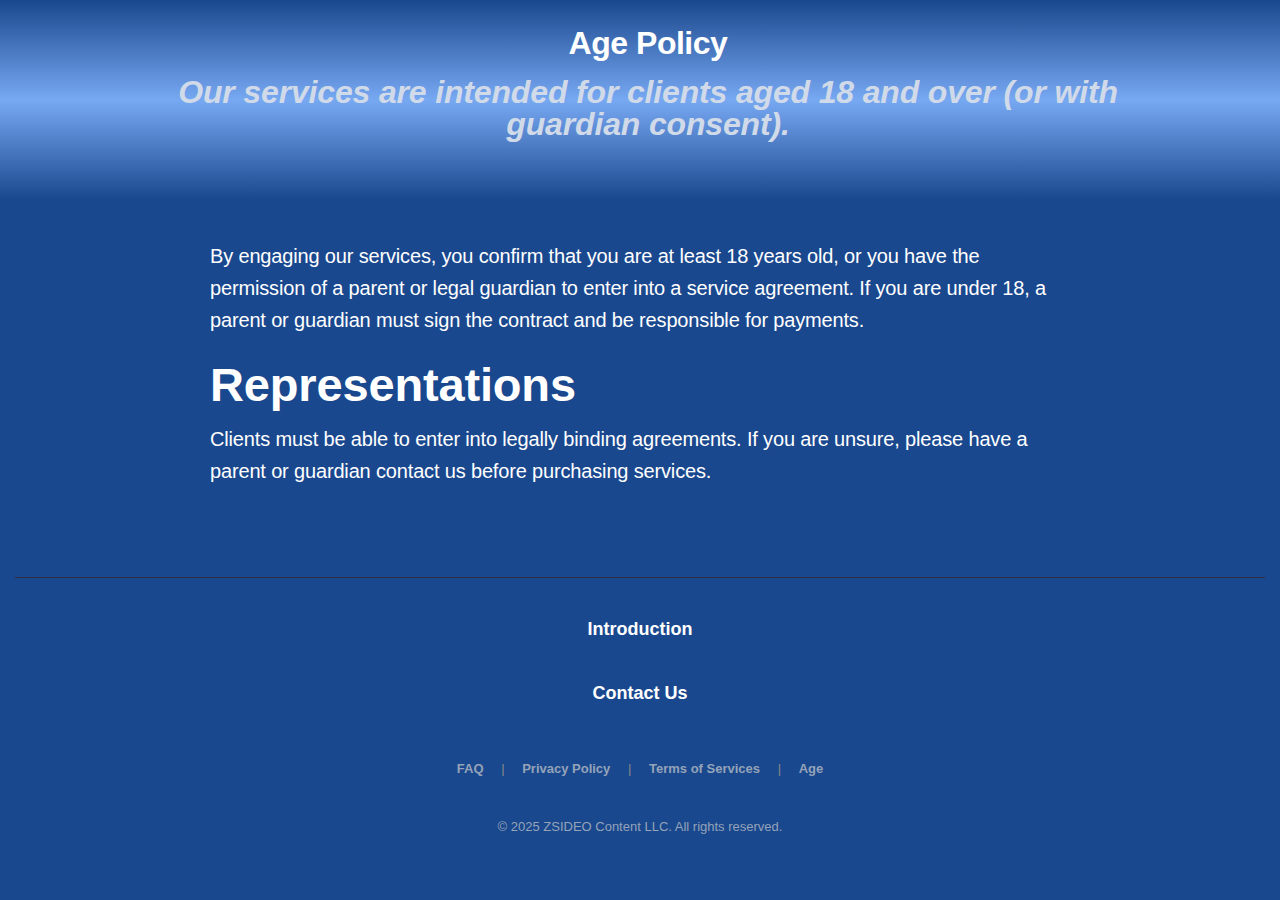
<file: age.html>
<!DOCTYPE html>
<html lang="en">
<head>
  <meta charset="utf-8" />
  <title>Age Policy | zsideocontent</title>
  <meta content="width=device-width, initial-scale=1" name="viewport" />
  <link href="style.css" rel="stylesheet" type="text/css" />
  <link href="custom_styles.css" rel="stylesheet" type="text/css" />
</head>
<body class="age-page">
  <div class="page-content">
    <div data-animation="default" data-collapse="medium" data-duration="400" data-easing="ease" data-easing2="ease" role="banner" class="navbar-2 w-nav">
      <div class="container-3 w-container">
        <a href="/" class="brand-2 w-nav-brand"><img src="imgs/logo.png" width="73" alt=""/></a>
        <nav role="navigation" class="nav-menu-2 w-nav-menu">
          <a href="index.html" class="nav-link w-nav-link">Introduction</a>
          <a href="service.html" class="nav-link w-nav-link">Services</a>
          <a href="contact.html" class="nav-link w-nav-link">Contact Us</a>
        </nav>
      </div>
    </div>

    <section class="section_hero">
      <div class="heading-text">
        <h1 class="text-align-center home-two-heading-max-width centered"><strong>Age Policy</strong></h1>
        <h2 class="header-two text-align-center"><em>Our services are intended for clients aged 18 and over (or with guardian consent).</em></h2>
      </div>
    </section>

    <section class="default-container w-container" style="padding:40px 20px;max-width:900px;margin:0 auto;color:#222;">
      <p>By engaging our services, you confirm that you are at least 18 years old, or you have the permission of a parent or legal guardian to enter into a service agreement. If you are under 18, a parent or guardian must sign the contract and be responsible for payments.</p>

      <h3>Representations</h3>
      <p>Clients must be able to enter into legally binding agreements. If you are unsure, please have a parent or guardian contact us before purchasing services.</p>
    </section>

    <section id="opt-in-form" class="footer-two">
      <div class="footer-two-container w-container">
        <div class="footer-bottom-container w-container">
          <div class="footer-bottom-main-wrapper phone" style="display:flex;flex-direction:column;align-items:center;text-align:center;">
            <div class="quick-links" style="text-align:center;">
              <a href="index.html" class="footer-link">Introduction</a>
              <a href="contact.html" class="footer-link">Contact Us</a>
            </div>
            <div class="footer-lower-links" style="margin-top:12px;text-align:center;">
              <a href="faq.html" class="footer-link">FAQ</a>
              <span style="margin:0 8px;color:#888;">|</span>
              <a href="privacy-policy.html" class="footer-link">Privacy Policy</a>
              <span style="margin:0 8px;color:#888;">|</span>
              <a href="terms-of-services.html" class="footer-link">Terms of Services</a>
              <span style="margin:0 8px;color:#888;">|</span>
              <a href="age.html" class="footer-link">Age</a>
            </div>
            <div class="copyright">© 2025 ZSIDEO Content LLC. All rights reserved.</div>
          </div>
        </div>
      </div>
    </section>
  </div>
</body>
</html>
</file>
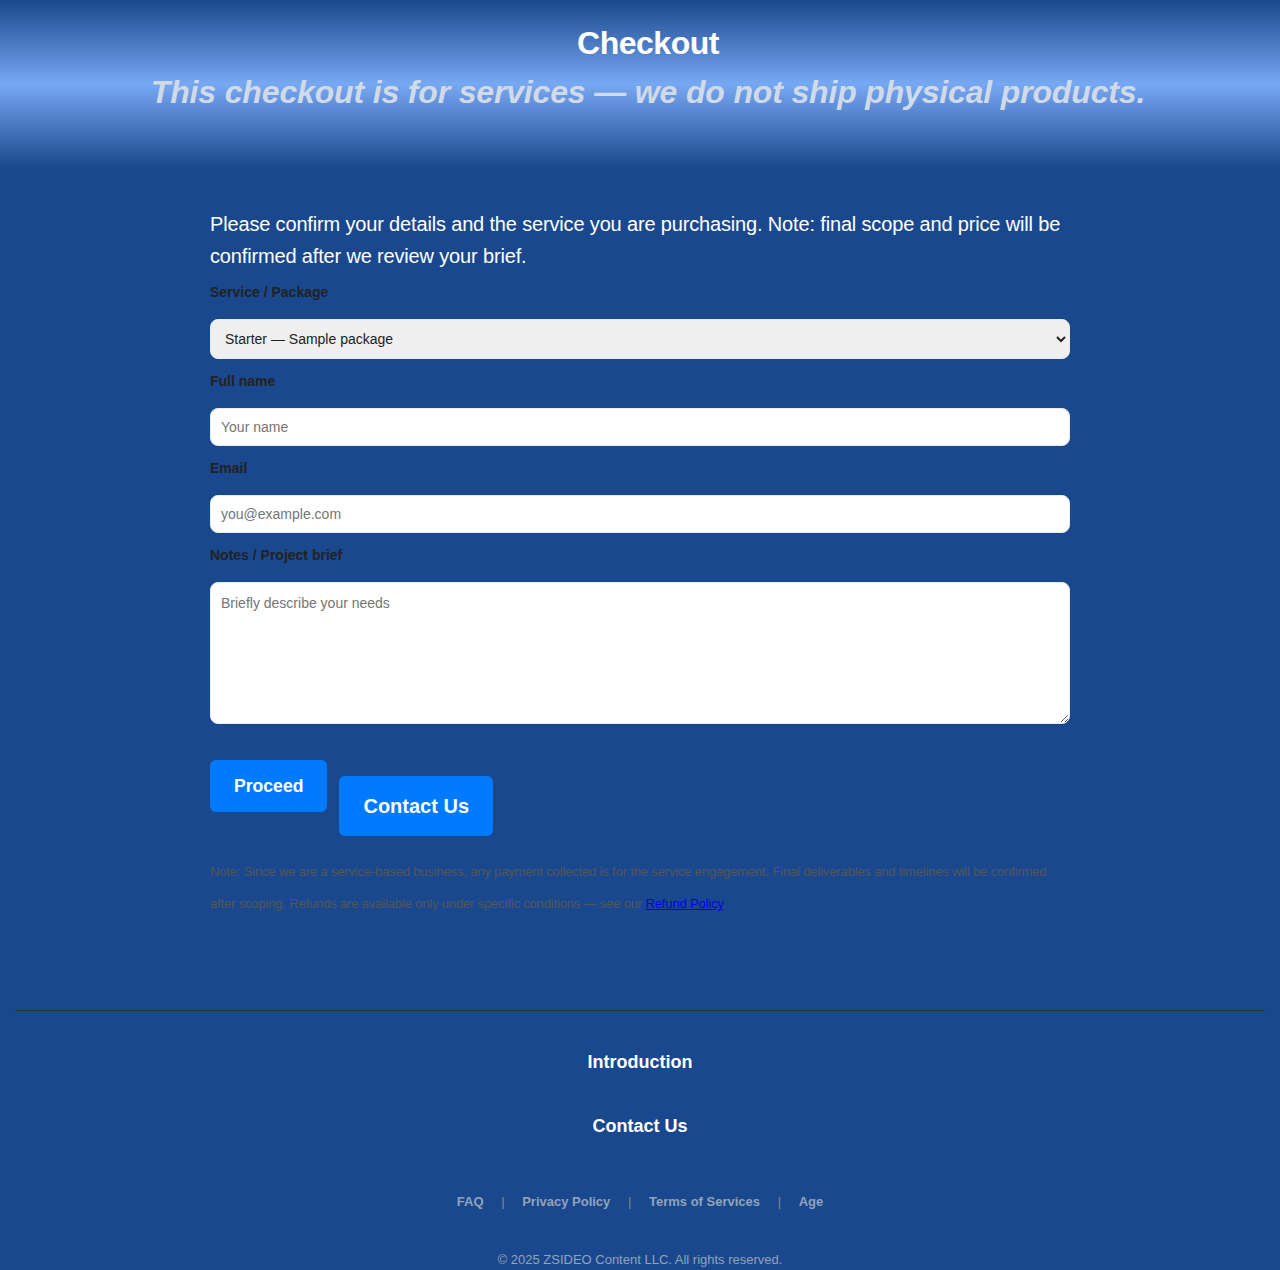
<file: checkout.html>
<!DOCTYPE html>
<html lang="en">
<head>
  <meta charset="utf-8" />
  <title>Checkout | zsideocontent</title>
  <meta content="width=device-width, initial-scale=1" name="viewport" />
  <link href="style.css" rel="stylesheet" type="text/css" />
  <link href="custom_styles.css" rel="stylesheet" type="text/css" />
</head>
<body class="checkout-page">
  <div class="page-content">
    <div data-animation="default" data-collapse="medium" data-duration="400" data-easing="ease" data-easing2="ease" role="banner" class="navbar-2 w-nav">
      <div class="container-3 w-container">
        <a href="/" class="brand-2 w-nav-brand"><img src="imgs/logo.png" width="73" alt=""/></a>
        <nav role="navigation" class="nav-menu-2 w-nav-menu">
          <a href="index.html" class="nav-link w-nav-link">Introduction</a>
          <a href="service.html" class="nav-link w-nav-link">Services</a>
          <a href="contact.html" class="nav-link w-nav-link">Contact Us</a>
        </nav>
      </div>
    </div>

    <section class="section_hero">
      <div class="heading-text">
        <h1 class="text-align-center home-two-heading-max-width centered"><strong>Checkout</strong></h1>
        <h2 class="header-two text-align-center"><em>This checkout is for services — we do not ship physical products.</em></h2>
      </div>
    </section>

    <section class="default-container w-container" style="padding:40px 20px;max-width:900px;margin:0 auto;color:#222;">
      <p>Please confirm your details and the service you are purchasing. Note: final scope and price will be confirmed after we review your brief.</p>

      <form id="checkoutForm" style="display:flex;flex-direction:column;gap:12px;">
        <label for="service">Service / Package</label>
        <select id="service" name="service" required style="padding:10px;border-radius:8px;border:1px solid #e6edf3;">
          <option value="starter">Starter — Sample package</option>
          <option value="pro">Pro — Monthly retainer</option>
          <option value="agency">Agency — Enterprise</option>
        </select>

        <label for="name">Full name</label>
        <input id="name" name="name" type="text" required placeholder="Your name" style="padding:10px;border-radius:8px;border:1px solid #e6edf3;"/>

        <label for="email">Email</label>
        <input id="email" name="email" type="email" required placeholder="you@example.com" style="padding:10px;border-radius:8px;border:1px solid #e6edf3;"/>

        <label for="notes">Notes / Project brief</label>
        <textarea id="notes" name="notes" rows="6" placeholder="Briefly describe your needs" style="padding:10px;border-radius:8px;border:1px solid #e6edf3;"></textarea>

        <div style="display:flex;gap:12px;align-items:center;">
          <button type="submit" class="button-link vsmall w-button">Proceed</button>
          <a href="contact.html" class="button-link vsl w-button">Contact Us</a>
        </div>

        <p style="font-size:13px;color:#555;margin-top:8px;">Note: Since we are a service-based business, any payment collected is for the service engagement. Final deliverables and timelines will be confirmed after scoping. Refunds are available only under specific conditions — see our <a href="refund-policy.html">Refund Policy</a>.</p>
      </form>

    </section>

    <section id="opt-in-form" class="footer-two">
      <div class="footer-two-container w-container">
        <div class="footer-bottom-container w-container">
          <div class="footer-bottom-main-wrapper phone" style="display:flex;flex-direction:column;align-items:center;text-align:center;">
            <div class="quick-links" style="text-align:center;">
              <a href="index.html" class="footer-link">Introduction</a>
              <a href="contact.html" class="footer-link">Contact Us</a>
            </div>
            <div class="footer-lower-links" style="margin-top:12px;text-align:center;">
              <a href="faq.html" class="footer-link">FAQ</a>
              <span style="margin:0 8px;color:#888;">|</span>
              <a href="privacy-policy.html" class="footer-link">Privacy Policy</a>
              <span style="margin:0 8px;color:#888;">|</span>
              <a href="terms-of-services.html" class="footer-link">Terms of Services</a>
              <span style="margin:0 8px;color:#888;">|</span>
              <a href="age.html" class="footer-link">Age</a>
            </div>
            <div class="copyright">© 2025 ZSIDEO Content LLC. All rights reserved.</div>
          </div>
        </div>
      </div>
    </section>

    <script>
      document.getElementById('checkoutForm').addEventListener('submit', function(e){
        e.preventDefault();
        alert('Checkout submitted (mock). We will contact you to confirm scope and payment.');
      });
    </script>
  </div>
</body>
</html>
</file>
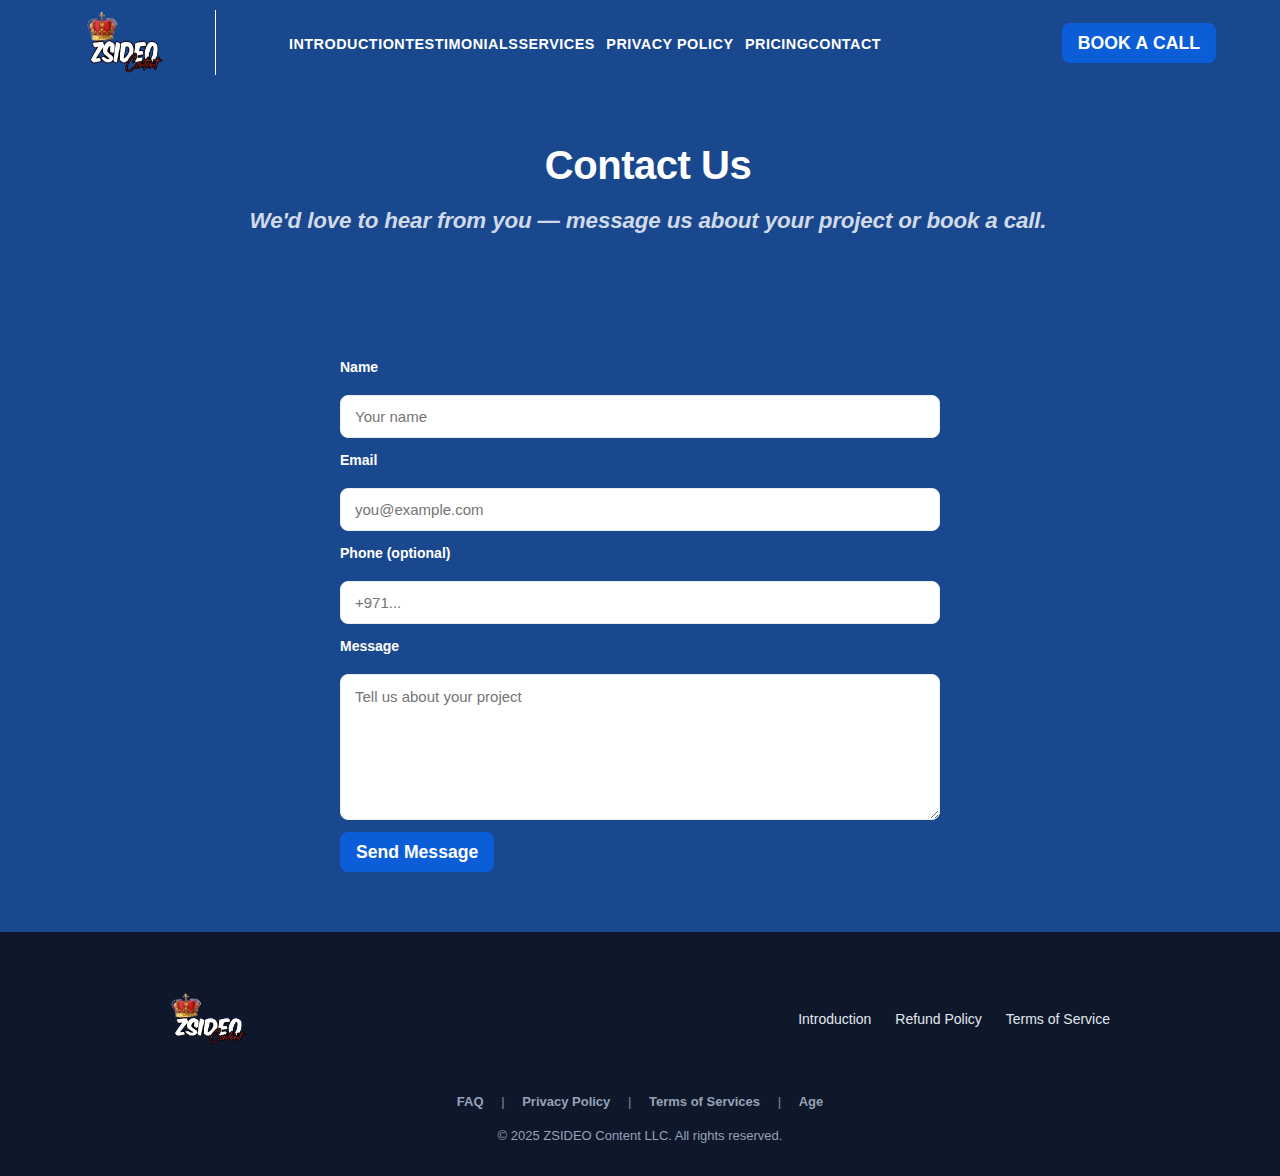
<file: contact.html>
<!DOCTYPE html>
<html lang="en">

<head>
    <meta charset="utf-8" />
    <title>Contact Us | zsideocontent</title>
    <meta content="width=device-width, initial-scale=1" name="viewport" />
    <link href="style.css" rel="stylesheet" type="text/css" />
    <link href="custom_styles.css" rel="stylesheet" type="text/css" />
    <link href="https://fonts.googleapis.com" rel="preconnect" />
    <link href="https://fonts.gstatic.com" rel="preconnect" crossorigin="anonymous" />
    <link href="imgs/logo.png" rel="shortcut icon" type="image/x-icon" />
    <link href="imgs/logo.png" rel="apple-touch-icon" />
</head>

<body class="contact-page">
    <div class="page-content">
        <div data-animation="default" data-collapse="medium" data-duration="400" data-easing="ease" data-easing2="ease"
            role="banner" class="navbar-2 w-nav">
            <div class="container-3 w-container">
                <a href="/" aria-current="page" class="brand-2 w-nav-brand w--current">
                    <img src="imgs/logo.png" loading="lazy" width="73"
                        sizes="(max-width: 479px) 18vw, (max-width: 767px) 73px, 100vw" alt="" />
                </a>
                <nav role="navigation" class="nav-menu-2 w-nav-menu">
                    <a href="index.html" aria-current="page" class="nav-link w-nav-link w--current">Introduction</a>
                    <a href="#testimonials" class="nav-link w-nav-link">Testimonials</a>
                    <a href="service.html" class="nav-link w-nav-link">Services</a>
                    <a href="#our-approach" class="nav-link w-nav-link">Process</a>
                    <a href="/contact.html" class="nav-link w-nav-link">Contact Us</a>
                    <a href="/pricing.html" class="nav-link w-nav-link">Pricing</a>
                </nav>
                <div class="div-block-7">
                    <div class="menu-button w-nav-button">
                        <div class="icon-4 w-icon-nav-menu"><img src="imgs/burger.png" alt="" width="30px"
                                height="30px"></div>
                    </div>
                </div>
            </div>
        </div>
        <section class="navbar-one desktop">
            <div class="navbar-main-wrapper">
                <div class="nav-icon-wrapper">
                    <a href="/" aria-current="page"
                        class="next-cloud margin-left-auto navbar-one-logo w-inline-block w--current">
                        <img src="imgs/logo.png"
                            sizes="(max-width: 767px) 100vw, (max-width: 1279px) 70px, (max-width: 1439px) 5vw, 70px"
                            width="88" height="82" alt="" class="auto-fit sized" />
                    </a>
                </div>
                <div class="navbar-center-content">

                    <ul role="list" style="margin-left: -150px;" class="middle-menu nav-menu-two w-list-unstyled">
                        <li class="list-item">
                            <a href="index.html" aria-current="page" class="link-block w-inline-block w--current">
                                <div class="text-block home-three-dropdown-menu">Introduction</div>
                            </a>
                        </li>
                        <li class="list-item-2">
                            <a href="#testimonials" class="link-block-2 w-inline-block">
                                <div class="text-block home-three-dropdown-menu">Testimonials</div>
                            </a>
                        </li>
                        <li class="list-item-2">
                            <a href="service.html" class="link-block-4 w-inline-block">
                                <div class="text-block home-three-dropdown-menu">Services</div>
                            </a>
                        </li>
                        <li class="list-item-2">
                            <a href="/privacy-policy.html" style="width: 150px;" class="link-block-3 w-inline-block">
                                <div class="text-block home-three-dropdown-menu">Privacy Policy</div>
                            </a>
                        </li>

                        <li class="list-item-2">
                            <a href="/pricing.html" class="link-block-2 w-inline-block">
                                <div class="text-block home-three-dropdown-menu">Pricing</div>
                            </a>
                        </li>
                        <li class="list-item-2">
                            <a href="/contact.html" class="link-block-2 w-inline-block">
                                <div class="text-block home-three-dropdown-menu">Contact</div>
                            </a>
                        </li>
                    </ul>

                </div>
                <a href="#book-a-call" class="button-link vsmall w-button">BOOK A CALL</a>
            </div>
        </section>
        <div class="page-content">
            <!-- Header / Nav -->
            <div data-animation="default" data-collapse="medium" data-duration="400" data-easing="ease"
                data-easing2="ease" role="banner" class="navbar-2 w-nav">
                <div class="container-3 w-container">
                    <a href="/" aria-current="page" class="brand-2 w-nav-brand">
                        <img src="imgs/logo.png" loading="lazy" width="73" alt="" />
                    </a>
                    <nav role="navigation" class="nav-menu-2 w-nav-menu">
                        <a href="index.html" class="nav-link w-nav-link">Introduction</a>
                        <a href="#testimonials" class="nav-link w-nav-link">Testimonials</a>
                        <a href="service.html" class="nav-link w-nav-link">Services</a>
                        <a href="#our-approach" class="nav-link w-nav-link">Process</a>
                        <a href="contact.html" aria-current="page" class="nav-link w-nav-link w--current">Contact Us</a>
                    </nav>
                    <div class="div-block-7">
                        <div class="menu-button w-nav-button">
                            <div class="icon-4 w-icon-nav-menu"><img src="imgs/burger.png" alt="" width="30px"
                                    height="30px"></div>
                        </div>
                    </div>
                </div>
            </div>

            <!-- Page Hero -->
            <section class="section_hero">
                <div class="heading-text">
                    <div class="overflow-hidden">
                        <h1 class="text-align-center home-two-heading-max-width centered">
                            <strong class="bold-text">Contact Us</strong>
                        </h1>
                        <h2 class="header-two text-align-center">
                            <em class="italic-text">We'd love to hear from you — message us about your project or book a
                                call.</em>
                        </h2>
                    </div>
                </div>
            </section>

            <!-- Contact Form Only -->
            <style>
                #contactForm label {
                    color: white;
                }
            </style>

            <section class="default-container w-container"
                style="padding: 60px 20px; display:flex; justify-content:center;">

                <div class="contact-form" style="flex:1 1 600px; max-width:600px;">
                    <form id="contactForm" class="form" method="post" action="#"
                        style="display:flex;flex-direction:column;gap:12px;">
                        <label for="name">Name</label>
                        <input id="name" name="name" type="text" required placeholder="Your name" />

                        <label for="email">Email</label>
                        <input id="email" name="email" type="email" required placeholder="you@example.com" />

                        <label for="phone">Phone (optional)</label>
                        <input id="phone" name="phone" type="tel" placeholder="+971..." />

                        <label for="message">Message</label>
                        <textarea id="message" name="message" rows="6" required
                            placeholder="Tell us about your project"></textarea>

                        <div style="display:flex;gap:12px;align-items:center;">
                            <button type="submit" class="button-link vsmall w-button">Send Message</button>
                        </div>
                        <div id="formStatus" style="margin-top:8px;color:var(--accent-color,#0a0);display:none;">Thanks
                            — we'll get back to you soon.</div>
                    </form>
                </div>
            </section>

            <!-- Footer -->
            <footer class="site-footer">
                <div class="w-container">
                    <div class="footer-top">
                        <div class="footer-brand">
                            <img src="imgs/logo.png" alt="ZSIDEO Logo" width="80">
                        </div>
                        <div class="footer-nav">
                            <a href="index.html">Introduction</a>
                            <a href="refund-policy.html">Refund Policy</a>
                            <a href="terms-of-services.html">Terms of Service</a>
                        </div>
                    </div>
                        <div class="footer-lower-links" style="margin-top:12px;text-align:center;">
                            <a href="faq.html" class="footer-link">FAQ</a>
                            <span style="margin:0 8px;color:#888;">|</span>
                            <a href="privacy-policy.html" class="footer-link">Privacy Policy</a>
                            <span style="margin:0 8px;color:#888;">|</span>
                            <a href="terms-of-services.html" class="footer-link">Terms of Services</a>
                            <span style="margin:0 8px;color:#888;">|</span>
                            <a href="age.html" class="footer-link">Age</a>
                        </div>
                        <div class="copyright">© 2025 ZSIDEO Content LLC. All rights reserved.</div>
                    </div>
            </footer>

            <script>
                // Mock form submit: prevent actual navigation and show a status message.
                document.getElementById('contactForm').addEventListener('submit', function (e) {
                    e.preventDefault();
                    var status = document.getElementById('formStatus');
                    status.style.display = 'block';
                    this.reset();
                });
            </script>

        </div>
</body>

</html>
</file>
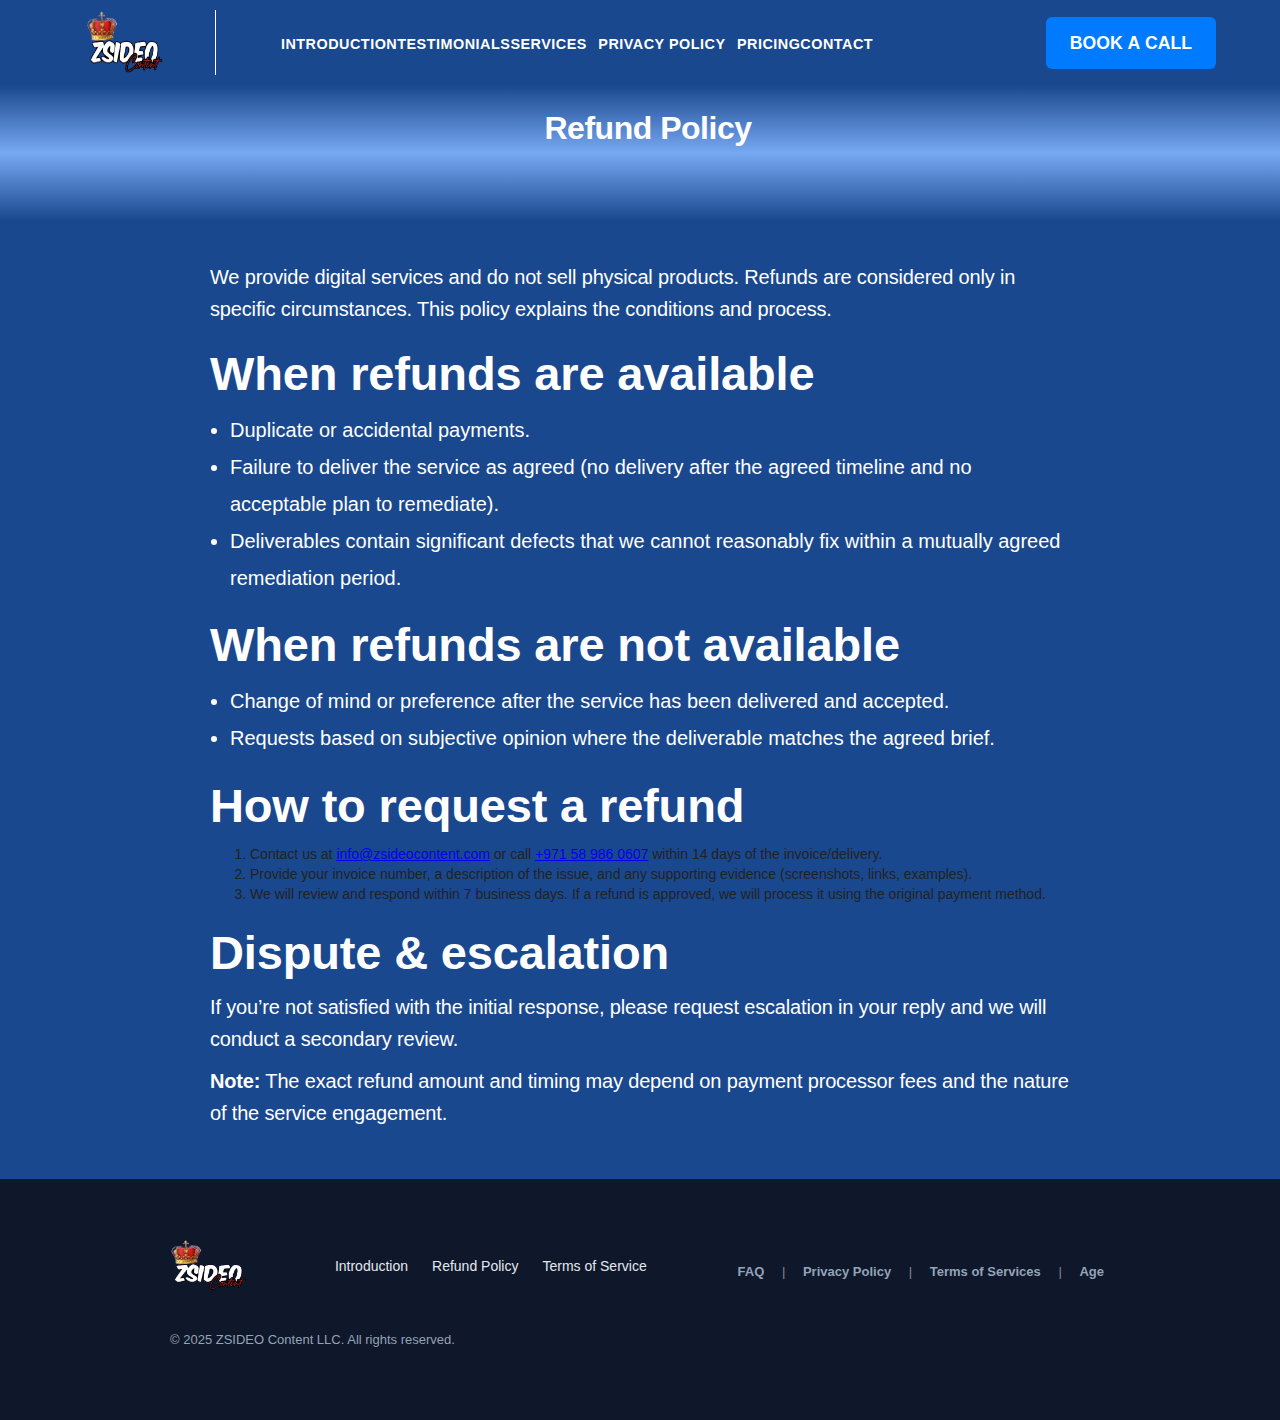
<file: refund-policy.html>
<!DOCTYPE html>
<html lang="en">

<head>
    <meta charset="utf-8" />
    <title>Refund Policy | zsideocontent</title>
    <meta content="width=device-width, initial-scale=1" name="viewport" />
    <link href="style.css" rel="stylesheet" type="text/css" />
    <link href="custom_styles.css" rel="stylesheet" type="text/css" />
</head>

<body class="policy-page">
    <div class="page-content">
        <div data-animation="default" data-collapse="medium" data-duration="400" data-easing="ease" data-easing2="ease"
            role="banner" class="navbar-2 w-nav">
            <div class="container-3 w-container">
                <a href="/" aria-current="page" class="brand-2 w-nav-brand w--current">
                    <img src="imgs/logo.png" loading="lazy" width="73"
                        sizes="(max-width: 479px) 18vw, (max-width: 767px) 73px, 100vw" alt="" />
                </a>
                <nav role="navigation" class="nav-menu-2 w-nav-menu">
                    <a href="index.html" aria-current="page" class="nav-link w-nav-link w--current">Introduction</a>
                    <a href="#testimonials" class="nav-link w-nav-link">Testimonials</a>
                    <a href="service.html" class="nav-link w-nav-link">Services</a>
                    <a href="#our-approach" class="nav-link w-nav-link">Process</a>
                    <a href="#book-a-call" class="nav-link w-nav-link">Contact Us</a>
                    <a href="/pricing.html" class="nav-link w-nav-link">Pricing</a>
                </nav>
                <div class="div-block-7">
                    <div class="menu-button w-nav-button">
                        <div class="icon-4 w-icon-nav-menu"><img src="imgs/burger.png" alt="" width="30px"
                                height="30px"></div>
                    </div>
                </div>
            </div>
        </div>
        <section class="navbar-one desktop">
            <div class="navbar-main-wrapper">
                <div class="nav-icon-wrapper">
                    <a href="/" aria-current="page"
                        class="next-cloud margin-left-auto navbar-one-logo w-inline-block w--current">
                        <img src="imgs/logo.png"
                            sizes="(max-width: 767px) 100vw, (max-width: 1279px) 70px, (max-width: 1439px) 5vw, 70px"
                            width="88" height="82" alt="" class="auto-fit sized" />
                    </a>
                </div>
                <div class="navbar-center-content">

                    <ul role="list" style="margin-left: -150px;" class="middle-menu nav-menu-two w-list-unstyled">
                        <li class="list-item">
                            <a href="index.html" aria-current="page" class="link-block w-inline-block w--current">
                                <div class="text-block home-three-dropdown-menu">Introduction</div>
                            </a>
                        </li>
                        <li class="list-item-2">
                            <a href="#testimonials" class="link-block-2 w-inline-block">
                                <div class="text-block home-three-dropdown-menu">Testimonials</div>
                            </a>
                        </li>
                        <li class="list-item-2">
                            <a href="service.html" class="link-block-4 w-inline-block">
                                <div class="text-block home-three-dropdown-menu">Services</div>
                            </a>
                        </li>
                        <li class="list-item-2">
                            <a href="/privacy-policy.html" style="width: 150px;" class="link-block-3 w-inline-block">
                                <div class="text-block home-three-dropdown-menu">Privacy Policy</div>
                            </a>
                        </li>

                        <li class="list-item-2">
                            <a href="/pricing.html" class="link-block-2 w-inline-block">
                                <div class="text-block home-three-dropdown-menu">Pricing</div>
                            </a>
                        </li>
                        <li class="list-item-2">
                            <a href="#book-a-call" class="link-block-2 w-inline-block">
                                <div class="text-block home-three-dropdown-menu">Contact</div>
                            </a>
                        </li>
                    </ul>

                </div>
                <a href="#book-a-call" class="button-link vsmall w-button">BOOK A CALL</a>
            </div>
        </section>

        <section class="section_hero">
            <div class="heading-text">
                <h1 class="text-align-center home-two-heading-max-width centered"><strong>Refund Policy</strong></h1>
            </div>
        </section>

        <section class="default-container w-container"
            style="padding:40px 20px;max-width:900px;margin:0 auto;color:#222;">
            <p>We provide digital services and do not sell physical products. Refunds are considered only in specific
                circumstances. This policy explains the conditions and process.</p>

            <h3>When refunds are available</h3>
            <ul>
                <li>Duplicate or accidental payments.</li>
                <li>Failure to deliver the service as agreed (no delivery after the agreed timeline and no acceptable
                    plan to remediate).</li>
                <li>Deliverables contain significant defects that we cannot reasonably fix within a mutually agreed
                    remediation period.</li>
            </ul>

            <h3>When refunds are not available</h3>
            <ul>
                <li>Change of mind or preference after the service has been delivered and accepted.</li>
                <li>Requests based on subjective opinion where the deliverable matches the agreed brief.</li>
            </ul>

            <h3>How to request a refund</h3>
            <ol>
                <li>Contact us at <a href="mailto:info@zsideocontent.com">info@zsideocontent.com</a> or call <a
                        href="tel:+971589860607">+971 58 986 0607</a> within 14 days of the invoice/delivery.</li>
                <li>Provide your invoice number, a description of the issue, and any supporting evidence (screenshots,
                    links, examples).</li>
                <li>We will review and respond within 7 business days. If a refund is approved, we will process it using
                    the original payment method.</li>
            </ol>

            <h3>Dispute & escalation</h3>
            <p>If you’re not satisfied with the initial response, please request escalation in your reply and we will
                conduct a secondary review.</p>

            <p><strong>Note:</strong> The exact refund amount and timing may depend on payment processor fees and the
                nature of the service engagement.</p>
        </section>

        <footer class="site-footer">
            <div class="w-container">
                <div class="footer-top">
                    <div class="footer-brand">
                        <img src="imgs/logo.png" alt="ZSIDEO Logo" width="80">
                    </div>
                    <div class="footer-nav">
                        <a href="index.html">Introduction</a>
                        <a href="refund-policy.html">Refund Policy</a>
                        <a href="terms-of-services.html">Terms of Service</a>
                    </div>
                    <div class="footer-lower-links" style="margin-top:12px;text-align:center;">
                        <a href="faq.html" class="footer-link">FAQ</a>
                        <span style="margin:0 8px;color:#888;">|</span>
                        <a href="privacy-policy.html" class="footer-link">Privacy Policy</a>
                        <span style="margin:0 8px;color:#888;">|</span>
                        <a href="terms-of-services.html" class="footer-link">Terms of Services</a>
                        <span style="margin:0 8px;color:#888;">|</span>
                        <a href="age.html" class="footer-link">Age</a>
                    </div>
                    <div class="copyright">© 2025 ZSIDEO Content LLC. All rights reserved.</div>
                    </div>
            </div>
        </footer>
    </div>
</body>

</html>
</file>
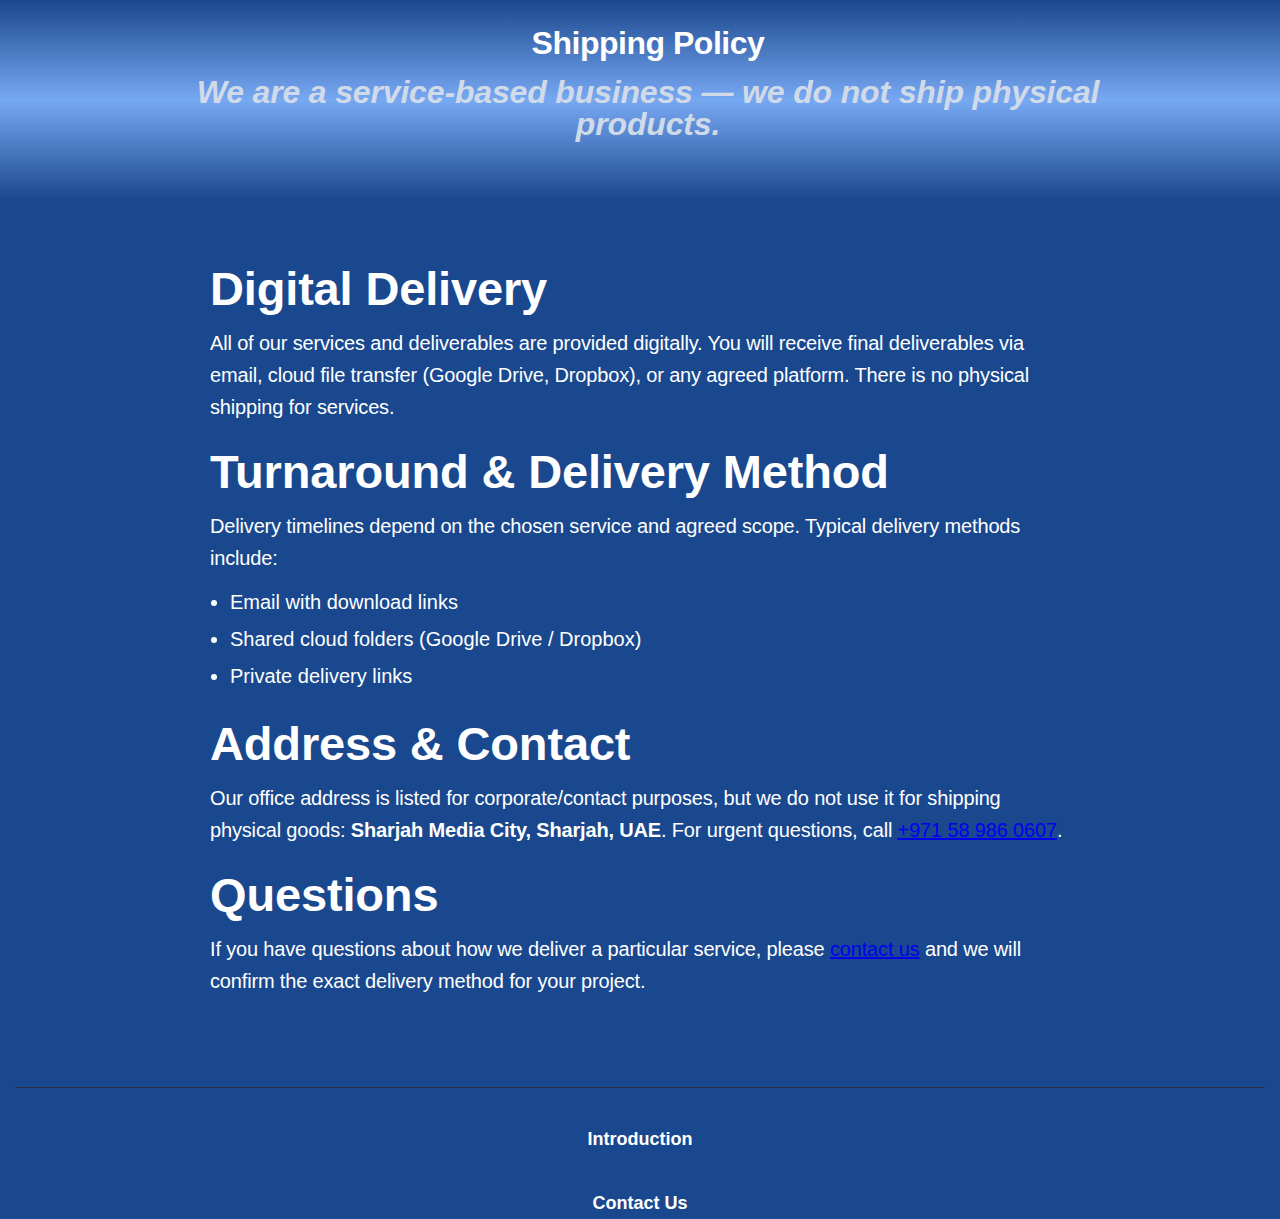
<file: shipping-policy.html>
<!DOCTYPE html>
<html lang="en">
<head>
  <meta charset="utf-8" />
  <title>Shipping Policy | zsideocontent</title>
  <meta content="width=device-width, initial-scale=1" name="viewport" />
  <link href="style.css" rel="stylesheet" type="text/css" />
  <link href="custom_styles.css" rel="stylesheet" type="text/css" />
</head>
<body class="policy-page">
  <div class="page-content">
    <div data-animation="default" data-collapse="medium" data-duration="400" data-easing="ease" data-easing2="ease" role="banner" class="navbar-2 w-nav">
      <div class="container-3 w-container">
        <a href="/" class="brand-2 w-nav-brand"><img src="imgs/logo.png" width="73" alt=""/></a>
        <nav role="navigation" class="nav-menu-2 w-nav-menu">
          <a href="index.html" class="nav-link w-nav-link">Introduction</a>
          <a href="service.html" class="nav-link w-nav-link">Services</a>
          <a href="contact.html" class="nav-link w-nav-link">Contact Us</a>
        </nav>
      </div>
    </div>

    <section class="section_hero">
      <div class="heading-text">
        <h1 class="text-align-center home-two-heading-max-width centered"><strong>Shipping Policy</strong></h1>
        <h2 class="header-two text-align-center"><em>We are a service-based business — we do not ship physical products.</em></h2>
      </div>
    </section>

    <section class="default-container w-container" style="padding:40px 20px;max-width:900px;margin:0 auto;color:#222;">
      <h3>Digital Delivery</h3>
      <p>All of our services and deliverables are provided digitally. You will receive final deliverables via email, cloud file transfer (Google Drive, Dropbox), or any agreed platform. There is no physical shipping for services.</p>

      <h3>Turnaround & Delivery Method</h3>
      <p>Delivery timelines depend on the chosen service and agreed scope. Typical delivery methods include:</p>
      <ul>
        <li>Email with download links</li>
        <li>Shared cloud folders (Google Drive / Dropbox)</li>
        <li>Private delivery links</li>
      </ul>

      <h3>Address & Contact</h3>
      <p>Our office address is listed for corporate/contact purposes, but we do not use it for shipping physical goods: <strong>Sharjah Media City, Sharjah, UAE</strong>. For urgent questions, call <a href="tel:+971589860607">+971 58 986 0607</a>.</p>

      <h3>Questions</h3>
      <p>If you have questions about how we deliver a particular service, please <a href="contact.html">contact us</a> and we will confirm the exact delivery method for your project.</p>
    </section>

    <section id="opt-in-form" class="footer-two">
      <div class="footer-two-container w-container">
        <div class="footer-bottom-container w-container">
          <div class="footer-bottom-main-wrapper phone" style="display:flex;flex-direction:column;align-items:center;text-align:center;">
            <div class="quick-links" style="text-align:center;">
              <a href="index.html" class="footer-link">Introduction</a>
              <a href="contact.html" class="footer-link">Contact Us</a>
            </div>
          </div>
        </div>
      </div>
    </section>
  </div>
</body>
</html>
</file>
<file: style.css>
html {
  -webkit-text-size-adjust: 100%;
  -ms-text-size-adjust: 100%;
  font-family: sans-serif;
}

body {
  margin: 0;
}

article,
aside,
details,
figcaption,
figure,
footer,
header,
hgroup,
main,
menu,
nav,
section,
summary {
  display: block;
}

audio,
canvas,
progress,
video {
  vertical-align: baseline;
  display: inline-block;
}

audio:not([controls]) {
  height: 0;
  display: none;
}

[hidden],
template {
  display: none;
}

a {
  background-color: #0000;
}

a:active,
a:hover {
  outline: 0;
}

abbr[title] {
  border-bottom: 1px dotted;
}

b,
strong {
  font-weight: bold;
}

dfn {
  font-style: italic;
}

h1 {
  margin: .67em 0;
  font-size: 2em;
}

mark {
  color: #000;
  background: #ff0;
}

small {
  font-size: 80%;
}

sub,
sup {
  vertical-align: baseline;
  font-size: 75%;
  line-height: 0;
  position: relative;
}

sup {
  top: -.5em;
}

sub {
  bottom: -.25em;
}

img {
  border: 0;
}

svg:not(:root) {
  overflow: hidden;
}

hr {
  box-sizing: content-box;
  height: 0;
}

pre {
  overflow: auto;
}

code,
kbd,
pre,
samp {
  font-family: monospace;
  font-size: 1em;
}

button,
input,
optgroup,
select,
textarea {
  color: inherit;
  font: inherit;
  margin: 0;
}

button {
  overflow: visible;
}

button,
select {
  text-transform: none;
}

button,
html input[type="button"],
input[type="reset"] {
  -webkit-appearance: button;
  cursor: pointer;
}

button[disabled],
html input[disabled] {
  cursor: default;
}

button::-moz-focus-inner,
input::-moz-focus-inner {
  border: 0;
  padding: 0;
}

input {
  line-height: normal;
}

input[type="checkbox"],
input[type="radio"] {
  box-sizing: border-box;
  padding: 0;
}

input[type="number"]::-webkit-inner-spin-button,
input[type="number"]::-webkit-outer-spin-button {
  height: auto;
}

input[type="search"] {
  -webkit-appearance: none;
}

input[type="search"]::-webkit-search-cancel-button,
input[type="search"]::-webkit-search-decoration {
  -webkit-appearance: none;
}

legend {
  border: 0;
  padding: 0;
}

textarea {
  overflow: auto;
}

optgroup {
  font-weight: bold;
}

table {
  border-collapse: collapse;
  border-spacing: 0;
}

td,
th {
  padding: 0;
}

@font-face {
  font-family: webflow-icons;
  src: url("[data-uri]") format("truetype");
  font-weight: normal;
  font-style: normal;
}

[class^="w-icon-"],
[class*=" w-icon-"] {
  speak: none;
  font-variant: normal;
  text-transform: none;
  -webkit-font-smoothing: antialiased;
  -moz-osx-font-smoothing: grayscale;
  font-style: normal;
  font-weight: normal;
  line-height: 1;
  font-family: webflow-icons !important;
}

.w-icon-slider-right:before {
  content: "î˜€";
}

.w-icon-slider-left:before {
  content: "î˜";
}

.w-icon-nav-menu:before {
  content: "";
}

.w-icon-arrow-down:before,
.w-icon-dropdown-toggle:before {
  content: "î˜ƒ";
}

.w-icon-file-upload-remove:before {
  content: "î¤€";
}

.w-icon-file-upload-icon:before {
  content: "î¤ƒ";
}

* {
  box-sizing: border-box;
}

html {
  height: 100%;
}

body {
  color: #333;
  background-color: #fff;
  min-height: 100%;
  margin: 0;
  font-family: Arial, sans-serif;
  font-size: 14px;
  line-height: 20px;
}

img {
  vertical-align: middle;
  max-width: 100%;
  display: inline-block;
}

html.w-mod-touch * {
  background-attachment: scroll !important;
}

.w-block {
  display: block;
}

.w-inline-block {
  max-width: 100%;
  display: inline-block;
}

.w-clearfix:before,
.w-clearfix:after {
  content: " ";
  grid-area: 1 / 1 / 2 / 2;
  display: table;
}

.w-clearfix:after {
  clear: both;
}

.w-hidden {
  display: none;
}

.w-button {
  color: #fff;
  line-height: inherit;
  cursor: pointer;
  background-color: #3898ec;
  border: 0;
  border-radius: 0;
  padding: 9px 15px;
  text-decoration: none;
  display: inline-block;
}

input.w-button {
  -webkit-appearance: button;
}

html[data-w-dynpage] [data-w-cloak] {
  color: #0000 !important;
}

.w-code-block {
  margin: unset;
}

pre.w-code-block code {
  all: inherit;
}

.w-optimization {
  display: contents;
}

.w-webflow-badge,
.w-webflow-badge>img {
  box-sizing: unset;
  width: unset;
  height: unset;
  max-height: unset;
  max-width: unset;
  min-height: unset;
  min-width: unset;
  margin: unset;
  padding: unset;
  float: unset;
  clear: unset;
  border: unset;
  border-radius: unset;
  background: unset;
  background-image: unset;
  background-position: unset;
  background-size: unset;
  background-repeat: unset;
  background-origin: unset;
  background-clip: unset;
  background-attachment: unset;
  background-color: unset;
  box-shadow: unset;
  transform: unset;
  direction: unset;
  font-family: unset;
  font-weight: unset;
  color: unset;
  font-size: unset;
  line-height: unset;
  font-style: unset;
  font-variant: unset;
  text-align: unset;
  letter-spacing: unset;
  -webkit-text-decoration: unset;
  text-decoration: unset;
  text-indent: unset;
  text-transform: unset;
  list-style-type: unset;
  text-shadow: unset;
  vertical-align: unset;
  cursor: unset;
  white-space: unset;
  word-break: unset;
  word-spacing: unset;
  word-wrap: unset;
  transition: unset;
}

.w-webflow-badge {
  white-space: nowrap;
  cursor: pointer;
  box-shadow: 0 0 0 1px #0000001a, 0 1px 3px #0000001a;
  visibility: visible !important;
  opacity: 1 !important;
  z-index: 2147483647 !important;
  color: #aaadb0 !important;
  overflow: unset !important;
  background-color: #fff !important;
  border-radius: 3px !important;
  width: auto !important;
  height: auto !important;
  margin: 0 !important;
  padding: 6px !important;
  font-size: 12px !important;
  line-height: 14px !important;
  text-decoration: none !important;
  display: inline-block !important;
  position: fixed !important;
  inset: auto 12px 12px auto !important;
  transform: none !important;
}

.w-webflow-badge>img {
  position: unset;
  visibility: unset !important;
  opacity: 1 !important;
  vertical-align: middle !important;
  display: inline-block !important;
}

h1,
h2,
h3,
h4,
h5,
h6 {
  margin-bottom: 10px;
  font-weight: bold;
}

h1 {
  margin-top: 20px;
  font-size: 38px;
  line-height: 44px;
}

h2 {
  margin-top: 20px;
  font-size: 32px;
  line-height: 36px;
}

h3 {
  margin-top: 20px;
  font-size: 24px;
  line-height: 30px;
}

h4 {
  margin-top: 10px;
  font-size: 18px;
  line-height: 24px;
}

h5 {
  margin-top: 10px;
  font-size: 14px;
  line-height: 20px;
}

h6 {
  margin-top: 10px;
  font-size: 12px;
  line-height: 18px;
}

p {
  margin-top: 0;
  margin-bottom: 10px;
}

blockquote {
  border-left: 5px solid #e2e2e2;
  margin: 0 0 10px;
  padding: 10px 20px;
  font-size: 18px;
  line-height: 22px;
}

figure {
  margin: 0 0 10px;
}

figcaption {
  text-align: center;
  margin-top: 5px;
}

ul,
ol {
  margin-top: 0;
  margin-bottom: 10px;
  padding-left: 40px;
}

.w-list-unstyled {
  padding-left: 0;
  list-style: none;
}

.w-embed:before,
.w-embed:after {
  content: " ";
  grid-area: 1 / 1 / 2 / 2;
  display: table;
}

.w-embed:after {
  clear: both;
}

.w-video {
  width: 100%;
  padding: 0;
  position: relative;
}

.w-video iframe,
.w-video object,
.w-video embed {
  border: none;
  width: 100%;
  height: 100%;
  position: absolute;
  top: 0;
  left: 0;
}

fieldset {
  border: 0;
  margin: 0;
  padding: 0;
}

button,
[type="button"],
[type="reset"] {
  cursor: pointer;
  -webkit-appearance: button;
  border: 0;
}

.w-form {
  margin: 0 0 15px;
}

.w-form-done {
  text-align: center;
  background-color: #ddd;
  padding: 20px;
  display: none;
}

.w-form-fail {
  background-color: #ffdede;
  margin-top: 10px;
  padding: 10px;
  display: none;
}

label {
  margin-bottom: 5px;
  font-weight: bold;
  display: block;
}

.w-input,
.w-select {
  color: #333;
  vertical-align: middle;
  background-color: #fff;
  border: 1px solid #ccc;
  width: 100%;
  height: 38px;
  margin-bottom: 10px;
  padding: 8px 12px;
  font-size: 14px;
  line-height: 1.42857;
  display: block;
}

.w-input::placeholder,
.w-select::placeholder {
  color: #999;
}

.w-input:focus,
.w-select:focus {
  border-color: #3898ec;
  outline: 0;
}

.w-input[disabled],
.w-select[disabled],
.w-input[readonly],
.w-select[readonly],
fieldset[disabled] .w-input,
fieldset[disabled] .w-select {
  cursor: not-allowed;
}

.w-input[disabled]:not(.w-input-disabled),
.w-select[disabled]:not(.w-input-disabled),
.w-input[readonly],
.w-select[readonly],
fieldset[disabled]:not(.w-input-disabled) .w-input,
fieldset[disabled]:not(.w-input-disabled) .w-select {
  background-color: #eee;
}

textarea.w-input,
textarea.w-select {
  height: auto;
}

.w-select {
  background-color: #f3f3f3;
}

.w-select[multiple] {
  height: auto;
}

.w-form-label {
  cursor: pointer;
  margin-bottom: 0;
  font-weight: normal;
  display: inline-block;
}

.w-radio {
  margin-bottom: 5px;
  padding-left: 20px;
  display: block;
}

.w-radio:before,
.w-radio:after {
  content: " ";
  grid-area: 1 / 1 / 2 / 2;
  display: table;
}

.w-radio:after {
  clear: both;
}

.w-radio-input {
  float: left;
  margin: 3px 0 0 -20px;
  line-height: normal;
}

.w-file-upload {
  margin-bottom: 10px;
  display: block;
}

.w-file-upload-input {
  opacity: 0;
  z-index: -100;
  width: .1px;
  height: .1px;
  position: absolute;
  overflow: hidden;
}

.w-file-upload-default,
.w-file-upload-uploading,
.w-file-upload-success {
  color: #333;
  display: inline-block;
}

.w-file-upload-error {
  margin-top: 10px;
  display: block;
}

.w-file-upload-default.w-hidden,
.w-file-upload-uploading.w-hidden,
.w-file-upload-error.w-hidden,
.w-file-upload-success.w-hidden {
  display: none;
}

.w-file-upload-uploading-btn {
  cursor: pointer;
  background-color: #fafafa;
  border: 1px solid #ccc;
  margin: 0;
  padding: 8px 12px;
  font-size: 14px;
  font-weight: normal;
  display: flex;
}

.w-file-upload-file {
  background-color: #fafafa;
  border: 1px solid #ccc;
  flex-grow: 1;
  justify-content: space-between;
  margin: 0;
  padding: 8px 9px 8px 11px;
  display: flex;
}

.w-file-upload-file-name {
  font-size: 14px;
  font-weight: normal;
  display: block;
}

.w-file-remove-link {
  cursor: pointer;
  width: auto;
  height: auto;
  margin-top: 3px;
  margin-left: 10px;
  padding: 3px;
  display: block;
}

.w-icon-file-upload-remove {
  margin: auto;
  font-size: 10px;
}

.w-file-upload-error-msg {
  color: #ea384c;
  padding: 2px 0;
  display: inline-block;
}

.w-file-upload-info {
  padding: 0 12px;
  line-height: 38px;
  display: inline-block;
}

.w-file-upload-label {
  cursor: pointer;
  background-color: #fafafa;
  border: 1px solid #ccc;
  margin: 0;
  padding: 8px 12px;
  font-size: 14px;
  font-weight: normal;
  display: inline-block;
}

.w-icon-file-upload-icon,
.w-icon-file-upload-uploading {
  width: 20px;
  margin-right: 8px;
  display: inline-block;
}

.w-icon-file-upload-uploading {
  height: 20px;
}

.w-container {
  max-width: 940px;
  margin-left: auto;
  margin-right: auto;
}

.w-container:before,
.w-container:after {
  content: " ";
  grid-area: 1 / 1 / 2 / 2;
  display: table;
}

.w-container:after {
  clear: both;
}

.w-container .w-row {
  margin-left: -10px;
  margin-right: -10px;
}

.w-row:before,
.w-row:after {
  content: " ";
  grid-area: 1 / 1 / 2 / 2;
  display: table;
}

.w-row:after {
  clear: both;
}

.w-row .w-row {
  margin-left: 0;
  margin-right: 0;
}

.w-col {
  float: left;
  width: 100%;
  min-height: 1px;
  padding-left: 10px;
  padding-right: 10px;
  position: relative;
}

.w-col .w-col {
  padding-left: 0;
  padding-right: 0;
}

.w-col-1 {
  width: 8.33333%;
}

.w-col-2 {
  width: 16.6667%;
}

.w-col-3 {
  width: 25%;
}

.w-col-4 {
  width: 33.3333%;
}

.w-col-5 {
  width: 41.6667%;
}

.w-col-6 {
  width: 50%;
}

.w-col-7 {
  width: 58.3333%;
}

.w-col-8 {
  width: 66.6667%;
}

.w-col-9 {
  width: 75%;
}

.w-col-10 {
  width: 83.3333%;
}

.w-col-11 {
  width: 91.6667%;
}

.w-col-12 {
  width: 100%;
}

.w-hidden-main {
  display: none !important;
}

@media screen and (max-width: 991px) {
  .w-container {
    max-width: 728px;
  }

  .w-hidden-main {
    display: inherit !important;
  }

  .w-hidden-medium {
    display: none !important;
  }

  .w-col-medium-1 {
    width: 8.33333%;
  }

  .w-col-medium-2 {
    width: 16.6667%;
  }

  .w-col-medium-3 {
    width: 25%;
  }

  .w-col-medium-4 {
    width: 33.3333%;
  }

  .w-col-medium-5 {
    width: 41.6667%;
  }

  .w-col-medium-6 {
    width: 50%;
  }

  .w-col-medium-7 {
    width: 58.3333%;
  }

  .w-col-medium-8 {
    width: 66.6667%;
  }

  .w-col-medium-9 {
    width: 75%;
  }

  .w-col-medium-10 {
    width: 83.3333%;
  }

  .w-col-medium-11 {
    width: 91.6667%;
  }

  .w-col-medium-12 {
    width: 100%;
  }

  .w-col-stack {
    width: 100%;
    left: auto;
    right: auto;
  }
}

@media screen and (max-width: 767px) {

  .w-hidden-main,
  .w-hidden-medium {
    display: inherit !important;
  }

  .w-hidden-small {
    display: none !important;
  }

  .w-row,
  .w-container .w-row {
    margin-left: 0;
    margin-right: 0;
  }

  .w-col {
    width: 100%;
    left: auto;
    right: auto;
  }

  .w-col-small-1 {
    width: 8.33333%;
  }

  .w-col-small-2 {
    width: 16.6667%;
  }

  .w-col-small-3 {
    width: 25%;
  }

  .w-col-small-4 {
    width: 33.3333%;
  }

  .w-col-small-5 {
    width: 41.6667%;
  }

  .w-col-small-6 {
    width: 50%;
  }

  .w-col-small-7 {
    width: 58.3333%;
  }

  .w-col-small-8 {
    width: 66.6667%;
  }

  .w-col-small-9 {
    width: 75%;
  }

  .w-col-small-10 {
    width: 83.3333%;
  }

  .w-col-small-11 {
    width: 91.6667%;
  }

  .w-col-small-12 {
    width: 100%;
  }
}

@media screen and (max-width: 479px) {
  .w-container {
    max-width: none;
  }

  .w-hidden-main,
  .w-hidden-medium,
  .w-hidden-small {
    display: inherit !important;
  }

  .w-hidden-tiny {
    display: none !important;
  }

  .w-col {
    width: 100%;
  }

  .w-col-tiny-1 {
    width: 8.33333%;
  }

  .w-col-tiny-2 {
    width: 16.6667%;
  }

  .w-col-tiny-3 {
    width: 25%;
  }

  .w-col-tiny-4 {
    width: 33.3333%;
  }

  .w-col-tiny-5 {
    width: 41.6667%;
  }

  .w-col-tiny-6 {
    width: 50%;
  }

  .w-col-tiny-7 {
    width: 58.3333%;
  }

  .w-col-tiny-8 {
    width: 66.6667%;
  }

  .w-col-tiny-9 {
    width: 75%;
  }

  .w-col-tiny-10 {
    width: 83.3333%;
  }

  .w-col-tiny-11 {
    width: 91.6667%;
  }

  .w-col-tiny-12 {
    width: 100%;
  }
}

.w-widget {
  position: relative;
}

.w-widget-map {
  width: 100%;
  height: 400px;
}

.w-widget-map label {
  width: auto;
  display: inline;
}

.w-widget-map img {
  max-width: inherit;
}

.w-widget-map .gm-style-iw {
  text-align: center;
}

.w-widget-map .gm-style-iw>button {
  display: none !important;
}

.w-widget-twitter {
  overflow: hidden;
}

.w-widget-twitter-count-shim {
  vertical-align: top;
  text-align: center;
  background: #fff;
  border: 1px solid #758696;
  border-radius: 3px;
  width: 28px;
  height: 20px;
  display: inline-block;
  position: relative;
}

.w-widget-twitter-count-shim * {
  pointer-events: none;
  -webkit-user-select: none;
  user-select: none;
}

.w-widget-twitter-count-shim .w-widget-twitter-count-inner {
  text-align: center;
  color: #999;
  font-family: serif;
  font-size: 15px;
  line-height: 12px;
  position: relative;
}

.w-widget-twitter-count-shim .w-widget-twitter-count-clear {
  display: block;
  position: relative;
}

.w-widget-twitter-count-shim.w--large {
  width: 36px;
  height: 28px;
}

.w-widget-twitter-count-shim.w--large .w-widget-twitter-count-inner {
  font-size: 18px;
  line-height: 18px;
}

.w-widget-twitter-count-shim:not(.w--vertical) {
  margin-left: 5px;
  margin-right: 8px;
}

.w-widget-twitter-count-shim:not(.w--vertical).w--large {
  margin-left: 6px;
}

.w-widget-twitter-count-shim:not(.w--vertical):before,
.w-widget-twitter-count-shim:not(.w--vertical):after {
  content: " ";
  pointer-events: none;
  border: solid #0000;
  width: 0;
  height: 0;
  position: absolute;
  top: 50%;
  left: 0;
}

.w-widget-twitter-count-shim:not(.w--vertical):before {
  border-width: 4px;
  border-color: #75869600 #5d6c7b #75869600 #75869600;
  margin-top: -4px;
  margin-left: -9px;
}

.w-widget-twitter-count-shim:not(.w--vertical).w--large:before {
  border-width: 5px;
  margin-top: -5px;
  margin-left: -10px;
}

.w-widget-twitter-count-shim:not(.w--vertical):after {
  border-width: 4px;
  border-color: #fff0 #fff #fff0 #fff0;
  margin-top: -4px;
  margin-left: -8px;
}

.w-widget-twitter-count-shim:not(.w--vertical).w--large:after {
  border-width: 5px;
  margin-top: -5px;
  margin-left: -9px;
}

.w-widget-twitter-count-shim.w--vertical {
  width: 61px;
  height: 33px;
  margin-bottom: 8px;
}

.w-widget-twitter-count-shim.w--vertical:before,
.w-widget-twitter-count-shim.w--vertical:after {
  content: " ";
  pointer-events: none;
  border: solid #0000;
  width: 0;
  height: 0;
  position: absolute;
  top: 100%;
  left: 50%;
}

.w-widget-twitter-count-shim.w--vertical:before {
  border-width: 5px;
  border-color: #5d6c7b #75869600 #75869600;
  margin-left: -5px;
}

.w-widget-twitter-count-shim.w--vertical:after {
  border-width: 4px;
  border-color: #fff #fff0 #fff0;
  margin-left: -4px;
}

.w-widget-twitter-count-shim.w--vertical .w-widget-twitter-count-inner {
  font-size: 18px;
  line-height: 22px;
}

.w-widget-twitter-count-shim.w--vertical.w--large {
  width: 76px;
}

.w-background-video {
  color: #fff;
  height: 500px;
  position: relative;
  overflow: hidden;
}

.w-background-video>video {
  object-fit: cover;
  z-index: -100;
  background-position: 50%;
  background-size: cover;
  width: 100%;
  height: 100%;
  margin: auto;
  position: absolute;
  inset: -100%;
}

.w-background-video>video::-webkit-media-controls-start-playback-button {
  -webkit-appearance: none;
  display: none !important;
}

.w-background-video--control {
  background-color: #0000;
  padding: 0;
  position: absolute;
  bottom: 1em;
  right: 1em;
}

.w-background-video--control>[hidden] {
  display: none !important;
}

.w-slider {
  text-align: center;
  clear: both;
  -webkit-tap-highlight-color: #0000;
  tap-highlight-color: #0000;
  background: #ddd;
  height: 300px;
  position: relative;
}

.w-slider-mask {
  z-index: 1;
  white-space: nowrap;
  height: 100%;
  display: block;
  position: relative;
  left: 0;
  right: 0;
  overflow: hidden;
}

.w-slide {
  vertical-align: top;
  white-space: normal;
  text-align: left;
  width: 100%;
  height: 100%;
  display: inline-block;
  position: relative;
}

.w-slider-nav {
  z-index: 2;
  text-align: center;
  -webkit-tap-highlight-color: #0000;
  tap-highlight-color: #0000;
  height: 40px;
  margin: auto;
  padding-top: 10px;
  position: absolute;
  inset: auto 0 0;
}

.w-slider-nav.w-round>div {
  border-radius: 100%;
}

.w-slider-nav.w-num>div {
  font-size: inherit;
  line-height: inherit;
  width: auto;
  height: auto;
  padding: .2em .5em;
}

.w-slider-nav.w-shadow>div {
  box-shadow: 0 0 3px #3336;
}

.w-slider-nav-invert {
  color: #fff;
}

.w-slider-nav-invert>div {
  background-color: #2226;
}

.w-slider-nav-invert>div.w-active {
  background-color: #222;
}

.w-slider-dot {
  cursor: pointer;
  background-color: #fff6;
  width: 1em;
  height: 1em;
  margin: 0 3px .5em;
  transition: background-color .1s, color .1s;
  display: inline-block;
  position: relative;
}

.w-slider-dot.w-active {
  background-color: #fff;
}

.w-slider-dot:focus {
  outline: none;
  box-shadow: 0 0 0 2px #fff;
}

.w-slider-dot:focus.w-active {
  box-shadow: none;
}

.w-slider-arrow-left,
.w-slider-arrow-right {
  cursor: pointer;
  color: #fff;
  -webkit-tap-highlight-color: #0000;
  tap-highlight-color: #0000;
  -webkit-user-select: none;
  user-select: none;
  width: 80px;
  margin: auto;
  font-size: 40px;
  position: absolute;
  inset: 0;
  overflow: hidden;
}

.w-slider-arrow-left [class^="w-icon-"],
.w-slider-arrow-right [class^="w-icon-"],
.w-slider-arrow-left [class*=" w-icon-"],
.w-slider-arrow-right [class*=" w-icon-"] {
  position: absolute;
}

.w-slider-arrow-left:focus,
.w-slider-arrow-right:focus {
  outline: 0;
}

.w-slider-arrow-left {
  z-index: 3;
  right: auto;
}

.w-slider-arrow-right {
  z-index: 4;
  left: auto;
}

.w-icon-slider-left,
.w-icon-slider-right {
  width: 1em;
  height: 1em;
  margin: auto;
  inset: 0;
}

.w-slider-aria-label {
  clip: rect(0 0 0 0);
  border: 0;
  width: 1px;
  height: 1px;
  margin: -1px;
  padding: 0;
  position: absolute;
  overflow: hidden;
}

.w-slider-force-show {
  display: block !important;
}

.w-dropdown {
  text-align: left;
  z-index: 900;
  margin-left: auto;
  margin-right: auto;
  display: inline-block;
  position: relative;
}

.w-dropdown-btn,
.w-dropdown-toggle,
.w-dropdown-link {
  vertical-align: top;
  color: #222;
  text-align: left;
  white-space: nowrap;
  margin-left: auto;
  margin-right: auto;
  padding: 20px;
  text-decoration: none;
  position: relative;
}

.w-dropdown-toggle {
  -webkit-user-select: none;
  user-select: none;
  cursor: pointer;
  padding-right: 40px;
  display: inline-block;
}

.w-dropdown-toggle:focus {
  outline: 0;
}

.w-icon-dropdown-toggle {
  width: 1em;
  height: 1em;
  margin: auto 20px auto auto;
  position: absolute;
  top: 0;
  bottom: 0;
  right: 0;
}

.w-dropdown-list {
  background: #ddd;
  min-width: 100%;
  display: none;
  position: absolute;
}

.w-dropdown-list.w--open {
  display: block;
}

.w-dropdown-link {
  color: #222;
  padding: 10px 20px;
  display: block;
}

.w-dropdown-link.w--current {
  color: #0082f3;
}

.w-dropdown-link:focus {
  outline: 0;
}

@media screen and (max-width: 767px) {
  .w-nav-brand {
    padding-left: 10px;
  }
}

.w-lightbox-backdrop {
  cursor: auto;
  letter-spacing: normal;
  text-indent: 0;
  text-shadow: none;
  text-transform: none;
  visibility: visible;
  white-space: normal;
  word-break: normal;
  word-spacing: normal;
  word-wrap: normal;
  color: #fff;
  text-align: center;
  z-index: 2000;
  opacity: 0;
  -webkit-user-select: none;
  -moz-user-select: none;
  -webkit-tap-highlight-color: transparent;
  background: #000000e6;
  outline: 0;
  font-family: Helvetica Neue, Helvetica, Ubuntu, Segoe UI, Verdana, sans-serif;
  font-size: 17px;
  font-style: normal;
  font-weight: 300;
  line-height: 1.2;
  list-style: disc;
  position: fixed;
  inset: 0;
  -webkit-transform: translate(0);
}

.w-lightbox-backdrop,
.w-lightbox-container {
  -webkit-overflow-scrolling: touch;
  height: 100%;
  overflow: auto;
}

.w-lightbox-content {
  height: 100vh;
  position: relative;
  overflow: hidden;
}

.w-lightbox-view {
  opacity: 0;
  width: 100vw;
  height: 100vh;
  position: absolute;
}

.w-lightbox-view:before {
  content: "";
  height: 100vh;
}

.w-lightbox-group,
.w-lightbox-group .w-lightbox-view,
.w-lightbox-group .w-lightbox-view:before {
  height: 86vh;
}

.w-lightbox-frame,
.w-lightbox-view:before {
  vertical-align: middle;
  display: inline-block;
}

.w-lightbox-figure {
  margin: 0;
  position: relative;
}

.w-lightbox-group .w-lightbox-figure {
  cursor: pointer;
}

.w-lightbox-img {
  width: auto;
  max-width: none;
  height: auto;
}

.w-lightbox-image {
  float: none;
  max-width: 100vw;
  max-height: 100vh;
  display: block;
}

.w-lightbox-group .w-lightbox-image {
  max-height: 86vh;
}

.w-lightbox-caption {
  text-align: left;
  text-overflow: ellipsis;
  white-space: nowrap;
  background: #0006;
  padding: .5em 1em;
  position: absolute;
  bottom: 0;
  left: 0;
  right: 0;
  overflow: hidden;
}

.w-lightbox-embed {
  width: 100%;
  height: 100%;
  position: absolute;
  inset: 0;
}

.w-lightbox-control {
  cursor: pointer;
  background-position: center;
  background-repeat: no-repeat;
  background-size: 24px;
  width: 4em;
  transition: all .3s;
  position: absolute;
  top: 0;
}

.w-lightbox-left {
  background-image: url("[data-uri]");
  display: none;
  bottom: 0;
  left: 0;
}

.w-lightbox-right {
  background-image: url("[data-uri]");
  display: none;
  bottom: 0;
  right: 0;
}

.w-lightbox-close {
  background-image: url("[data-uri]");
  background-size: 18px;
  height: 2.6em;
  right: 0;
}

.w-lightbox-strip {
  white-space: nowrap;
  padding: 0 1vh;
  line-height: 0;
  position: absolute;
  bottom: 0;
  left: 0;
  right: 0;
  overflow: auto hidden;
}

.w-lightbox-item {
  box-sizing: content-box;
  cursor: pointer;
  width: 10vh;
  padding: 2vh 1vh;
  display: inline-block;
  -webkit-transform: translate3d(0, 0, 0);
}

.w-lightbox-active {
  opacity: .3;
}

.w-lightbox-thumbnail {
  background: #222;
  height: 10vh;
  position: relative;
  overflow: hidden;
}

.w-lightbox-thumbnail-image {
  position: absolute;
  top: 0;
  left: 0;
}

.w-lightbox-thumbnail .w-lightbox-tall {
  width: 100%;
  top: 50%;
  transform: translate(0, -50%);
}

.w-lightbox-thumbnail .w-lightbox-wide {
  height: 100%;
  left: 50%;
  transform: translate(-50%);
}

.w-lightbox-spinner {
  box-sizing: border-box;
  border: 5px solid #0006;
  border-radius: 50%;
  width: 40px;
  height: 40px;
  margin-top: -20px;
  margin-left: -20px;
  animation: .8s linear infinite spin;
  position: absolute;
  top: 50%;
  left: 50%;
}

.w-lightbox-spinner:after {
  content: "";
  border: 3px solid #0000;
  border-bottom-color: #fff;
  border-radius: 50%;
  position: absolute;
  inset: -4px;
}

.w-lightbox-hide {
  display: none;
}

.w-lightbox-noscroll {
  overflow: hidden;
}

@media (min-width: 768px) {
  .w-lightbox-content {
    height: 96vh;
    margin-top: 2vh;
  }

  .w-lightbox-view,
  .w-lightbox-view:before {
    height: 96vh;
  }

  .w-lightbox-group,
  .w-lightbox-group .w-lightbox-view,
  .w-lightbox-group .w-lightbox-view:before {
    height: 84vh;
  }

  .w-lightbox-image {
    max-width: 96vw;
    max-height: 96vh;
  }

  .w-lightbox-group .w-lightbox-image {
    max-width: 82.3vw;
    max-height: 84vh;
  }

  .w-lightbox-left,
  .w-lightbox-right {
    opacity: .5;
    display: block;
  }

  .w-lightbox-close {
    opacity: .8;
  }

  .w-lightbox-control:hover {
    opacity: 1;
  }
}

.w-lightbox-inactive,
.w-lightbox-inactive:hover {
  opacity: 0;
}

.w-richtext:before,
.w-richtext:after {
  content: " ";
  grid-area: 1 / 1 / 2 / 2;
  display: table;
}

.w-richtext:after {
  clear: both;
}

.w-richtext[contenteditable="true"]:before,
.w-richtext[contenteditable="true"]:after {
  white-space: initial;
}

.w-richtext ol,
.w-richtext ul {
  overflow: hidden;
}

.w-richtext .w-richtext-figure-selected.w-richtext-figure-type-video div:after,
.w-richtext .w-richtext-figure-selected[data-rt-type="video"] div:after,
.w-richtext .w-richtext-figure-selected.w-richtext-figure-type-image div,
.w-richtext .w-richtext-figure-selected[data-rt-type="image"] div {
  outline: 2px solid #2895f7;
}

.w-richtext figure.w-richtext-figure-type-video>div:after,
.w-richtext figure[data-rt-type="video"]>div:after {
  content: "";
  display: none;
  position: absolute;
  inset: 0;
}

.w-richtext figure {
  max-width: 60%;
  position: relative;
}

.w-richtext figure>div:before {
  cursor: default !important;
}

.w-richtext figure img {
  width: 100%;
}

.w-richtext figure figcaption.w-richtext-figcaption-placeholder {
  opacity: .6;
}

.w-richtext figure div {
  color: #0000;
  font-size: 0;
}

.w-richtext figure.w-richtext-figure-type-image,
.w-richtext figure[data-rt-type="image"] {
  display: table;
}

.w-richtext figure.w-richtext-figure-type-image>div,
.w-richtext figure[data-rt-type="image"]>div {
  display: inline-block;
}

.w-richtext figure.w-richtext-figure-type-image>figcaption,
.w-richtext figure[data-rt-type="image"]>figcaption {
  caption-side: bottom;
  display: table-caption;
}

.w-richtext figure.w-richtext-figure-type-video,
.w-richtext figure[data-rt-type="video"] {
  width: 60%;
  height: 0;
}

.w-richtext figure.w-richtext-figure-type-video iframe,
.w-richtext figure[data-rt-type="video"] iframe {
  width: 100%;
  height: 100%;
  position: absolute;
  top: 0;
  left: 0;
}

.w-richtext figure.w-richtext-figure-type-video>div,
.w-richtext figure[data-rt-type="video"]>div {
  width: 100%;
}

.w-richtext figure.w-richtext-align-center {
  clear: both;
  margin-left: auto;
  margin-right: auto;
}

.w-richtext figure.w-richtext-align-center.w-richtext-figure-type-image>div,
.w-richtext figure.w-richtext-align-center[data-rt-type="image"]>div {
  max-width: 100%;
}

.w-richtext figure.w-richtext-align-normal {
  clear: both;
}

.w-richtext figure.w-richtext-align-fullwidth {
  text-align: center;
  clear: both;
  width: 100%;
  max-width: 100%;
  margin-left: auto;
  margin-right: auto;
  display: block;
}

.w-richtext figure.w-richtext-align-fullwidth>div {
  padding-bottom: inherit;
  display: inline-block;
}

.w-richtext figure.w-richtext-align-fullwidth>figcaption {
  display: block;
}

.w-richtext figure.w-richtext-align-floatleft {
  float: left;
  clear: none;
  margin-right: 15px;
}

.w-richtext figure.w-richtext-align-floatright {
  float: right;
  clear: none;
  margin-left: 15px;
}

.w-nav {
  z-index: 1000;
  background: #ddd;
  position: relative;
}

.w-nav:before,
.w-nav:after {
  content: " ";
  grid-area: 1 / 1 / 2 / 2;
  display: table;
}

.w-nav:after {
  clear: both;
}

.w-nav-brand {
  float: left;
  color: #333;
  text-decoration: none;
  position: relative;
}

.w-nav-link {
  vertical-align: top;
  color: #222;
  text-align: left;
  margin-left: auto;
  margin-right: auto;
  padding: 20px;
  text-decoration: none;
  display: inline-block;
  position: relative;
}

.w-nav-link.w--current {
  color: #0082f3;
}

.w-nav-menu {
  float: right;
  position: relative;
}

[data-nav-menu-open] {
  text-align: center;
  background: #c8c8c8;
  min-width: 200px;
  position: absolute;
  top: 100%;
  left: 0;
  right: 0;
  overflow: visible;
  display: block !important;
}

.w--nav-link-open {
  display: block;
  position: relative;
}

.w-nav-overlay {
  width: 100%;
  display: none;
  position: absolute;
  top: 100%;
  left: 0;
  right: 0;
  overflow: hidden;
}

.w-nav-overlay [data-nav-menu-open] {
  top: 0;
}

.w-nav[data-animation="over-left"] .w-nav-overlay {
  width: auto;
}

.w-nav[data-animation="over-left"] .w-nav-overlay,
.w-nav[data-animation="over-left"] [data-nav-menu-open] {
  z-index: 1;
  top: 0;
  right: auto;
}

.w-nav[data-animation="over-right"] .w-nav-overlay {
  width: auto;
}

.w-nav[data-animation="over-right"] .w-nav-overlay,
.w-nav[data-animation="over-right"] [data-nav-menu-open] {
  z-index: 1;
  top: 0;
  left: auto;
}

.w-nav-button {
  float: right;
  cursor: pointer;
  -webkit-tap-highlight-color: #0000;
  tap-highlight-color: #0000;
  -webkit-user-select: none;
  user-select: none;
  padding: 18px;
  font-size: 24px;
  display: none;
  position: relative;
}

.w-nav-button:focus {
  outline: 0;
}

.w-nav-button.w--open {
  color: #fff;
  background-color: #c8c8c8;
}

.w-nav[data-collapse="all"] .w-nav-menu {
  display: none;
}

.w-nav[data-collapse="all"] .w-nav-button,
.w--nav-dropdown-open,
.w--nav-dropdown-toggle-open {
  display: block;
}

.w--nav-dropdown-list-open {
  position: static;
}

@media screen and (max-width: 991px) {
  .w-nav[data-collapse="medium"] .w-nav-menu {
    display: none;
  }

  .w-nav[data-collapse="medium"] .w-nav-button {
    display: block;
  }
}

@media screen and (max-width: 767px) {
  .w-nav[data-collapse="small"] .w-nav-menu {
    display: none;
  }

  .w-nav[data-collapse="small"] .w-nav-button {
    display: block;
  }

  .w-nav-brand {
    padding-left: 10px;
  }
}

@media screen and (max-width: 479px) {
  .w-nav[data-collapse="tiny"] .w-nav-menu {
    display: none;
  }

  .w-nav[data-collapse="tiny"] .w-nav-button {
    display: block;
  }
}

.w-tabs {
  position: relative;
}

.w-tabs:before,
.w-tabs:after {
  content: " ";
  grid-area: 1 / 1 / 2 / 2;
  display: table;
}

.w-tabs:after {
  clear: both;
}

.w-tab-menu {
  position: relative;
}

.w-tab-link {
  vertical-align: top;
  text-align: left;
  cursor: pointer;
  color: #222;
  background-color: #ddd;
  padding: 9px 30px;
  text-decoration: none;
  display: inline-block;
  position: relative;
}

.w-tab-link.w--current {
  background-color: #c8c8c8;
}

.w-tab-link:focus {
  outline: 0;
}

.w-tab-content {
  display: block;
  position: relative;
  overflow: hidden;
}

.w-tab-pane {
  display: none;
  position: relative;
}

.w--tab-active {
  display: block;
}

@media screen and (max-width: 479px) {
  .w-tab-link {
    display: block;
  }
}

.w-ix-emptyfix:after {
  content: "";
}

@keyframes spin {
  0% {
    transform: rotate(0);
  }

  100% {
    transform: rotate(360deg);
  }
}

.w-dyn-empty {
  background-color: #ddd;
  padding: 10px;
}

.w-dyn-hide,
.w-dyn-bind-empty,
.w-condition-invisible {
  display: none !important;
}

.wf-layout-layout {
  display: grid;
}

.w-code-component>* {
  width: 100%;
  height: 100%;
  position: absolute;
  top: 0;
  left: 0;
}

:root {
  --body-color: #1A488E;
  --body-font: #fff;
  --dark-slate-blue: #434159;
  --light-grey: #cbcbcb38;
  --deep-pink: #f64986;
  --slate-blue: #5f54f1;
  --border-color-dark: #363447;
}

.w-layout-blockcontainer {
  max-width: 940px;
  margin-left: auto;
  margin-right: auto;
  display: block;
}

.w-layout-grid {
  grid-row-gap: 16px;
  grid-column-gap: 16px;
  grid-template-rows: auto auto;
  grid-template-columns: 1fr 1fr;
  grid-auto-columns: 1fr;
  display: grid;
}

.w-layout-hflex {
  flex-direction: row;
  align-items: flex-start;
  display: flex;
}

.w-layout-vflex {
  flex-direction: column;
  align-items: flex-start;
  display: flex;
}

.w-commerce-commercecartwrapper {
  display: inline-block;
  position: relative;
}

.w-commerce-commercecartopenlink {
  color: #fff;
  cursor: pointer;
  -webkit-appearance: none;
  appearance: none;
  background-color: #3898ec;
  border-width: 0;
  border-radius: 0;
  align-items: center;
  padding: 9px 15px;
  text-decoration: none;
  display: flex;
}

.w-commerce-commercecartopenlinkcount {
  color: #3898ec;
  text-align: center;
  background-color: #fff;
  border-radius: 9px;
  min-width: 18px;
  height: 18px;
  margin-left: 8px;
  padding-left: 6px;
  padding-right: 6px;
  font-size: 11px;
  font-weight: 700;
  line-height: 18px;
  display: inline-block;
}

.w-commerce-commercecartcontainerwrapper {
  z-index: 1001;
  background-color: #000c;
  position: fixed;
  inset: 0;
}

.w-commerce-commercecartcontainerwrapper--cartType-modal {
  flex-direction: column;
  justify-content: center;
  align-items: center;
  display: flex;
}

.w-commerce-commercecartcontainerwrapper--cartType-leftSidebar {
  flex-direction: row;
  justify-content: flex-start;
  align-items: stretch;
  display: flex;
}

.w-commerce-commercecartcontainerwrapper--cartType-rightSidebar {
  flex-direction: row;
  justify-content: flex-end;
  align-items: stretch;
  display: flex;
}

.w-commerce-commercecartcontainerwrapper--cartType-leftDropdown {
  background-color: #0000;
  position: absolute;
  inset: 100% auto auto 0;
}

.w-commerce-commercecartcontainerwrapper--cartType-rightDropdown {
  background-color: #0000;
  position: absolute;
  inset: 100% 0 auto auto;
}

.w-commerce-commercecartcontainer {
  background-color: #fff;
  flex-direction: column;
  width: 100%;
  min-width: 320px;
  max-width: 480px;
  display: flex;
  overflow: auto;
  box-shadow: 0 5px 25px #00000040;
}

.w-commerce-commercecartheader {
  border-bottom: 1px solid #e6e6e6;
  flex: none;
  justify-content: space-between;
  align-items: center;
  padding: 16px 24px;
  display: flex;
  position: relative;
}

.w-commerce-commercecartheading {
  margin-top: 0;
  margin-bottom: 0;
  padding-left: 0;
  padding-right: 0;
}

.w-commerce-commercecartcloselink {
  width: 16px;
  height: 16px;
}

.w-commerce-commercecartformwrapper {
  flex-direction: column;
  flex: 1;
  display: flex;
}

.w-commerce-commercecartform {
  flex-direction: column;
  flex: 1;
  justify-content: flex-start;
  display: flex;
}

.w-commerce-commercecartlist {
  -webkit-overflow-scrolling: touch;
  flex: 1;
  padding: 12px 24px;
  overflow: auto;
}

.w-commerce-commercecartitem {
  align-items: flex-start;
  padding-top: 12px;
  padding-bottom: 12px;
  display: flex;
}

.w-commerce-commercecartitemimage {
  width: 60px;
  height: 0%;
}

.w-commerce-commercecartiteminfo {
  flex-direction: column;
  flex: 1;
  margin-left: 16px;
  margin-right: 16px;
  display: flex;
}

.w-commerce-commercecartproductname {
  font-weight: 700;
}

.w-commerce-commercecartoptionlist {
  margin-bottom: 0;
  padding-left: 0;
  text-decoration: none;
  list-style-type: none;
}

.w-commerce-commercecartquantity {
  -webkit-appearance: none;
  appearance: none;
  background-color: #fafafa;
  border: 1px solid #ddd;
  border-radius: 3px;
  width: 60px;
  height: 38px;
  margin-bottom: 10px;
  padding: 8px 6px 8px 12px;
  line-height: 20px;
  display: block;
}

.w-commerce-commercecartquantity::placeholder {
  color: #999;
}

.w-commerce-commercecartquantity:focus {
  border-color: #3898ec;
  outline-style: none;
}

.w-commerce-commercecartfooter {
  border-top: 1px solid #e6e6e6;
  flex-direction: column;
  flex: none;
  padding: 16px 24px 24px;
  display: flex;
}

.w-commerce-commercecartlineitem {
  flex: none;
  justify-content: space-between;
  align-items: baseline;
  margin-bottom: 16px;
  display: flex;
}

.w-commerce-commercecartordervalue {
  font-weight: 700;
}

.w-commerce-commercecartapplepaybutton {
  color: #fff;
  cursor: pointer;
  -webkit-appearance: none;
  appearance: none;
  background-color: #000;
  border-width: 0;
  border-radius: 2px;
  align-items: center;
  height: 38px;
  min-height: 30px;
  margin-bottom: 8px;
  padding: 0;
  text-decoration: none;
  display: flex;
}

.w-commerce-commercecartapplepayicon {
  width: 100%;
  height: 50%;
  min-height: 20px;
}

.w-commerce-commercecartquickcheckoutbutton {
  color: #fff;
  cursor: pointer;
  -webkit-appearance: none;
  appearance: none;
  background-color: #000;
  border-width: 0;
  border-radius: 2px;
  justify-content: center;
  align-items: center;
  height: 38px;
  margin-bottom: 8px;
  padding: 0 15px;
  text-decoration: none;
  display: flex;
}

.w-commerce-commercequickcheckoutgoogleicon,
.w-commerce-commercequickcheckoutmicrosofticon {
  margin-right: 8px;
  display: block;
}

.w-commerce-commercecartcheckoutbutton {
  color: #fff;
  cursor: pointer;
  -webkit-appearance: none;
  appearance: none;
  text-align: center;
  background-color: #3898ec;
  border-width: 0;
  border-radius: 2px;
  align-items: center;
  padding: 9px 15px;
  text-decoration: none;
  display: block;
}

.w-commerce-commercecartemptystate {
  flex: 1;
  justify-content: center;
  align-items: center;
  padding-top: 100px;
  padding-bottom: 100px;
  display: flex;
}

.w-commerce-commercecarterrorstate {
  background-color: #ffdede;
  flex: none;
  margin: 0 24px 24px;
  padding: 10px;
}

.w-commerce-commercecheckoutformcontainer {
  background-color: #f5f5f5;
  width: 100%;
  min-height: 100vh;
  padding: 20px;
}

.w-commerce-commercelayoutcontainer {
  justify-content: center;
  align-items: flex-start;
  display: flex;
}

.w-commerce-commercelayoutmain {
  flex: 0 800px;
  margin-right: 20px;
}

.w-commerce-commercecheckoutcustomerinfowrapper {
  margin-bottom: 20px;
}

.w-commerce-commercecheckoutblockheader {
  background-color: #fff;
  border: 1px solid #e6e6e6;
  justify-content: space-between;
  align-items: baseline;
  padding: 4px 20px;
  display: flex;
}

.w-commerce-commercecheckoutblockcontent {
  background-color: #fff;
  border-bottom: 1px solid #e6e6e6;
  border-left: 1px solid #e6e6e6;
  border-right: 1px solid #e6e6e6;
  padding: 20px;
}

.w-commerce-commercecheckoutlabel {
  margin-bottom: 8px;
}

.w-commerce-commercecheckoutemailinput {
  -webkit-appearance: none;
  appearance: none;
  background-color: #fafafa;
  border: 1px solid #ddd;
  border-radius: 3px;
  width: 100%;
  height: 38px;
  margin-bottom: 0;
  padding: 8px 12px;
  line-height: 20px;
  display: block;
}

.w-commerce-commercecheckoutemailinput::placeholder {
  color: #999;
}

.w-commerce-commercecheckoutemailinput:focus {
  border-color: #3898ec;
  outline-style: none;
}

.w-commerce-commercecheckoutshippingaddresswrapper {
  margin-bottom: 20px;
}

.w-commerce-commercecheckoutshippingfullname {
  -webkit-appearance: none;
  appearance: none;
  background-color: #fafafa;
  border: 1px solid #ddd;
  border-radius: 3px;
  width: 100%;
  height: 38px;
  margin-bottom: 16px;
  padding: 8px 12px;
  line-height: 20px;
  display: block;
}

.w-commerce-commercecheckoutshippingfullname::placeholder {
  color: #999;
}

.w-commerce-commercecheckoutshippingfullname:focus {
  border-color: #3898ec;
  outline-style: none;
}

.w-commerce-commercecheckoutshippingstreetaddress {
  -webkit-appearance: none;
  appearance: none;
  background-color: #fafafa;
  border: 1px solid #ddd;
  border-radius: 3px;
  width: 100%;
  height: 38px;
  margin-bottom: 16px;
  padding: 8px 12px;
  line-height: 20px;
  display: block;
}

.w-commerce-commercecheckoutshippingstreetaddress::placeholder {
  color: #999;
}

.w-commerce-commercecheckoutshippingstreetaddress:focus {
  border-color: #3898ec;
  outline-style: none;
}

.w-commerce-commercecheckoutshippingstreetaddressoptional {
  -webkit-appearance: none;
  appearance: none;
  background-color: #fafafa;
  border: 1px solid #ddd;
  border-radius: 3px;
  width: 100%;
  height: 38px;
  margin-bottom: 16px;
  padding: 8px 12px;
  line-height: 20px;
  display: block;
}

.w-commerce-commercecheckoutshippingstreetaddressoptional::placeholder {
  color: #999;
}

.w-commerce-commercecheckoutshippingstreetaddressoptional:focus {
  border-color: #3898ec;
  outline-style: none;
}

.w-commerce-commercecheckoutrow {
  margin-left: -8px;
  margin-right: -8px;
  display: flex;
}

.w-commerce-commercecheckoutcolumn {
  flex: 1;
  padding-left: 8px;
  padding-right: 8px;
}

.w-commerce-commercecheckoutshippingcity {
  -webkit-appearance: none;
  appearance: none;
  background-color: #fafafa;
  border: 1px solid #ddd;
  border-radius: 3px;
  width: 100%;
  height: 38px;
  margin-bottom: 16px;
  padding: 8px 12px;
  line-height: 20px;
  display: block;
}

.w-commerce-commercecheckoutshippingcity::placeholder {
  color: #999;
}

.w-commerce-commercecheckoutshippingcity:focus {
  border-color: #3898ec;
  outline-style: none;
}

.w-commerce-commercecheckoutshippingstateprovince {
  -webkit-appearance: none;
  appearance: none;
  background-color: #fafafa;
  border: 1px solid #ddd;
  border-radius: 3px;
  width: 100%;
  height: 38px;
  margin-bottom: 16px;
  padding: 8px 12px;
  line-height: 20px;
  display: block;
}

.w-commerce-commercecheckoutshippingstateprovince::placeholder {
  color: #999;
}

.w-commerce-commercecheckoutshippingstateprovince:focus {
  border-color: #3898ec;
  outline-style: none;
}

.w-commerce-commercecheckoutshippingzippostalcode {
  -webkit-appearance: none;
  appearance: none;
  background-color: #fafafa;
  border: 1px solid #ddd;
  border-radius: 3px;
  width: 100%;
  height: 38px;
  margin-bottom: 16px;
  padding: 8px 12px;
  line-height: 20px;
  display: block;
}

.w-commerce-commercecheckoutshippingzippostalcode::placeholder {
  color: #999;
}

.w-commerce-commercecheckoutshippingzippostalcode:focus {
  border-color: #3898ec;
  outline-style: none;
}

.w-commerce-commercecheckoutshippingcountryselector {
  -webkit-appearance: none;
  appearance: none;
  background-color: #fafafa;
  border: 1px solid #ddd;
  border-radius: 3px;
  width: 100%;
  height: 38px;
  margin-bottom: 0;
  padding: 8px 12px;
  line-height: 20px;
  display: block;
}

.w-commerce-commercecheckoutshippingcountryselector::placeholder {
  color: #999;
}

.w-commerce-commercecheckoutshippingcountryselector:focus {
  border-color: #3898ec;
  outline-style: none;
}

.w-commerce-commercecheckoutshippingmethodswrapper {
  margin-bottom: 20px;
}

.w-commerce-commercecheckoutshippingmethodslist {
  border-left: 1px solid #e6e6e6;
  border-right: 1px solid #e6e6e6;
}

.w-commerce-commercecheckoutshippingmethoditem {
  background-color: #fff;
  border-bottom: 1px solid #e6e6e6;
  flex-direction: row;
  align-items: baseline;
  margin-bottom: 0;
  padding: 16px;
  font-weight: 400;
  display: flex;
}

.w-commerce-commercecheckoutshippingmethoddescriptionblock {
  flex-direction: column;
  flex-grow: 1;
  margin-left: 12px;
  margin-right: 12px;
  display: flex;
}

.w-commerce-commerceboldtextblock {
  font-weight: 700;
}

.w-commerce-commercecheckoutshippingmethodsemptystate {
  text-align: center;
  background-color: #fff;
  border-bottom: 1px solid #e6e6e6;
  border-left: 1px solid #e6e6e6;
  border-right: 1px solid #e6e6e6;
  padding: 64px 16px;
}

.w-commerce-commercecheckoutpaymentinfowrapper {
  margin-bottom: 20px;
}

.w-commerce-commercecheckoutcardnumber {
  -webkit-appearance: none;
  appearance: none;
  cursor: text;
  background-color: #fafafa;
  border: 1px solid #ddd;
  border-radius: 3px;
  width: 100%;
  height: 38px;
  margin-bottom: 16px;
  padding: 8px 12px;
  line-height: 20px;
  display: block;
}

.w-commerce-commercecheckoutcardnumber::placeholder {
  color: #999;
}

.w-commerce-commercecheckoutcardnumber:focus,
.w-commerce-commercecheckoutcardnumber.-wfp-focus {
  border-color: #3898ec;
  outline-style: none;
}

.w-commerce-commercecheckoutcardexpirationdate {
  -webkit-appearance: none;
  appearance: none;
  cursor: text;
  background-color: #fafafa;
  border: 1px solid #ddd;
  border-radius: 3px;
  width: 100%;
  height: 38px;
  margin-bottom: 16px;
  padding: 8px 12px;
  line-height: 20px;
  display: block;
}

.w-commerce-commercecheckoutcardexpirationdate::placeholder {
  color: #999;
}

.w-commerce-commercecheckoutcardexpirationdate:focus,
.w-commerce-commercecheckoutcardexpirationdate.-wfp-focus {
  border-color: #3898ec;
  outline-style: none;
}

.w-commerce-commercecheckoutcardsecuritycode {
  -webkit-appearance: none;
  appearance: none;
  cursor: text;
  background-color: #fafafa;
  border: 1px solid #ddd;
  border-radius: 3px;
  width: 100%;
  height: 38px;
  margin-bottom: 16px;
  padding: 8px 12px;
  line-height: 20px;
  display: block;
}

.w-commerce-commercecheckoutcardsecuritycode::placeholder {
  color: #999;
}

.w-commerce-commercecheckoutcardsecuritycode:focus,
.w-commerce-commercecheckoutcardsecuritycode.-wfp-focus {
  border-color: #3898ec;
  outline-style: none;
}

.w-commerce-commercecheckoutbillingaddresstogglewrapper {
  flex-direction: row;
  display: flex;
}

.w-commerce-commercecheckoutbillingaddresstogglecheckbox {
  margin-top: 4px;
}

.w-commerce-commercecheckoutbillingaddresstogglelabel {
  margin-left: 8px;
  font-weight: 400;
}

.w-commerce-commercecheckoutbillingaddresswrapper {
  margin-top: 16px;
  margin-bottom: 20px;
}

.w-commerce-commercecheckoutbillingfullname {
  -webkit-appearance: none;
  appearance: none;
  background-color: #fafafa;
  border: 1px solid #ddd;
  border-radius: 3px;
  width: 100%;
  height: 38px;
  margin-bottom: 16px;
  padding: 8px 12px;
  line-height: 20px;
  display: block;
}

.w-commerce-commercecheckoutbillingfullname::placeholder {
  color: #999;
}

.w-commerce-commercecheckoutbillingfullname:focus {
  border-color: #3898ec;
  outline-style: none;
}

.w-commerce-commercecheckoutbillingstreetaddress {
  -webkit-appearance: none;
  appearance: none;
  background-color: #fafafa;
  border: 1px solid #ddd;
  border-radius: 3px;
  width: 100%;
  height: 38px;
  margin-bottom: 16px;
  padding: 8px 12px;
  line-height: 20px;
  display: block;
}

.w-commerce-commercecheckoutbillingstreetaddress::placeholder {
  color: #999;
}

.w-commerce-commercecheckoutbillingstreetaddress:focus {
  border-color: #3898ec;
  outline-style: none;
}

.w-commerce-commercecheckoutbillingstreetaddressoptional {
  -webkit-appearance: none;
  appearance: none;
  background-color: #fafafa;
  border: 1px solid #ddd;
  border-radius: 3px;
  width: 100%;
  height: 38px;
  margin-bottom: 16px;
  padding: 8px 12px;
  line-height: 20px;
  display: block;
}

.w-commerce-commercecheckoutbillingstreetaddressoptional::placeholder {
  color: #999;
}

.w-commerce-commercecheckoutbillingstreetaddressoptional:focus {
  border-color: #3898ec;
  outline-style: none;
}

.w-commerce-commercecheckoutbillingcity {
  -webkit-appearance: none;
  appearance: none;
  background-color: #fafafa;
  border: 1px solid #ddd;
  border-radius: 3px;
  width: 100%;
  height: 38px;
  margin-bottom: 16px;
  padding: 8px 12px;
  line-height: 20px;
  display: block;
}

.w-commerce-commercecheckoutbillingcity::placeholder {
  color: #999;
}

.w-commerce-commercecheckoutbillingcity:focus {
  border-color: #3898ec;
  outline-style: none;
}

.w-commerce-commercecheckoutbillingstateprovince {
  -webkit-appearance: none;
  appearance: none;
  background-color: #fafafa;
  border: 1px solid #ddd;
  border-radius: 3px;
  width: 100%;
  height: 38px;
  margin-bottom: 16px;
  padding: 8px 12px;
  line-height: 20px;
  display: block;
}

.w-commerce-commercecheckoutbillingstateprovince::placeholder {
  color: #999;
}

.w-commerce-commercecheckoutbillingstateprovince:focus {
  border-color: #3898ec;
  outline-style: none;
}

.w-commerce-commercecheckoutbillingzippostalcode {
  -webkit-appearance: none;
  appearance: none;
  background-color: #fafafa;
  border: 1px solid #ddd;
  border-radius: 3px;
  width: 100%;
  height: 38px;
  margin-bottom: 16px;
  padding: 8px 12px;
  line-height: 20px;
  display: block;
}

.w-commerce-commercecheckoutbillingzippostalcode::placeholder {
  color: #999;
}

.w-commerce-commercecheckoutbillingzippostalcode:focus {
  border-color: #3898ec;
  outline-style: none;
}

.w-commerce-commercecheckoutbillingcountryselector {
  -webkit-appearance: none;
  appearance: none;
  background-color: #fafafa;
  border: 1px solid #ddd;
  border-radius: 3px;
  width: 100%;
  height: 38px;
  margin-bottom: 0;
  padding: 8px 12px;
  line-height: 20px;
  display: block;
}

.w-commerce-commercecheckoutbillingcountryselector::placeholder {
  color: #999;
}

.w-commerce-commercecheckoutbillingcountryselector:focus {
  border-color: #3898ec;
  outline-style: none;
}

.w-commerce-commercecheckoutorderitemswrapper {
  margin-bottom: 20px;
}

.w-commerce-commercecheckoutsummaryblockheader {
  background-color: #fff;
  border: 1px solid #e6e6e6;
  justify-content: space-between;
  align-items: baseline;
  padding: 4px 20px;
  display: flex;
}

.w-commerce-commercecheckoutorderitemslist {
  margin-bottom: -20px;
}

.w-commerce-commercecheckoutorderitem {
  margin-bottom: 20px;
  display: flex;
}

.w-commerce-commercecheckoutorderitemdescriptionwrapper {
  flex-grow: 1;
  margin-left: 16px;
  margin-right: 16px;
}

.w-commerce-commercecheckoutorderitemquantitywrapper {
  white-space: pre-wrap;
  display: flex;
}

.w-commerce-commercecheckoutorderitemoptionlist {
  margin-bottom: 0;
  padding-left: 0;
  text-decoration: none;
  list-style-type: none;
}

.w-commerce-commercelayoutsidebar {
  flex: 0 0 320px;
  position: sticky;
  top: 20px;
}

.w-commerce-commercecheckoutordersummarywrapper {
  margin-bottom: 20px;
}

.w-commerce-commercecheckoutsummarylineitem,
.w-commerce-commercecheckoutordersummaryextraitemslistitem {
  flex-direction: row;
  justify-content: space-between;
  margin-bottom: 8px;
  display: flex;
}

.w-commerce-commercecheckoutsummarytotal {
  font-weight: 700;
}

.w-commerce-commercecheckoutplaceorderbutton {
  color: #fff;
  cursor: pointer;
  -webkit-appearance: none;
  appearance: none;
  text-align: center;
  background-color: #3898ec;
  border-width: 0;
  border-radius: 3px;
  align-items: center;
  margin-bottom: 20px;
  padding: 9px 15px;
  text-decoration: none;
  display: block;
}

.w-commerce-commercecheckouterrorstate {
  background-color: #ffdede;
  margin-top: 16px;
  margin-bottom: 16px;
  padding: 10px 16px;
}

.w-commerce-commerceaddtocartform {
  margin: 0 0 15px;
}

.w-commerce-commerceaddtocartoptionpillgroup {
  margin-bottom: 10px;
  display: flex;
}

.w-commerce-commerceaddtocartoptionpill {
  color: #000;
  cursor: pointer;
  background-color: #fff;
  border: 1px solid #000;
  margin-right: 10px;
  padding: 8px 15px;
}

.w-commerce-commerceaddtocartoptionpill.w--ecommerce-pill-selected {
  color: #fff;
  background-color: #000;
}

.w-commerce-commerceaddtocartoptionpill.w--ecommerce-pill-disabled {
  color: #666;
  cursor: not-allowed;
  background-color: #e6e6e6;
  border-color: #e6e6e6;
  outline-style: none;
}

.w-commerce-commerceaddtocartquantityinput {
  -webkit-appearance: none;
  appearance: none;
  background-color: #fafafa;
  border: 1px solid #ddd;
  border-radius: 3px;
  width: 60px;
  height: 38px;
  margin-bottom: 10px;
  padding: 8px 6px 8px 12px;
  line-height: 20px;
  display: block;
}

.w-commerce-commerceaddtocartquantityinput::placeholder {
  color: #999;
}

.w-commerce-commerceaddtocartquantityinput:focus {
  border-color: #3898ec;
  outline-style: none;
}

.w-commerce-commerceaddtocartbutton {
  color: #fff;
  cursor: pointer;
  -webkit-appearance: none;
  appearance: none;
  background-color: #3898ec;
  border-width: 0;
  border-radius: 0;
  align-items: center;
  padding: 9px 15px;
  text-decoration: none;
  display: flex;
}

.w-commerce-commerceaddtocartbutton.w--ecommerce-add-to-cart-disabled {
  color: #666;
  cursor: not-allowed;
  background-color: #e6e6e6;
  border-color: #e6e6e6;
  outline-style: none;
}

.w-commerce-commerceaddtocartoutofstock {
  background-color: #ddd;
  margin-top: 10px;
  padding: 10px;
}

.w-commerce-commerceaddtocarterror {
  background-color: #ffdede;
  margin-top: 10px;
  padding: 10px;
}

.w-checkbox {
  margin-bottom: 5px;
  padding-left: 20px;
  display: block;
}

.w-checkbox:before {
  content: " ";
  grid-area: 1 / 1 / 2 / 2;
  display: table;
}

.w-checkbox:after {
  content: " ";
  clear: both;
  grid-area: 1 / 1 / 2 / 2;
  display: table;
}

.w-checkbox-input {
  float: left;
  margin: 4px 0 0 -20px;
  line-height: normal;
}

.w-checkbox-input--inputType-custom {
  border: 1px solid #ccc;
  border-radius: 2px;
  width: 12px;
  height: 12px;
}

.w-checkbox-input--inputType-custom.w--redirected-checked {
  background-color: #3898ec;
  background-image: url("https://d3e54v103j8qbb.cloudfront.net/static/custom-checkbox-checkmark.589d534424.svg");
  background-position: 50%;
  background-repeat: no-repeat;
  background-size: cover;
  border-color: #3898ec;
}

.w-checkbox-input--inputType-custom.w--redirected-focus {
  box-shadow: 0 0 3px 1px #3898ec;
}

.w-commerce-commerceorderconfirmationcontainer {
  background-color: #f5f5f5;
  width: 100%;
  min-height: 100vh;
  padding: 20px;
}

.w-commerce-commercecheckoutcustomerinfosummarywrapper {
  margin-bottom: 20px;
}

.w-commerce-commercecheckoutsummaryitem,
.w-commerce-commercecheckoutsummarylabel {
  margin-bottom: 8px;
}

.w-commerce-commercecheckoutsummaryflexboxdiv {
  flex-direction: row;
  justify-content: flex-start;
  display: flex;
}

.w-commerce-commercecheckoutsummarytextspacingondiv {
  margin-right: .33em;
}

.w-commerce-commercecheckoutshippingsummarywrapper,
.w-commerce-commercecheckoutpaymentsummarywrapper {
  margin-bottom: 20px;
}

.w-commerce-commercepaypalcheckoutformcontainer {
  background-color: #f5f5f5;
  width: 100%;
  min-height: 100vh;
  padding: 20px;
}

.w-commerce-commercepaypalcheckouterrorstate {
  background-color: #ffdede;
  margin-top: 16px;
  margin-bottom: 16px;
  padding: 10px 16px;
}

.w-layout-layout {
  grid-row-gap: 20px;
  grid-column-gap: 20px;
  grid-auto-columns: 1fr;
  justify-content: center;
  padding: 20px;
}

.w-layout-cell {
  flex-direction: column;
  justify-content: flex-start;
  align-items: flex-start;
  display: flex;
}

@media screen and (max-width: 991px) {
  .w-layout-blockcontainer {
    max-width: 728px;
  }
}

@media screen and (max-width: 767px) {
  .w-layout-blockcontainer {
    max-width: none;
  }

  .w-commerce-commercelayoutcontainer {
    flex-direction: column;
    align-items: stretch;
  }

  .w-commerce-commercelayoutmain {
    flex-basis: auto;
    margin-right: 0;
  }

  .w-commerce-commercelayoutsidebar {
    flex-basis: auto;
  }
}

@media screen and (max-width: 479px) {
  .w-commerce-commercecartcontainerwrapper--cartType-modal {
    flex-direction: row;
    justify-content: center;
    align-items: stretch;
  }

  .w-commerce-commercecartcontainerwrapper--cartType-leftDropdown,
  .w-commerce-commercecartcontainerwrapper--cartType-rightDropdown {
    flex-direction: row;
    justify-content: center;
    align-items: stretch;
    display: flex;
    position: fixed;
    inset: 0;
  }

  .w-commerce-commercecartquantity,
  .w-commerce-commercecheckoutemailinput,
  .w-commerce-commercecheckoutshippingfullname,
  .w-commerce-commercecheckoutshippingstreetaddress,
  .w-commerce-commercecheckoutshippingstreetaddressoptional {
    font-size: 16px;
  }

  .w-commerce-commercecheckoutrow {
    flex-direction: column;
  }

  .w-commerce-commercecheckoutshippingcity,
  .w-commerce-commercecheckoutshippingstateprovince,
  .w-commerce-commercecheckoutshippingzippostalcode,
  .w-commerce-commercecheckoutshippingcountryselector,
  .w-commerce-commercecheckoutcardnumber,
  .w-commerce-commercecheckoutcardexpirationdate,
  .w-commerce-commercecheckoutcardsecuritycode,
  .w-commerce-commercecheckoutbillingfullname,
  .w-commerce-commercecheckoutbillingstreetaddress,
  .w-commerce-commercecheckoutbillingstreetaddressoptional,
  .w-commerce-commercecheckoutbillingcity,
  .w-commerce-commercecheckoutbillingstateprovince,
  .w-commerce-commercecheckoutbillingzippostalcode,
  .w-commerce-commercecheckoutbillingcountryselector,
  .w-commerce-commerceaddtocartquantityinput {
    font-size: 16px;
  }
}

body {
  background-color: var(--body-color);
}

h1 {
  color: #fff;
  letter-spacing: -.03rem;
  margin-top: 20px;
  margin-bottom: 10px;
  font-family: Urbanist, sans-serif;
  font-size: 5.3125rem;
  font-weight: 600;
  line-height: 5.9375rem;
}

h2 {
  color: #fff;
  letter-spacing: -.01rem;
  margin-top: 20px;
  margin-bottom: 10px;
  font-family: Urbanist, sans-serif;
  font-size: 3.4375rem;
  font-weight: 600;
  line-height: 4.0625rem;
}

h3 {
  color: #fff;
  letter-spacing: -.01rem;
  margin-top: 20px;
  margin-bottom: 10px;
  font-family: Urbanist, sans-serif;
  font-size: 2.9375rem;
  font-weight: 600;
  line-height: 3.5625rem;
}

h4 {
  color: #fff;
  letter-spacing: -.01rem;
  margin-top: 10px;
  margin-bottom: 10px;
  font-family: Urbanist, sans-serif;
  font-size: 2rem;
  font-weight: 600;
  line-height: 2.625rem;
}

h5 {
  color: #fff;
  letter-spacing: -.01rem;
  margin-top: 10px;
  margin-bottom: 10px;
  font-family: Urbanist, sans-serif;
  font-size: 1.875rem;
  font-weight: 600;
  line-height: 2.5rem;
}

h6 {
  color: #fff;
  letter-spacing: -.01rem;
  margin-top: 10px;
  margin-bottom: 10px;
  font-family: Urbanist, sans-serif;
  font-size: 1.5rem;
  font-weight: 600;
  line-height: 2.125rem;
}

p {
  color: var(--body-font);
  letter-spacing: -.01rem;
  margin-bottom: 10px;
  font-family: Urbanist, sans-serif;
  font-size: 1.25rem;
  font-weight: 500;
  line-height: 2rem;
}

ul {
  color: var(--body-font);
  margin-top: 0;
  margin-bottom: 10px;
  padding-left: 20px;
  font-family: Urbanist, sans-serif;
  font-size: 1.25rem;
  font-weight: 400;
  line-height: 2.3rem;
}

blockquote {
  color: #fff;
  border-left: 1px #e2e2e2;
  margin-bottom: 10px;
  padding: 10px 0;
  font-family: Urbanist, sans-serif;
  font-size: 1.625rem;
  font-style: italic;
  font-weight: 600;
  line-height: 2rem;
}

.rich-text-style,
.rich-text-block {
  padding-left: .9375rem;
  padding-right: .9375rem;
}

.email {
  grid-column-gap: 20px;
  grid-row-gap: 20px;
  color: #fff;
  flex-direction: row;
  justify-content: center;
  align-items: center;
  margin-bottom: 25px;
  padding: 5px 5px 2px;
  font-family: Urbanist, sans-serif;
  font-size: 1.125rem;
  font-weight: 600;
  line-height: 2rem;
  text-decoration: none;
  display: flex;
  transform: rotate(-90deg);
}

.social-icon {
  transform: rotate(90deg);
}

.nav-icon-bar {
  background-color: #fff;
  border-radius: 5px;
  width: 35px;
  height: 1px;
  margin-top: 3px;
  margin-bottom: 3px;
}

.nav-icon-wrapper {
  border-bottom: 1px white;
  border-right: 1px solid white;
  justify-content: center;
  align-items: center;
  min-width: 180px;
  display: flex;
}

.nav-icon-bar-middle {
  background-color: #fff;
  border-radius: 5px;
  width: 30px;
  height: 1px;
  margin-top: 3px;
  margin-bottom: 3px;
}

.social-links-wrapper {
  background-color: #0f0d25;
  border-top: 1px solid #3a3850;
  justify-content: center;
  align-items: center;
  width: 180px;
  min-height: 820px;
  display: flex;
}

.nav-icon {
  grid-column-gap: 2px;
  grid-row-gap: 2px;
  cursor: pointer;
  flex-direction: column;
  justify-content: center;
  align-items: flex-start;
  width: 50px;
  height: 35px;
  display: flex;
}

.navbar-main-wrapper {
  justify-content: space-between;
  align-items: center;
  display: flex;
}

.middle-menu {
  justify-content: center;
  width: 100%;
  display: flex;
  position: relative;
}

.cart {
  border-left: 1px solid #3a3850;
  justify-content: center;
  align-items: center;
  min-width: 190px;
  min-height: 145px;
  padding-left: 2rem;
  padding-right: 2rem;
  display: flex;
  position: relative;
}

.button {
  color: #fff;
  background-color: #312a4f;
  border-radius: 6px;
  padding: 17px 30px;
  font-family: Urbanist, sans-serif;
  font-size: 1.125rem;
  font-weight: 500;
  display: none;
}

.text-block.vertical-animation-second-element {
  position: absolute;
  inset: 100% 0% auto;
}

.text-block.home-three-dropdown-menu {
  float: none;
  aspect-ratio: auto;
  color: var(--body-font);
  letter-spacing: .5px;
  -webkit-text-stroke-color: var(--body-font);
  text-transform: uppercase;
  font-family: Poppins, sans-serif;
  font-size: .9rem;
  font-weight: 700;
  line-height: 100%;
  text-decoration: none;
  transition: all .4s;
  display: block;
}

.text-block.home-three-dropdown-menu:hover {
  transform: scale(1.1);
}

.cart-button {
  background-color: #0000;
  flex-direction: column;
  align-items: flex-end;
  padding: 0;
}

.fit-cover {
  object-fit: cover;
}

.fit-cover.shop-image-hover {
  transition: transform .45s;
}

.fit-cover.shop-image-hover:hover {
  transform: scale(1.2);
}

.cart-quantity {
  color: #fff;
  background-color: #df4b97;
  margin-top: -8px;
  margin-left: 0;
  margin-right: -5px;
  padding-top: 1px;
  padding-left: 0;
  padding-right: 0;
  font-family: Urbanist, sans-serif;
  font-weight: 600;
}

.next-cloud {
  position: relative;
}

.next-cloud.margin-left-auto {
  margin-right: auto;
}

.next-cloud.margin-left-auto.navbar-one-logo {
  margin-left: 10px;
}

.next-cloud.margin-left-auto.navbar-one-logo.w--current {
  margin-left: 0;
  margin-right: 0;
}

.banner-image {
  background-image: linear-gradient(to right, #f1498b36, #5e54f336), url("https://cdn.prod.website-files.com/657dc82e8097266132937458/657dc82e80972661329374d1_Banner%20Image.webp");
  background-position: 0 0, 0 0;
  background-repeat: repeat, no-repeat;
  background-size: auto, cover;
  flex: 1;
  display: flex;
  position: relative;
}

.hero-text-wrapper {
  flex: 1;
  align-items: center;
  padding-left: 20px;
  display: flex;
}

.no-margin {
  text-align: center;
  margin-top: 0;
  margin-bottom: 6rem;
  font-size: 3rem;
}

.no-margin.blog-heading {
  max-width: 710px;
}

.no-margin.margin-bttom-sixty {
  margin-bottom: 60px;
}

.no-margin.margin-bttom-sixty.re {
  margin-bottom: 10px;
  line-height: 2.8rem;
}

.no-margin.text-align-center {
  text-align: center;
}

.no-margin.text-align-center.norem {
  margin-bottom: 0;
}

.no-margin.sign-up-text-header-max-width {
  background-color: #0f0d2599;
  max-width: 483px;
  padding: 10px;
}

.no-margin.banner-one-text {
  max-width: 597px;
}

.no-margin.team-member-name {
  max-width: 483px;
}

.no-margin.norem {
  text-align: left;
  text-transform: none;
  margin-bottom: 0;
  font-size: 2rem;
  line-height: 2.5rem;
}

.no-margin.norem.bigger {
  font-size: 42px;
}

.wave {
  background-image: url("https://cdn.prod.website-files.com/657dc82e8097266132937458/657dc82e80972661329374d0_thumb.webp");
  background-position: 100% 62%;
  background-repeat: no-repeat;
  background-size: 87px;
  padding-right: 94px;
}

.colored-text {
  -webkit-text-fill-color: transparent;
  background-image: linear-gradient(107deg, #00c8ff, #0ac3fb 11%, #599de1);
  -webkit-background-clip: text;
  background-clip: text;
}

.colored-text.font-style-change {
  font-family: Playfair Display, sans-serif;
  font-style: italic;
  font-weight: 400;
}

.colored-text.underline {
  color: navy;
  text-decoration: underline;
}

.colored-text.bold {
  font-weight: 700;
}

.colored-text.bold._3rem {
  font-size: 42px;
  line-height: 2.5rem;
}

.colored-text._3rem {
  font-size: 3rem;
}

.colored-text.mid {
  font-size: 32px;
  line-height: 2rem;
}

.mask-animated-link {
  width: 135px;
  position: relative;
  overflow: hidden;
}

.mask-animated-link.dropdown {
  background-image: none;
}

.mask-animated-link.dropdown.padding-twenty {
  padding-left: 20px;
  padding-right: 20px;
}

.animate-to-top {
  position: relative;
}

.brand-icon-block {
  cursor: pointer;
  border: 2px solid #fff;
  border-radius: 50%;
  justify-content: center;
  align-items: center;
  width: 8rem;
  height: 8rem;
  display: flex;
  position: absolute;
  inset: auto 17% 10% auto;
  overflow: hidden;
}

.brand-icon-block.service-more-button {
  width: 124px;
  height: 124px;
  position: absolute;
  top: auto;
  bottom: auto;
  right: 0%;
}

.brand-icon-block.service-more-button.contact-one {
  position: relative;
  inset: 30% 0% auto;
}

.wrapper-icon {
  border-radius: 100px;
}

.wrapper-text {
  width: auto;
  height: auto;
  position: absolute;
}

.brand-icon-box {
  color: #cac7cf;
  text-decoration: none;
}

.description.more-text {
  color: #fff;
  font-size: 1rem;
  line-height: 1.5rem;
}

.description.margin-bottom-twenty {
  text-align: center;
  margin-bottom: 10px;
  font-size: 1.5rem;
  line-height: 2.35rem;
  display: block;
}

.description.max-width-description {
  text-align: center;
  max-width: 535px;
  margin-bottom: 20px;
}

.description.case_studies {
  margin-top: 16px;
  margin-bottom: 0;
}

.max-width-twelve-ninety {
  max-width: 1100px;
}

.max-width-twelve-ninety.margin-auto {
  margin-left: auto;
  margin-right: auto;
}

.section-title-block {
  background-image: url("https://d3e54v103j8qbb.cloudfront.net/img/background-image.svg");
  background-position: 50%;
  background-repeat: no-repeat;
  background-size: contain;
  flex-direction: column;
  justify-content: center;
  align-items: center;
  max-width: 605px;
  margin-bottom: 60px;
  padding-top: 50px;
  padding-bottom: 0;
  display: flex;
}

.section-title-block.margin-auto {
  margin-left: auto;
  margin-right: auto;
}

.section-title-block.margin-auto.text-align-center {
  background-image: none;
}

.brand-count {
  color: #605d69;
  text-align: right;
  font-size: 1.125rem;
  font-weight: 700;
}

.heading-two-block {
  max-width: 739px;
}

.heading-two-block.padding-bottom-twenty-five.brand-title-margin {
  max-width: 443px;
}

.heading-two-block.margin-bottom-sixty.overflow-hidden.max-width-change {
  max-width: 590px;
  margin-bottom: 40px;
}

.heading-two-block.max-width-slider {
  max-width: 433px;
}

.heading-two {
  text-transform: none;
  font-family: Urbanist, sans-serif;
  font-size: 3.4375rem;
  font-weight: 600;
  line-height: 4.0625rem;
}

.heading-two.text-color-white {
  color: #fff;
}

.heading-two.text-color-white.pricing {
  margin-top: 0;
}

.heading-two.pricing {
  margin-top: -50px;
}

.brand-btn-block {
  justify-content: center;
  align-items: center;
  display: flex;
}

.brand-btn-block.team {
  justify-content: flex-start;
}

.brand-section {
  background-image: url("https://cdn.prod.website-files.com/657dc82e8097266132937458/657dc82e80972661329374f8_blue-glow.webp");
  background-position: 50%;
  background-repeat: no-repeat;
  background-size: auto;
  padding-bottom: 130px;
  padding-left: 15px;
  padding-right: 15px;
}

.brand-container {
  background-image: url("https://cdn.prod.website-files.com/657dc82e8097266132937458/657dc82e80972661329374d4_brand%20stroke.svg");
  background-position: 0 5%;
  background-repeat: no-repeat;
  background-size: auto;
  max-width: 1618px;
}

.brand-image {
  border-radius: 10px;
  width: 100%;
  position: absolute;
  top: -70px;
}

.heading-three {
  color: #fff;
  font-family: Urbanist, sans-serif;
  font-size: 2.9375rem;
  font-weight: 600;
  line-height: 3.5625rem;
}

.heading-three.hash-text {
  margin-top: 10px;
  font-size: 3.8rem;
  font-weight: 700;
  line-height: 3rem;
}

.more-icon {
  cursor: pointer;
  border: 1px solid #fff;
  border-radius: 50%;
  justify-content: center;
  align-items: center;
  width: 5rem;
  height: 5rem;
  margin-top: 13px;
  display: flex;
  position: relative;
  overflow: hidden;
}

.brand-hover {
  grid-column-gap: 50px;
  border: 1px solid #2a2044;
  border-radius: 10px;
  justify-content: space-between;
  padding-top: 30px;
  padding-bottom: 30px;
  padding-right: 50px;
  display: flex;
}

.brand-hover:hover {
  z-index: 2;
  position: relative;
  transform: translate(0);
}

.brand-image-block {
  width: 19%;
  position: relative;
}

.brand-caption-block-inner {
  display: inline-block;
}

.brand-caption-block {
  width: 57%;
  padding-left: 50px;
}

.overflow-hidden {
  flex-direction: column;
  justify-content: center;
  align-items: center;
  margin-bottom: 20px;
  padding-left: 2rem;
  padding-right: 2rem;
  display: flex;
  overflow: hidden;
}

.overflow-hidden.max-width-creative-heading {
  grid-column-gap: 2rem;
  grid-row-gap: 2rem;
  margin-bottom: 0;
  padding-left: 0;
  padding-right: 0;
}

.overflow-hidden.landing-heading-max-width {
  max-width: 957px;
}

.overflow-hidden.landing-homepage-heading {
  max-width: 585px;
}

.overflow-hidden.landing-innerpage-heading {
  max-width: 576px;
}

.overflow-hidden.landing-cms-heading {
  max-width: 420px;
}

.overflow-hidden.ecommerce-heading {
  max-width: 384px;
}

.overflow-hidden.no-rem {
  padding-left: 0;
  padding-right: 0;
}

.hero-wrapper {
  background-color: #0f0d25;
  position: relative;
}

.nav-icon-bar-bottom {
  background-color: #fff;
  border-radius: 5px;
  width: 30px;
  height: 1px;
  margin-top: 3px;
  margin-bottom: 3px;
}

.button-link {
  grid-column-gap: 11px;
  color: #fff;
  background-color: navy;
  border-radius: 6px;
  align-items: center;
  padding: 16px 20px;
  font-family: Poppins, sans-serif;
  font-size: 1rem;
  font-weight: 500;
  text-decoration: none;
  transition: all .275s;
  display: flex;
  position: relative;
}

.button-link:hover {
  background-image: linear-gradient(to right, navy 100%, red);
}

.button-link.button-two {
  grid-column-gap: 8px;
  background-image: linear-gradient(to right, #6798e1, #335de6);
  border-radius: 60px;
  padding-left: 40px;
  padding-right: 40px;
}

.button-link.button-two.dark-bg {
  background-color: #251a44;
  background-image: none;
}

.button-link.button-two.background-color-change {
  background-image: linear-gradient(to right, #e54a92, #6c52e8);
}

.button-link.button-two.background-color-change.send-button {
  padding-left: 50px;
  padding-right: 50px;
}

.button-link.button-two.background-color-change.button-padding-change {
  padding: 12px 40px;
}

.button-link.button-two.cart-button {
  background-image: linear-gradient(to right, #e54a92, #6c52e8);
  padding: 18px 40px;
}

.button-link.button-two.padding-fourty-both-side {
  padding-left: 40px;
  padding-right: 40px;
}

.button-link.button-two.padding-fourty-both-side.button-background-change {
  background-image: linear-gradient(to right, #e54a92, #6c52e8);
}

.button-link.button-two.choose-plan {
  background-color: #0000;
  justify-content: center;
  margin-top: 15px;
  padding-top: 17px;
  padding-bottom: 17px;
}

.button-link.button-two.choose-plan.choose-button-color-change {
  background-image: linear-gradient(to right, #e54a92, #6c52e8);
}

.button-link.flex-center.padding-change-for-checkout {
  padding-top: 14px;
  padding-bottom: 14px;
}

.button-link.flex-center.get-template-button {
  padding-top: 17px;
  padding-bottom: 17px;
}

.button-link.flex-center.get-template-button.button-background-change {
  background-color: var(--dark-slate-blue);
  background-image: none;
}

.button-link.landing-navbar-button {
  padding-top: 15px;
  padding-bottom: 15px;
}

.button-link.figma-button {
  background-color: #171433;
  background-image: none;
  padding-top: 15px;
  padding-bottom: 15px;
}

.button-link.margin-top-twenty {
  margin-top: 20px;
}

.button-link.create-account-button {
  background-color: #0000;
  border-radius: 50px;
  justify-content: center;
}

.button-link.vsl {
  justify-content: center;
  margin-top: 40px;
  padding: 20px 24px;
  font-size: 1.25rem;
}

.button-link.vsl.second {
  border: 1px solid var(--body-font);
  background-color: #3898ec00;
  background-image: none;
}

.button-link.vsl.second.z2 {
  z-index: 2;
}

.button-link.vsl.second.z2.reducemargin {
  margin-top: 0;
}

.button-link.vsl.second.z2.reducemargin.phone-version {
  display: none;
}

.button-link.vsl.no-margin {
  margin-top: 0;
}

.button-link.vsl.no-margin.nomarg {
  margin-bottom: 0;
}

.button-link.vsl.reduce-margin {
  flex-flow: row;
}

.button-link.vsmall {
  padding: 16px 24px;
  font-size: 1.1rem;
}

.long_form_creative {
  padding: 100px 15px 4rem;
}

.long_form_creative._140px {
  margin-top: 20px;
  padding-top: 40px;
  padding-bottom: 20px;
}

.long_form_creative._100px {
  padding-top: 40px;
  padding-bottom: 0;
}

.creative-caption-block {
  grid-column-gap: 0px;
  grid-row-gap: 0px;
  flex-direction: column;
  align-items: center;
  padding-left: 2rem;
  padding-right: 2rem;
  display: flex;
}

.creative-image {
  object-fit: cover;
  width: 100%;
  height: 100%;
}

.heading-six {
  letter-spacing: 0;
  text-transform: none;
  font-family: Urbanist, sans-serif;
  font-size: 1.5rem;
  font-weight: 500;
  line-height: 2.125rem;
}

.heading-six.text-color-white.text-decoration-none {
  text-decoration: none;
}

.heading-six.text-color-white.portfolio-name {
  font-size: 1.5rem;
}

.heading-six.text-color-white.margin-bottom-twenty-five {
  margin-bottom: 25px;
}

.heading-six.text-color-white.margin-bottom-five {
  margin-bottom: 5px;
}

.heading-six.text-color-white.margin-top-twenty {
  margin-top: 20px;
}

.heading-six.font-size-change-small {
  text-transform: uppercase;
  font-size: 1rem;
  line-height: 2rem;
}

.creative-options-image-block-inner {
  background-color: #d9d9d933;
  border-radius: 10px;
  justify-content: center;
  align-items: center;
  min-width: 66px;
  height: 66px;
  display: flex;
}

.heading-block.padding-bottom-ten {
  font-family: Urbanist, sans-serif;
  font-size: 1.6rem;
  font-weight: 500;
  line-height: 2rem;
}

.main-block {
  grid-row-gap: 80px;
  flex-direction: row;
  justify-content: center;
  align-items: center;
  display: flex;
}

.main-block.project-block {
  grid-row-gap: 0px;
  background-image: url("https://cdn.prod.website-files.com/657dc82e8097266132937458/657dc82e80972661329374e4_project%20stroke.svg");
  background-position: 100% 82%;
  background-repeat: no-repeat;
  background-size: auto;
  flex-direction: column;
  align-items: center;
  display: flex;
}

.main-block.interest-block {
  background-image: url("https://cdn.prod.website-files.com/657dc82e8097266132937458/657dc82e80972661329374fa_interest%20bg.webp");
  background-size: cover;
  border-radius: 10px;
  width: 80%;
  margin-left: auto;
  margin-right: auto;
  padding: 120px 60px;
  overflow: hidden;
}

.main-block.interest-block.home-one-cta {
  background-image: url("https://cdn.prod.website-files.com/657dc82e8097266132937458/657dc82e8097266132937504_Cta%20background.webp");
  background-position: 50%;
  justify-content: center;
  padding-left: 60px;
  padding-right: 60px;
  display: flex;
}

.main-block.interest-block.pricing-one-cta {
  background-image: linear-gradient(126deg, navy, #0f0d25);
  background-position: center;
  background-size: 100% auto;
  /* Start at 100% width */
  background-repeat: no-repeat;
  transition: background-size 0.3s ease-out;
}


.main-block.sticky {
  z-index: 3;
  position: sticky;
  top: 0;
}

.main-block.sticky.two {
  z-index: 3;
  background-color: var(--body-color);
}

.main-block.sticky.two.flex-align-chamge,
.main-block.sticky.flex-align-change {
  align-items: stretch;
}

.creative-options-caption-col {
  grid-column-gap: 12px;
  flex-direction: column;
  align-items: flex-start;
}

.flex-box {
  grid-column-gap: 36px;
  grid-row-gap: 36px;
  align-items: flex-start;
  display: flex;
}

.flex-box.margin-bottom-thirty-four {
  margin-bottom: 25px;
}

.overlay-img {
  transform-origin: 50% 0;
  background-image: linear-gradient(to right, #f1498b36, #5e54f336);
  width: 100%;
  position: absolute;
  inset: 0%;
}

.creative-image-block {
  border-radius: 10px;
  justify-content: center;
  align-items: center;
  width: 70%;
  display: flex;
  overflow: hidden;
}

.creative-image-block.full-width-image {
  width: 50%;
}

.creative-image-block.full-width-image.no-radius {
  border-radius: 0;
}

.creative-image-block.big {
  width: 95%;
}

.creative-flex {
  grid-column-gap: 144px;
  grid-row-gap: 144px;
  background-image: url("https://cdn.prod.website-files.com/657dc82e8097266132937458/657dc82e809726613293769c_creative%20glow.webp");
  background-position: 50%;
  background-repeat: no-repeat;
  background-size: auto;
  align-items: center;
  padding-bottom: 120px;
  display: flex;
}

.creative-flex.justify-start {
  justify-content: flex-start;
}

.creative-flex.justify-start.home-creative {
  grid-column-gap: 2rem;
  grid-row-gap: 2rem;
  background-image: url("https://cdn.prod.website-files.com/657dc82e8097266132937458/6581de86d8e2ab9085495520_Frame%207%20(5).png");
  background-position: 100% 0;
  background-repeat: no-repeat;
  background-size: 771px;
  flex-direction: column;
  padding-bottom: 0;
  padding-left: 2rem;
  padding-right: 2rem;
}

.creative-flex.justify-start.home-creative.no-background {
  background-image: none;
  background-position: 0 0;
  background-repeat: repeat;
  background-size: auto;
}

.creative-flex.justify-start.home-creative.no-background.extra-pad {
  grid-column-gap: 4rem;
  grid-row-gap: 4rem;
  margin-bottom: -6rem;
}

.creative-flex.justify-start.home-creative.horizontal {
  background-image: none;
  background-position: 0 0;
  background-repeat: repeat;
  background-size: auto;
  flex-direction: row;
  justify-content: space-around;
}

.creative-flex.justify-start.home-creative.first-creative {
  background-image: url("https://cdn.prod.website-files.com/657dc82e8097266132937458/6581de524c8bcb4b40ec630a_Frame%207%20(4).png"), url("https://cdn.prod.website-files.com/657dc82e8097266132937458/6581de86d8e2ab9085495520_Frame%207%20(5).png");
  background-position: 50% 60%, 100% 0;
  background-size: 550px, 771px;
  margin-top: -6rem;
}

.creative-flex.justify-start.home-creative.first-creative.board {
  background-image: url("https://cdn.prod.website-files.com/657dc82e8097266132937458/6581de86d8e2ab9085495520_Frame%207%20(5).png");
  background-position: 50%;
  background-repeat: no-repeat;
  background-size: 50%;
}

.creative-flex.justify-start.home-creative.small {
  background-position: 0%;
  background-size: 600px;
}

.creative-flex.solution {
  grid-column-gap: 100px;
  grid-row-gap: 100px;
  background-image: none;
  flex-direction: row-reverse;
  justify-content: flex-end;
  padding-bottom: 0;
}

.creative-flex.solution.margin-bottom-fourty.sticky {
  grid-column-gap: 0px;
  grid-row-gap: 0px;
  flex-direction: column;
  justify-content: center;
}

.creative-flex.solution.sticky.body-background-color {
  background-color: var(--body-color);
}

.creative-flex.justify-end {
  grid-column-gap: 110px;
  background-image: none;
  background-position: 0 0;
  background-repeat: repeat;
  background-size: auto;
  justify-content: flex-end;
}

.creative-flex.justify-end.home-creative {
  padding-bottom: 0;
}

.body {
  background-color: var(--body-color);
}

.case-study-left-side {
  max-width: 548px;
  padding-top: 60px;
  position: sticky;
  top: 5vh;
  overflow: hidden;
}

.case-study-left-side.about-two-posibilities {
  grid-row-gap: 8px;
  flex-direction: column;
  align-items: flex-start;
  padding-top: 0;
  display: flex;
  position: static;
}

.case-study-details-section {
  padding: 170px 15px 30px;
}

.service-column {
  flex: 1;
  width: 40%;
  display: block;
  position: relative;
}

.service-column.case-study-one {
  flex: 0 auto;
  padding-top: 100px;
}

.service-column.case-study-two {
  flex: 0 auto;
  width: 60%;
}

.service-column.case-study-two._100-width {
  width: 90%;
}

.service-column.service-header {
  flex: 0 auto;
  width: 41%;
  padding-top: 0;
}

.case-details {
  grid-column-gap: 120px;
  justify-content: space-between;
  align-items: stretch;
  display: flex;
}

.solution-flex {
  grid-column-gap: 20px;
  grid-row-gap: 20px;
  align-items: flex-start;
  padding-top: 10px;
  padding-bottom: 0;
  display: flex;
}

.design-details-right {
  justify-content: center;
  align-items: flex-start;
  height: 70vh;
  display: flex;
}

.design-details-right.design-details-right-one {
  height: auto;
}

.design-details-teaser {
  flex-direction: column;
  flex: 1;
  justify-content: flex-start;
  max-width: none;
  display: flex;
}

.text-color-white {
  color: #fff;
}

.text-color-white.margin-top-zero {
  margin-top: 0;
  margin-bottom: 10px;
}

.text-color-white.cta-paragraph {
  max-width: 500px;
  padding-top: 20px;
  padding-bottom: 20px;
}

.tab-contents {
  width: 80%;
}

.tab-contents.design-card-col {
  justify-content: center;
  width: 100%;
  display: flex;
}

.posibilities {
  background-image: url("https://cdn.prod.website-files.com/657dc82e8097266132937458/657dc82e80972661329374e1_pic1%20(1).webp");
  background-position: 50%;
  background-repeat: no-repeat;
  background-size: cover;
  border: 1px solid #2a2044;
  border-radius: 10px;
  width: 100%;
  min-height: 925px;
  margin-bottom: 20px;
  position: sticky;
  top: 148px;
  overflow: hidden;
}

.posibilities.active {
  z-index: 0;
  top: 0;
}

.posibilities.active.design-card-block {
  border-width: 0;
}

.design-column {
  flex: 1;
  display: block;
  position: relative;
}

.tab-card.one {
  grid-column-gap: 45px;
  grid-row-gap: 20px;
  text-align: center;
  flex-direction: column;
  justify-content: center;
  align-items: center;
  max-width: 585px;
  display: flex;
}

.tab-card.one.max-width-change {
  max-width: 770px;
}

.tab-container-two {
  grid-column-gap: 0px;
  grid-row-gap: 0px;
  background-image: url("https://cdn.prod.website-files.com/657dc82e8097266132937458/657dc82e80972661329374e2_pic2.webp");
  background-position: 50%;
  background-repeat: no-repeat;
  background-size: cover;
  align-items: center;
  min-height: 925px;
  padding-left: 13%;
  padding-right: 13%;
  display: flex;
  overflow: hidden;
}

.tab-container-two.design-page-caption {
  justify-content: center;
  padding: 50px 60px;
  position: relative;
}

.heading-four {
  letter-spacing: -.01rem;
  text-transform: none;
  font-family: Urbanist, sans-serif;
  font-size: 2rem;
  font-weight: 600;
  line-height: 2.625rem;
}

.heading-four.text-color-white.max-width {
  max-width: 509.406px;
}

.tab-container-one {
  justify-content: center;
  align-items: center;
  min-height: 925px;
  padding: 50px 60px;
  display: flex;
  overflow: hidden;
}

.logo-img {
  width: 100%;
  height: 100%;
}

.project-flex {
  grid-column-gap: 30px;
  grid-row-gap: 30px;
  justify-content: center;
  align-items: stretch;
  margin-bottom: 30px;
  display: flex;
}

.project-image-block {
  justify-content: center;
  align-items: center;
  display: flex;
}

.project-image-block.padding-bottom-twenty-two {
  padding-bottom: 22px;
  position: relative;
}

.project-icons-shape {
  border-radius: 50%;
  justify-content: center;
  align-items: center;
  width: 150px;
  height: 150px;
  position: absolute;
}

.project {
  background-image: url("https://cdn.prod.website-files.com/657dc82e8097266132937458/657dc82e809726613293769e_project%20glow%20two.webp"), url("https://cdn.prod.website-files.com/657dc82e8097266132937458/657dc82e80972661329374e9_circle%20stroke%20texture.webp");
  background-position: 1%, 2% 7%;
  background-repeat: no-repeat, no-repeat;
  background-size: auto, 569px 569px;
  padding: 90px 15px 120px;
}

.project-icons {
  position: relative;
}

.project-col {
  background-color: #18102f80;
  border: 1px solid #2a2044;
  border-radius: 10px;
  width: 33.3%;
  padding: 50px;
}

.project-col.text-center {
  grid-column-gap: 12px;
  grid-row-gap: 12px;
  text-align: center;
  flex-direction: column;
  justify-content: center;
  align-items: center;
  display: flex;
}

.victory-sign-background {
  background-image: url("https://cdn.prod.website-files.com/657dc82e8097266132937458/657dc82e80972661329374eb_%E2%9C%8C%EF%B8%8F.svg");
  background-position: 100%;
  background-repeat: no-repeat;
  background-size: auto;
  padding-right: 60px;
}

.social {
  grid-column-gap: 20px;
  grid-row-gap: 20px;
  flex-wrap: wrap;
  align-items: center;
  display: flex;
}

.tag {
  color: #c4bfcb;
  font-family: Urbanist, sans-serif;
  font-size: 1.125rem;
  font-weight: 500;
  line-height: 2rem;
}

.contact-email {
  grid-column-gap: 15px;
  grid-row-gap: 15px;
  flex-direction: column;
  align-items: flex-start;
  display: flex;
}

.contact-email.footer-three-contact {
  grid-column-gap: 64px;
  grid-row-gap: 25px;
  flex-flow: wrap;
  justify-content: flex-start;
  align-items: center;
  width: 100%;
}

.social-link {
  z-index: 1;
  grid-column-gap: 10px;
  align-items: center;
  line-height: 2rem;
  text-decoration: none;
  display: flex;
  position: relative;
}

.radiant-theme {
  color: #fff;
  text-decoration: none;
}

.contact-link {
  color: #fff;
  font-family: Urbanist, sans-serif;
  font-size: 1.6rem;
  font-weight: 500;
  line-height: 2rem;
  text-decoration: none;
}

.contact-link.font-size-change {
  font-size: 1.8rem;
}

.heading-col {
  grid-row-gap: 20px;
  flex-direction: column;
  width: 70%;
  display: flex;
}

.thumb-icon-block {
  position: absolute;
  top: -30px;
  right: -30px;
}

.details-col {
  width: 30%;
}

.interest-flex {
  grid-column-gap: 165px;
  grid-row-gap: 165px;
  align-items: center;
  max-width: 1097px;
  display: flex;
}

.email-link {
  color: #fff;
  text-decoration: none;
}

.interest {
  margin-left: auto;
  margin-right: auto;
  padding: 120px 15px;
}

.interest.pricing-one-cta {
  padding-top: 40px;
  padding-bottom: 40px;
}

.details-block {
  background-color: #ffffff1a;
  border-radius: 10px;
  margin-bottom: 20px;
  padding: 20px 30px;
  position: relative;
}

.details-block.contact-details-block {
  background-color: #0000;
  margin-bottom: 10px;
  padding-top: 0;
  padding-left: 0;
}

.progress-bar {
  width: 75px;
  height: 75px;
  display: none;
  position: relative;
}

.slider-navigation {
  z-index: 4;
  grid-column-gap: 25px;
  grid-row-gap: 25px;
  background-color: #1b1930;
  border-bottom-right-radius: 6px;
  border-bottom-left-radius: 6px;
  justify-content: center;
  align-items: center;
  width: 100%;
  height: 100px;
  margin: 0;
  padding-top: 0;
  padding-bottom: 0;
  display: flex;
  position: absolute;
  inset: auto 0% 0%;
}

.slider-arrow {
  border-radius: 100%;
  width: 50px;
  height: 50px;
  inset: auto auto 2.5% 55%;
}

.progress-bar__mask {
  border: 2px solid #404040;
  width: 37.5px;
  height: 75px;
  position: absolute;
  inset: 0% auto auto 0%;
}

.progress-bar__mask.cc-left-mask {
  transform-origin: 100%;
  border-right-color: red;
  border-top-left-radius: 37.5px;
  border-bottom-left-radius: 37.5px;
  inset: 0% 37.5px 0% 0%;
  transform: rotate(0);
}

.progress-bar__mask.cc-right-mask {
  transform-origin: 0%;
  border-left-color: red;
  border-top-right-radius: 37.5px;
  border-bottom-right-radius: 37.5px;
  inset: 0% 0% 0% 37.5px;
  transform: rotate(0);
}

.progress-bar__mask.cc-right-mask.cc-blue-border {
  border-top-color: #fff;
  border-bottom-color: #fff;
  border-right-color: #fff;
  width: 37.5px;
  height: 75px;
  display: none;
  transform: rotate(0);
}

.position-absolute {
  position: absolute;
}

.content-wrapper-cirle {
  flex-direction: column;
  align-items: center;
  display: flex;
}

.slider__image-cover {
  background-color: #0f0d25;
  height: 100%;
  display: none;
  position: absolute;
  inset: auto 0% 0%;
}

.slider-thumb-wrap-1 {
  border: 3px solid #b54db3;
  border-radius: 100%;
  flex: 0 auto;
  justify-content: center;
  align-items: center;
  width: 75px;
  max-width: 100%;
  height: 75px;
  max-height: none;
  margin: 0 6px 0 0;
  padding: 0;
  display: flex;
  position: relative;
  overflow: visible;
}

.main-container-circle {
  max-width: 75px;
  margin-left: auto;
  margin-right: auto;
}

.hero-slider {
  background-color: #0000;
  min-height: 80vh;
}

.slider__left-pane {
  flex-direction: column;
  justify-content: center;
  align-items: stretch;
  width: 50%;
  padding: 70px;
  display: flex;
}

.slider__right-pane {
  width: 50%;
  position: relative;
}

.slider__right-pane.image-1 {
  background-image: url("https://cdn.prod.website-files.com/657dc82e8097266132937458/657dc82e809726613293761c_team%20(1).webp");
  background-position: 50%;
  background-repeat: no-repeat;
  background-size: cover;
  border-radius: 6px;
}

.slider__right-pane.image-1.background-image-two {
  background-image: url("https://cdn.prod.website-files.com/657dc82e8097266132937458/657dc82e8097266132937503_slider%20image%20(2).webp");
}

.slider__right-pane.image-1.background-image-three {
  background-image: url("https://cdn.prod.website-files.com/657dc82e8097266132937458/657dc82e8097266132937502_slider%20image%20(1).webp");
}

.slide__wrapper {
  justify-content: space-between;
  align-items: stretch;
  min-height: 100%;
  display: flex;
}

.slider-arrow-right {
  border-radius: 100%;
  width: 50px;
  height: 50px;
  inset: auto 5% 2.5% auto;
}

.hero__text-wrapper {
  max-width: 600px;
}

.slide-nav-bar {
  grid-column-gap: 26px;
  grid-row-gap: 26px;
  opacity: 0;
  color: #000;
  flex-wrap: nowrap;
  justify-content: center;
  align-items: stretch;
  margin-top: 0;
  padding-top: 26px;
  font-size: 50px;
  display: flex;
  inset: auto 0% 6.7% 49.8%;
  overflow: visible;
}

.team.home-one-team-section {
  background-image: url("https://cdn.prod.website-files.com/657dc82e8097266132937458/657dc82e80972661329374f5_Dotted.svg");
  background-position: 53% 0;
  background-repeat: no-repeat;
  background-size: auto;
  padding: 120px 15px 170px;
}

.container-width-thirteen-hundred {
  max-width: 1300px;
}

.style-text {
  margin-bottom: -42px;
}

.style-text.margin-bottom-change {
  flex-direction: column;
  align-items: flex-start;
  margin-bottom: 0;
  display: flex;
}

.product-design-count {
  -webkit-text-fill-color: transparent;
  background-image: linear-gradient(#443d5a, #0f0726);
  -webkit-background-clip: text;
  background-clip: text;
  padding-top: 22px;
  font-family: Urbanist, sans-serif;
  font-size: 9.375rem;
  font-weight: 600;
  line-height: 5rem;
}

.product-design-count.portfolio-header-text {
  background-image: linear-gradient(#ffffff14, #0000);
  padding-top: 40px;
  padding-bottom: 40px;
  font-size: 22.7rem;
  line-height: 9rem;
}

.navbar-one {
  padding-left: 2.25rem;
  padding-right: 2.25rem;
}

.navbar-one.desktop {
  padding-top: 10px;
  padding-bottom: 10px;
  padding-right: 4rem;
}

.section_partners {
  padding-top: 0;
  padding-bottom: 30px;
}

.container-width-eleven-hundred {
  max-width: 1100px;
}

.clients-main-wrapper {
  position: relative;
  overflow: hidden;
}

.home-one-clients {
  width: 200%;
  display: flex;
  overflow: hidden;
}

.home-one-clients {
  position: relative;
  overflow: hidden;
  width: 100%;
  white-space: nowrap;
}

.clients-marquee {
  display: flex;
  align-items: center;
  gap: 70px; /* Default spacing for desktop */
  width: max-content; /* Prevents wrapping */
  animation: marquee 10s linear infinite;
}

/* Marquee Animation */
@keyframes marquee {
  from {
    transform: translateX(0);
  }
  to {
    transform: translateX(-50%);
  }
}

/* Duplicate the second marquee to continue smooth looping */
.clients-marquee:last-child {
  position: absolute;
  top: 0;
  left: 100%;
  animation: marquee 10s linear infinite;
}

/* Responsive Design */
@media (max-width: 1024px) { /* Tablet */
  .clients-marquee {
    gap: 50px;
    animation-duration: 15s; /* Slower for smooth scrolling */
  }
}

@media (max-width: 768px) { /* Mobile */
  .clients-marquee {
    gap: 30px;
    animation-duration: 18s;
  }
}

@media (max-width: 480px) { /* Small Mobile */
  .clients-marquee {
    gap: 20px;
    animation-duration: 20s;
  }
}

/* Overlay Gradient Adjustments */
.overlay-marque {
  background-image: linear-gradient(to right, #1A488E, #0000);
  width: 20%; /* Adjust for better coverage */
  position: absolute;
  inset: 0% auto 0% 0%;
}

.overlay-marque.right {
  background-image: linear-gradient(270deg, #1A488E 8%, #0000);
  inset: 0% 0% 0% auto;
}



.border-radius-ten {
  border-radius: 10px;
}

.heading-text {
  text-align: center;
  flex-direction: column;
  justify-content: center;
  align-self: center;
  align-items: center;
  width: 90%;
  padding: 0 1rem 0 2rem;
  line-height: 3px;
  text-decoration: none;
  display: flex;
}

.ipad-screen {
  z-index: 1;
  border-radius: 10px;
  width: 93.8%;
  height: 91.6%;
  position: absolute;
  top: 4%;
  left: 3%;
}

.ipad-mockup {
  position: relative;
}

.ipad-shape {
  width: 100%;
  position: relative;
}

.tablet-animation {
  z-index: 2;
  position: relative;
}

.container-video {
  flex-direction: column;
  align-items: center;
  width: 70%;
  max-width: 83.125em;
  margin-left: auto;
  margin-right: auto;
  padding-left: 2em;
  padding-right: 2em;
  display: flex;
}

.container-video._100-_width {
  width: 100%;
  margin-left: 0;
  margin-right: 0;
  padding-left: 0;
  padding-right: 0;
}

.tablet-wrap {
  perspective: 1000px;
}

.section_hero {
  /* background: radial-gradient(circle 300px at 70% 50%, #8ca3c6, #1A488E) no-repeat; */
  background:linear-gradient( #1A488E, #77a8f2,#1A488E);
  flex-direction: column;
  padding-top: 0;
  padding-bottom: 60px;
  display: flex;
  position: relative;
  overflow: hidden;
}

@media (max-width: 768px) {
  .section_hero {
    background: linear-gradient( #1A488E, #77a8f2,#1A488E) no-repeat;
    background-position: 100%;
    background-repeat: no-repeat;
    background-size: 100%;
    flex-direction: column;
    padding-top: 0;
    padding-bottom: 60px;
    display: flex;
    position: relative;
    overflow: hidden;
  }
  .img-spiral {
    display: none;
  }
}


.section_hero.small_bg {
  background-size: 45%;
}

.text-center {
  text-align: center;
  max-width: 950px;
}

.text-center.text-color-white.team-heading {
  max-width: 589px;
}

.page-content {
  background-color: #1A488E;
}

.result-section {
  background-image: url("https://cdn.prod.website-files.com/657dc82e8097266132937458/657dc82e809726613293769d_project%20glow.webp");
  background-position: 0 100%;
  background-size: auto;
  padding: 170px 15px;
  position: relative;
}

.result-container {
  max-width: 1290px;
  padding-left: 2rem;
  padding-right: 2rem;
}

.result-main-wrapper {
  grid-row-gap: 50px;
  flex-direction: column;
  justify-content: center;
  align-items: center;
  display: flex;
  overflow: hidden;
}

.result-heading-wrapper {
  grid-column-gap: 55px;
  flex-direction: column;
  align-items: center;
  display: flex;
  overflow: hidden;
}

.result-heading-wrapper.service-card-header {
  align-items: flex-start;
  max-width: 541px;
}

.result-heading-wrapper.team-two-heading {
  align-items: flex-end;
  max-width: 1037px;
}

.result-heading-wrapper.margin-auto {
  margin-left: auto;
  margin-right: auto;
}

.result-heading-wrapper.margin-auto.margin-bottom-sixty {
  margin-bottom: 60px;
}

.span-background {
  background-image: url("https://cdn.prod.website-files.com/657dc82e8097266132937458/657dc82e8097266132937511_pic.svg");
  background-position: 100%;
  background-repeat: no-repeat;
  background-size: auto;
  padding-right: 82px;
}

.canvas-wrap {
  z-index: 9999;
  background-color: #0f0d25;
  width: 425px;
  min-height: 100vh;
  display: none;
  position: fixed;
  inset: 0 auto 0 0;
  overflow: auto;
}

.close-icon {
  cursor: pointer;
  justify-content: center;
  align-items: center;
  width: 30px;
  height: 30px;
  display: flex;
  position: absolute;
  top: 40px;
  right: 40px;
}

.gallery-item {
  grid-column-gap: 10px;
  grid-row-gap: 10px;
  flex-wrap: wrap;
  justify-content: center;
  margin-bottom: 50px;
  display: flex;
}

.canvas-description {
  padding-top: 38px;
  padding-bottom: 30px;
}

.single-image {
  cursor: pointer;
  position: relative;
  overflow: hidden;
}

.canvas-content-wrap {
  flex-direction: column;
  justify-content: center;
  align-items: center;
  height: 100%;
  padding: 107px 55px;
  display: flex;
}

.talk-text-block {
  height: 30px;
  position: relative;
  overflow: hidden;
}

.navbar {
  background-color: #0000;
  overflow: hidden;
}

.navbar.navbar-three-position {
  position: absolute;
  inset: 0% 0% auto;
}

.navbar.landing-navbar-main-section {
  padding-left: 15px;
  padding-right: 15px;
  overflow: visible;
}

.navbar.phone-version {
  display: none;
}

.talk-link {
  grid-column-gap: 10px;
  grid-row-gap: 10px;
  color: #fff;
  text-align: right;
  justify-content: flex-end;
  align-items: center;
  width: 20%;
  display: flex;
}

.talk-link.decoration-none {
  justify-content: center;
  width: 171px;
  text-decoration: none;
}

.nav-link-main {
  grid-column-gap: 1.5rem;
  grid-row-gap: 1.5rem;
  align-items: center;
  margin-top: 8%;
  margin-bottom: 8%;
  text-decoration: none;
  display: flex;
}

.nav-link-main.nav-five {
  margin-top: 0%;
  margin-bottom: 0%;
  transition: opacity .2s;
}

.nav-link-main.nav-one {
  grid-column-gap: 1.5rem;
  grid-row-gap: 1.5rem;
  flex-direction: row;
  justify-content: flex-start;
  align-items: center;
  margin-top: 0%;
  margin-bottom: 0%;
  transition: opacity .2s;
}

.nav-link-main.nav-three,
.nav-link-main.nav-six,
.nav-link-main.nav-two {
  margin-top: 0%;
  margin-bottom: 0%;
  transition: opacity .2s;
}

.right-side-header {
  grid-column-gap: 40px;
  grid-row-gap: 40px;
  justify-content: center;
  align-items: center;
  display: flex;
}

.right-side-header.nav-three {
  grid-column-gap: 40px;
  grid-row-gap: 40px;
}

.nextcloud-logo-home-two {
  justify-content: flex-end;
  width: 240px;
  display: flex;
}

.nextcloud-logo-home-two.navbar-three {
  width: auto;
}

.talk-image-block {
  background-color: #403858;
  border-radius: 60px;
  flex: none;
  justify-content: center;
  align-items: center;
  width: 100%;
  max-width: 46px;
  height: 46px;
  display: flex;
}

.page-padding {
  padding-left: 15px;
  padding-right: 15px;
}

.talk-text {
  font-family: Urbanist, sans-serif;
  font-size: 1.1rem;
  font-weight: 600;
  line-height: 2rem;
}

.right-nav-wrapper {
  grid-column-gap: 2rem;
  grid-row-gap: 2rem;
  order: 0;
  align-items: center;
  margin-top: 0;
  padding-top: 0;
  display: flex;
}

.nav-container {
  z-index: 100;
  justify-content: space-between;
  align-items: center;
  max-width: 1615px;
  margin-left: auto;
  margin-right: auto;
  padding-top: 1vw;
  padding-bottom: .5vw;
  display: flex;
  position: relative;
}

.nav-container.nav-three {
  max-width: 1615px;
}

.nav-container.landing-navbar-container {
  max-width: 1290px;
}

.result-box-content {
  z-index: 1;
  grid-row-gap: 16px;
  flex-direction: column;
  justify-content: center;
  align-items: flex-start;
  margin: 40px 20px 40px 40px;
  display: flex;
  position: relative;
}

.arrow-link {
  cursor: pointer;
  border: 1px solid #cac7cf;
  border-radius: 100%;
  justify-content: center;
  align-items: center;
  width: 40px;
  height: 40px;
  transition: transform .45s;
  display: flex;
}

.arrow-link:hover {
  transform: rotate(-45deg);
}

.arrow-link.fifty-px {
  min-width: 50px;
  height: 50px;
}

.arrow-link.about-banner {
  width: 126px;
  height: 126px;
}

.arrow-link.portfolio-three-arrow-link {
  width: 90px;
  height: 90px;
}

.arrow-link.porftolio-link-arrow {
  width: 104px;
  height: 104px;
}

.marquee-text {
  display: none;
  overflow: hidden;
}

.section-marquee {
  background-color: #251a44;
}

.container {
  flex-direction: column;
  max-width: none;
}

.list-one {
  align-self: center;
  list-style-type: none;
}

.solution-wrapper {
  grid-column-gap: 20px;
  grid-row-gap: 20px;
  border-bottom: 1px solid #443c5e;
  padding-top: 15px;
  padding-bottom: 23px;
  display: flex;
}

.solution-wrapper.margin-bottom-thirty.border-zero {
  border-bottom-style: none;
  padding-bottom: 0;
}

.pagination {
  grid-column-gap: 30px;
  grid-row-gap: 30px;
  flex-flow: column;
  justify-content: center;
  align-items: center;
  padding-left: 0;
  list-style-type: none;
  display: flex;
}

.left-tab-navigation {
  align-items: center;
  height: 100%;
  max-height: 100vh;
  display: flex;
  position: sticky;
  top: 0;
}

.creative-caption-wrapper {
  grid-column-gap: 8px;
  grid-row-gap: 8px;
  flex-direction: column;
  align-items: center;
  display: flex;
}

.creative-caption-wrapper.padding-left-fifteen {
  padding-left: 15px;
}

.creative-caption-wrapper.padding-left-fifteen.home-three-vertical-marquee {
  max-width: 568px;
  max-height: 80vh;
  padding-top: 25px;
  position: relative;
  overflow: hidden;
}

.creative-caption-wrapper.padding-bottom-thirty {
  padding-bottom: 30px;
}

.section_examples_work {
  padding-top: 140px;
}

.overlay {
  z-index: 1;
  transform-origin: 50% 0;
  background-color: #0f0726;
  display: none;
  position: absolute;
  inset: 0%;
}

.overlay.light-grey {
  background-color: #0f0726;
}

.pagination-list {
  justify-content: center;
  align-items: center;
  display: flex;
}

.check-box {
  width: 25px;
  height: 35px;
}

.future-image {
  object-fit: cover;
}

.page-link {
  border: 1px solid #fff;
  border-radius: 100%;
  justify-content: center;
  align-items: center;
  width: 50px;
  height: 50px;
  text-decoration: none;
  display: flex;
}

.check {
  width: 20px;
}

.page-number {
  color: #fff;
  font-family: Urbanist, sans-serif;
  font-size: 15px;
  font-weight: 700;
  line-height: 32px;
}

.side-navbar {
  min-width: 150px;
}

.solution-flex-caption-block-2 {
  font-family: Urbanist, sans-serif;
  font-weight: 500;
}

.home-two-service-main-wrapper {
  grid-column-gap: 0px;
  grid-row-gap: 0px;
  grid-template-rows: auto;
  grid-template-columns: 1fr;
  grid-auto-columns: 1fr;
  width: 100%;
  height: 100%;
  display: grid;
}

.overlay-two {
  z-index: 1;
  transform-origin: 50% 0;
  background-color: #0f0726;
  display: none;
  position: absolute;
  inset: 0%;
}

.overlay-two.light-grey {
  background-color: #0f0726;
}

.future-image-container {
  min-width: 240px;
  max-width: 680px;
}

.case-study-teaser {
  grid-column-gap: 20px;
  grid-row-gap: 20px;
  flex-direction: column;
  flex: 1;
  justify-content: flex-start;
  display: flex;
}

.case-study-teaser.big_gap {
  grid-column-gap: 48px;
  grid-row-gap: 48px;
}

.case-study-text {
  flex-direction: column;
  justify-content: flex-start;
  height: auto;
  display: flex;
  position: sticky;
  top: 156px;
  overflow: hidden;
}

.case-details-right {
  justify-content: center;
  align-items: flex-start;
  height: 70vh;
  display: flex;
}

.case-details-right.case-details-right-one {
  height: auto;
}

.section_case_studies {
  background:linear-gradient( #1A488E, #77a8f2,#1A488E);
}

.service-details-grid {
  grid-column-gap: 40px;
  grid-row-gap: 40px;
  background-position: 0 45px;
  background-repeat: no-repeat;
  background-size: auto;
  align-items: stretch;
  display: flex;
}

.service-details-grid.center {
  justify-content: center;
}

.services {
  grid-column-gap: 60px;
  background-color: #19173299;
  flex-direction: row;
  justify-content: space-between;
  align-items: center;
  padding: 45px 60px 40px;
  display: flex;
}

.services.border-radius-ten {
  border: 1px solid #fff;
  flex-direction: column;
  padding: 32px 24px;
}

.service-content-wrapper {
  grid-row-gap: 25px;
  flex-direction: column;
  align-items: flex-start;
  max-width: 376px;
  display: flex;
}

.service-heading {
  grid-column-gap: 25px;
  align-items: center;
  display: flex;
}

.heading-tag {
  grid-column-gap: 15px;
  grid-row-gap: 15px;
  align-items: center;
  display: flex;
}

.thumb-text {
  background-color: #d9d9d940;
  border-radius: 100%;
  justify-content: center;
  align-items: center;
  width: 34px;
  height: 34px;
  display: flex;
}

.victory {
  font-size: 20px;
}

.body-font {
  color: var(--body-font);
  font-family: Urbanist, sans-serif;
  font-size: 1.25rem;
  font-weight: 500;
  line-height: 2rem;
}

.body-font.text-color-white {
  color: #fff;
}

.body-font.text-color-white.margin-bottom-five {
  margin-bottom: 5px;
}

.body-font.text-color-white.underline-off {
  text-decoration: none;
}

.body-font.card-text {
  font-weight: 500;
}

.body-font.error-font {
  color: #fff;
  text-align: center;
  font-size: .9rem;
}

.team-one-extended-container {
  max-width: 100vw;
  margin-bottom: 2.4rem;
}

.team-one-block {
  background-image: url("https://cdn.prod.website-files.com/657dc82e8097266132937458/657dc82e80972661329374f6_purple-glow.webp");
  background-position: 100%;
  background-repeat: no-repeat;
  background-size: 50%;
  flex-direction: column;
  justify-content: center;
  align-items: center;
  display: flex;
  position: relative;
}

.hero-projects-holder {
  width: 100%;
  padding-top: 3rem;
  padding-bottom: 50px;
  overflow: hidden;
}

.hero-project-container {
  justify-content: space-between;
  margin-bottom: 80px;
  display: flex;
  position: relative;
}

.no-underline {
  cursor: pointer;
  text-decoration: none;
}

.home-two-footer-social-link-block {
  cursor: pointer;
  align-items: center;
  margin-left: 1.5rem;
  text-decoration: none;
  display: flex;
}

.home-two-footer-social-link-block.team-one-social-icon {
  margin-left: .6rem;
  margin-right: .6rem;
}

.home-two-footer-social-link-block.home-three-social-icon {
  margin-left: 0;
  margin-right: 1.5rem;
}

.home-two-footer-social-link-block.home-three-social-icon.first {
  padding-left: 1.5rem;
}

.footer-two-social-img {
  filter: invert(80%);
}

.footer-two-social-img.home-three-footer-social-icon {
  filter: invert(0%);
}

.hero-project-holder {
  justify-content: center;
  align-items: center;
  transition: color .2s;
  display: flex;
}

.hero-project-holder.one {
  max-width: 20vw;
  padding-top: 5rem;
  padding-right: 1rem;
}

.hero-project-holder.two {
  max-width: 30vw;
  padding-left: 1rem;
  padding-right: 1rem;
}

.hero-project-holder.three {
  max-width: 20vw;
  padding-top: 5rem;
  padding-left: 1rem;
  padding-right: 1rem;
}

.hero-project-holder.four {
  max-width: 30vw;
  padding-left: 1rem;
}

.hero-project-thumbanil {
  z-index: 1;
  justify-content: center;
  align-items: center;
  width: 100%;
  display: flex;
  position: relative;
}

.team-one-img {
  height: auto;
}

.team-one-img.border-radius-ten.fill-cover {
  object-fit: cover;
  height: 100%;
}

.team-one-designation {
  opacity: 1;
  color: #fff;
}

.team-one-designation.body-small-text.font-size-change {
  text-align: center;
  font-size: .9rem;
  line-height: 1.5rem;
}

.team-name-holder {
  flex-direction: column;
  align-items: center;
  display: flex;
}

.hero-project-hover-holder {
  z-index: 2;
  opacity: 0;
  mix-blend-mode: normal;
  background-image: linear-gradient(#f3498999, #6853eb99);
  border-radius: 100%;
  flex-direction: column;
  justify-content: center;
  align-items: center;
  width: 200px;
  height: 200px;
  display: flex;
  position: absolute;
  top: 60%;
  overflow: hidden;
}

.hero-project-hover-holder.one {
  top: 63%;
}

.hero-project-hover-holder.two {
  width: 270px;
  height: 270px;
  top: 61%;
}

.hero-project-hover-holder.three {
  top: 60%;
}

.hero-project-hover-holder.four {
  width: 259px;
  height: 259px;
  top: 65%;
}

.home-three-footer-social {
  align-items: center;
  display: flex;
}

.home-three-footer-social.team-deatails-banner {
  position: absolute;
  right: -9rem;
  transform: rotate(90deg);
}

.team-one-name {
  opacity: 1;
  color: #fff;
  margin-top: .625rem;
  margin-bottom: 1rem;
  font-family: Urbanist, sans-serif;
  font-size: 1.5rem;
  font-weight: 500;
  line-height: 100%;
}

.team-one-name.small-name {
  font-size: 1rem;
}

.testimonial-providing-left {
  flex: 0 auto;
  max-width: 650px;
  position: relative;
}

.star-img {
  height: auto;
  margin-bottom: 2.5rem;
}

.we-provide-img-block {
  width: 512px;
  height: auto;
}

.we-provide-img {
  margin-right: 45px;
}

.hidden-left-arrow {
  display: none;
}

.slide-nav {
  padding-top: 0;
  padding-bottom: 5rem;
  padding-left: 3.75rem;
  font-size: 11px;
  display: flex;
}

.about-one-quote-slider {
  color: #000;
  background-color: #18162f;
  background-image: url("https://cdn.prod.website-files.com/657dc82e8097266132937458/657dc82e8097266132937590_quote%20icon.svg");
  background-position: 95% 86%;
  background-repeat: no-repeat;
  background-size: 23%;
  height: 430px;
  margin-top: -330px;
  margin-left: 9.0625rem;
  padding-top: 3.75rem;
  padding-left: 3.75rem;
  padding-right: 3.4rem;
}

.hidden-right-arrow {
  display: none;
}

.service-process-step {
  border-bottom: 1px solid white;
  margin-bottom: -1px;
  padding-top: 0;
  padding-bottom: 0;
  display: flex;
}

.service-process-step.team-two-no-border {
  border-bottom-style: none;
}

.service-process-step.team-two {
  border-bottom-color: white;
}

.team-two-process-block-left {
  flex-direction: column;
  flex: 1;
  justify-content: space-between;
  align-items: flex-start;
  max-width: 499px;
  height: 100vh;
  display: flex;
  position: sticky;
  top: 0;
}

.team-two-process-block-right {
  flex: 1;
  max-width: 1150px;
}

.team-two-process-block-right.margin-auto {
  margin-left: auto;
  margin-right: auto;
}

.team-two-step-section {
  padding: 40px 15px 20px;
}

.service-process {
  perspective: 600px;
  padding-bottom: 1px;
}

.spiral-arrow-block {
  justify-content: center;
  align-items: flex-end;
  margin-top: 2.5rem;
  display: flex;
}

.spiral-arrow-block.team-details-spiral {
  flex-direction: column;
  margin: 0 auto 480px;
  display: none;
}

.service-step-number-block {
  box-shadow: inset -2px 0 0 0 white;
  flex: none;
  justify-content: center;
  align-items: center;
  width: 20%;
  min-width: 120px;
  display: flex;
  position: relative;
  overflow: hidden;
}

.service-step-process {
  z-index: 2;
  direction: ltr;
  background-image: linear-gradient(navy, red);
  width: 3px;
  height: 40%;
  position: absolute;
  right: -1px;
}

.service-step-process.contact-one {
  background-color: white;
  background-image: none;
  width: 1px;
  height: 90%;
  left: -1px;
  right: auto;
}

.service-step-number {
  color: white;
  font-size: 5rem;
}

.service-step-info {
  flex: 1;
  padding: 3.5rem 8%;
  position: relative;
}

.image-height-auto {
  height: auto;
}

.team-two-work-process-block {
  grid-column-gap: 30px;
  grid-row-gap: 30px;
  max-width: 1290px;
  margin-left: auto;
  margin-right: auto;
  display: flex;
  position: relative;
}

.lower-card {
  grid-column-gap: 0px;
  grid-row-gap: 0px;
  border-bottom: 1px solid #383a41;
  grid-template-rows: auto;
  grid-template-columns: 1fr 1fr 1fr;
  grid-auto-columns: 1fr;
  display: grid;
}

.upper-card {
  grid-column-gap: 0px;
  grid-row-gap: 0px;
  grid-template-rows: auto;
  grid-template-columns: 1fr 2fr;
  grid-auto-columns: 1fr;
  display: grid;
}

.s-card-block {
  z-index: 2;
  position: relative;
}

.s-card-text {
  grid-column-gap: 50px;
  grid-row-gap: 50px;
  flex-direction: column;
  align-items: flex-start;
  display: flex;
}

.s-card-text.two {
  max-width: 433px;
}

.s-card-text.one {
  max-width: 210px;
}

.s-card-text.three {
  max-width: 241px;
}

.card-circle {
  z-index: 1;
  background-image: linear-gradient(to right, #f6498680, #5f54f180);
  border-radius: 100%;
  width: 10%;
  height: 10%;
  position: absolute;
  inset: -15% -15% auto auto;
}

.service-card {
  border-top: 1px solid #383a41;
  border-left: 1px solid #383a41;
  justify-content: center;
  align-items: center;
  height: 400px;
  padding-left: 30px;
  padding-right: 30px;
  display: flex;
  position: relative;
  overflow: hidden;
}

.service-card.service-card-two {
  justify-content: flex-start;
  height: 310px;
}

.banner-content-wrapper {
  text-align: center;
  flex-direction: column;
  justify-content: center;
  align-items: center;
  display: flex;
}

.wave-icon-wrapper {
  background-color: #ffffff29;
  border-radius: 100%;
  justify-content: center;
  align-items: center;
  width: 33px;
  height: 33px;
  display: flex;
}

.about-hero-section {
  background-image: url("https://cdn.prod.website-files.com/657dc82e8097266132937458/657dc82e8097266132937531_Banner%20slider%20img.webp");
  background-position: 0 0;
  background-size: cover;
  padding-top: 180px;
  padding-bottom: 180px;
  padding-left: 15px;
}

.about-one-tag {
  grid-column-gap: 15px;
  align-items: center;
  display: flex;
}

.home-three-clients-main-wrapper {
  width: 100%;
  position: relative;
  overflow: hidden;
}

.clients {
  width: 250%;
  display: flex;
  overflow: hidden;
}

.clients-marque {
  align-items: stretch;
  display: flex;
}

.client-image {
  border: 1px solid #3a3850;
  border-left-style: none;
  padding: 60px 100px;
}

.marquee-overlay {
  background-image: linear-gradient(to right, #0f0d25, #0000);
  width: 30%;
  position: absolute;
  inset: 0% auto 0% 0%;
}

.marquee-overlay.right {
  background-image: linear-gradient(270deg, #0f0d25 8%, #0000);
  inset: 0% 0% 0% auto;
}

.review-main-wrapper {
  grid-row-gap: 30px;
  background-color: #191732;
  border-radius: 6px;
  flex-direction: column;
  align-items: flex-start;
  padding: 60px 40px;
  display: flex;
}

.testimonial {
  background-image: url("https://cdn.prod.website-files.com/657dc82e8097266132937458/6581de86d8e2ab9085495520_Frame%207%20(5).png");
  background-position: 65% 40%;
  background-repeat: no-repeat;
  background-size: contain;
  padding-top: 40px;
  padding-bottom: 40px;
  padding-left: 0;
  overflow: hidden;
}

.padding-right-twenty {
  padding-right: 20px;
}

.padding-right-twenty.background-image {
  background-image: url("https://cdn.prod.website-files.com/657dc82e8097266132937458/65867ecb11cda3517e69b83e_657dc82e8097266132937532_line%201.png");
  background-position: 100% 15%;
  background-repeat: no-repeat;
  background-size: auto;
  padding-right: 21px;
}

.margin-left-fourty {
  margin-right: 40px;
}

.details {
  grid-row-gap: 12px;
  flex-direction: column;
  align-items: flex-start;
  display: flex;
}

.mask {
  width: 37.5%;
  left: 10px;
  overflow: visible;
}

.slide-pagination {
  display: none;
}

.testmonial-slider {
  width: 100%;
  height: auto;
  position: relative;
}

.fill-cover {
  object-fit: cover;
}

.slider {
  background-color: #0000;
  flex-direction: row;
  justify-content: flex-start;
  align-items: center;
  height: 100%;
  display: flex;
}

.about-user {
  grid-column-gap: 20px;
  align-items: center;
  display: flex;
}

.right-arrow {
  inset: -34% 13% auto auto;
  overflow: visible;
}

.testmonial-heading {
  width: 75%;
  max-width: 1100px;
}

.slider-overlay {
  background-image: linear-gradient(to right, #0f0d25, #0000);
  width: 30%;
  position: absolute;
  inset: 0% auto 0% 0%;
}

.slider-overlay.right-slider {
  z-index: 1;
  background-image: linear-gradient(270deg, #0f0d25, #0000);
  inset: 0% 0% 0% auto;
}

.slider-overlay.left-slider {
  z-index: 1;
  background-image: linear-gradient(to right, #0f0d25, #0000);
}

.testimonial-main-wrapper {
  grid-row-gap: 3.5rem;
  flex-direction: column;
  justify-content: center;
  align-items: center;
  display: flex;
  position: relative;
}

.left-arrow {
  margin-right: 80px;
  inset: -34% 13% auto auto;
  overflow: visible;
}

.social-media-icon {
  transition: transform .45s;
}

.social-media-icon:hover {
  transform: scale(.9);
}

.footer-information-wrapper {
  grid-row-gap: 25px;
  flex-direction: column;
  align-items: flex-start;
  display: flex;
}

.footer-information-wrapper.footer-three-info {
  flex: 0 auto;
  min-width: 273px;
}

.footer-two {
  padding-top: 40px;
  padding-left: 15px;
  padding-right: 15px;
}

.footer-bottom-main-wrapper {
  grid-column-gap: 0px;
  grid-row-gap: 2rem;
  border-top: 1px solid #2e2c41;
  flex-direction: column;
  justify-content: space-between;
  align-items: center;
  padding-top: 35px;
  padding-bottom: 0;
  display: flex;
}

.footer-bottom-main-wrapper.footer-three-bottom {
  padding-top: 25px;
  padding-bottom: 25px;
}

.footer-bottom-main-wrapper.phone {
  display: none;
}

.quick-links {
  grid-column-gap: 0px;
  grid-row-gap: 32px;
  flex-direction: column;
  justify-content: center;
  align-items: center;
  display: flex;
}

.footer-link {
  color: white;
  font-family: Urbanist, sans-serif;
  font-size: 1.125rem;
  font-weight: 600;
  line-height: 2rem;
  text-decoration: none;
}

.radiant-themes {
  color: #fff;
  text-decoration: none;
}

.footer-text {
  grid-row-gap: 10px;
  flex-direction: column;
  align-items: flex-start;
  max-width: 489px;
  display: flex;
}

.footer-text.footer-three-text {
  max-width: 413px;
}

.infromation {
  display: flex;
}

.infromation.align-center {
  grid-column-gap: 20px;
  align-items: center;
}

.infromation.align-top {
  grid-column-gap: 20px;
  align-items: flex-start;
}

.footer-two-main-wrapper {
  grid-column-gap: 160px;
  justify-content: space-between;
  align-items: center;
  display: flex;
}

.footer-two-main-wrapper.footer-three {
  grid-column-gap: 50px;
  background-image: none;
  align-items: flex-start;
}

.line-height {
  line-height: 2rem;
}

.social-icons {
  grid-column-gap: 10px;
  justify-content: center;
  align-items: center;
  display: flex;
}

.social-icons.flex-align-left {
  justify-content: flex-start;
}

.social-icons.flex-align-left.flex-gap-change {
  grid-column-gap: 25px;
}

.footer-bottom-container {
  max-width: 1618px;
}

.footer-two-container {
  max-width: 1290px;
}

.body-small-text {
  color: white;
  letter-spacing: .01rem;
  font-family: Urbanist, sans-serif;
  font-size: 1.125rem;
  font-weight: 600;
  line-height: 2rem;
}

.body-small-text.padding-all-side {
  padding: 5px 15px;
}

.body-small-text.padding-all-side.backgrund-dark {
  background-color: #251a44;
}

.body-small-text.padding-all-side.backgrund-dark.radius-twenty-five {
  border-radius: 25px;
  flex: 0 auto;
}

.body-small-text.font-success {
  color: #fff;
  font-size: .9rem;
}

.body-small-text.decoration-none {
  text-decoration: none;
}

.body-small-text.text-color-white {
  color: #fff;
}

.body-small-text.text-color-white.remove {
  font-size: 1rem;
  font-weight: 500;
}

.body-small-text.cart-line-height {
  line-height: 1.8rem;
}

.body-small-text.location {
  max-width: 223px;
}

.contact-info {
  text-decoration: none;
}

.footer-two-tag {
  grid-column-gap: 15px;
  align-items: center;
  display: flex;
}

.review-section {
  padding: 170px 15px 100px;
}

.review-container {
  max-width: 1430px;
}

.review-wrapper {
  grid-column-gap: 103px;
  grid-row-gap: 80px;
  justify-content: flex-start;
  align-items: center;
  display: flex;
}

.service-card-heading {
  grid-column-gap: 170px;
  justify-content: space-between;
  align-items: center;
  width: 100%;
  max-width: 1290px;
  display: flex;
}

.service-card-heading.margin-auto {
  margin-left: auto;
  margin-right: auto;
}

.mrq-container-three {
  flex: none;
  align-items: center;
  display: flex;
}

.marquee {
  flex: none;
  width: auto;
  padding-bottom: 0;
  display: flex;
}

.marquee-texts {
  color: #fff;
  font-family: Urbanist, sans-serif;
  font-size: 26px;
  font-weight: 600;
  line-height: 36px;
}

.mrq-train-wrapper {
  grid-column-gap: 34px;
  grid-row-gap: 10px;
  background-color: #0000;
  flex: none;
  justify-content: space-between;
  align-items: center;
  margin-right: 24px;
  padding-top: 20px;
  padding-bottom: 20px;
  padding-left: 24px;
  display: flex;
}

.marquee-container-two {
  flex: none;
  align-items: center;
  width: auto;
  display: flex;
}

.marquee-container {
  flex-direction: row;
  align-items: center;
  width: 100%;
  margin-top: 60px;
  display: flex;
  overflow: hidden;
}

.marquee-container.one {
  margin-top: 0;
}

.marquee-container.two {
  justify-content: flex-end;
  margin-top: 0;
}

.marquee-slider {
  background-color: #251a44;
}

.marquee-slider.two {
  background-color: #0000;
  background-image: linear-gradient(to right, #f94969, #5c54f5);
}

.scroll-icon {
  opacity: 1;
  transform: rotate(0);
}

.home-three-awards-devider {
  width: 100%;
  height: 1px;
  position: absolute;
  inset: auto 0% 0%;
}

.awards-col-three {
  justify-content: center;
  align-items: center;
  display: flex;
}

.awards-text-block {
  flex-direction: row;
  justify-content: flex-start;
  align-items: flex-start;
  padding-top: 5px;
}

.awards-text-block.padding-top-change {
  padding-top: 5px;
}

.awards-hover-arrow {
  background-color: #fff0;
  border: 1px solid #fff;
  border-radius: 100px;
  justify-content: center;
  align-items: center;
  width: 3.4375rem;
  height: 3.4375rem;
  transition: opacity .3s;
  display: flex;
}

.awards-hover-arrow:hover {
  opacity: 1;
}

.awards-hover-img-block {
  z-index: -1;
  width: 228px;
  position: absolute;
  inset: -55px -3% 0% auto;
}

.awards-col-one {
  flex-direction: column;
  justify-content: center;
  align-items: center;
  padding-left: 0;
  padding-right: 0;
}

.home-two-awards-block {
  width: 100%;
  height: 100%;
  padding-top: 50px;
  padding-bottom: 50px;
  position: relative;
}

.about-one-creative-section {
  padding: 70px 15px 80px;
}

.about-one-container {
  max-width: 1290px;
}

.margin-right-thirty {
  margin-right: 20px;
}

.thumb-background-text {
  background-image: url("https://cdn.prod.website-files.com/657dc82e8097266132937458/657dc82e8097266132937591_Thumb%20(2).svg");
  background-position: 100%;
  background-repeat: no-repeat;
  background-size: auto;
  padding-right: 79px;
}

.author-details {
  border-right: 1px solid #e7e7e74d;
  flex-direction: column;
  align-items: flex-start;
  display: flex;
}

.margin-bottom-fourty {
  margin-bottom: 40px;
}

.post {
  color: #cac7cf;
  font-family: Urbanist, sans-serif;
  font-size: 1.25rem;
  font-weight: 600;
  line-height: 2rem;
}

.post.small-text {
  font-size: 1.125rem;
}

.post.text-color-white {
  color: #fff;
}

.artical {
  grid-row-gap: 24px;
  flex-direction: column;
  align-items: flex-start;
  max-width: 688px;
  margin-left: 60px;
  display: flex;
}

.date-and-time {
  grid-column-gap: 5px;
  align-items: center;
  display: flex;
}

.categories {
  grid-column-gap: 15px;
  align-items: center;
  display: flex;
}

.blog-category {
  color: #fff;
  background-color: #251a44;
  padding: 1px 10px;
  font-family: Urbanist, sans-serif;
  font-size: 1.125rem;
  font-weight: 400;
  line-height: 2rem;
}

.blog-arrow-link {
  border: 1px solid #fff;
  border-radius: 100%;
  flex-direction: row;
  justify-content: center;
  align-items: center;
  width: 80px;
  height: 80px;
  transition: transform .45s;
  display: flex;
}

.blog-arrow-link:hover {
  background-color: #251a44;
  border-style: none;
}

.blog-arrow-link.blog-page {
  width: 70px;
  height: 70px;
  transition-property: none;
}

.blog-arrow-link.blog-page:hover {
  background-color: #0000;
  border-style: solid;
}

.service-card-max-width {
  grid-row-gap: 80px;
  flex-direction: column;
  padding-top: 110px;
  display: flex;
}

.service-card-details {
  background-color: #0f0d25;
  width: 100%;
  max-width: 1264px;
  margin-left: auto;
}

.button-wrapper {
  grid-column-gap: 15px;
  justify-content: center;
  align-items: center;
  display: flex;
}

.button-wrapper.align-left {
  justify-content: flex-start;
  margin-top: 0;
}

.button-wrapper.margin-top-hundred {
  margin-top: 100px;
}

.button-wrapper.neg_margin {
  margin-top: -60px;
}

.button-wrapper.marg {
  margin-top: 60px;
}

.blog-one-main-section {
  background-image: url("https://cdn.prod.website-files.com/657dc82e8097266132937458/657dc82e80972661329374f5_Dotted.svg");
  background-position: 90% 16%;
  background-repeat: no-repeat;
  background-size: auto;
  padding: 220px 15px 165px;
}

.blog-details {
  grid-row-gap: 24px;
  flex-direction: column;
  align-items: flex-start;
  max-width: 582px;
  display: flex;
}

.blog-main-wrapper {
  grid-row-gap: 45px;
  flex-direction: column;
  justify-content: center;
  align-items: center;
  display: flex;
}

.blog-author {
  border-right: 1px solid #e7e7e74d;
  flex-direction: column;
  align-items: flex-start;
  padding-right: 70px;
  display: flex;
}

.margin-bottom-thirty {
  margin-bottom: 30px;
}

.margin-bottom-thirty.portfolio-two-card {
  position: relative;
}

.blog {
  z-index: 1;
  grid-column-gap: 70px;
  background-color: #18102f;
  align-items: center;
  padding: 40px 50px;
  display: flex;
  position: relative;
}

.blog-container {
  max-width: 1200px;
}

.blog-container.blog-two {
  max-width: 1290px;
}

.image-wrapper {
  z-index: -1;
  background-image: none;
  background-position: 50%;
  background-repeat: no-repeat;
  background-size: cover;
  position: absolute;
  inset: 0%;
}

.blogs {
  grid-row-gap: 30px;
  flex-direction: column;
  align-items: stretch;
  width: 100%;
  display: flex;
}

.author-name {
  color: #cac7cf;
  font-family: Urbanist, sans-serif;
  font-size: 1.25rem;
  font-weight: 600;
  line-height: 2rem;
}

.author-name.small-text {
  font-size: 1.125rem;
}

.author-name.text-color-white {
  color: #fff;
}

.blog-post {
  grid-column-gap: 20px;
  flex: 1;
  justify-content: space-between;
  align-items: center;
  display: flex;
}

.full-width {
  width: 100%;
}

.home-three-vdo-btn {
  cursor: pointer;
  border: 1px solid #fff;
  border-radius: 100%;
  justify-content: center;
  align-items: center;
  width: 120px;
  height: 120px;
  display: flex;
}

.home-three-vdo-btn.video-circle {
  background-color: #fff;
  border-style: none;
  width: 91px;
  height: 91px;
}

.home-three-vdo-btn.video-circle.video-icon-two {
  background-color: #0000;
  border-style: solid;
}

.home-three-vdo-btn.video-circle.documentaion-video-icon {
  width: 40px;
  height: 40px;
}

.home-three-vdo-btn.home-one-play-button {
  border-style: none;
  width: 70px;
  height: 70px;
}

.big-image-slide {
  transform-origin: 0%;
  background-color: #fff;
  width: 20%;
  height: 100%;
  position: absolute;
  inset: 0% auto 0% 0%;
}

.big-image-slide.left-side {
  background-color: #0f0d25;
}

.big-image-slide.right-side {
  transform-origin: 100%;
  background-color: #0f0d25;
  left: auto;
  right: 0%;
}

.stretching-img-section {
  width: 100%;
  margin-bottom: 170px;
  margin-left: auto;
  margin-right: auto;
}

.lightbox-scroll {
  border: 1px solid #fff;
  border-radius: 50%;
  padding: 10px;
  transition: opacity .3s;
}

.lightbox-scroll.no-padding {
  padding: 0;
}

.lightbox-scroll.no-padding.no-border {
  border-style: none;
  border-radius: 0%;
}

.stretching-vdo-img-block {
  position: relative;
}

.stretching-vdo-img-block.contact-two-video {
  background-image: url("https://cdn.prod.website-files.com/657dc82e8097266132937458/657dc82e8097266132937638_Video%20Image.webp");
  background-position: 50%;
  background-repeat: no-repeat;
  background-size: cover;
  height: 656px;
}

.stretching-vdo-img-block.home-two-video {
  background-image: url("https://cdn.prod.website-files.com/657dc82e8097266132937458/657dc82e8097266132937694_How%20To%20Edit%20Gradiant%20Circle.webp");
  background-repeat: no-repeat;
  height: 660px;
}

.stretching-vdo-img-block.home-two-video.background-image-change {
  background-image: url("https://cdn.prod.website-files.com/657dc82e8097266132937458/657dc82e8097266132937595_video.webp");
  background-size: cover;
}

.stretching-vdo-img-block.home-three-video {
  background-image: url("https://cdn.prod.website-files.com/657dc82e8097266132937458/657dc82e80972661329375a9_Video%20(1).webp");
  background-position: 0 0;
  background-repeat: no-repeat;
  background-size: cover;
  height: 543px;
}

.video-block-for-image-stretch {
  flex-direction: column;
  justify-content: center;
  align-items: center;
  display: flex;
  position: absolute;
  inset: 35% 0% auto;
}

.video-block-for-image-stretch.home-three-vdo {
  margin-top: 5%;
  top: 30%;
}

.video-block-for-image-stretch.home-three-vdo.documentaion-icon,
.video-block-for-image-stretch.home-three-vdo.position-change {
  margin-top: 0%;
  inset: 0%;
}

.play-button-icon {
  z-index: 7;
  height: auto;
  margin-left: 4px;
  position: relative;
}

.tabs {
  width: 100%;
  margin-top: 60px;
}

.content-section-copy {
  flex-direction: column;
  justify-content: center;
  align-items: center;
  display: block;
  overflow: hidden;
}

.load-bar-base {
  background-color: var(--light-grey);
  max-width: 220px;
  height: 4px;
  margin-left: auto;
  margin-right: auto;
  position: absolute;
  inset: auto 0% 0%;
}

.slider-background {
  position: absolute;
  inset: 0%;
}

.slider-background.background-one {
  background-image: url("https://cdn.prod.website-files.com/657dc82e8097266132937458/657dc82e8097266132937598_Banner%20slider%20img%2001.webp");
  background-position: 50%;
  background-repeat: no-repeat;
  background-size: cover;
}

.slider-background.background-two {
  background-image: url("https://cdn.prod.website-files.com/657dc82e8097266132937458/657dc82e8097266132937597_Banner%20slider%20img%2002.webp");
  background-position: 50%;
  background-repeat: no-repeat;
  background-size: cover;
}

.slider-background.background-three {
  background-image: url("https://cdn.prod.website-files.com/657dc82e8097266132937458/657dc82e8097266132937596_Banner%20slider%20img%2003.webp");
  background-position: 50%;
  background-repeat: no-repeat;
  background-size: cover;
}

.home-three-header-tab-menu {
  background-color: #0000;
  justify-content: center;
  align-items: stretch;
  max-width: 1140px;
  margin-left: auto;
  margin-right: auto;
  display: flex;
  position: absolute;
  inset: auto 0% 10%;
}

.slider-base {
  justify-content: center;
  align-items: center;
  min-height: 100vh;
  display: flex;
}

.tab-link-name {
  color: #fff;
  font-family: Urbanist, sans-serif;
  font-size: 1.125rem;
  font-weight: 500;
  line-height: 2rem;
}

.load-bar {
  background-color: #fff;
  width: 0%;
  height: 4px;
}

.standard-tab {
  grid-column-gap: 10px;
  opacity: .7;
  background-color: #0000;
  justify-content: center;
  align-items: center;
  width: 280px;
  margin-left: 5px;
  margin-right: 5px;
  padding-bottom: 16px;
  display: flex;
}

.standard-tab.w--current {
  opacity: 1;
  background-color: #0000;
}

.home-three-header-tab {
  overflow: visible;
}

.home-three-hero-section {
  position: relative;
}

.home-three-hero-section-container {
  max-width: none;
  margin-left: 0;
  margin-right: 0;
}

.marquee-scroll-section {
  padding-top: 60px;
  padding-bottom: 160px;
  overflow: hidden;
}

.marquee-scroll-section.home-one {
  padding-bottom: 10px;
}

.service-list {
  justify-content: center;
  align-items: center;
  margin-bottom: 40px;
  display: flex;
}

.service-list.home-one-marquee-wrapper {
  justify-content: space-between;
  width: 100%;
  padding-right: 40px;
}

.service-item {
  align-items: flex-end;
  padding-left: 20px;
  padding-right: 20px;
  display: flex;
}

.service-item.service-home-one {
  align-items: center;
}

.service-subtitle {
  color: #fff;
  text-align: center;
  padding-left: 20px;
  padding-right: 20px;
  font-family: Urbanist, sans-serif;
  font-size: 3.8rem;
  font-weight: 600;
  line-height: 4.375rem;
}

.service-subtitle.line-two {
  color: #ffffff4d;
}

.section-overlap {
  z-index: 3;
  padding-top: 40px;
}

.overlap-container {
  max-width: none;
}

.portfolio-section {
  background-image: url("https://cdn.prod.website-files.com/657dc82e8097266132937458/657dc82e80972661329374f6_purple-glow.webp");
  background-position: -40% -30%;
  background-repeat: no-repeat;
  background-size: auto;
  padding: 220px 15px 140px;
  position: relative;
}

.portfolio-section.no-padding-bottom {
  padding-top: 160px;
  padding-bottom: 0;
}

.sticky {
  margin-bottom: 30px;
  position: sticky;
  top: 0;
}

.sticky.tab-sticky-off {
  z-index: 9;
  line-height: 3rem;
}

._60-vh {
  height: 60vh;
}

.project-content {
  background-image: url("https://cdn.prod.website-files.com/657dc82e8097266132937458/657dc82e80972661329375a6_Service%20Image%20One.webp");
  background-position: 50% 0;
  background-repeat: no-repeat;
  background-size: cover;
  width: auto;
  height: 60vh;
  position: relative;
}

.project-content.project-three {
  background-image: url("https://cdn.prod.website-files.com/657dc82e8097266132937458/657dc82e80972661329375a7_Service%20Image%20Three.webp");
  background-size: cover;
  width: 100%;
}

.project-content.project-two {
  background-image: url("https://cdn.prod.website-files.com/657dc82e8097266132937458/657dc82e80972661329375a8_Service%20Image%20Two.webp");
  background-size: cover;
  width: 100%;
}

.project-content.width-change {
  width: 100%;
}

.project-overlay {
  grid-row-gap: 15px;
  flex-direction: column;
  justify-content: center;
  align-items: center;
  width: 100%;
  height: 100%;
  display: flex;
  position: absolute;
  inset: 0% 0% auto;
}

.counter-wrapper {
  justify-content: center;
  align-items: center;
  padding-bottom: 0;
  padding-left: 0;
  padding-right: 0;
  display: flex;
}

.counter-text {
  color: #fff;
  font-family: Urbanist, sans-serif;
  font-size: 1.125rem;
  font-weight: 700;
  line-height: 2rem;
}

.text-div {
  color: #fff;
  text-align: center;
  max-width: 411px;
  position: relative;
}

.tab-title {
  grid-column-gap: 15px;
  grid-row-gap: 15px;
  align-items: center;
  display: flex;
}

.tab-line-two {
  background-color: var(--body-font);
  width: 10vw;
  height: 1px;
}

.tab-text {
  color: #fff;
  font-family: Urbanist, sans-serif;
  font-size: 1.875em;
  font-weight: 600;
  line-height: 2em;
}

.tab-line-one,
.tab-line-four,
.tab-line-three {
  background-color: var(--body-font);
  width: 10vw;
  height: 1px;
}

.tab-detail {
  grid-row-gap: 30px;
  flex-direction: column;
  max-width: 450px;
  display: flex;
}

.tab-detail.detail-three {
  display: none;
}

.tab-detail.detail-one {
  display: flex;
}

.tab-detail.detail-two,
.tab-detail.detail-four {
  display: none;
}

.tab-wrapper {
  grid-column-gap: 15px;
  grid-row-gap: 20px;
  border-right: 1px solid var(--body-font);
  flex-direction: column;
  flex: 1;
  align-items: flex-end;
  padding-right: 20px;
  display: flex;
}

.accordian-content {
  grid-column-gap: 85px;
  grid-row-gap: 100px;
  display: flex;
}

.accordian-heading-wrapper {
  grid-row-gap: 20px;
  text-align: center;
  flex-direction: column;
  justify-content: center;
  align-items: center;
  max-width: 624px;
  margin-left: auto;
  margin-right: auto;
  display: flex;
}

.home---accordion {
  background-image: none;
  background-size: auto;
  margin-top: 10px;
  padding-top: 160px;
  padding-left: 15px;
  padding-right: 15px;
  position: relative;
  overflow: hidden;
}

.accordian-wrapper {
  grid-row-gap: 60px;
  flex-direction: column;
  display: flex;
}

.date {
  color: var(--body-font);
  font-family: Urbanist, sans-serif;
  font-size: 1.125em;
  line-height: 2em;
}

.home---accordion---container {
  max-width: 1200px;
}

.accordian-description-content {
  flex-direction: column;
  flex: 1;
  justify-content: center;
  display: flex;
}

.blog-image-wrapper {
  overflow: hidden;
}

.blog-two-main-section {
  padding: 250px 15px 165px;
}

.blogs-two {
  grid-row-gap: 13px;
  flex-direction: column;
  align-items: stretch;
  display: flex;
}

.blog-post-image {
  width: 100%;
  transition: transform .7s;
}

.blog-post-image:hover {
  transform: scale(1.2);
}

.blog-two-heading-wrapper {
  grid-row-gap: 11px;
  flex-direction: column;
  align-items: center;
  display: flex;
}

.our-blogs {
  grid-column-gap: 40px;
  grid-row-gap: 65px;
  grid-template-rows: auto;
  grid-template-columns: 1fr 1fr 1fr;
  grid-auto-columns: 1fr;
  display: grid;
}

.banne-heading-wrapper {
  grid-column-gap: 100px;
  grid-row-gap: 100px;
  justify-content: space-between;
  align-items: center;
  max-width: 853px;
  display: flex;
}

.play-button {
  z-index: 9;
  border: 1px solid #fff;
  border-radius: 100%;
  justify-content: center;
  align-items: center;
  min-width: 94px;
  min-height: 94px;
  display: flex;
  position: relative;
}

.tab-link-icon {
  min-width: 24px;
}

.home-three-header {
  z-index: 9;
  margin-top: 0;
  position: relative;
}

.marquee-icon {
  max-width: 78px;
}

.circle-progress-bar-section {
  padding-left: 3rem;
  padding-right: 3rem;
}

.sixteen-hundred-container {
  max-width: 1618px;
}

.progress-bar-main-wrapper {
  grid-column-gap: 48px;
  grid-row-gap: 50px;
  border-bottom: 1px solid #343248;
  grid-template-rows: auto;
  grid-template-columns: 1fr 1fr;
  grid-auto-columns: 1fr;
  justify-items: center;
  padding-top: 40px;
  padding-bottom: 40px;
  display: grid;
}

.progress-bar-wrapper {
  grid-column-gap: 16px;
  grid-row-gap: 16px;
  flex-direction: column;
  align-items: center;
  display: flex;
}

.heading-five {
  font-family: Urbanist, sans-serif;
  font-size: 1.875rem;
  font-weight: 600;
  line-height: 2.5rem;
}

.heading-five.text-color-white.margin-bottom-twenty {
  margin-bottom: 20px;
}

.no-margin-bottom {
  margin-bottom: 0;
}

.no-margin-bottom.author-quote-max-width {
  max-width: 581px;
}

.portfolio-main-wrapper {
  grid-column-gap: 80px;
  grid-row-gap: 80px;
  flex-direction: column;
  justify-content: center;
  align-items: center;
  display: flex;
}

.portfolio-upper-section {
  justify-content: space-between;
  align-items: center;
  width: 100%;
  max-width: 1100px;
  display: flex;
  position: relative;
}

.poftfolio-heading {
  max-width: 679px;
  margin-top: 0;
  margin-bottom: 0;
}

.accordian-tag {
  text-transform: uppercase;
  background-color: #252240;
  padding: 5px 20px;
  font-family: Urbanist, sans-serif;
  font-size: 1rem;
  font-weight: 600;
  line-height: 1.8rem;
}

.designing-section {
  padding-top: 110px;
  padding-right: 15px;
}

.designing-container {
  max-width: none;
}

.footer-three {
  background-image: url("https://cdn.prod.website-files.com/657dc82e8097266132937458/657dc82e80972661329374f8_blue-glow.webp");
  background-position: 125% 0;
  background-repeat: no-repeat;
  background-size: auto;
  padding-left: 15px;
  padding-right: 15px;
}

.footer-three-contact-wrapper {
  grid-row-gap: 25px;
  flex-direction: column;
  flex: 1;
  align-items: flex-start;
  max-width: 465px;
  display: flex;
}

.footer-three-container {
  max-width: 1621px;
}

.webflow {
  color: #fff;
  text-decoration: none;
}

.base-circle {
  width: 110px;
  height: 110px;
  position: absolute;
  bottom: 0;
  left: 0;
}

.gradient-bar-one {
  transform-origin: 100% 0;
  background-image: linear-gradient(to right, #f84985, #5955f7);
  border-bottom-left-radius: 100%;
  width: 109px;
  height: 109px;
  position: absolute;
  top: 0;
  right: 0;
}

.home-two-counter-box {
  flex-direction: row;
  justify-content: center;
  align-items: center;
  display: flex;
}

.counter-text-block {
  color: #fff;
  text-align: center;
  letter-spacing: 2.56px;
  text-transform: uppercase;
  font-family: Urbanist, sans-serif;
  font-size: 2.8125rem;
  font-weight: 600;
  line-height: 125%;
}

.counter-number {
  height: 60px;
  display: flex;
  overflow: hidden;
}

.counter-number.bottom {
  height: 55px;
  overflow: hidden;
}

.counter {
  justify-content: center;
  align-items: center;
  display: flex;
}

.counter.bottom {
  z-index: 9999;
  border: .1px solid #d9d9d9;
  border-radius: 100px;
  width: 150px;
  height: 150px;
  position: relative;
}

.number-digit {
  color: #fff;
  letter-spacing: -.08px;
  font-family: Urbanist, sans-serif;
  font-size: 2.8125rem;
  font-weight: 600;
  line-height: 125%;
}

.number-digit.smaller {
  font-size: 1.8rem;
  line-height: 150%;
}

.counter-main-wrapper {
  width: 200px;
  height: 200px;
}

.sticky-circle-block {
  color: #fff;
  border-radius: 100%;
  justify-content: center;
  align-items: center;
  width: 170px;
  height: 170px;
  font-size: 1.375rem;
  line-height: 100%;
  text-decoration: none;
  display: flex;
  position: sticky;
  bottom: 80px;
}

.circle-link-text {
  z-index: 20;
  font-size: 1.125rem;
  position: relative;
}

.outline-circle-wrapper {
  grid-column-gap: 0px;
  grid-row-gap: 0px;
  grid-template-rows: auto auto;
  grid-template-columns: 1fr;
  grid-auto-columns: 1fr;
  width: 170px;
  height: 170px;
  display: grid;
  position: absolute;
  inset: 0%;
  overflow: hidden;
}

.outline-clip.top {
  width: 50%;
  height: 100%;
  display: flex;
  position: absolute;
  overflow: hidden;
}

.outline-clip.bottom {
  flex-direction: column;
  justify-content: flex-end;
  align-items: flex-end;
  width: 50%;
  height: 100%;
  display: flex;
  position: absolute;
  overflow: hidden;
}

.outline-main-cirlce {
  border: 4px solid #4187f6;
  border-radius: 100%;
  width: 170px;
  min-width: 170px;
  height: 170px;
  min-height: 170px;
}

.letter-c {
  transform-style: preserve-3d;
  width: 100%;
  height: 100%;
  transform: rotateX(0)rotateY(-180deg)rotateZ(0);
}

.gradient-masking {
  z-index: 2;
  background-color: #080808;
  border-bottom-left-radius: 100%;
  width: 112px;
  height: 112px;
  position: absolute;
  top: 0;
  right: 0;
}

.gradient-circle {
  flex-direction: column;
  justify-content: center;
  align-items: center;
  display: flex;
}

.logo-text {
  width: 100%;
  height: 100%;
}

.top-gradient-circle {
  z-index: 99;
  background-color: #080808;
  border-radius: 50%;
  flex-direction: column;
  justify-content: center;
  align-items: center;
  width: 210px;
  height: 210px;
  display: flex;
  position: relative;
}

.main-logo {
  z-index: 100;
  width: 100px;
  height: 100px;
  display: flex;
  position: absolute;
}

.leeter-n {
  width: 100%;
  height: 100%;
}

.pre-loader {
  z-index: 9999;
  flex-direction: column;
  justify-content: center;
  align-items: center;
  width: 100vw;
  height: 100vh;
  display: none;
  position: fixed;
  inset: 0%;
}

.logo-bottom-text {
  z-index: 100;
  height: 80px;
  position: absolute;
  bottom: 37%;
}

.gradient-bar-two {
  transform-origin: 100% 0;
  background-image: linear-gradient(to right, #5955f7, #f84985);
  border-bottom-left-radius: 100%;
  width: 109px;
  height: 109px;
  position: absolute;
  top: 0;
  right: 0;
}

.preloader-container {
  background-color: #080808;
  flex-direction: column;
  justify-content: center;
  align-items: center;
  width: 100vw;
  height: 100vh;
  display: flex;
}

.gradient-circle-wrapper {
  background-color: #080808;
  border-radius: 50%;
  flex-direction: column;
  justify-content: center;
  align-items: center;
  width: 220px;
  height: 220px;
  display: flex;
  position: relative;
}

.product-hero-grid {
  grid-column-gap: 66px;
  grid-template-rows: auto;
  grid-template-columns: 1fr 1fr;
  grid-auto-columns: 1fr;
  display: flex;
}

.padding-top {
  padding-bottom: 0;
  padding-left: 0;
  padding-right: 0;
}

.card {
  padding-top: 85px;
  position: relative;
}

.product-hero-grid-right-inner {
  grid-row-gap: 10px;
  flex-direction: column;
  display: flex;
  position: sticky;
  top: 5rem;
}

.product-hero-grid-left {
  flex: 1;
}

.product-page-background {
  background-image: url("https://cdn.prod.website-files.com/657dc82e8097266132937458/657dc82e80972661329374f8_blue-glow.webp"), url("https://cdn.prod.website-files.com/657dc82e8097266132937458/657dc82e80972661329374f8_blue-glow.webp"), url("https://cdn.prod.website-files.com/657dc82e8097266132937458/657dc82e80972661329374f6_purple-glow.webp"), url("https://cdn.prod.website-files.com/657dc82e8097266132937458/657dc82e80972661329374f8_blue-glow.webp");
  background-position: 50% 100%, 30% 26%, 12% 68%, 21% 0;
  background-repeat: no-repeat, no-repeat, no-repeat, no-repeat;
  background-size: auto, auto, auto, auto;
}

.padding-bottom-twenty {
  padding-bottom: 20px;
}

.product-collection-list {
  grid-column-gap: 30px;
  grid-row-gap: 40px;
  grid-template-rows: auto;
  grid-template-columns: 1fr 1fr 1fr;
  grid-auto-columns: 1fr;
  display: grid;
}

.autofit {
  object-fit: cover;
}

.margin-bottom-ten {
  margin-bottom: 10px;
}

.product-data-block {
  flex-direction: column;
  padding-top: 30px;
  padding-left: 15px;
  display: flex;
}

.product-block {
  transition: box-shadow .4s;
}

.product-block:hover {
  box-shadow: 22px 0 42px #0003;
}

.product-block.box-underline-off {
  text-decoration: none;
  transition-property: none;
}

.product-block.box-underline-off:hover {
  box-shadow: none;
}

.image-animation-container {
  position: relative;
  overflow: hidden;
}

.image-animation-container.margin-top-eighty {
  margin-top: 80px;
}

.image-98 {
  width: 100%;
  height: 100%;
}

.bg-image-animation {
  background-color: #0d0d0d;
  display: none;
  position: absolute;
  inset: 0%;
}

.team-one-member-heading-block {
  text-align: center;
  flex-direction: column;
  justify-content: center;
  align-items: center;
  padding-left: 10%;
  padding-right: 10%;
  display: flex;
}

.team-one-member-heading-block.pricing-one-faq-heading-block {
  padding-bottom: 0;
  padding-left: 15%;
  padding-right: 15%;
}

.team-one-member-heading-block.ui-kit-hero-heading-block {
  padding-top: 15.5rem;
  padding-bottom: 9.25rem;
}

.portfolio-two-tab-text {
  background-color: #1f1f1f00;
  background-image: none;
  border-radius: 10px;
  padding: 12px 24px;
  font-family: Urbanist, sans-serif;
  font-size: 1.5rem;
  text-decoration: none;
}

.portfolio-two-tab-menu {
  justify-content: space-between;
  align-items: center;
  max-width: 50%;
  margin-bottom: 4.0625rem;
  margin-left: auto;
  margin-right: auto;
  display: flex;
}

.portfolio-two-tab-menu.gap2rem {
  grid-column-gap: 2rem;
  grid-row-gap: 2rem;
  max-width: 62.5%;
  margin-bottom: 2rem;
}

.portfolio-two-tab-link {
  color: #fff;
  text-align: center;
  background-color: #0000;
  border: 1px solid #fff;
  border-radius: 11px;
  width: auto;
  padding: 0;
  font-size: 1.125rem;
  line-height: 1.75rem;
}

.portfolio-two-tab-link.w--current {
  color: #fff;
  background-color: #0000;
  background-image: linear-gradient(94deg, #0d0847, #0095ff);
  border-width: 2px;
  border-color: #fff;
  border-radius: 12px;
  font-weight: 400;
  text-decoration: none;
}

.portfolio-two-masnory-item {
  padding: 0 2px;
  display: inline-block;
}

.portfolio-tab-block {
  flex-direction: column;
  width: 100%;
  display: flex;
  overflow: hidden;
}

.portfolio-two-main-section {
  background-image: url("https://cdn.prod.website-files.com/657dc82e8097266132937458/657dc82e80972661329374e9_circle%20stroke%20texture.webp"), url("https://cdn.prod.website-files.com/657dc82e8097266132937458/6586848c11cda3517e6c96bb_657dc82e8097266132937510_stroke%201.png");
  background-position: 100%, 7% 35%;
  background-repeat: no-repeat, no-repeat;
  background-size: 569px, auto;
  background-attachment: scroll, fixed;
  padding: 40px 15px;
}

.portfolio-card-content-block {
  cursor: pointer;
  flex-direction: row;
  justify-content: center;
  align-items: center;
  height: 475px;
  margin-bottom: 0;
  text-decoration: none;
  transition: opacity .3s;
  display: flex;
  position: relative;
  overflow: hidden;
}

.portfolio-two-circle-button {
  z-index: 10;
  cursor: pointer;
  border: 1px solid #ffffff80;
  border-radius: 50%;
  justify-content: center;
  align-items: center;
  width: 70px;
  height: 70px;
  text-decoration: none;
  display: flex;
  position: absolute;
  top: 40px;
  right: 40px;
}

.portfolio-two-category-block {
  background-color: #0b0d0f;
  padding: .2rem 1.5rem;
  text-decoration: none;
  display: block;
}

.portfolio-two-circle-icon {
  z-index: 2;
  height: auto;
  position: relative;
}

.team-designation {
  font-family: Urbanist, sans-serif;
  font-size: 1.375rem;
  font-weight: 500;
  line-height: 2rem;
}

.portfolio-two-circle-base {
  z-index: 1;
  background-color: #fff;
  border-radius: 50%;
  justify-content: center;
  align-items: center;
  width: 80%;
  height: 80%;
  display: flex;
  position: absolute;
}

.portolio-images {
  object-fit: cover;
  border-radius: 6px;
  width: 100%;
  height: 100%;
}

.portfolio-name-category-block {
  z-index: 10;
  position: absolute;
  inset: auto auto 30px 0%;
}

.portfolio-one-card {
  flex-direction: column;
  align-items: center;
  display: flex;
}

.portfolio-two-name-text {
  color: #fff;
  font-family: Urbanist, sans-serif;
  font-size: 1.875rem;
  line-height: 2.5rem;
}

.portfolio-two-name-block {
  background-image: linear-gradient(to right, var(--deep-pink), var(--slate-blue));
  padding: .2rem 1.5rem;
  text-decoration: none;
  display: block;
}

.works-fullscreen-link {
  z-index: 3;
  justify-content: flex-start;
  align-items: center;
  text-decoration: none;
  display: flex;
  position: relative;
}

.contact-one-banner-wrapper {
  position: relative;
}

.contact-one-hero-left {
  z-index: 10;
  align-items: stretch;
  margin-bottom: 60px;
  display: flex;
  position: relative;
  overflow: hidden;
}

.contact-one-place-name {
  opacity: .8;
  color: #fff;
  cursor: pointer;
  border-left: 1px solid #fff6;
  padding-left: 1rem;
  text-decoration: none;
}

.contact-one-place-name:hover {
  opacity: 1;
}

.contact-one-place-name.heading-one {
  font-family: Urbanist, sans-serif;
  font-size: 5.3125rem;
  font-weight: 600;
  line-height: 5.9375rem;
}

.contact-one-place-name.heading-one.padding-twenty {
  padding-top: 20px;
  padding-bottom: 20px;
}

.contact-one-location-container {
  background-image: url("https://cdn.prod.website-files.com/657dc82e8097266132937458/657dc82e80972661329375e3_Banner%20slider%20img%20(1).webp");
  background-position: 0 0;
  background-size: cover;
  max-width: 1618px;
}

.work-fullscreen-image {
  z-index: 2;
  display: none;
  position: absolute;
  inset: 0;
}

.work-fullscreen-image.image-one {
  background-image: url("https://cdn.prod.website-files.com/657dc82e8097266132937458/657dc82e80972661329375e4_Singapore.webp");
  background-position: 0 0;
  background-repeat: no-repeat;
  background-size: cover;
}

.work-fullscreen-image.image-two {
  background-image: url("https://cdn.prod.website-files.com/657dc82e8097266132937458/657dc82e80972661329375e5_Malaysia.webp");
  background-position: 0 0;
  background-repeat: no-repeat;
  background-size: cover;
}

.work-fullscreen-image.image-three {
  background-image: url("https://cdn.prod.website-files.com/657dc82e8097266132937458/657dc82e80972661329375e6_London.webp");
  background-position: 0 0;
  background-repeat: no-repeat;
  background-size: cover;
}

.contact-one-hero-section {
  background-image: none;
  background-repeat: repeat;
  background-size: auto;
  padding-top: 120px;
  padding-left: 15px;
  padding-right: 15px;
  overflow: hidden;
}

.contact-one-banner-hero {
  grid-template-rows: minmax(128px, .25fr) auto auto auto auto auto auto auto;
  grid-template-columns: 1fr 1fr 1fr 1fr 1fr 1fr 1fr 1fr 1fr 1fr 1fr 1fr;
  grid-auto-columns: 1fr;
  justify-content: space-around;
  align-items: center;
  width: 100%;
  padding-top: 8rem;
  padding-bottom: 8.7rem;
  display: flex;
  position: relative;
  overflow: hidden;
}

.contact-one-hero-section-two {
  z-index: 2;
  padding-left: 15px;
  padding-right: 15px;
  position: relative;
}

.container-one-banner-details-one {
  flex: 1;
}

.container-one-banner-details-one.first {
  padding-top: 2rem;
  padding-bottom: 2rem;
  padding-left: 70px;
}

.container-one-banner-details-one.third {
  padding: 2rem 25px 2rem 70px;
}

.container-one-banner-details-one.second {
  border-left: 1px solid #fff3;
  border-right: 1px solid #fff3;
  padding-top: 2rem;
  padding-bottom: 2rem;
  padding-left: 70px;
}

.container-two {
  padding-left: .9375rem;
  padding-right: .9375rem;
}

.container-two.contact-one-banner {
  background-color: #19173299;
  border-top: 1px #ffffff80;
  max-width: 1618px;
  padding-left: 0;
  padding-right: 0;
}

.container-one-banner-details-block {
  grid-column-gap: 16px;
  grid-row-gap: 16px;
  grid-template-rows: auto;
  grid-template-columns: 1fr 1fr 1fr;
  grid-auto-columns: 1fr;
  display: grid;
}

.track {
  z-index: 8;
  padding-bottom: 120px;
  padding-left: 15px;
  padding-right: 15px;
}

.track-holder {
  margin-left: auto;
  margin-right: auto;
}

.item {
  z-index: 3;
  width: 100%;
  padding: 15px 0;
}

.item.sticky.two {
  background-color: var(--body-color);
  width: 100%;
}

.about-two-hero-section {
  background-image: url("https://cdn.prod.website-files.com/657dc82e8097266132937458/657dc82e80972661329375b2_About%20Two%20Banner%20Image.webp");
  background-position: 0 0;
  background-size: cover;
  padding: 180px 15px;
}

.about-two-hero-container {
  max-width: 1060px;
}

.about-hero-wrapper {
  text-align: left;
  flex-direction: row;
  justify-content: space-between;
  align-items: center;
  display: flex;
}

.icon-hover-circle {
  z-index: 0;
  background-color: #ffffff08;
  border-radius: 50%;
  width: 7.2rem;
  height: 7.2rem;
}

.about-two-why-we-right {
  text-align: center;
  max-width: 812px;
}

.about-two-four-icon-block {
  grid-column-gap: 30px;
  grid-row-gap: 30px;
  max-width: 1230px;
  margin-top: 40px;
  margin-left: auto;
  margin-right: auto;
  display: flex;
}

.home-one-creative-one {
  grid-row-gap: 12px;
  flex-direction: column;
  flex: 1;
  align-items: flex-start;
  display: flex;
  position: relative;
}

.home-one-creative-one.re-arrange {
  align-items: center;
}

.progress-name {
  color: #fff;
  align-items: flex-start;
  font-family: Urbanist, sans-serif;
  font-size: 1.25rem;
  font-weight: 500;
  line-height: 100%;
}

.progress-bar-wrap {
  margin-bottom: 25px;
  padding-top: .5rem;
  padding-bottom: .5rem;
  position: relative;
}

.play-icon {
  filter: invert(0%);
  object-fit: cover;
  width: 60px;
  position: absolute;
}

.progressbar-body {
  background-color: #322c44;
  width: 100%;
  height: 1.4375rem;
  margin-top: .9375rem;
  padding: .5625rem;
}

.rotate-image {
  object-fit: cover;
}

.progress-number {
  color: #fff;
  text-align: right;
  font-family: Urbanist, sans-serif;
  font-size: 1.25rem;
  font-weight: 500;
  line-height: 100%;
}

.lightbox-block {
  position: absolute;
  inset: -70px 140px auto auto;
}

.lightbox-block.position-change {
  inset: 0% auto auto 0%;
}

.lightbox-block.team-two-position,
.lightbox-block.portfolio-rotate-wrapper {
  position: static;
}

.lightbox-link {
  z-index: 2;
  border-radius: 100%;
  justify-content: center;
  align-items: center;
  width: 144px;
  height: 144px;
  display: flex;
  position: relative;
}

.about-two-progress-left {
  flex-direction: column;
  flex: 1;
  justify-content: flex-end;
  align-items: stretch;
  margin-top: 35px;
  display: flex;
}

.progressbar-heading {
  justify-content: space-between;
  align-items: flex-start;
  display: flex;
}

.progressbar-indicator {
  opacity: 1;
  background-color: #0b0d0f;
  width: 100%;
  height: 100%;
}

.progressbar-indicator.ninty-three {
  background-color: #0000;
  background-image: linear-gradient(to right, var(--deep-pink), var(--slate-blue));
  width: 93%;
}

.progressbar-indicator.ninty-eight {
  background-color: #0000;
  background-image: linear-gradient(to right, var(--deep-pink), var(--slate-blue));
  width: 98%;
}

.progressbar-indicator.ninty-six {
  background-color: #0000;
  background-image: linear-gradient(to right, #f64986, var(--slate-blue));
  width: 96%;
}

.home-three-awards-main-section {
  padding: 60px 15px 70px;
}

.award-block-paragraph {
  max-width: 619px;
  margin-bottom: 1.5rem;
}

.home-three-awards-block {
  border-bottom: 1px solid #504e68;
  padding-top: 3rem;
  padding-bottom: 3rem;
  position: relative;
}

.home-three-awards-block.no-border {
  border-bottom-style: none;
}

.awards-hover-img {
  z-index: 1;
  width: 227px;
  height: auto;
  position: absolute;
  inset: -250px -12% 0% auto;
}

.awards-arrow-block {
  flex-direction: column;
  justify-content: center;
  align-items: flex-end;
  padding-top: 0;
  display: flex;
}

.ad-main-wrapper {
  flex-direction: column;
  justify-content: center;
  align-items: center;
  padding-bottom: 30px;
  display: flex;
}

.about-two-stretching-image-section {
  background-image: url("https://cdn.prod.website-files.com/657dc82e8097266132937458/657dc82e80972661329374f6_purple-glow.webp");
  background-position: -67% 89%;
  background-repeat: no-repeat;
  background-size: auto;
  padding-top: 140px;
  padding-left: 15px;
  padding-right: 15px;
}

.big-image-block {
  background-image: url("https://cdn.prod.website-files.com/657dc82e8097266132937458/657dc82e80972661329375b3_Video%20img.webp");
  background-position: 50%;
  background-repeat: no-repeat;
  background-size: cover;
  border-radius: 6px;
  max-width: 1070px;
  height: 473px;
  position: sticky;
  top: 0;
  left: 0;
  right: 0;
}

.big-image-block.margin-auto {
  margin-left: auto;
  margin-right: auto;
}

.about-two-light-box {
  background-color: #0b0d0f;
  border-radius: 50%;
  transition: opacity .3s;
}

.about-two-light-box.career-vdo {
  background-color: #0000;
}

.header-six {
  font-family: Urbanist, sans-serif;
  font-size: 1.6rem;
  font-weight: 500;
  line-height: 2rem;
}

.header-six.font-size-change {
  font-size: 1.875rem;
}

.support-sections {
  padding: 40px 5%;
}

.posibilities-section {
  padding: 150px 15px 50px;
}

.container-width-fifteen-hundred {
  grid-column-gap: 4rem;
  grid-row-gap: 4rem;
  flex-direction: column;
  max-width: 1575px;
  padding-bottom: 0;
  display: flex;
}

.posibilities-main-wrapper {
  grid-column-gap: 120px;
  align-items: center;
  margin-bottom: 100px;
  display: flex;
}

.posibilities-main-wrapper.sticky.background-purple-glow {
  background-image: url("https://cdn.prod.website-files.com/657dc82e8097266132937458/657dc82e80972661329374f6_purple-glow.webp");
  background-position: 50%;
  background-size: auto;
}

.min-width-four-hundred {
  min-width: 400px;
}

.border-radius-six {
  border-radius: 6px;
}

.border-radius-six.autofit {
  height: auto;
}

.about-two-service-main-wrapper {
  grid-column-gap: 120px;
  align-items: center;
  display: flex;
}

.about-two-service-main-wrapper.sticky.body-background-color {
  background-color: var(--body-color);
}

.about-two-service-main-wrapper.sticky.body-background-color.blue-glow-background {
  background-image: url("https://cdn.prod.website-files.com/657dc82e8097266132937458/657dc82e80972661329374f8_blue-glow.webp");
  background-position: 50%;
  background-repeat: no-repeat;
  background-size: contain;
}

.about-service-text-wrapper {
  max-width: 560px;
}

.award-container {
  max-width: 1200px;
}

.margin-top-fourty {
  margin-top: 40px;
}

.web-design-image-block {
  width: 50%;
}

.default-container {
  justify-content: space-between;
  max-width: 1290px;
}

.default-container._2rem {
  margin-top: 40px;
  padding-top: 20px;
  padding-left: 2rem;
  padding-right: 2rem;
}
.service-hero-banner {
  margin: 0 auto;
  background-image: none;
  background-position: 0 0;
  background-repeat: repeat;
  background-size: auto;
  padding: 220px 15px 160px;
}

.service-hero-banner.overflow-hidden {
  padding-top: 100px;
}

.service-hero-banner.overflow-hidden._100px {
  background-image: url("https://cdn.prod.website-files.com/657dc82e8097266132937458/65932dfae923ee25a5dcfe00_image%20102%20(1).png");
  background-position: 75%;
  background-repeat: no-repeat;
  background-size: contain;
  margin-bottom: 0;
  padding-bottom: 100px;
}

.service-hero-banner.overflow-hidden._100px._40 {
  padding-top: 40px;
  padding-bottom: 40px;
}

.web-design-image {
  width: 100%;
}

.padding-bottom-ten {
  text-align: center;
  margin-bottom: 0;
  padding-bottom: 10px;
  font-size: 3rem;
  line-height: 3.2rem;
}

.padding-bottom-ten.future-heading-max-width {
  margin-bottom: 24px;
  padding-bottom: 0;
  font-size: 3rem;
}

.padding-bottom-ten.solutions-max-width {
  text-align: left;
  max-width: 485px;
  padding-bottom: 20px;
}

.solutions-category {
  grid-column-gap: 13px;
  flex-wrap: wrap;
  display: flex;
}

.service-page-solutions-section {
  padding: 20px 15px;
}

.solutions-text-wrapper {
  max-width: 560px;
}

.padding-bottom-twenty-two {
  padding-bottom: 22px;
}

.padding-bottom-twenty-two.solutions-max-width {
  max-width: 485px;
}

.service-category-item {
  grid-column-gap: 14px;
  background-color: #191732;
  border-radius: 6px;
  align-items: center;
  margin-bottom: 10px;
  padding: 5px 20px;
  display: flex;
}

.service-category-item.service-two {
  align-items: center;
}

.solutions-wrapper {
  grid-column-gap: 60px;
  grid-row-gap: 60px;
  justify-content: space-between;
  align-items: center;
  display: flex;
}

.investment-image-box {
  border-radius: 6px;
  justify-content: center;
  display: flex;
}

.service-cta-section {
  padding: 72px 15px 20px;
}

.cta-container {
  max-width: 1614px;
}

.cta-main-wrapper {
  background-image: url("https://cdn.prod.website-files.com/657dc82e8097266132937458/657dc82e80972661329375c9_Background%20Image.webp");
  background-position: 50%;
  background-size: 100% 100%;
  border-radius: 6px;
  flex-direction: row;
  justify-content: center;
  align-items: center;
  padding-top: 125px;
  padding-bottom: 125px;
  display: flex;
  position: relative;
}

.cta-content-wrapper {
  grid-row-gap: 10px;
  text-align: center;
  flex-direction: column;
  justify-content: center;
  align-items: center;
  max-width: 643px;
  display: flex;
}

.cta-description {
  max-width: 522px;
}

.sphere-wrap {
  border: 2px solid #fff;
  border-radius: 20em;
  justify-content: center;
  align-items: center;
  width: 244px;
  height: 70px;
  margin-top: 25px;
  display: flex;
  overflow: hidden;
}

.sphere-track {
  grid-column-gap: 30px;
  justify-content: flex-start;
  display: flex;
}

.sphere {
  border: 1px solid #fff;
  border-radius: 6em;
  flex: none;
  width: 44px;
  height: 44px;
  margin-left: .5em;
  margin-right: .5em;
}

.service-wrapper {
  max-width: 1450px;
  margin-left: auto;
  margin-right: auto;
}

.our-services {
  background-image: url("https://cdn.prod.website-files.com/657dc82e8097266132937458/657dc82e80972661329374f6_purple-glow.webp"), url("https://cdn.prod.website-files.com/657dc82e8097266132937458/657dc82e80972661329374f8_blue-glow.webp");
  background-position: 137% -450%, 143% 500%;
  background-repeat: no-repeat, no-repeat;
  background-size: auto, auto;
  padding: 60px 15px 40px;
}

.service-content {
  grid-column-gap: 0px;
  grid-row-gap: 0px;
  grid-template-rows: auto;
  grid-template-columns: 1fr 2fr 1fr;
  grid-auto-columns: 1fr;
  padding-top: 4.68vw;
  padding-bottom: 4.68vw;
  display: grid;
}

.service-left-image {
  margin-bottom: 2.18vw;
}

.service-left-image.website-design,
.service-left-image.ui-ux-design,
.service-left-image.development {
  position: absolute;
  inset: 0%;
}

.service-right-image-wrapper {
  position: relative;
}

.service-block {
  grid-row-gap: 15px;
  color: #807474;
  border-bottom: 1px solid #504e68;
  flex-direction: column;
  justify-content: center;
  align-items: center;
  padding-top: 2.76vw;
  padding-bottom: 2.76vw;
  font-family: Urbanist, sans-serif;
  font-size: 30px;
  font-weight: 700;
  line-height: 36px;
  text-decoration: none;
  display: flex;
}

.image-cover {
  object-fit: cover;
  width: 100%;
  height: 100%;
}

.service-right-image.development,
.service-right-image.ui-ux-design,
.service-right-image.website-design {
  position: absolute;
  inset: 0%;
}

.service-left-image-wrapper {
  position: relative;
}

.service-link {
  grid-column-gap: 12px;
  align-items: center;
  text-decoration: none;
  display: flex;
}

.service-name {
  color: #fff;
  font-size: 3.75rem;
  line-height: 4.375rem;
}

.service-hero-heading-wrapper {
  max-width: 1025px;
}

.padding-left-with-image {
  background-image: url("https://cdn.prod.website-files.com/657dc82e8097266132937458/657dc82e809726613293762b_Icon.webp");
  background-position: 0%;
  background-repeat: no-repeat;
  background-size: 70px;
  padding-left: 104px;
}

.padding-right-with-image {
  background-image: url("https://cdn.prod.website-files.com/657dc82e8097266132937458/657dc82e80972661329375d8_%F0%9F%91%8B.svg");
  background-position: 100%;
  background-repeat: no-repeat;
  background-size: auto;
  padding-right: 66px;
}

.text-middle-header {
  grid-column-gap: 20px;
  align-items: center;
  display: flex;
}

.text-buttom-header {
  text-align: center;
  text-transform: capitalize;
  width: 50%;
  padding-left: 2rem;
  padding-right: 2rem;
}

.text-buttom-header.rem {
  padding-right: 3rem;
}

.creating-two-hero-container {
  max-width: 100%;
}

.creating-two-hero-section {
  padding-top: 220px;
  padding-bottom: 100px;
  padding-left: 15px;
  position: relative;
  overflow: hidden;
}

.creating-two-hero-image-block {
  position: relative;
  overflow: hidden;
}

.creating-two-hero-holder {
  grid-column-gap: 50px;
  align-items: center;
  display: flex;
  position: sticky;
  top: 0;
}

.creating-two-hero-main {
  position: relative;
}

.creating-two-hero-image-wrapper {
  grid-column-gap: 30px;
  width: 300vw;
  display: flex;
}

.creating-two-hero-title-wrapper {
  grid-row-gap: 25px;
  flex-direction: column;
  align-items: flex-start;
  display: flex;
}

.creating-two-hero-text-block {
  z-index: 1;
  position: relative;
}

.creating-two-work-container {
  max-width: 1300px;
  overflow: hidden;
}

.creating-two-work-main {
  height: 530px;
  display: flex;
}

.creating-two-work {
  padding-bottom: 160px;
  padding-left: 15px;
  padding-right: 15px;
  position: relative;
}

.creating-two-work-data-wrapper {
  flex-direction: column;
  justify-content: flex-end;
  align-items: flex-start;
  padding: 15px;
  display: flex;
  position: absolute;
  inset: 0%;
  overflow: hidden;
}

.our-team-about-section {
  padding-bottom: 160px;
  padding-left: 15px;
  padding-right: 15px;
}

.about-container {
  max-width: 1307px;
}

.about-container-main-wrapper {
  grid-column-gap: 120px;
  justify-content: flex-start;
  align-items: center;
  display: flex;
}

.about-team-image-wrapper {
  padding-top: 70px;
  padding-left: 70px;
  position: relative;
}

.about-text-wrapper {
  max-width: 454px;
  margin-top: 70px;
}

.margin-top-twenty-five {
  margin-top: 25px;
}

.counter-cell {
  flex: 1;
}

.portfolio-heading {
  max-width: 555px;
}

.portfolio-heading-block {
  justify-content: space-between;
  align-items: center;
  display: flex;
}

.portfolio-heading-block.margin-bottom-fifty {
  margin-bottom: 50px;
}

.team-two-banner-hero-section {
  padding: 140px 15px 120px;
}

.team-two-hero-container {
  max-width: 1300px;
}

.team-header {
  grid-column-gap: 70px;
  align-items: center;
  display: flex;
}

.portfolio-three-item-one {
  flex: 1;
  padding-bottom: 7.5rem;
}

.portfolio-three-item-two {
  flex: 1;
  padding-top: 7.5rem;
  padding-bottom: 7.5rem;
}

.outline-circle-block {
  grid-column-gap: 0px;
  grid-row-gap: 0px;
  grid-template-rows: auto auto;
  grid-template-columns: 1fr;
  grid-auto-columns: 1fr;
  width: 120px;
  height: 120px;
  display: grid;
  position: absolute;
  inset: 0%;
  overflow: hidden;
}

.outline-circle {
  border: 1px solid #fff;
  border-radius: 100%;
  width: 120px;
  min-width: 120px;
  height: 120px;
  min-height: 120px;
}

.portfolio-three-first-col-item {
  grid-column-gap: 100px;
  grid-row-gap: 100px;
  width: 100%;
  margin-left: auto;
  margin-right: auto;
  display: flex;
}

.portfolio-three-first-col-item.four {
  grid-column-gap: 0px;
  grid-row-gap: 0px;
}

.portfolio-three-first-col-item.three {
  margin-top: 7.5rem;
}

.empty-blocks {
  flex: 1;
}

.portfolio-three-container {
  max-width: 100vw;
  margin-top: 6.25rem;
  padding-left: .9375rem;
  padding-right: .9375rem;
}

.about-one-portfolio-heading-section {
  padding-top: 40px;
  padding-bottom: 160px;
}

.portfolio-thre-right {
  width: 25%;
}

.sticky-circle {
  color: #fff;
  border: 1px solid #ffffff1a;
  border-radius: 100%;
  justify-content: center;
  align-items: center;
  width: 120px;
  height: 120px;
  font-size: 1.375rem;
  line-height: 100%;
  text-decoration: none;
  display: flex;
  position: sticky;
  bottom: 80px;
}

.view-more-circle {
  background-color: #fff;
  border-radius: 50%;
  flex-direction: column;
  justify-content: center;
  align-items: center;
  width: 6.625rem;
  height: 6.625rem;
  display: none;
  position: absolute;
  overflow: hidden;
}

.portfoloi-three-content-block {
  justify-content: center;
  align-items: center;
  display: flex;
  position: relative;
  overflow: hidden;
}

.view-text {
  color: #0b0d0f;
  font-size: 22px;
  font-weight: 500;
  line-height: 18px;
}

.portfolio-one-heading {
  max-width: 678px;
}

.portfolio-one-heading.margin-auto {
  margin-left: auto;
  margin-right: auto;
}

.portfolio-one-heading.margin-auto.text-align-center.overflow-hidden {
  padding-left: 0;
  padding-right: 0;
  line-height: 4px;
  overflow: visible;
}

.portfolio-container {
  max-width: 1630px;
}

.contact-form-one-section {
  padding: 160px 15px 150px;
}

.contact-form-container {
  max-width: 1290px;
}

.contect-one-main-wrapper {
  grid-column-gap: 80px;
  background-image: url("https://cdn.prod.website-files.com/657dc82e8097266132937458/657dc82e80972661329374d4_brand%20stroke.svg");
  background-position: 20% 65%;
  background-repeat: no-repeat;
  background-size: 120px;
  justify-content: space-between;
}

.contact-paragraph {
  max-width: 308px;
}

.form-element-wrapper {
  flex: 1;
}

.form-label {
  color: #fff;
  text-align: left;
  margin-bottom: 10px;
  margin-right: auto;
  font-family: Urbanist, sans-serif;
  font-size: 1.125rem;
  font-weight: 500;
  line-height: 2rem;
}

.red {
  color: red;
}

.input-field {
  color: var(--body-font);
  background-color: #42406359;
  border: 1px #000;
  border-radius: 4px;
  width: 100%;
  padding: 30px 70px 30px 20px;
  font-family: Urbanist, sans-serif;
  font-size: 1.125rem;
  line-height: 2rem;
}

.input-field::placeholder {
  color: #a4a2b6;
  font-family: Urbanist, sans-serif;
  font-size: 1.125rem;
  line-height: 2rem;
}

.input-field.check-out {
  padding-top: 23px;
  padding-bottom: 23px;
}

.flex-gap-thirty {
  grid-column-gap: 25px;
}

.option-list {
  display: none;
}

.product-name.no-margin.margin-bottom-fifteen {
  margin-bottom: 15px;
}

.product-description {
  max-width: 570px;
}

.quantity {
  color: #fff;
  background-color: #403858;
  border-style: none;
  width: 80px;
  height: 52px;
  margin-bottom: 0;
  padding-left: 28px;
  font-family: Urbanist, sans-serif;
}

.quantity::placeholder {
  color: #fff;
  font-family: Urbanist, sans-serif;
}

.product-details {
  max-width: 693px;
}

.contact-hero-block-emergency-details-col {
  width: 40%;
}

.contact-hero-block {
  padding-bottom: 20px;
}

.contact-hero-block-address-inner {
  max-width: 440px;
}

.contact-hero-block-social-block {
  grid-column-gap: 10px;
  grid-row-gap: 10px;
  display: flex;
}

.heading-one-block.padding-bottom-sixty-five {
  padding-bottom: 60px;
}

.heading-one-block.padding-bottom-sixty-five.max-width-eight-twenty {
  max-width: 821px;
}

.contact-hero-block-flex {
  align-items: flex-start;
  display: flex;
}

.contact-hero {
  background-image: none;
  background-repeat: repeat;
  background-size: auto;
  padding-top: 220px;
  padding-left: 15px;
  padding-right: 15px;
}

.heading-one {
  color: #fff;
  font-family: Urbanist, sans-serif;
  font-size: 5.3125rem;
  font-weight: 600;
  line-height: 5.9375rem;
  display: inline;
}

.contact-hero-block-address-col {
  width: 60%;
}

.contact-two-container {
  max-width: 1290px;
}

.contact-form-two {
  background-color: #19173299;
  border-radius: 6px;
  max-width: 626px;
  padding: 80px 70px;
}

.padding-top-bottom-thirty {
  margin-bottom: 0;
  padding-top: 30px;
  padding-bottom: 30px;
}

.contact-two-form-section {
  padding-bottom: 165px;
  padding-left: 15px;
  padding-right: 15px;
}

.form-two-description {
  max-width: 468px;
  padding-top: 20px;
  padding-bottom: 40px;
}

.contact-form-two-main-wrapper {
  grid-column-gap: 100px;
  background-image: url("https://cdn.prod.website-files.com/657dc82e8097266132937458/657dc82e8097266132937510_stroke.svg");
  background-position: 36% 92%;
  background-repeat: no-repeat;
  background-size: auto;
  justify-content: space-between;
}

.contact-two-form-container {
  max-width: 1290px;
}

.form-submit-button {
  color: #fff;
  background-color: #0000;
  background-image: linear-gradient(to right, #e54a92, #6c52e8);
  border-radius: 50px;
  width: 100%;
  margin-top: 10px;
  padding-top: 12px;
  padding-bottom: 12px;
  font-family: Urbanist, sans-serif;
  font-size: 1.125rem;
  font-weight: 500;
  line-height: 2rem;
}

.flex-gap-fifteen {
  grid-column-gap: 15px;
  grid-row-gap: 15px;
}

.flex-gap-fifteen.flex-center {
  flex-direction: row;
  justify-content: flex-start;
  align-items: center;
  display: flex;
}

.contact-form-text-content {
  max-width: 460px;
  padding-top: 90px;
}

.shop-hero-section {
  background-image: url("https://cdn.prod.website-files.com/657dc82e8097266132937458/657dc82e80972661329375f2_Shop%20banner.webp");
  background-position: 50% 0;
  background-repeat: no-repeat;
  background-size: contain;
  padding-top: 220px;
  padding-left: 15px;
  padding-right: 15px;
}

.shop-hero-section.category-hero-section {
  padding-bottom: 170px;
}

.shop-hero-container {
  max-width: 1620px;
}

.shop-description {
  max-width: 696px;
  margin-left: auto;
  margin-right: auto;
  padding-top: 25px;
}

.shop-description.text-align-center {
  text-align: center;
}

.margin-top-sixty {
  margin-top: 60px;
}

.price-cart-hover {
  flex: 0 auto;
  position: relative;
  overflow: hidden;
}

.price-text {
  margin-bottom: 0;
}

.product-details-page-link {
  color: var(--body-font);
  font-family: Urbanist, sans-serif;
  font-size: 1.25rem;
  font-weight: 500;
  line-height: 2rem;
  text-decoration: none;
  position: absolute;
  top: 100%;
  left: 0;
  right: 0;
}

.portfolio-two-hero-section {
  background-image: url("https://cdn.prod.website-files.com/657dc82e8097266132937458/657dc82e80972661329374f8_blue-glow.webp"), url("https://cdn.prod.website-files.com/657dc82e8097266132937458/657dc82e80972661329374f6_purple-glow.webp"), url("https://cdn.prod.website-files.com/657dc82e8097266132937458/657dc82e80972661329374e9_circle%20stroke%20texture.webp");
  background-position: 50%, 0%, 90% 14%;
  background-repeat: no-repeat, no-repeat, no-repeat;
  background-size: auto, auto, 569px;
  padding: 220px 15px 140px;
}

.portfolio-two-container {
  max-width: 1620px;
}

.protfolio-hero-header {
  grid-column-gap: 55px;
  align-items: center;
}

.portfolio-hero-header-main-wrapper {
  grid-column-gap: 100px;
  align-items: center;
}

.margin-bottom-twenty {
  margin-bottom: 20px;
}

.margin-bottom-twenty.case-studies {
  font-size: 36px;
  line-height: 2.8rem;
}

.margin-bottom-twenty.center_trusted_text {
  margin-bottom: 40px;
  font-size: 3rem;
}

.our-portfolio {
  grid-column-gap: 30px;
  grid-row-gap: 30px;
  justify-content: space-between;
  align-items: stretch;
  margin-top: 60px;
}

.pricing-plan-table {
  background-color: #0000;
  border-bottom: 1px solid #d9d9d9;
  justify-content: space-between;
  align-items: center;
  padding: 60px 0 2rem;
  display: flex;
}

.pricing-plan-table.yearly {
  grid-column-gap: 30px;
  border: 1px #000;
}

.pricing-plan-table.monthly {
  grid-column-gap: 30px;
  border: 1px #000;
  align-items: stretch;
  display: flex;
}

.pricing-one-container {
  max-width: 1290px;
  margin-left: auto;
  margin-right: auto;
}

.accodian-content-para {
  margin-bottom: 1.8rem;
}

.faq-wrapper {
  grid-column-gap: 16px;
  flex-direction: column;
  flex: 1;
  grid-template-rows: auto auto;
  grid-template-columns: 1fr 1fr;
  grid-auto-columns: 1fr;
  display: flex;
}

.relative-three {
  flex: 0 33%;
  position: relative;
  box-shadow: 0 0 40px #00000014;
}

.relative-three.relative-two {
  margin-top: 0;
}

.pricing-accodian-heading {
  margin-top: 0;
  margin-bottom: 1.25rem;
}

.pricing-accodian-heading.heading-four {
  font-family: Urbanist, sans-serif;
  font-size: 2rem;
}

.faq-content {
  overflow: hidden;
}

.accodian-number-block {
  color: #282642;
}

.pricing-one-block {
  padding-top: 30px;
}

.pricing-one-block.padding-top-ten {
  padding-top: 10px;
}

.pricing-one-hero-section {
  background-image: url("https://cdn.prod.website-files.com/657dc82e8097266132937458/657dc82e80972661329374f8_blue-glow.webp"), url("https://cdn.prod.website-files.com/657dc82e8097266132937458/657dc82e80972661329374f6_purple-glow.webp"), url("https://cdn.prod.website-files.com/657dc82e8097266132937458/657dc82e80972661329374f8_blue-glow.webp"), url("https://cdn.prod.website-files.com/657dc82e8097266132937458/657dc82e80972661329374f6_purple-glow.webp");
  background-position: 79% 154%, 16% 75%, 22% -50%, -40% -100%;
  background-repeat: no-repeat, no-repeat, no-repeat, no-repeat;
  background-size: auto, auto, auto, auto;
  padding: 240px 15px 125px;
}

.faq-question-wrap {
  cursor: pointer;
  border: 1px #000;
  border-bottom: 1px solid #aeaeae33;
  padding-left: 10px;
  padding-right: 10px;
}

.faq-question-wrap.faq-question-two,
.faq-question-wrap.faq-question-one {
  padding-left: 0;
  padding-right: 0;
}

.faq-question-bar {
  grid-column-gap: 20px;
  grid-row-gap: 20px;
  border: 1px #000;
  justify-content: space-between;
  align-items: center;
  padding-top: 20px;
  padding-bottom: 10px;
  text-decoration: none;
  display: flex;
}

.accodian-heading-block {
  grid-column-gap: 70px;
  grid-row-gap: 70px;
  justify-content: flex-start;
  align-items: flex-start;
  margin-bottom: .75rem;
  padding-top: 17px;
  display: flex;
}

.pricing-faq-block {
  margin-top: 3.4rem;
}

.integrations-block-four {
  background-color: #19173233;
  flex-direction: column;
  align-items: flex-start;
  padding: 65px 50px;
  display: flex;
}

.integrations-block-four.border-radius-six.pricing-plan-background {
  background-color: #19173299;
}

.pricing-two-price {
  letter-spacing: -.32px;
  margin-bottom: 0;
  margin-right: 0;
  font-family: Urbanist, sans-serif;
  font-size: 3.75rem;
  font-weight: 500;
  line-height: 4.375rem;
}

.pricing-month {
  letter-spacing: .32px;
  align-items: center;
  margin-left: 4.5px;
  font-family: Urbanist, sans-serif;
  font-size: 1.25rem;
  line-height: 2.625rem;
}

.price-two {
  justify-content: flex-start;
  align-items: flex-end;
  margin-top: .125rem;
  margin-bottom: .5rem;
  display: flex;
}

.pricing-one-features-block {
  margin-top: 1rem;
  margin-bottom: 2.1875rem;
}

.pricing-two-hero-section {
  background-image: url("https://cdn.prod.website-files.com/657dc82e8097266132937458/657dc82e8097266132937510_stroke.svg");
  background-position: 12% 21%;
  background-repeat: no-repeat;
  background-size: auto;
  padding: 200px 15px 155px;
}

.pricing-two-second-section {
  padding-bottom: 165px;
  padding-left: 15px;
  padding-right: 15px;
}

.text-align-center {
  text-align: center;
}

.text-align-center.padding-top-bottom-thirty.pricing-two-max-width {
  max-width: 717px;
}

.text-align-center.padding-top-bottom-thirty.pricing-two-max-width.margin-auto {
  margin-left: auto;
  margin-right: auto;
}

.text-align-center.team-member-name {
  position: absolute;
  inset: auto 0% 15%;
}

.text-align-center.results-header {
  max-width: 669px;
  font-size: 42px;
  line-height: 3.35rem;
}

.text-align-center.home-two-heading-max-width {
  text-align: left;
  width: 100%;
  max-width: 825px;
  font-size: 2rem;
  line-height: 2.5rem;
}

.text-align-center.home-two-heading-max-width._3rem.center {
  text-align: center;
}

.text-align-center.home-two-heading-max-width.centered {
  color: #fff;
  text-align: center;
  -webkit-text-stroke-color: #fff;
  line-height: 2.9rem;
}

.text-align-center.team-heading {
  max-width: 590px;
}

.text-align-center.team-heading.scrolling-track {
  max-width: 678px;
}

.text-align-center.margin-top-twenty {
  margin-top: 20px;
}

.padding-top-bottom-fifty {
  padding-top: 50px;
  padding-bottom: 50px;
}

.padding-top-bottom-fifty.border-radius-six.pricing-one-heading-background {
  background-image: linear-gradient(to right, #f64986, #5f54f1cc 20%, #0000 45%, #5f54f100);
  padding-top: 40px;
  padding-bottom: 40px;
}

.our-feature {
  grid-column-gap: 10px;
  align-items: center;
  display: flex;
}

.pricing-icons {
  min-width: 11px;
}

.checkbox {
  background-color: #0000;
  border-color: #6e6c7b;
  width: 18px;
  height: 18px;
  margin-top: 0;
}

.required {
  color: red;
}

.sign-up-button {
  grid-column-gap: 11px;
  color: #fff;
  background-image: linear-gradient(to right, #e54a92, #6c52e8);
  border-radius: 6px;
  align-items: center;
  padding: 17px 30px;
  font-family: Urbanist, sans-serif;
  font-size: 1.125rem;
  font-weight: 500;
  text-decoration: none;
  display: flex;
  position: relative;
}

.sign-up-button.google-account {
  grid-column-gap: 15px;
  background-color: #403858;
  background-image: none;
  border-radius: 50px;
  justify-content: center;
  padding-top: 20px;
  padding-bottom: 20px;
}

.checkbox-field {
  grid-column-gap: 20px;
  align-items: center;
  padding-left: 0;
  display: flex;
}

.sign-up-page-container {
  max-width: 1545px;
  margin-right: 0;
}

.sign-up-form-description {
  max-width: 332px;
  margin-top: 20px;
  margin-bottom: 30px;
}

.sign-up-page-text-wrapper {
  grid-row-gap: 30px;
  flex-direction: column;
  justify-content: space-between;
  align-items: flex-start;
  padding-top: 85px;
  padding-bottom: 155px;
  padding-right: 10px;
  display: flex;
}

.sign-up-page-text-wrapper.log-in-page-text {
  padding-top: 40px;
  padding-bottom: 80px;
}

.sign-up-form-wrapper {
  background-color: #0a082099;
  padding: 85px 110px;
}

.sign-up-main-wrapper {
  grid-column-gap: 0px;
  grid-template-rows: auto;
}

.sign-up-page {
  background-image: url("https://cdn.prod.website-files.com/657dc82e8097266132937458/657dc82e80972661329375f9_Design%20Login.webp");
  background-position: 0 0;
  background-repeat: no-repeat;
  background-size: cover;
  min-height: 100vh;
  padding: 64px 50px 64px 15px;
}

.sign-up-form {
  grid-row-gap: 15px;
  flex-direction: column;
  align-items: stretch;
  display: flex;
}

.bottons-wrapper {
  grid-row-gap: 15px;
  flex-direction: column;
  display: flex;
}

.bottons-wrapper.marign-bottom-twenty {
  margin-bottom: 20px;
}

.log-in-text {
  color: #cac7cf;
  text-align: center;
  font-family: Urbanist, sans-serif;
  font-size: 1.125rem;
  font-weight: 500;
  line-height: 2rem;
}

.faq-section {
  background-image: url("https://cdn.prod.website-files.com/657dc82e8097266132937458/6586848c11cda3517e6c96bb_657dc82e8097266132937510_stroke%201.png"), url("https://cdn.prod.website-files.com/657dc82e8097266132937458/6581de86d8e2ab9085495520_Frame%207%20(5).png");
  background-position: 0 0, 100% 80%;
  background-repeat: no-repeat, no-repeat;
  background-size: auto, 40%;
  padding: 40px 15px 60px;
}

.pricing-faq-container {
  max-width: 858.92px;
}

.sign-up-page-main-wrapper {
  grid-column-gap: 0px;
  grid-template-rows: auto;
}

.log-in {
  background-image: url("https://cdn.prod.website-files.com/657dc82e8097266132937458/657dc82e80972661329375fa_Signup.webp");
  background-position: 0 0;
  background-size: cover;
  min-height: 100vh;
  padding: 117px 55px 117px 15px;
}

.checkbox-wrapper {
  grid-column-gap: 10px;
  justify-content: space-between;
  display: flex;
}

.flex-block {
  grid-row-gap: 25px;
  align-items: center;
}

.error-container {
  max-width: 968px;
}

.utility-section {
  background-image: none;
  background-position: 0 0;
  background-repeat: repeat;
  background-size: auto;
  padding: 100px 15px 120px;
}

.utility-section.utility-page-wrap {
  height: 90vh;
  padding-top: 0;
  padding-bottom: 0;
}

.error-massage {
  max-width: 494px;
}

.error-massage.text-align-center {
  text-align: center;
}

.error-massage.text-align-center.padding-top-ten {
  padding-top: 10px;
}

.post-title {
  text-align: center;
  max-width: 600px;
}

.portfolio-details-container {
  max-width: 1070px;
}

.cms-detail-title {
  color: #fff;
  margin-bottom: 10px;
  font-family: Urbanist, sans-serif;
  font-size: 1.625rem;
  font-weight: 500;
  line-height: 2rem;
}

.four-column-grid {
  grid-column-gap: 64px;
  border-bottom: 1px solid #ffffff4d;
  grid-template-rows: auto;
  grid-template-columns: 1fr 1fr 1fr 30px;
  padding-bottom: 60px;
}

.portfolio-details-section {
  background-image: url("https://cdn.prod.website-files.com/657dc82e8097266132937458/657dc82e80972661329374f8_blue-glow.webp"), url("https://cdn.prod.website-files.com/657dc82e8097266132937458/657dc82e80972661329374f5_Dotted.svg"), url("https://cdn.prod.website-files.com/657dc82e8097266132937458/657dc82e80972661329374f6_purple-glow.webp");
  background-position: 100% 118%, 100% 59%, -27% 12%;
  background-repeat: no-repeat, no-repeat, no-repeat;
  background-size: auto, auto, auto;
  padding: 160px 15px 170px;
}

.portfolio-details {
  padding-top: 40px;
}

.margin-bottom-sixty {
  margin-bottom: 60px;
}

.post-cover-image {
  background-image: url("https://d3e54v103j8qbb.cloudfront.net/img/background-image.svg");
  background-position: 50%;
  background-repeat: no-repeat;
  background-size: cover;
  background-attachment: scroll;
  justify-content: center;
  align-items: center;
  height: 800px;
  padding-left: 15px;
  padding-right: 15px;
  display: flex;
}

.portfolio-details-main-wrapper {
  background-color: #19173299;
  padding: 105px 100px;
}

.portfolio-details-main-wrapper.border-radius-six {
  border-radius: 6px;
  flex-direction: column;
  align-items: flex-start;
  display: flex;
}

.accordian-arrow {
  border: 1px solid #fff;
  border-radius: 100%;
  justify-content: center;
  align-items: center;
  min-width: 41px;
  min-height: 41px;
  margin-top: 10px;
  display: flex;
}

.accordian-paragraph {
  max-width: 527px;
  margin-bottom: 20px;
}

.cta-text-wrapper {
  flex-direction: column;
  justify-content: center;
  align-items: center;
  display: flex;
}

.pricing-two-hero-container {
  max-width: 1350px;
}

.pricing-two-heading-max-width {
  max-width: 846px;
}

.pricing-two-heading-max-width.margin-auto {
  margin-left: auto;
  margin-right: auto;
}

.pricing-menu {
  background-color: #32145f;
  border-radius: 50px;
  width: 242px;
  margin-top: 2em;
  margin-bottom: 2em;
  overflow: hidden;
}

.pricing-menu.margin-auto {
  margin-left: auto;
  margin-right: auto;
}

.pricing-menu.pricing-menu-two {
  margin-top: 0;
  margin-bottom: 80px;
}

.price-tab {
  color: #fff;
  text-align: center;
  background-color: #32145f;
  border-radius: 50px;
  width: 50%;
  margin-top: -2px;
  margin-bottom: -2px;
  padding: .5em 0;
  font-family: Urbanist, sans-serif;
  font-size: 1.125rem;
  line-height: 2rem;
}

.price-tab.w--current {
  background-image: linear-gradient(to right, var(--deep-pink), var(--slate-blue));
}

.pricing-options {
  grid-column-gap: 120px;
  background-color: #1917324d;
  align-items: center;
  width: 100%;
  padding: 60px 100px;
  display: flex;
}

.pricing-options.business-plan {
  background-image: linear-gradient(to right, var(--deep-pink), #7752e0 61%, transparent);
  width: 100%;
  padding-right: 200px;
}

.pricing-options.border-radius-six {
  border-radius: 6px;
}

.price-content {
  position: relative;
}

.pricing-arrow {
  cursor: pointer;
  border: 1px solid #cac7cf;
  border-radius: 100%;
  justify-content: center;
  align-items: center;
  min-width: 50px;
  height: 50px;
  margin-left: 58px;
  transition: transform .45s;
  display: flex;
}

.pricing-arrow:hover {
  transform: rotate(-45deg);
}

.pricing-text {
  max-width: 450px;
}

.pricing-wrapper {
  align-items: flex-end;
}

.price {
  -webkit-text-fill-color: transparent;
  background-image: linear-gradient(#ffffff14, #fff0);
  -webkit-background-clip: text;
  background-clip: text;
  font-family: Urbanist, sans-serif;
  font-size: 7.5rem;
  font-weight: 700;
  line-height: 8.125rem;
  position: absolute;
  top: -65px;
  left: 0;
}

.paddin-top-twenty {
  padding-top: 20px;
}

.pricing-list-heading {
  max-width: 537px;
  margin-top: 0;
  margin-bottom: 40px;
}

.pricing-list-heading.text-align-center.margin-auto {
  margin-left: auto;
  margin-right: auto;
}

.pricing-container {
  max-width: 1290px;
}

.blog-details-hero-section {
  background-image: url("https://cdn.prod.website-files.com/657dc82e8097266132937458/657dc82e80972661329374e9_circle%20stroke%20texture.webp"), url("https://cdn.prod.website-files.com/657dc82e8097266132937458/657dc82e80972661329374f8_blue-glow.webp"), url("https://cdn.prod.website-files.com/657dc82e8097266132937458/657dc82e80972661329374f6_purple-glow.webp");
  background-position: 100%, -10% 150%, -42% 314%;
  background-repeat: no-repeat, no-repeat, no-repeat;
  background-size: 569px, auto, auto;
  padding: 200px 15px 140px;
}

.blog-hero-container {
  max-width: 1290px;
}

.blog-hero-main-wrapper {
  align-items: center;
  display: flex;
}

.blog-info-wrapper {
  position: relative;
}

.blog-heading-max-width {
  max-width: 852px;
}

.date-and-read-time {
  grid-column-gap: 5px;
  align-items: center;
}

.blog-image {
  margin-left: -163px;
}

.blog-details-main-wrapper {
  background-image: url("https://cdn.prod.website-files.com/657dc82e8097266132937458/657dc82e80972661329374fd_dotted.svg"), url("https://cdn.prod.website-files.com/657dc82e8097266132937458/657dc82e8097266132937510_stroke.svg");
  background-position: 100%, 10% 0;
  background-repeat: no-repeat, no-repeat;
  background-size: auto, auto;
  padding-bottom: 140px;
  padding-left: 15px;
  padding-right: 15px;
}

.blog-details-container {
  max-width: 856px;
}

.blog-cta {
  grid-column-gap: 20px;
  background-image: url("https://cdn.prod.website-files.com/657dc82e8097266132937458/657dc82e8097266132937607_CTA.webp");
  background-position: 0 0;
  background-size: cover;
  justify-content: space-between;
  align-items: center;
  padding: 50px 60px;
  display: flex;
}

.blog-cta.border-radius-six.margin-top-bottom-thirty {
  margin-top: 30px;
  margin-bottom: 30px;
}

.body-font-bigger {
  color: #fff;
  font-family: Urbanist, sans-serif;
  font-size: 1.8rem;
  font-weight: 500;
  line-height: 2.125rem;
}

.body-font-bigger.blog-cta-caption {
  max-width: 532px;
}

.blog-details-author-wrapper {
  grid-column-gap: 70px;
  align-items: flex-start;
  padding-top: 60px;
  padding-bottom: 60px;
  display: flex;
}

.blog-details-author-wrapper.margin-top-thirty {
  margin-top: 30px;
}

.blog-details-author-wrapper.margin-top-thirty.border-top-and-bottom {
  border-top: 1px solid #ffffff4d;
  border-bottom: 1px solid #ffffff4d;
}

.author-image {
  width: 100px;
  height: 100px;
}

.author-image.border-radius-fifty {
  border-radius: 50px;
}

.author {
  grid-column-gap: 10px;
  align-items: center;
}

.author.margin-bottom-twenty-five {
  margin-bottom: 25px;
}

.recent-blogs-section {
  padding-bottom: 140px;
  padding-left: 15px;
  padding-right: 15px;
}

.navbar-center-content {
  flex: 1;
  justify-content: center;
  align-items: center;
  max-width: 1290px;
  margin-left: auto;
  margin-right: auto;
  padding-left: 20px;
  padding-right: 20px;
  display: flex;
}

.auto-fit {
  width: auto;
  height: auto;
  max-height: 50px;
  transition: all .5s;
}

.auto-fit:hover {
  transform: scale(1.15);
}

.auto-fit.tab-images-full-width.ytads {
  max-width: 80%;
  max-height: none;
}

.auto-fit.rating-margin {
  margin-bottom: 5px;
}

.auto-fit.margin-bottom-twenty-five {
  margin-bottom: 25px;
}

.auto-fit.margin-top-five {
  margin-top: 5px;
}

.auto-fit.margin-left-right-twenty {
  margin-left: 20px;
  margin-right: 20px;
}

.auto-fit.laptop-image {
  width: 100%;
}

.auto-fit.border-radius-fifteen {
  border-radius: 15px;
}

.auto-fit.rounded {
  border-radius: 10px;
  max-height: 30px;
}

.auto-fit.invert {
  filter: invert();
  max-height: 30px;
}

.auto-fit.sized {
  width: 80px;
  height: 65px;
  max-height: none;
}

.auto-fit.big {
  max-height: 70px;
}

.phone {
  text-decoration: none;
  display: none;
}

.dropdown {
  color: var(--body-font);
  background-image: url("https://cdn.prod.website-files.com/657dc82e8097266132937458/657dc82e809726613293755a_White%20dot%20icon.svg");
  background-position: 0%;
  background-repeat: no-repeat;
  background-size: auto;
  font-family: Urbanist, sans-serif;
  font-size: 1.125rem;
  font-weight: 600;
  line-height: 2rem;
}

.icon {
  color: var(--body-font);
  font-size: .9rem;
}

.dropdown-list {
  background-color: #0f0d25;
  display: none;
  top: 106px;
}

.dropdown-link {
  display: block;
}

.dropdown-link.home-three-dropdown-link {
  color: var(--body-font);
  padding-top: 2px;
  padding-bottom: 2px;
  font-size: 1rem;
}

.dropdown-link.home-three-dropdown-link:hover {
  color: #fff;
}

.dropdown-link.home-three-dropdown-link.w--current {
  color: var(--body-font);
}

.nav-menu-two {
  justify-content: space-between;
  align-items: center;
  width: 100%;
  max-width: 550px;
  margin-bottom: 0;
  padding-left: 0;
  display: flex;
}

.style-three-menu-dropdown-toggle {
  color: #fff;
  align-items: center;
  width: 100%;
  padding: 20px 40px 20px 20px;
  font-size: 1.125rem;
  font-weight: 500;
  line-height: 100%;
  transition: all .2s;
  display: flex;
}

.style-three-menu-dropdown-toggle.dropdown {
  background-image: none;
  padding-left: 20px;
}

.home-three-dropdown-block {
  background-color: var(--body-color);
  padding-top: 1rem;
  padding-bottom: 1rem;
  display: block;
}

.home-three-dropdown-block.landing-dropdown {
  background-color: #201d3d;
}

.home-three-dropdown-link {
  font-weight: 500;
  transition: all .45s;
  transform: translate(0);
}

.home-three-dropdown-link:hover {
  transform: translate(5px);
}

.home-three-dropdown-link.w--current {
  color: #464954;
}

.home-three-dropdown-menu.light-color {
  color: #d3d3d3;
}

.home-three-dropdown-list {
  background-color: #fff;
  min-width: 15rem;
  margin-top: 10px;
  display: none;
  overflow: hidden;
  box-shadow: 7px 7px 20px #0000001a;
}

.home-three-dropdown-list.dropdown-list {
  background-color: var(--dark-slate-blue);
  top: 154%;
}

.home-three-dropdown-list.dropdown-list.border-radius-six.landing-dropdown-position {
  top: 100%;
}

.home-dropdown {
  margin-left: auto;
  margin-right: auto;
}

.home-three-dropdown {
  cursor: pointer;
  height: 1.2rem;
  overflow: hidden;
}

.menu-trigger {
  cursor: pointer;
  justify-content: flex-start;
  align-items: center;
  width: 35px;
  height: 50px;
  margin-top: -3px;
  display: none;
  position: relative;
  overflow: hidden;
}

.menu-trigger.home-two-icon {
  display: flex;
}

.menu-line {
  background-color: #fff;
  width: 80px;
  height: 1px;
  margin-left: auto;
  margin-right: 0;
  position: absolute;
  left: 0;
  right: 0;
}

.menu-line.top {
  background-color: #fff;
  width: 31px;
  height: 1px;
  margin-bottom: 11px;
  margin-left: auto;
  margin-right: 0;
  position: absolute;
  left: 0;
  right: 0;
}

.menu-line.middle {
  width: 22.91px;
  margin-top: 6px;
}

.menu-line.bottom {
  background-color: #fff;
  width: 26.96px;
  height: 1px;
  margin-top: 24px;
  margin-left: auto;
  margin-right: 0;
}

.menu-background {
  z-index: 1;
  background-color: #0f0726;
  flex-direction: column;
  align-items: flex-end;
  width: 100%;
  height: 101%;
  display: flex;
  position: absolute;
  inset: 0% 0% auto;
}

.padding-top-onerem {
  padding-top: 1rem;
}

.footer-heading-small {
  color: #ffffffb3;
  letter-spacing: .0002rem;
  text-transform: capitalize;
  margin-top: 0;
  margin-bottom: 0;
  font-family: Urbanist, sans-serif;
  font-size: 22px;
  line-height: 150%;
}

.line-left-up {
  background-color: #676370;
  width: .0625rem;
  height: 30rem;
  position: absolute;
  inset: 12% auto auto 3%;
}

.nav-menu-content-wrapper {
  z-index: 10;
  width: 100%;
  height: 100vh;
  margin-left: auto;
  margin-right: auto;
  padding: 8rem 8% 4rem;
  display: block;
  position: relative;
  inset: 0% 0% 0% 0;
}

.header-social-link {
  color: #ffffffb3;
  text-transform: uppercase;
  font-family: Urbanist, sans-serif;
  text-decoration: none;
  transition: transform .5s;
  display: block;
}

.header-social-link:hover {
  color: #fff;
}

.lottie-menu {
  width: 100%;
  margin-top: -1%;
  margin-left: -1px;
  margin-right: 0;
  display: none;
  overflow: visible;
}

.line-right-up {
  background-color: #676370;
  width: .0625rem;
  height: 30rem;
  position: absolute;
  bottom: 2%;
  right: 3%;
}

.nav-menu-right {
  flex: 1;
  justify-content: center;
  align-items: center;
  margin-left: 20px;
  display: flex;
}

.line-right-down {
  background-color: #676370;
  width: 30rem;
  height: .0625rem;
  position: absolute;
  bottom: 10%;
  right: 0%;
}

.padding-five-percent {
  padding-top: 5%;
  padding-bottom: 5%;
}

.nav-menu {
  z-index: 99;
  background-color: #0000;
  display: none;
  position: fixed;
  inset: 0% 0% auto;
  overflow: hidden;
}

.line-left-down {
  background-color: #676370;
  width: 30rem;
  height: .0625rem;
  position: absolute;
  inset: 18% auto auto 0%;
}

.nav-text-three {
  color: #fff;
  letter-spacing: .015rem;
  text-transform: capitalize;
  flex: 0 auto;
  height: auto;
  min-height: auto;
  font-family: Urbanist, sans-serif;
  font-size: 3.75rem;
  line-height: 98%;
}

.nav-text-three.number {
  align-self: flex-start;
  padding-top: 14px;
  font-size: 17px;
  line-height: 18%;
}

.nav-text-three.blog-text {
  line-height: 127%;
}

.menu-item-arrow {
  flex: 0 auto;
  width: auto;
  max-width: none;
  margin-top: 1rem;
  display: block;
}

.item-menu-wrapper {
  align-items: flex-start;
  width: 100%;
  max-width: 60%;
  display: block;
}

.nav-overflow-hidden {
  margin-top: 0;
  margin-bottom: 0;
  overflow: hidden;
}

.nav-overflow-hidden.nav-link-margin {
  margin-top: 2vw;
  margin-bottom: 2vw;
}

.nav-overflow-hidden.nav-link-margin:hover {
  background-image: none;
  background-position: 0 0;
  background-repeat: repeat;
  background-size: auto;
}

.nav-overflow-hidden.nav-link-margin {
  opacity: .4;
  background-image: none;
  flex: 0 auto;
  align-self: auto;
  width: auto;
  margin-top: 2vw;
  margin-bottom: 2vw;
  margin-right: 2rem;
  padding-left: 3rem;
  transition: transform .45s;
}

.nav-overflow-hidden.nav-link-margin:hover {
  opacity: 1;
  background-image: none;
  transform: translate(10px);
}

.nav-overflow-hidden.nav-link-margin.first-menu {
  overflow: hidden;
}

.nav-menu-content {
  grid-column-gap: 10px;
  grid-row-gap: 10px;
  flex-direction: row;
  justify-content: flex-start;
  align-items: center;
  height: 80vh;
  padding-left: 7.5%;
  padding-right: 8%;
  display: flex;
}

.header-social-text {
  text-transform: none;
  font-weight: 700;
}

.header-social-text.footer-heading-small {
  font-weight: 400;
}

.header-social-text.footer-heading-small.margin-bottom-ten {
  margin-bottom: 10px;
}

.menu-background-fill {
  align-items: center;
  width: 100%;
  height: 100vh;
  display: block;
}

.footer-info-text {
  color: #fff;
  letter-spacing: .0002rem;
  text-transform: capitalize;
  font-size: 1.75rem;
  line-height: 135%;
  text-decoration: none;
}

.image-hover {
  transition: transform .45s;
}

.image-hover:hover {
  transform: scale(1.2);
}

.result-boxes {
  background-color: #19173299;
  border-radius: 10px;
  flex-direction: column;
  justify-content: center;
  align-items: flex-start;
  width: 25%;
  display: flex;
  position: relative;
}

.result-box-wrapper {
  grid-column-gap: 30px;
  grid-template-rows: auto;
  grid-template-columns: 1fr 1fr 1fr 1fr;
  grid-auto-columns: 1fr;
  align-items: stretch;
  max-width: 1367px;
  margin-left: auto;
  margin-right: auto;
  display: flex;
}

.padding-right-ten {
  padding-right: 10px;
}

.footer-content-wrapper {
  grid-column-gap: 32px;
  grid-row-gap: 16px;
  flex: 1;
  grid-template-rows: auto;
  grid-template-columns: 1.5fr .5fr;
  grid-auto-columns: 1fr;
  justify-content: space-between;
  align-items: center;
  min-width: 485px;
  height: 24rem;
  display: grid;
}

.footer-content-wrapper.phone {
  display: none;
}

.margin-top-zero {
  margin-top: 0;
}

.creative-text {
  background-color: #0f0d2599;
  max-width: 463px;
  position: absolute;
  inset: auto 0% 10% 1%;
}

.creative-text.padding-ten {
  padding: 10px;
}

.creaative-flex-heading {
  grid-column-gap: 30px;
  align-items: center;
}

.vertical-marquee-text {
  border-bottom: 1px solid var(--border-color-dark);
  padding-top: 40px;
  padding-bottom: 40px;
  padding-right: 70px;
}

.creative-paragraph-max-width {
  max-width: 578px;
}

.vertical-marquee-overlay {
  background-image: linear-gradient(#0f0d25bf 36%, #0000);
  width: 100%;
  height: 30%;
  position: absolute;
}

.vertical-marquee-overlay.overly-top {
  inset: 0% 0% auto;
}

.vertical-marquee-overlay.overlay-bottom {
  background-image: linear-gradient(360deg, #0f0d25bf 36%, #0000);
  inset: auto 0% 0%;
}

.glow-background {
  background-image: url("https://cdn.prod.website-files.com/657dc82e8097266132937458/657dc82e80972661329374f8_blue-glow.webp"), url("https://cdn.prod.website-files.com/657dc82e8097266132937458/657dc82e80972661329374f6_purple-glow.webp");
  background-position: 150% 44%, 100% 33%;
  background-repeat: no-repeat, no-repeat;
  background-size: auto, auto;
}

.glow-wrapper-two {
  background-image: url("https://cdn.prod.website-files.com/657dc82e8097266132937458/657dc82e80972661329374f8_blue-glow.webp");
  background-position: 50%;
  background-repeat: no-repeat;
  background-size: auto;
}

.vertical-marquee-wrapper {
  height: 100%;
}

.creative-scroll-container {
  width: 100%;
  max-width: 1450px;
}

.creative-scroll-container.margin-auto {
  margin-left: auto;
  margin-right: auto;
}

.banner-heading {
  max-width: 999px;
}

.about-one-glow {
  background-image: url("https://cdn.prod.website-files.com/657dc82e8097266132937458/657dc82e80972661329374f6_purple-glow.webp"), url("https://cdn.prod.website-files.com/657dc82e8097266132937458/657dc82e80972661329374f8_blue-glow.webp");
  background-position: -50% -3%, 0%;
  background-repeat: no-repeat, no-repeat;
  background-size: auto, auto;
}

.about-one-glow-two {
  background-image: none;
  background-position: 0 0;
  background-repeat: repeat;
  background-size: auto;
}

.banner-two-heading {
  max-width: 720px;
}

.about-two-glow {
  background-image: url("https://cdn.prod.website-files.com/657dc82e8097266132937458/657dc82e80972661329374f8_blue-glow.webp");
  background-position: -41% 173%;
  background-repeat: no-repeat;
  background-size: auto;
}

.about-two-glow-two {
  background-image: url("https://cdn.prod.website-files.com/657dc82e8097266132937458/657dc82e80972661329374f8_blue-glow.webp"), url("https://cdn.prod.website-files.com/657dc82e8097266132937458/657dc82e80972661329374f6_purple-glow.webp");
  background-position: 50% 60%, 0 25%;
  background-repeat: no-repeat, no-repeat;
  background-size: auto, auto;
}

.contact-page-wrapper {
  background-image: url("https://cdn.prod.website-files.com/657dc82e8097266132937458/657dc82e80972661329374f6_purple-glow.webp"), url("https://cdn.prod.website-files.com/657dc82e8097266132937458/657dc82e80972661329374f6_purple-glow.webp"), url("https://cdn.prod.website-files.com/657dc82e8097266132937458/657dc82e80972661329374f8_blue-glow.webp"), url("https://cdn.prod.website-files.com/657dc82e8097266132937458/657dc82e80972661329374f6_purple-glow.webp"), url("https://cdn.prod.website-files.com/657dc82e8097266132937458/657dc82e80972661329374f8_blue-glow.webp"), url("https://cdn.prod.website-files.com/657dc82e8097266132937458/657dc82e80972661329374f6_purple-glow.webp");
  background-position: 110% 59%, 37% 110%, 64% 55%, -12% 37%, 145% -19%, 70% -35%;
  background-repeat: no-repeat, no-repeat, no-repeat, no-repeat, no-repeat, no-repeat;
  background-size: auto, auto, auto, auto, auto, auto;
}

.contact-two-wrapper {
  background-image: url("https://cdn.prod.website-files.com/657dc82e8097266132937458/657dc82e80972661329374f6_purple-glow.webp"), url("https://cdn.prod.website-files.com/657dc82e8097266132937458/657dc82e80972661329374f8_blue-glow.webp"), url("https://cdn.prod.website-files.com/657dc82e8097266132937458/657dc82e80972661329374f6_purple-glow.webp"), url("https://cdn.prod.website-files.com/657dc82e8097266132937458/657dc82e80972661329374f6_purple-glow.webp");
  background-position: 48% 114%, 85% 64%, 50%, 81% -13%;
  background-repeat: no-repeat, no-repeat, no-repeat, no-repeat;
  background-size: auto, auto, auto, auto;
}

.preloader-documentation-section {
  padding: 0 15px 170px;
}

.flex-center {
  text-align: center;
  flex-direction: column;
  flex: 0 auto;
  justify-content: center;
  align-items: center;
  display: block;
  position: relative;
}

.documentation-block-main {
  grid-column-gap: 30px;
  grid-row-gap: 30px;
  grid-template-rows: auto;
  grid-template-columns: 1fr 1fr 1fr;
  grid-auto-columns: 1fr;
  display: grid;
}

.documentation-block {
  flex: 1;
  margin-top: 60px;
}

.documentaion-hero-section {
  padding-left: 15px;
  padding-right: 15px;
}

.documentation-page-wrapper {
  background-image: url("https://cdn.prod.website-files.com/657dc82e8097266132937458/657dc82e80972661329374f6_purple-glow.webp"), url("https://cdn.prod.website-files.com/657dc82e8097266132937458/657dc82e80972661329374f8_blue-glow.webp"), url("https://cdn.prod.website-files.com/657dc82e8097266132937458/657dc82e80972661329374f6_purple-glow.webp"), url("https://cdn.prod.website-files.com/657dc82e8097266132937458/657dc82e80972661329374f8_blue-glow.webp"), url("https://cdn.prod.website-files.com/657dc82e8097266132937458/657dc82e80972661329374f6_purple-glow.webp");
  background-position: 100% 84%, 19% 70%, 130% 37%, -20% 11%, 50% -10%;
  background-repeat: no-repeat, no-repeat, no-repeat, no-repeat, no-repeat;
  background-size: auto, auto, auto, auto, auto;
}

.footer-paragraph-max-width {
  max-width: 470px;
}

.success {
  background-color: #42bf6e;
  padding: 0 10px;
}

.error {
  background-color: #ee3f5e;
  padding-top: 0;
  padding-bottom: 0;
}

.portfolio-details-link {
  border-radius: 6px;
  height: 100%;
  overflow: hidden;
}

.branding-items-list {
  grid-column-gap: 30px;
  grid-row-gap: 30px;
  grid-template-rows: auto;
  grid-template-columns: 1fr 1fr 1fr;
  grid-auto-columns: 1fr;
  display: grid;
}

.portfolio-page-wrapper {
  background-image: url("https://cdn.prod.website-files.com/657dc82e8097266132937458/6581de86d8e2ab9085495520_Frame%207%20(5).png"), url("https://cdn.prod.website-files.com/657dc82e8097266132937458/6581de524c8bcb4b40ec630a_Frame%207%20(4).png"), url("https://cdn.prod.website-files.com/657dc82e8097266132937458/6581de86d8e2ab9085495520_Frame%207%20(5).png");
  background-position: 88% 88%, 136% 100%, 50% 10%;
  background-repeat: no-repeat, no-repeat, no-repeat;
  background-size: auto, auto, auto;
}

.portfolio-details-wrapper {
  flex-direction: column;
  justify-content: center;
  align-items: center;
  padding-left: 40px;
  padding-right: 40px;
  display: flex;
  position: absolute;
  inset: auto 0% 5%;
}

.portfolio-two-wrapper {
  background-image: url("https://cdn.prod.website-files.com/657dc82e8097266132937458/657dc82e80972661329374f8_blue-glow.webp"), url("https://cdn.prod.website-files.com/657dc82e8097266132937458/657dc82e80972661329374f6_purple-glow.webp"), url("https://cdn.prod.website-files.com/657dc82e8097266132937458/657dc82e80972661329374f6_purple-glow.webp");
  background-position: 151% 104%, 100% 82%, -48% -40%;
  background-repeat: no-repeat, no-repeat, no-repeat;
  background-size: auto, auto, auto;
}

.portfolio-two-overlay {
  background-image: linear-gradient(#0000 41%, #1c1372);
  height: 100%;
  position: absolute;
  inset: auto 0% 0%;
}

.portfolio-card {
  position: relative;
}

.portfolio-two-heading {
  max-width: 619px;
}

.portfolio-two-heading.text-align-center.margin-auto {
  margin-left: auto;
  margin-right: auto;
}

.blog-one-wrapper {
  background-image: url("https://cdn.prod.website-files.com/657dc82e8097266132937458/657dc82e80972661329374f6_purple-glow.webp"), url("https://cdn.prod.website-files.com/657dc82e8097266132937458/657dc82e80972661329374f8_blue-glow.webp"), url("https://cdn.prod.website-files.com/657dc82e8097266132937458/657dc82e80972661329374f6_purple-glow.webp"), url("https://cdn.prod.website-files.com/657dc82e8097266132937458/657dc82e80972661329374f8_blue-glow.webp"), url("https://cdn.prod.website-files.com/657dc82e8097266132937458/657dc82e80972661329374f6_purple-glow.webp");
  background-position: 50% 113%, 41% 60%, -17% 42%, -12% -15%, -43% -29%;
  background-repeat: no-repeat, no-repeat, no-repeat, no-repeat, no-repeat;
  background-size: auto, auto, auto, auto, auto;
}

.blog-two-wrapper {
  background-image: url("https://cdn.prod.website-files.com/657dc82e8097266132937458/657dc82e80972661329374f8_blue-glow.webp"), url("https://cdn.prod.website-files.com/657dc82e8097266132937458/657dc82e80972661329374f6_purple-glow.webp"), url("https://cdn.prod.website-files.com/657dc82e8097266132937458/657dc82e80972661329374f8_blue-glow.webp"), url("https://cdn.prod.website-files.com/657dc82e8097266132937458/657dc82e80972661329374f6_purple-glow.webp");
  background-position: 39% 89%, -23% 67%, -5% -14%, -42% -32%;
  background-repeat: no-repeat, no-repeat, no-repeat, no-repeat;
  background-size: auto, auto, auto, auto;
}

.blog-content-wrapper {
  background-image: url("https://cdn.prod.website-files.com/657dc82e8097266132937458/657dc82e80972661329374f8_blue-glow.webp"), url("https://cdn.prod.website-files.com/657dc82e8097266132937458/657dc82e80972661329374f6_purple-glow.webp");
  background-position: 100% 85%, 50% 77%;
  background-repeat: no-repeat, no-repeat;
  background-size: auto, auto;
}

.blog-recent-post-container {
  max-width: 1294px;
}

.blog-details-link {
  text-decoration: none;
}

.shop-wrapper {
  background-image: url("https://cdn.prod.website-files.com/657dc82e8097266132937458/657dc82e80972661329374f8_blue-glow.webp"), url("https://cdn.prod.website-files.com/657dc82e8097266132937458/657dc82e80972661329374f6_purple-glow.webp"), url("https://cdn.prod.website-files.com/657dc82e8097266132937458/657dc82e80972661329374f8_blue-glow.webp"), url("https://cdn.prod.website-files.com/657dc82e8097266132937458/657dc82e80972661329374f6_purple-glow.webp"), url("https://cdn.prod.website-files.com/657dc82e8097266132937458/657dc82e80972661329374fd_dotted.svg");
  background-position: 100% 83%, 0 65%, 40% 26%, 0 20%, 100% 11%;
  background-repeat: no-repeat, no-repeat, no-repeat, no-repeat, no-repeat;
  background-size: auto, auto, auto, auto, auto;
}

.cart-container {
  background-color: #0f0d25;
}

.remove-button {
  text-decoration: none;
}

.cart-header {
  outline-offset: 0px;
  border-bottom-style: solid;
  border-bottom-color: #3d3b53b5;
  outline: 0 solid #333;
}

.your-cart-quantity {
  color: #fff;
  background-color: #222135;
  border-style: none;
  padding-left: 19px;
  font-family: Urbanist, sans-serif;
  font-weight: 600;
}

.margin-top-five {
  margin-top: 10px;
}

.cart-item {
  grid-column-gap: 12px;
  grid-row-gap: 12px;
  border-bottom: 1px solid #44425769;
  padding-top: 20px;
  padding-bottom: 20px;
}

.cart-list-space {
  padding-left: 35px;
  padding-right: 35px;
}

.cart-footer {
  border-top-color: #3d3b53b5;
}

.apple-pay {
  height: 46px;
}

.shop-details-section {
  padding: 220px 15px 150px;
}

.shop-details-section.product-page-background {
  padding-bottom: 60px;
}

.shop-details-container {
  max-width: 1290px;
}

.card-details {
  height: 100%;
}

.default-state {
  grid-column-gap: 35px;
  align-items: center;
  display: flex;
}

.product-details-wrapper {
  border-bottom: 1px solid #5d5c6987;
  margin-bottom: 20px;
  padding-bottom: 15px;
}

.product-description-section {
  padding-bottom: 150px;
  padding-left: 15px;
  padding-right: 15px;
}

.product-description-container {
  max-width: 1290px;
}

.product-description-tab-link {
  color: #b9b9b9;
  background-color: #0000;
  padding-bottom: 13px;
  padding-left: 0;
  padding-right: 0;
}

.product-description-tab-link.w--current {
  border-bottom: 1px solid var(--body-font);
  color: #fff;
  background-color: #0000;
}

.product-description-tab-link.heading-six.tab-gap-fourty {
  margin-left: 40px;
}

.team-one-page-wrapper {
  background-image: url("https://cdn.prod.website-files.com/657dc82e8097266132937458/657dc82e80972661329374f8_blue-glow.webp"), url("https://cdn.prod.website-files.com/657dc82e8097266132937458/657dc82e80972661329374f8_blue-glow.webp"), url("https://cdn.prod.website-files.com/657dc82e8097266132937458/657dc82e80972661329374f8_blue-glow.webp"), url("https://cdn.prod.website-files.com/657dc82e8097266132937458/657dc82e80972661329374f6_purple-glow.webp"), url("https://cdn.prod.website-files.com/657dc82e8097266132937458/657dc82e80972661329374f8_blue-glow.webp"), url("https://cdn.prod.website-files.com/657dc82e8097266132937458/657dc82e80972661329374f6_purple-glow.webp");
  background-position: 50% 100%, 40% 60%, 45% 34%, -28% 26%, -17% -5%, -50% -13%;
  background-repeat: no-repeat, no-repeat, no-repeat, no-repeat, no-repeat, no-repeat;
  background-size: auto, auto, auto, auto, auto, auto;
}

.team-two-body-wrapper {
  background-image: url("https://cdn.prod.website-files.com/657dc82e8097266132937458/657dc82e80972661329374f8_blue-glow.webp"), url("https://cdn.prod.website-files.com/657dc82e8097266132937458/657dc82e80972661329374f8_blue-glow.webp"), url("https://cdn.prod.website-files.com/657dc82e8097266132937458/657dc82e80972661329374f6_purple-glow.webp"), url("https://cdn.prod.website-files.com/657dc82e8097266132937458/657dc82e80972661329374f8_blue-glow.webp"), url("https://cdn.prod.website-files.com/657dc82e8097266132937458/657dc82e80972661329374f6_purple-glow.webp"), url("https://cdn.prod.website-files.com/657dc82e8097266132937458/657dc82e80972661329374f8_blue-glow.webp"), url("https://cdn.prod.website-files.com/657dc82e8097266132937458/657dc82e80972661329374f6_purple-glow.webp");
  background-position: 75% 75%, 78% 46%, 50% 40%, 33% 23%, 0 16%, -8% -4%, -44% -10%;
  background-repeat: no-repeat, no-repeat, no-repeat, no-repeat, no-repeat, no-repeat, no-repeat;
  background-size: auto, auto, auto, auto, auto, auto, auto;
}

/* .service-background-glow {
  background: radial-gradient(circle 300px at 60% 60%, white, #1A488E) no-repeat;
  background-size: 100%;
} */

.pricing-heading-max-width {
  max-width: 994px;
}

.pricing-heading-max-width.text-align-center.margin-auto {
  margin-left: auto;
  margin-right: auto;
}

.utility-page-wrap {
  justify-content: center;
  align-items: center;
  width: 100vw;
  max-width: 100%;
  height: 100vh;
  max-height: 100%;
  display: flex;
}

.utility-page-content {
  text-align: center;
  flex-direction: column;
  width: 625px;
  display: flex;
}

.utility-page-form {
  background-image: url("https://cdn.prod.website-files.com/657dc82e8097266132937458/657dc82e809726613293768a_Bg-Blur.webp");
  background-position: 0 0;
  background-repeat: no-repeat;
  background-size: cover;
  flex-direction: column;
  align-items: center;
  padding: 80px;
  display: flex;
}

.checkout-form {
  background-color: #0000;
  background-image: url("https://cdn.prod.website-files.com/657dc82e8097266132937458/657dc82e80972661329374f5_Dotted.svg"), url("https://cdn.prod.website-files.com/657dc82e8097266132937458/657dc82e80972661329374f8_blue-glow.webp"), url("https://cdn.prod.website-files.com/657dc82e8097266132937458/657dc82e80972661329374f6_purple-glow.webp"), url("https://cdn.prod.website-files.com/657dc82e8097266132937458/657dc82e80972661329374f8_blue-glow.webp"), url("https://cdn.prod.website-files.com/657dc82e8097266132937458/657dc82e80972661329374f6_purple-glow.webp");
  background-position: 80% 90%, 50%, 100% 20%, 0 0, -45% -17%;
  background-repeat: no-repeat, no-repeat, no-repeat, no-repeat, no-repeat;
  background-size: auto, auto, auto, auto, auto;
  padding-top: 140px;
  padding-bottom: 160px;
}

.check-out-block {
  background-color: #110e1880;
  border-style: none;
  border-left-width: 1px;
  border-left-color: #000;
  border-right-width: 1px;
  border-right-color: #000;
  padding-left: 40px;
  padding-right: 40px;
}

.shipping-method-list,
.shipping-method {
  border-left-style: none;
  border-right-style: none;
}

.work-wrapper-main {
  width: 200%;
  height: 100%;
}

.work-list {
  height: 100%;
  display: flex;
}

.work-wrapper {
  transform-origin: 0%;
  width: 100%;
  height: 100%;
  transition: filter .3s;
  position: relative;
}

.portfolio-image-link {
  width: 100%;
  height: 100%;
}

.work-image {
  object-fit: cover;
  width: 100%;
  height: 100%;
}

.work-wrapper-two {
  height: 100%;
}

.work-wrapper-image-main {
  width: 100%;
  height: 100%;
  margin-left: 16px;
  position: relative;
}

.creating-work-data-wrapper {
  opacity: 0;
  flex-direction: column;
  justify-content: flex-end;
  align-items: flex-start;
  padding: 15px;
  display: flex;
  position: absolute;
  inset: 0%;
  overflow: hidden;
}

.home-one-footer {
  background-image: url("https://cdn.prod.website-files.com/657dc82e8097266132937458/657dc82e80972661329374f8_blue-glow.webp"), url("https://cdn.prod.website-files.com/657dc82e8097266132937458/657dc82e80972661329374f7_Nc.webp");
  background-position: 84% 20%, 37% 30%;
  background-repeat: no-repeat, no-repeat;
  background-size: auto, 361px;
  padding-top: 120px;
  padding-left: 15px;
  padding-right: 15px;
}

.footer-one-main-wrapper {
  grid-column-gap: 100px;
  grid-row-gap: 16px;
  grid-template-rows: auto;
  grid-template-columns: 102px 1fr 1.2fr 1.75fr;
  grid-auto-columns: 1fr;
  padding-bottom: 120px;
  padding-right: 17px;
  display: grid;
}

.footer-link-wrapper {
  grid-row-gap: 13px;
  flex-direction: column;
  align-items: flex-start;
  display: flex;
}

.footer-info-wrapper {
  grid-row-gap: 19px;
}

.footer-one-input-field {
  background-color: #1e1c33;
  border: 1px solid #0000;
  border-radius: 4px;
  padding-top: 29px;
  padding-bottom: 29px;
  padding-left: 25px;
}

.footer-one-input-field::placeholder {
  color: var(--body-font);
  font-family: Urbanist, sans-serif;
  font-size: 1.125rem;
  line-height: 2rem;
}

.form {
  position: relative;
}

.submit-button {
  color: #0000;
  background-color: #0000;
  background-image: url("https://cdn.prod.website-files.com/657dc82e8097266132937458/657dc82e809726613293763c_send.svg");
  background-position: 50%;
  background-repeat: no-repeat;
  background-size: auto;
  border-left: 1px solid #434156;
  width: 66px;
  height: 30px;
  font-size: 1px;
  position: absolute;
  bottom: 25%;
  left: auto;
  right: 0%;
}

.footer-paragraph {
  max-width: 344px;
}

.subscribe-info {
  grid-row-gap: 20px;
  flex-direction: column;
  align-items: stretch;
  display: flex;
}

.margin-top-ten {
  margin-top: 10px;
}

.home-one-cta-section {
  background-image: url("https://cdn.prod.website-files.com/657dc82e8097266132937458/657dc82e809726613293763d_CTA%20bg.webp");
  background-position: 0 0;
  background-repeat: no-repeat;
  background-size: cover;
  margin-bottom: 40px;
  padding-top: 200px;
  padding-left: 15px;
  padding-right: 15px;
}

.home-cta-main-wrapper {
  flex-direction: column;
  align-items: stretch;
}

.home-one-cta-top-section {
  justify-content: space-between;
  align-items: center;
  margin-right: 172px;
  display: flex;
}

.home-one-cta-top-section.margin-bottom-eighty {
  margin-bottom: 80px;
}

.home-one-cta-text-wrapper {
  flex-direction: column;
  align-items: flex-start;
  max-width: 554px;
  display: flex;
}

.get-now {
  background-color: #3f3d5c;
  border-radius: 40px;
  padding: 5px 17px;
}

.home-one-cta-paragraph {
  max-width: 390px;
}

.home-one-cta-bottom-section {
  flex-direction: row;
  justify-content: flex-end;
  align-items: center;
  display: flex;
}

.cta-box {
  background-image: linear-gradient(to right, var(--deep-pink), var(--slate-blue));
  border-top-left-radius: 6px;
  max-width: 260px;
  padding: 25px 40px;
}

.cta-box.cta-box-two {
  background-color: #1e1c33;
  background-image: none;
  border-top-left-radius: 0;
  border-top-right-radius: 6px;
}

.box-top-text {
  grid-column-gap: 30px;
  justify-content: space-between;
  align-items: center;
  display: flex;
}

.box-top-text.margon-bottom-five {
  margin-bottom: 5px;
}

.cta-heading {
  margin-top: 30px;
  margin-bottom: 20px;
}

.home-one-marquee {
  align-items: center;
  width: 200%;
  display: flex;
}

.home-one-accordian-section {
  padding: 20px 15px 70px;
}

.home-one-accordian-main-wrapper {
  grid-column-gap: 130px;
  justify-content: flex-start;
  align-items: center;
  display: flex;
}

.accordian-home-one {
  flex-direction: column;
  align-items: flex-start;
  margin-top: 40px;
  padding-bottom: 20px;
  display: flex;
}

.accordian-home-heading-wrapper {
  cursor: pointer;
  border-bottom: 1px solid #48475e;
  justify-content: space-between;
  align-items: center;
  margin-bottom: 15px;
  padding-top: 15px;
  padding-bottom: 15px;
  padding-right: 30px;
  display: flex;
}

.home-one-accordian-text {
  max-width: 498px;
}

.landing-hero-section {
  background-image: url("https://cdn.prod.website-files.com/657dc82e8097266132937458/657dc82e809726613293764f_Polygon%2015.svg"), url("https://cdn.prod.website-files.com/657dc82e8097266132937458/657dc82e809726613293764e_Subtract.svg");
  background-position: 92% 80%, 31% 21%;
  background-repeat: no-repeat, no-repeat;
  background-size: auto, auto;
  padding: 110px 15px 80px;
}

.landing-hero-container {
  max-width: 1290px;
}

.landing-hero-main-wrapper {
  grid-row-gap: 10px;
  flex-direction: column;
  justify-content: center;
  align-items: center;
  display: flex;
}

.landing-marquee-container {
  max-width: none;
}

.landing-marquee-wrapper {
  align-items: center;
  width: 100%;
  display: flex;
}

.marquee-train-one {
  flex: none;
  justify-content: flex-end;
  width: auto;
  display: flex;
}

.landing-hero-banner-background {
  background-image: url("https://cdn.prod.website-files.com/657dc82e8097266132937458/657dc82e80972661329374f8_blue-glow.webp"), url("https://cdn.prod.website-files.com/657dc82e8097266132937458/657dc82e8097266132937654_Dotted%20bg.webp");
  background-position: 177% -45%, 0 0;
  background-repeat: no-repeat, no-repeat;
  background-size: auto, 1889px;
}

.landing-homepage-showcase-section {
  padding-top: 170px;
  padding-left: 15px;
  padding-right: 15px;
}

.landing-homepage-container {
  max-width: 1640px;
}

.landing-homepage-main-wrapper {
  grid-row-gap: 55px;
  background-color: #645f9933;
  background-image: url("https://cdn.prod.website-files.com/657dc82e8097266132937458/657dc82e80972661329374f7_Nc.webp"), url("https://cdn.prod.website-files.com/657dc82e8097266132937458/657dc82e8097266132937658_3homepages%20(1).svg"), url("https://cdn.prod.website-files.com/657dc82e8097266132937458/657dc82e8097266132937659_Subtract%20(2).svg");
  background-position: 50% 10%, 94% 17%, 6% 12%;
  background-repeat: no-repeat, no-repeat, no-repeat;
  background-size: 361px, auto, auto;
  border-radius: 20px;
  flex-direction: column;
  justify-content: center;
  align-items: center;
  padding: 130px 40px;
  display: flex;
}

.pages-container {
  grid-column-gap: 25px;
  justify-content: center;
  align-items: stretch;
  width: 100%;
  max-width: 1290px;
  display: flex;
}

.preview {
  flex-direction: column;
  flex: 0 33.33%;
  align-items: center;
  display: flex;
}

.preview.preview-full-width {
  width: 100%;
}

.preview.cms-pages {
  flex-basis: 70%;
}

.page {
  border: 1px solid #ffffff40;
  border-radius: 10px;
  flex-direction: column;
  flex: 0 auto;
  align-items: stretch;
  width: 100%;
  padding: 30px;
  display: flex;
  overflow: hidden;
}

.page-preview-box {
  padding-bottom: 100%;
  position: relative;
}

.card-inner-wrapper {
  position: absolute;
  inset: 0%;
  overflow: hidden;
}

.preview-image-wrapper {
  width: 100%;
  padding-bottom: 10px;
}

.preview-image {
  border-radius: 6px;
  width: 100%;
  height: auto;
}

.homepage-links {
  text-decoration: none;
}

.landing-innerpage-showcase-section {
  background-image: url("https://cdn.prod.website-files.com/657dc82e8097266132937458/657dc82e809726613293765a_Subtract%20(3).svg"), url("https://cdn.prod.website-files.com/657dc82e8097266132937458/657dc82e80972661329374e9_circle%20stroke%20texture.webp");
  background-position: 71% 5%, 67% 2%;
  background-repeat: no-repeat, no-repeat;
  background-size: auto, 569px;
  padding: 150px 15px 159px;
}

.landing-innerpage-showcase-container {
  max-width: 1638px;
}

.landing-innerpage-text-wrapper {
  max-width: 1290px;
}

.landing-innerpage-text-wrapper.margin-auto {
  margin-left: auto;
  margin-right: auto;
}

.landing-innerpage-text-wrapper.margin-auto.margin-bottom-fifty {
  margin-bottom: 50px;
}

.inner-pages-container {
  grid-column-gap: 35px;
  justify-content: center;
  width: 100%;
  display: flex;
}

.inner-pages {
  grid-row-gap: 50px;
  flex-direction: column;
  display: flex;
}

.landing-showcase-wrapper {
  background-image: url("https://cdn.prod.website-files.com/657dc82e8097266132937458/657dc82e80972661329374f6_purple-glow.webp"), url("https://cdn.prod.website-files.com/657dc82e8097266132937458/657dc82e80972661329374f8_blue-glow.webp");
  background-position: 75% 12%, 0 -4%;
  background-repeat: no-repeat, no-repeat;
  background-size: auto, auto;
}

.cms-pages-showcase-section {
  background-color: #171433;
  background-image: url("https://cdn.prod.website-files.com/657dc82e8097266132937458/657dc82e809726613293764f_Polygon%2015.svg"), url("https://cdn.prod.website-files.com/657dc82e8097266132937458/657dc82e80972661329374f8_blue-glow.webp"), url("https://cdn.prod.website-files.com/657dc82e8097266132937458/657dc82e80972661329374f6_purple-glow.webp"), url("https://cdn.prod.website-files.com/657dc82e8097266132937458/657dc82e80972661329374f8_blue-glow.webp"), url("https://cdn.prod.website-files.com/657dc82e8097266132937458/657dc82e80972661329374f7_Nc.webp"), url("https://cdn.prod.website-files.com/657dc82e8097266132937458/657dc82e809726613293766f_Subtract%20(4).svg");
  background-position: 94% 70%, 120% -30%, 100%, -42% -42%, 90% 10%, 23% 14%;
  background-repeat: no-repeat, no-repeat, no-repeat, no-repeat, no-repeat, no-repeat;
  background-size: auto, auto, auto, auto, 361px, auto;
  padding: 160px 15px;
}

.landing-cms-page-container {
  max-width: 1290px;
}

.landing-cms-page-main-wrapper {
  grid-row-gap: 60px;
  flex-direction: column;
  justify-content: center;
  align-items: center;
  display: flex;
}

.cms-page-show-wrapper {
  grid-column-gap: 40px;
  grid-row-gap: 16px;
  flex-direction: row;
  grid-template-rows: auto;
  grid-template-columns: 2.2fr 1fr;
  grid-auto-columns: 1fr;
  align-items: center;
  width: 100%;
  display: flex;
}

.cms-showcase-left-block {
  grid-row-gap: 20px;
  flex-direction: column;
  flex: 0 30%;
  justify-content: space-between;
  align-items: center;
  display: flex;
}

.request-figma-section {
  padding-left: 15px;
  padding-right: 15px;
}

.figma-container {
  max-width: 1290px;
}

.figma-main-wrapper {
  grid-column-gap: 100px;
  background-image: url("https://cdn.prod.website-files.com/657dc82e8097266132937458/657dc82e8097266132937672_Figma%20Background.webp"), linear-gradient(to right, var(--deep-pink), var(--slate-blue));
  background-position: 0 0, 0 0;
  background-repeat: no-repeat, repeat;
  background-size: cover, auto;
  border-radius: 20px;
  justify-content: space-between;
  align-items: center;
  padding: 70px 80px;
  display: flex;
}

.figma-right-block {
  grid-column-gap: 60px;
  flex: 1;
  align-items: center;
  display: flex;
}

.figma-text {
  color: #eed2f4;
  max-width: 568px;
  font-weight: 400;
}

.ecommerce-section {
  background-image: url("https://cdn.prod.website-files.com/657dc82e8097266132937458/657dc82e8097266132937654_Dotted%20bg.webp"), url("https://cdn.prod.website-files.com/657dc82e8097266132937458/657dc82e80972661329374f6_purple-glow.webp"), url("https://cdn.prod.website-files.com/657dc82e8097266132937458/657dc82e8097266132937673_cart.svg");
  background-position: 50% 500%, 86%, 35% 25%;
  background-repeat: no-repeat, no-repeat, no-repeat;
  background-size: 1889px, auto, auto;
  padding-top: 160px;
  padding-bottom: 160px;
  padding-left: 15px;
}

.ecommerece-main-wrapper {
  grid-column-gap: 70px;
  justify-content: flex-end;
  align-items: center;
  display: flex;
}

.padding-top-bottom-twenty {
  padding-top: 20px;
  padding-bottom: 20px;
}

.padding-top-bottom-twenty.ecommerce-paragraph {
  max-width: 485px;
}

.background-glow {
  background-image: url("https://cdn.prod.website-files.com/657dc82e8097266132937458/657dc82e80972661329374f8_blue-glow.webp");
  background-position: 100% -60%;
  background-repeat: no-repeat;
  background-size: auto;
}

.view-shop {
  cursor: none;
  width: 52%;
  position: relative;
  overflow: hidden;
}

.view {
  opacity: 1;
  color: var(--body-color);
  background-color: #fff;
  border-radius: 100%;
  flex-direction: row;
  justify-content: center;
  align-items: center;
  width: 90px;
  height: 90px;
  font-family: Urbanist, sans-serif;
  font-size: 1rem;
  font-weight: 500;
  display: flex;
  position: absolute;
  inset: 0%;
}

.landing-cta-section {
  background-image: url("https://cdn.prod.website-files.com/657dc82e8097266132937458/657dc82e8097266132937675_Circle.svg"), url("https://cdn.prod.website-files.com/657dc82e8097266132937458/657dc82e8097266132937659_Subtract%20(2).svg"), url("https://cdn.prod.website-files.com/657dc82e8097266132937458/657dc82e809726613293767c_Footer-img%20(3).webp");
  background-position: 76% 67%, 25% 25%, 0 0;
  background-repeat: no-repeat, no-repeat, no-repeat;
  background-size: auto, auto, cover;
  padding: 200px 15px;
}

.cta-text-container {
  max-width: 795px;
}

.landing-cta-main-wrapper {
  grid-row-gap: 22px;
  flex-direction: column;
  justify-content: center;
  align-items: center;
  display: flex;
}

.product-description-content-wrapper {
  padding-top: 60px;
  padding-right: 60px;
}

.tabs-menu {
  border-bottom: 1px solid #ffffff40;
}

.pricing-row-contain {
  justify-content: space-between;
  align-items: center;
  padding-left: 2.5rem;
  padding-right: 2.5rem;
  display: flex;
}

.pricing-row-contain.grey {
  background-color: #1815309e;
}

.pricing-row-contain.top {
  background-image: linear-gradient(to right, #f64986, #9f4fc46b 54%, #5f54f100 92%);
}

.pricing-row-contain.top.border-radius-six {
  border-radius: 6px;
}

.pricing-two-comparison-plan {
  flex-direction: column;
  justify-content: center;
  align-items: center;
  padding-top: 30px;
  padding-bottom: 30px;
  display: flex;
}

.pricing-two-comparison-plan.no-border {
  border-right-style: none;
}

.pricing-comparison-wrap {
  flex-direction: column;
  padding-top: 10px;
  display: flex;
  position: relative;
}

.pricing-two-heading {
  width: 30%;
  padding-top: 30px;
  padding-bottom: 30px;
}

.comparison-table-pricing-bottom {
  justify-content: flex-end;
  align-items: center;
  margin-top: 60px;
  display: flex;
}

.pricing-grid-contain {
  grid-column-gap: 16px;
  grid-row-gap: 16px;
  grid-template-rows: auto;
  grid-template-columns: 1fr 1fr 1fr;
  grid-auto-columns: 1fr;
  width: 70%;
  display: grid;
}

.pricing-grid-contain.pricing-bottom {
  grid-column-gap: 92px;
  width: 68%;
}

.pricing-two-tag-text-one {
  color: #fff;
  font-family: Urbanist, sans-serif;
  font-size: 3.75rem;
  font-weight: 500;
  line-height: 3.95rem;
}

.comparison-plan-pricing-wrapper {
  text-align: center;
}

.pricing-two-heading-text {
  color: #fff;
  font-family: Urbanist, sans-serif;
  font-size: 1.5rem;
  font-weight: 500;
  line-height: 2.25rem;
}

.pricing-two-heading-text.pricing-two-content-heading.body-font {
  color: #cac7cf;
  font-size: 1.25rem;
  font-weight: 400;
}

.pricing-page-two-wrapper {
  background-image: url("https://cdn.prod.website-files.com/657dc82e8097266132937458/657dc82e80972661329374f5_Dotted.svg"), url("https://cdn.prod.website-files.com/657dc82e8097266132937458/657dc82e80972661329374f6_purple-glow.webp"), url("https://cdn.prod.website-files.com/657dc82e8097266132937458/657dc82e80972661329374f8_blue-glow.webp"), url("https://cdn.prod.website-files.com/657dc82e8097266132937458/657dc82e80972661329374f6_purple-glow.webp"), url("https://cdn.prod.website-files.com/657dc82e8097266132937458/657dc82e80972661329374f8_blue-glow.webp"), url("https://cdn.prod.website-files.com/657dc82e8097266132937458/657dc82e80972661329374f6_purple-glow.webp"), url("https://cdn.prod.website-files.com/657dc82e8097266132937458/657dc82e80972661329374f8_blue-glow.webp"), url("https://cdn.prod.website-files.com/657dc82e8097266132937458/657dc82e80972661329374f6_purple-glow.webp");
  background-position: 0 48%, 30% 87%, 156% 82%, 100% 71%, 75% 25%, 6% 9%, -4% -14%, -36% -24%;
  background-repeat: no-repeat, no-repeat, no-repeat, no-repeat, no-repeat, no-repeat, no-repeat, no-repeat;
  background-size: auto, auto, auto, auto, auto, auto, auto, auto;
}

.licensing-hero-section {
  padding-top: 190px;
  padding-left: 15px;
  padding-right: 15px;
}

.licensing-text-wrapper {
  max-width: 900px;
  margin-left: auto;
  margin-right: auto;
}

.licensing-section {
  padding: 110px 15px;
}

.contact-container {
  max-width: 1320px;
}

.licence-link {
  color: #fff;
  text-decoration: none;
}

.licencing-image-block {
  grid-column-gap: 30px;
  align-items: center;
  margin-top: 10px;
  display: flex;
}

.licence-information-image-block {
  margin-top: 4rem;
  margin-bottom: 3.5rem;
}

.licencing-image-grid {
  grid-column-gap: 30px;
  grid-row-gap: 30px;
  grid-template-rows: auto;
  grid-template-columns: 1fr 1fr 1fr;
  margin-top: 10px;
}

.licensing-page-wrapper {
  background-image: url("https://cdn.prod.website-files.com/657dc82e8097266132937458/657dc82e80972661329374f8_blue-glow.webp"), url("https://cdn.prod.website-files.com/657dc82e8097266132937458/657dc82e80972661329374f6_purple-glow.webp"), url("https://cdn.prod.website-files.com/657dc82e8097266132937458/657dc82e80972661329374f8_blue-glow.webp"), url("https://cdn.prod.website-files.com/657dc82e8097266132937458/657dc82e80972661329374f6_purple-glow.webp");
  background-position: 100% 78%, 50%, 18% -23%, -36% -34%;
  background-repeat: no-repeat, no-repeat, no-repeat, no-repeat;
  background-size: auto, auto, auto, auto;
}

.changelog-hero-section {
  padding-top: 170px;
  padding-left: 15px;
  padding-right: 15px;
}

.changelog-section {
  padding-top: 165px;
  padding-left: 15px;
  padding-right: 15px;
}

.changelog-container {
  justify-content: center;
  align-items: center;
  max-width: 1320px;
  display: flex;
}

.changelog-content-wrapper {
  background-image: url("https://cdn.prod.website-files.com/657dc82e8097266132937458/657dc82e80972661329374f8_blue-glow.webp"), url("https://cdn.prod.website-files.com/657dc82e8097266132937458/657dc82e80972661329374f6_purple-glow.webp");
  background-position: 13% 71%, -34% 100%;
  background-repeat: no-repeat, no-repeat;
  background-size: auto, auto;
}

.buttons-display-grid {
  grid-template-rows: auto;
  grid-template-columns: auto 1fr;
  justify-items: start;
}

.typography-sub-heading-wrapper {
  border-bottom: 1px solid #e2e2e21a;
  margin-bottom: 60px;
  padding-bottom: 40px;
}

.border {
  background-color: #e2e2e226;
  height: 1px;
  margin-top: 30px;
}

.style-text-wrapper {
  max-width: 700px;
}

.style-type-heading-wrapper {
  grid-column-gap: 16px;
  align-items: center;
  margin-bottom: 60px;
  display: flex;
}

.styles-types-wrapper {
  padding: 115px 4vw;
}

.styles-types-wrapper.style-button-background {
  padding-top: 55px;
  padding-bottom: 50px;
}

.styles-types-wrapper.typography-wrapper {
  padding-top: 45px;
  padding-bottom: 50px;
}

.styles-types-wrapper.style-icon-background {
  padding-top: 87px;
}

.styleguide-navbar-main-wrapper {
  flex-direction: column;
  justify-content: space-between;
  height: 100%;
  display: flex;
  overflow: hidden;
}

.style-items-card {
  background-color: #262341cc;
  border: 1px solid #383650;
  border-radius: 10px;
  flex: 1;
  max-width: 280px;
  overflow: hidden;
}

.buttons-style-wrapper {
  margin-top: 40px;
  overflow: hidden;
}

.side-nav-link {
  grid-column-gap: 15px;
  color: var(--body-font);
  border-bottom: 1px solid #e2e2e226;
  align-items: center;
  margin-left: 20px;
  margin-right: 20px;
  padding-top: 18px;
  padding-bottom: 18px;
  font-family: Urbanist, sans-serif;
  font-size: 1rem;
  font-weight: 500;
  text-decoration: none;
  display: flex;
}

.side-nav-link:hover {
  color: #fff;
}

.side-nav-link.side-nav-with-margin {
  border-bottom-style: none;
  margin-bottom: 20px;
}

.side-nav-item {
  color: #fff;
  background-color: #262341cc;
  justify-content: space-between;
  align-items: center;
  width: 100%;
  margin-bottom: 20px;
  padding: 18px 30px;
  font-family: Urbanist, sans-serif;
  font-size: 1.125rem;
  font-weight: 600;
  display: flex;
}

.side-nav-item.w--open {
  background-color: #f7f7f8;
}

.typography-display-grid {
  grid-row-gap: 40px;
  grid-template-rows: auto;
  grid-template-columns: 1fr;
}

.display-examples {
  grid-column-gap: 40px;
  border-bottom: 1px solid #e2e2e21a;
  grid-template-rows: auto;
  grid-template-columns: minmax(auto, 300px) 1fr;
  padding-bottom: 40px;
}

.display-examples.no-border {
  border-bottom-style: none;
}

.color-code-wrapper {
  justify-content: space-between;
  align-items: center;
  padding: 14px 24px;
  display: flex;
}

.style-button-wrapper {
  grid-column-gap: 20px;
  align-items: center;
  display: flex;
}

.style-items {
  grid-column-gap: 16px;
  grid-row-gap: 60px;
  grid-template-rows: auto;
  grid-template-columns: 1fr;
  grid-auto-columns: 1fr;
  display: grid;
}

.style-items.margin-bottom-thirty {
  margin-bottom: 30px;
}

.style-guide-main-wrapper {
  min-height: 100vh;
}

.typography-grid {
  grid-template-rows: auto;
  grid-template-columns: 1fr;
}

.style-hero-grid {
  grid-column-gap: 0px;
  grid-row-gap: 0px;
  grid-template-rows: auto;
  grid-template-columns: 250px 1fr;
  align-items: start;
}

.display-type-heading {
  margin-top: 0;
  margin-bottom: 25px;
}

.style-items-grid {
  grid-column-gap: 28px;
  grid-template-rows: auto;
  grid-template-columns: 1fr 1fr 1fr 1fr;
  align-items: center;
  display: flex;
}

.style-navbar-wrapper {
  z-index: 1;
  background-color: #181533;
  max-width: 250px;
  height: 100%;
  max-height: 100vh;
  position: sticky;
  top: 0;
  overflow: hidden;
}

.icon-grid {
  grid-column-gap: 24px;
  grid-template-rows: auto;
  grid-template-columns: repeat(auto-fit, 72px);
  justify-items: center;
}

.style-color-wrapper {
  min-height: 180px;
  position: relative;
}

.style-color-wrapper.secendary-color-two {
  background-color: #251a44;
}

.style-color-wrapper.color-type-one {
  background-color: #fff;
}

.style-color-wrapper.color-type-two {
  background-color: var(--body-font);
}

.style-color-wrapper.secendary-color-one {
  background-color: #1e1c33;
}

.style-color-wrapper.secendary-color-three {
  background-color: #15132d;
}

.icons-wrapper {
  background-color: #23203e;
  border: 1px solid #e2e2e240;
  border-radius: 16px;
  margin-top: 40px;
  padding: 48px;
}

.margin-bottom {
  margin-bottom: 30px;
}

.side-nav-button-wrapper {
  margin-top: 20px;
  margin-bottom: 24px;
  padding-left: 30px;
  padding-right: 30px;
}

.buttons-container {
  grid-column-gap: 120px;
  grid-row-gap: 30px;
  flex-direction: column;
  justify-content: flex-start;
  align-items: stretch;
  display: flex;
}

.next-cloud-logo-wrapper {
  padding: 30px 30px 50px;
}

.style-guide-heading-main-wrapper {
  border-bottom: 1px solid #e2e2e21a;
  align-items: center;
  padding: 100px 4vw 120px;
  display: flex;
}

.utilities-pages-showcase-section {
  padding: 170px 15px;
}

.utilities-pages-container {
  max-width: 1638px;
}

.utilities-page-main-wrapper {
  flex-direction: column;
  align-items: center;
  display: flex;
}

.collection-list {
  grid-column-gap: 25px;
  grid-row-gap: 25px;
  grid-template-rows: auto;
  grid-template-columns: 1fr 1fr 1fr;
  grid-auto-columns: 1fr;
  display: grid;
}

.team-details-banner-left {
  flex: 1;
  position: relative;
}

.team-details-banner-right {
  flex: 1;
  justify-content: flex-end;
  align-items: flex-end;
}

.team-details-banner-block {
  grid-column-gap: 30px;
  grid-row-gap: 30px;
  flex-direction: row;
  justify-content: center;
  align-items: center;
  height: 95vh;
  padding-top: 64px;
  display: flex;
  position: relative;
}

.container-one {
  max-width: 1290px;
  height: 95vh;
  margin-left: auto;
  margin-right: auto;
}

.team-details-person-banner-img {
  height: 95vh;
  position: absolute;
  inset: 0% 15% 0% auto;
}

.white-paragraph-one {
  color: #fff;
}

.white-paragraph {
  color: #bfbfbf;
}

.white-paragraph.team-details-padding {
  padding-right: 15%;
}

.team-details-social-block {
  align-items: center;
  display: block;
}

.team-details-hero-section {
  margin-bottom: 170px;
  padding-top: 140px;
  padding-left: 15px;
  padding-right: 15px;
}

.team-details-nane-block {
  border-left: 1px solid #d9d9d982;
  margin-bottom: 32px;
  padding-left: 64px;
}

.more-questions-sections {
  padding-bottom: 170px;
  padding-left: 15px;
  padding-right: 15px;
}

.grid {
  grid-row-gap: 40px;
  grid-template-columns: 1fr 1fr 1fr;
}

.top-logo {
  background-image: url("https://cdn.prod.website-files.com/657dc82e8097266132937458/657dc82e809726613293769a_Mask%20group%20-%202023-09-18T165143.938%20(1).png");
  background-position: 50% 100%;
  background-repeat: no-repeat;
  background-size: auto;
  align-items: center;
  width: 130px;
  height: 97px;
  margin-bottom: 10px;
}

.logo-wrapper {
  flex-direction: column;
  align-items: center;
  display: flex;
}

.text {
  color: var(--body-font);
  text-transform: capitalize;
  font-family: Urbanist, sans-serif;
  font-size: 1.125rem;
  font-weight: 500;
  line-height: 1.65rem;
}

.hash {
  font-size: 2rem;
  font-weight: 500;
}

.video {
  width: 100%;
}

.bold-text {
  text-align: center;
  font-size: 40px;
  line-height: 2.5rem;
  text-decoration: none;
}

.header-two {
  text-align: center;
  max-width: 1000px;
  margin-top: 0;
  margin-bottom: 0;
  font-size: 2rem;
  line-height: 2rem;
}

.italic-text {
  font-size: 1.4rem;
  font-weight: 600;
  color: #d1dae8;
}

.image-99 {
  width: 125px;
  position: absolute;
  inset: 18% 22% 0% auto;
  transform: rotate(7.5deg);
}

.image-99.floating {
  top: 0%;
  right: 0%;
  transform: rotate(0);
}

.image-99.div {
  width: 100px;
  height: 100px;
  top: 12%;
  right: 8%;
  transform: rotate(8deg);
}

.list-item,
.list-item-2 {
  cursor: pointer;
}

.div-block {
  margin-bottom: 20px;
  margin-left: 4rem;
  margin-right: 4rem;
}

.center_trusted_text {
  justify-content: center;
  margin-bottom: 20px;
  display: flex;
}

.h3 {
  color: #fff;
  text-align: center;
  margin-top: 0;
  margin-bottom: 0;
  font-size: 28px;
  line-height: 2.5rem;
}

.h3.max_width {
  max-width: 90%;
}

.center_h3 {
  text-align: center;
  justify-content: center;
  align-items: center;
  width: 100%;
  margin-bottom: 32px;
  font-size: 1.75rem;
  font-weight: 500;
  line-height: 2.25rem;
  display: flex;
}

.bold-text-2 {
  text-decoration: underline;
}

.underline_blue_text {
  color: #BAC8DD;
  text-decoration: underline;
}

.services_content {
  width: 100%;
}

.button_wrapper {
  grid-column-gap: 3rem;
  grid-row-gap: 3rem;
  justify-content: center;
  align-items: flex-end;
  padding-top: 10px;
  display: flex;
}

.section_image_testimonials {
  padding-top: 40px;
  padding-bottom: 40px;
}

.grid-2 {
  grid-column-gap: 2.75rem;
  grid-row-gap: 1rem;
  grid-template-rows: auto auto auto auto auto auto;
}

.grid-2.first {
  grid-template-rows: auto;
}

.grid-2.second {
  grid-row-gap: 2rem;
  grid-template-rows: auto auto auto auto auto;
}

.bold-text-3 {
  font-size: 1.75rem;
  font-weight: 500;
}

.text-f-13 {
  color: #000;
  white-space: nowrap;
  font-family: Oswald, sans-serif;
  font-size: 1.05em;
  font-weight: 300;
  line-height: 1;
}

.text-f-13.all-caps {
  letter-spacing: .15em;
  text-transform: uppercase;
}

.text-f-13.all-caps.light-grey-font {
  color: #fff9;
}

.heading-2 {
  white-space: nowrap;
  margin-top: 0;
  margin-bottom: 0;
  font-family: Urbanist, sans-serif;
  font-size: 2.45em;
  font-weight: 500;
  line-height: 1;
}

.gradient-bg {
  z-index: -1;
  width: auto;
  height: 175%;
  margin: auto;
  position: absolute;
  inset: 0%;
}

.slide-img {
  z-index: 0;
  object-fit: cover;
  width: 100%;
  height: auto;
}

.swiper-wrapper {
  grid-template-rows: auto;
  grid-template-columns: 1fr 1fr 1fr 1fr 1fr;
  display: flex;
}

.swiper-wrapper.first-swiper-wrapper {
  grid-template-rows: auto;
  grid-template-columns: 1fr 1fr 1fr 1fr;
  grid-auto-columns: 1fr;
  display: flex;
}

.location {
  justify-content: center;
  align-items: center;
  margin-bottom: 1em;
  display: flex;
}

.slide-img-overlay {
  z-index: 1;
  background-image: linear-gradient(#0000, #0000 50%, #00000080 65%, #000000bf);
  width: 100%;
  height: 100%;
  position: absolute;
}

.slide-content {
  z-index: 2;
  flex-direction: column;
  justify-content: flex-end;
  align-items: center;
  width: 100%;
  padding-bottom: 3em;
  display: flex;
  position: absolute;
  inset: auto 0% 0%;
}

.carousel-arrow-oval {
  z-index: 3;
  background-color: #ff7a00;
  border-radius: 100%;
  width: 3.25em;
  height: 3.25em;
  margin-top: auto;
  margin-bottom: auto;
  position: absolute;
  inset: 0% auto 0% 0%;
}

.carousel-arrow-oval.next-arrow {
  inset: 0% 0% 0% auto;
}

.carousel-arrow-icon {
  z-index: 4;
  flex: none;
  justify-content: center;
  align-items: center;
  width: auto;
  height: 1.25em;
  position: relative;
}

.slider-2 {
  margin-bottom: 4em;
  position: relative;
  overflow: visible;
}

.carousel-arrow {
  align-items: center;
  padding-top: 1em;
  padding-bottom: 1em;
  padding-left: 1em;
  display: flex;
  position: relative;
}

.carousel-arrow.arrow-next {
  padding-left: 0;
  padding-right: 1em;
}

.carousel-arrows {
  z-index: 4;
  flex: none;
  grid-template-rows: auto;
  grid-template-columns: 1fr 1fr;
  grid-auto-columns: 1fr;
  justify-content: space-between;
  place-items: center end;
  width: 100%;
  display: flex;
  position: absolute;
  inset: 0%;
}

.slide-2 {
  justify-content: center;
  align-items: flex-end;
  width: 100%;
  display: flex;
  position: relative;
}

.slide-divider {
  background-color: #ff7a00;
  width: 4em;
  height: .1em;
  margin-top: 2em;
}

.swiper-slide {
  opacity: .9;
  filter: grayscale();
  color: #ffffff80;
  align-items: center;
  display: flex;
}

.carousel-arrow-w {
  cursor: pointer;
  flex: none;
  justify-content: flex-start;
  align-items: center;
  height: 100%;
  display: flex;
  position: relative;
}

.carousel-arrow-w.arrow-next {
  margin-right: 2em;
}

.carousel-arrow-w.arrow-previous {
  margin-left: 2em;
}

.swiper.first-swiper {
  flex-direction: column;
  justify-content: center;
  align-items: center;
  width: 100%;
  display: flex;
  position: relative;
}

.bold-text-4 {
  text-align: center;
  font-size: 1.65rem;
}

.bold-text-5 {
  font-size: 3rem;
}

.half_creative {
  grid-column-gap: 2rem;
  grid-row-gap: 2rem;
  flex-direction: column;
  align-items: center;
  width: 50%;
  display: flex;
}

.short_form_examples {
  padding-top: 140px;
  padding-bottom: 120px;
}

.short_form_examples._100px {
  padding-top: 40px;
  padding-bottom: 40px;
}

.slider-wrapper {
  margin-left: -20px;
  margin-right: -20px;
  position: relative;
}

.slider-wrapper-inner {
  margin-left: auto;
  margin-right: auto;
  position: relative;
}

.slider-next {
  z-index: 2000;
  color: #fff;
  cursor: pointer;
  background-color: #2780ff;
  border-radius: 56px;
  justify-content: center;
  align-items: center;
  width: 56px;
  height: 56px;
  font-size: 22px;
  display: flex;
  position: absolute;
  inset: 50% auto auto 20%;
  transform: translate(200px, -50%);
}

.slider-next:hover {
  color: #000;
  background-color: #2272e4;
}

.slider-prev {
  z-index: 2000;
  color: #f5f5f8;
  cursor: pointer;
  background-color: #2780ff;
  border-radius: 56px;
  justify-content: center;
  align-items: center;
  width: 56px;
  height: 56px;
  font-size: 22px;
  display: flex;
  position: absolute;
  top: 50%;
  right: 20%;
  transform: translate(-200px, -50%);
}

.slider-prev:hover {
  color: #000;
  background-color: #2272e4;
}

.slider_3 {
  z-index: 900;
  flex-direction: column;
  margin-left: auto;
  margin-right: auto;
  position: relative;
}

.slider-item {
  text-align: center;
  width: 360px;
}

.slider-item-img {
  border-radius: 50px;
  flex-direction: column;
  width: 330px;
  margin-left: auto;
  margin-right: auto;
  display: flex;
  position: relative;
  left: -5px;
  overflow: hidden;
}

.slider-bg {
  z-index: 10;
  position: absolute;
  top: 50%;
  left: 50%;
  transform: translate(-50%, -50%);
}

.video-2 {
  width: 10rem;
  height: 6rem;
}

.horiztonal_flex {
  grid-column-gap: 2rem;
  grid-row-gap: 2rem;
  width: 100%;
  display: flex;
}

.slider-3 {
  z-index: 900;
  margin-left: auto;
  margin-right: auto;
  position: relative;
}

.video-3 {
  z-index: 9999999;
  height: 673px;
}

.video-4 {
  height: 673px;
}

.video-5 {
  height: 585px;
}

.small {
  font-size: 1.6rem;
  font-style: italic;
}

.video-6 {
  height: 673px;
}

.user-text {
  flex-direction: column;
  justify-content: center;
  display: flex;
}

.blog-block {
  justify-content: center;
  align-items: center;
  margin-right: 20px;
  display: flex;
  position: relative;
}

.active-blog {
  z-index: -1;
  background-image: linear-gradient(256deg, #5540fb, #1e90ff);
  border-radius: 10px;
  width: 104%;
  height: 104%;
  padding-left: 0;
  padding-right: 0;
  position: absolute;
  box-shadow: 1px 1px 15px #00000040;
}

.user-block {
  align-items: center;
  display: flex;
  position: static;
}

.video-7 {
  background-image: linear-gradient(111deg, #0000000d, #ffffff40 52%, #fff0 76%);
  width: 100%;
  height: 100%;
  position: static;
}

.video-7.road,
.video-7.water-fall {
  background-image: none;
  position: absolute;
  inset: 0%;
}

.video-7.front {
  background-image: none;
}

.like-wrap {
  align-items: center;
  display: flex;
  position: relative;
}

.video-wrap {
  z-index: 9999;
  width: 100%;
  height: 100%;
  position: relative;
}

.device {
  z-index: 3;
  background-color: #0000;
  background-image: url("https://cdn.prod.website-files.com/657dc82e8097266132937458/6586a2a35d10862e82663936_Phone%201%20(1).png");
  background-position: 50% 0;
  background-size: cover;
  border-radius: 16% 16% 0 0%;
  width: 330px;
  position: absolute;
  inset: 0%;
}

.video-block {
  z-index: 999;
  border-radius: 80px 80px 0 0;
  width: 100%;
  height: 100%;
  margin-top: 5%;
  padding-left: 22px;
  padding-right: 22px;
  position: absolute;
  inset: 0%;
  overflow: hidden;
}

.user-wrap {
  justify-content: space-between;
  display: flex;
}

.video_short_form {
  display: none;
}

.hero-section {
  z-index: 1;
  flex-direction: column;
  justify-content: space-between;
  align-items: center;
  width: 76%;
  height: 80vh;
  margin-top: 5vh;
  margin-left: auto;
  margin-right: auto;
  display: flex;
  position: relative;
  overflow: visible;
}

.cc-small {
  color: #fff9;
  text-align: left;
  margin-top: 0;
  margin-bottom: 0;
  font-size: 9px;
  line-height: 8px;
}

.like {
  cursor: pointer;
  justify-content: flex-end;
  align-self: flex-end;
  width: 30px;
  height: 30px;
  display: flex;
}

.background-video {
  height: 100%;
}

.video-mock-up {
  width: 400px;
  height: 100%;
  margin-top: 0%;
  position: relative;
  overflow: hidden;
}

.cc-junbo-h1 {
  color: #fff;
  font-size: 56px;
  font-weight: 800;
  line-height: 80px;
}

.video-blog-wrap {
  flex-direction: column;
  margin-top: 0;
  margin-bottom: 5vh;
  display: flex;
}

.user-photo {
  object-fit: fill;
  background-image: url("https://cdn.prod.website-files.com/657dc82e8097266132937458/6586a2a35d10862e82663934_mor%20and%20ilya%202%20(2).png");
  background-position: 0 0;
  background-size: cover;
  border-radius: 12px;
  width: 120px;
  min-width: 120px;
  height: 120px;
  min-height: 120px;
}

.user-photo.small {
  width: 30px;
  min-width: 30px;
  height: 30px;
  min-height: 30px;
  margin-right: 10px;
}

.bg {
  z-index: -1;
  filter: saturate(171%) blur(12px);
  background-image: url("https://cdn.prod.website-files.com/657dc82e8097266132937458/6586a2a45d10862e82663943_sea.png");
  background-position: 50% 0;
  background-repeat: no-repeat;
  background-size: auto;
  background-attachment: fixed;
  height: 105vh;
  position: absolute;
  inset: 0%;
}

.bg.waterfall {
  z-index: -1;
  filter: brightness(86%) saturate() blur(10px);
  background-image: url("https://cdn.prod.website-files.com/657dc82e8097266132937458/6586a2a45d10862e8266394a_Water%20Falls.png");
  background-position: 100% 0;
  background-size: 2000px;
}

.bg.road {
  z-index: -1;
  filter: brightness(57%) saturate(149%) blur(12px);
  background-image: url("https://cdn.prod.website-files.com/657dc82e8097266132937458/6586a2a45d10862e8266394f_Road%20(1).png");
  background-position: 100%;
}

.text-block-2 {
  grid-column-gap: 1rem;
  grid-row-gap: 1rem;
  flex-direction: column;
  align-self: flex-start;
  width: 50%;
  height: auto;
  margin-top: 0;
  margin-left: 0%;
  padding-top: 0;
  display: flex;
  position: relative;
  overflow: visible;
}

.text-block-2.hidetext {
  width: 100%;
  margin-bottom: 2rem;
  position: static;
  top: -25px;
}

.video-blog-block {
  grid-column-gap: 16px;
  grid-row-gap: 16px;
  grid-template-rows: auto auto;
  grid-template-columns: 1fr 1fr 1fr;
  grid-auto-columns: 1fr;
  margin-top: 10px;
  display: block;
  overflow: visible;
}

.dot-time {
  cursor: pointer;
  background-color: #fff;
  border-radius: 50%;
  width: 8px;
  height: 8px;
  margin-right: 10px;
}

.dot-time.last {
  margin-right: 0;
}

.dot-time.active {
  background-color: #1e90ff;
}

.video-blog {
  filter: saturate(149%);
  cursor: pointer;
  background-image: linear-gradient(#0000 80%, #0000004f), url("https://cdn.prod.website-files.com/657dc82e8097266132937458/6586a2a45d10862e82663939_wave%20(1).png");
  background-position: 0 0, 0 0;
  background-size: auto, cover;
  border-radius: 8px;
  justify-content: flex-start;
  align-items: flex-end;
  width: 140px;
  height: 170px;
  margin-right: 0;
  padding-left: 10px;
  display: flex;
}

.video-blog.laos {
  filter: none;
  background-image: linear-gradient(#0000 80%, #0000004f), url("https://cdn.prod.website-files.com/657dc82e8097266132937458/6586a2a45d10862e8266394a_Water%20Falls.png");
  background-position: 0 0, 100%;
}

.video-blog.road {
  filter: saturate(114%);
  background-image: linear-gradient(#0000 80%, #0000004f), url("https://cdn.prod.website-files.com/657dc82e8097266132937458/6586a2a45d10862e8266394f_Road%20(1).png");
  background-position: 0 0, 50%;
}

.time-line {
  justify-content: center;
  display: flex;
  position: static;
  inset: auto 0% 0%;
}

.like-full {
  display: none;
  position: absolute;
  overflow: visible;
}

.device-blur {
  z-index: 1;
  opacity: .76;
  background-color: #121212;
  border-radius: 16% 16% 0 0%;
  width: 94%;
  margin-top: 6%;
  margin-left: auto;
  margin-right: auto;
  padding-right: 0;
  display: none;
  position: absolute;
  inset: 0%;
  box-shadow: 1px 1px 7px #00000040;
}

.dot-top {
  cursor: pointer;
  background-color: #0000;
  border-radius: 50%;
  width: 8px;
  height: 8px;
  margin-right: 10px;
}

.dot-top.last {
  margin-right: 0;
}

.story {
  background-image: none;
  flex-direction: column;
  justify-content: space-between;
  display: flex;
  position: absolute;
  inset: 0%;
}

.story.front {
  z-index: 9;
  background-image: linear-gradient(355deg, #0000004d, #0000 24% 79%, #0006);
  border-radius: 120px;
  margin-top: 5%;
  padding-bottom: 18px;
  padding-left: 50px;
  padding-right: 50px;
}

.story.front._1 {
  z-index: 10;
  inset: 0% 0% auto auto;
}

.story.front._2,
.story.front._3 {
  z-index: 10;
  display: none;
  inset: 0% 0% auto auto;
}

.smallx {
  font-size: 1.5rem;
  line-height: 2rem;
}

.paragraph {
  text-align: center;
  margin-top: 10px;
  padding-left: 15%;
  padding-right: 15%;
  font-weight: 400;
}

.video-8 {
  z-index: 9999;
  height: 690px;
  top: 0;
}

.tabs-menu-2 {
  grid-column-gap: 16px;
  grid-row-gap: 41px;
  grid-template-rows: auto auto auto;
  grid-template-columns: 1fr 1fr;
  grid-auto-columns: 1fr;
  display: grid;
}

.bold-text-6 {
  text-align: center;
}

.text-block-3 {
  color: #fff;
  text-align: center;
  font-family: Urbanist, sans-serif;
  font-size: 1rem;
  font-weight: 400;
}

.text-block-4 {
  color: #fff;
  text-align: center;
  font-family: Urbanist, sans-serif;
}

.tab-link-tab-1 {
  background-image: linear-gradient(#00000080, #00000080), url("https://cdn.prod.website-files.com/657dc82e8097266132937458/6586b08548931d72c94ba6ba_thmbn1.JPG");
  background-position: 0 0, 50%;
  background-size: auto, cover;
  border-radius: 5px;
  justify-content: center;
  align-items: center;
  width: 220px;
  height: 160px;
  display: flex;
}

.tab-link-tab-1.w--current {
  border: 1px solid var(--slate-blue);
  background-image: linear-gradient(#00000080, #00000080), url("https://cdn.prod.website-files.com/657dc82e8097266132937458/6586b08548931d72c94ba6ba_thmbn1.JPG");
  background-position: 0 0, 50%;
  background-size: auto, cover;
  border-radius: 5px;
  justify-content: center;
  align-items: center;
  width: 220px;
  height: 160px;
  padding-left: 20px;
  padding-right: 20px;
  display: flex;
}

.tab-link-tab-2 {
  border: 1px solid var(--dark-slate-blue);
  background-image: linear-gradient(#00000080, #00000080), url("https://cdn.prod.website-files.com/657dc82e8097266132937458/6586b084417cc5163a9dfebb_thmbn2.JPG");
  background-position: 0 0, 50%;
  background-size: auto, cover;
  justify-content: center;
  align-items: center;
  width: 220px;
  height: 160px;
  padding-left: 20px;
  padding-right: 20px;
  display: flex;
}

.tab-link-tab-2.w--current {
  border-color: var(--slate-blue);
  border-radius: 5px;
}

.tab-link-tab-3 {
  border: 1px solid var(--dark-slate-blue);
  background-image: linear-gradient(#00000080, #00000080), url("https://cdn.prod.website-files.com/657dc82e8097266132937458/6586b08466809383c71e5c12_thmbn3.JPG");
  background-position: 0 0, 50% 0;
  background-size: auto, cover;
  justify-content: center;
  align-items: center;
  width: 220px;
  height: 160px;
  padding-left: 20px;
  padding-right: 20px;
  display: flex;
}

.tab-link-tab-3.w--current {
  border-color: var(--slate-blue);
}

.tab-link-tab-4 {
  border: 1px solid var(--dark-slate-blue);
  background-image: linear-gradient(#00000080, #00000080), url("https://cdn.prod.website-files.com/657dc82e8097266132937458/6586b084cbffc868f35b24af_thmbn4.JPG");
  background-position: 0 0, 50% 100%;
  background-repeat: repeat, repeat;
  background-size: auto, cover;
  justify-content: center;
  align-items: center;
  width: 220px;
  height: 160px;
  display: flex;
}

.tab-link-tab-4.w--current {
  border-color: var(--slate-blue);
  border-radius: 5px;
}

.tab-link-tab-5 {
  border: 1px solid var(--dark-slate-blue);
  background-image: linear-gradient(#00000080, #00000080), url("https://cdn.prod.website-files.com/657dc82e8097266132937458/6586b0847efa8f5563150b07_thmbn5.JPG");
  background-position: 0 0, 50%;
  background-size: auto, cover;
  justify-content: center;
  align-items: center;
  width: 220px;
  height: 160px;
  padding-left: 20px;
  padding-right: 20px;
  display: flex;
}

.tab-link-tab-5.w--current {
  border-color: var(--slate-blue);
  border-radius: 5px;
}

.tab-link-tab-6 {
  border: 1px solid var(--dark-slate-blue);
  background-image: linear-gradient(#00000080, #00000080), url("https://cdn.prod.website-files.com/657dc82e8097266132937458/6586b0840783f678a6abd9f8_thmbn6.JPG");
  background-position: 0 0, 50% 100%;
  background-size: auto, cover;
  justify-content: center;
  align-items: center;
  width: 220px;
  height: 160px;
  padding-left: 20px;
  padding-right: 20px;
  display: flex;
}

.tab-link-tab-6.w--current {
  border-color: var(--slate-blue);
  border-radius: 5px;
}

.video-9 {
  z-index: 99;
  border-top-left-radius: 10px;
  border-top-right-radius: 10px;
  padding-bottom: 0;
  position: static;
}

.tabs-content {
  z-index: 999;
  border-radius: 40px 40px 0 0;
  height: 615px;
}

.vidwrapper {
  z-index: 5;
  border-top-left-radius: 30px;
  border-top-right-radius: 30px;
  width: 280px;
  height: 540px;
  margin-top: 24px;
  position: relative;
  left: -3px;
  overflow: hidden;
}

.tabs-2 {
  grid-column-gap: 6rem;
  grid-row-gap: 6rem;
  display: flex;
}

.tab-pane-tab-1 {
  width: 340px;
  height: 565px;
}

.centre_video {
  justify-content: center;
  align-items: center;
  display: flex;
}

.tab-pane-tab-2,
.tab-pane-tab-3,
.tab-pane-tab-4,
.tab-pane-tab-5 {
  width: 340px;
  height: 565px;
}

.tab-pane-tab-6 {
  width: 340px;
}

.text-span {
  font-size: 36px;
  line-height: 2.8rem;
}

.text-span.smaller {
  font-size: 32px;
  line-height: 2rem;
}

.text-span.smaller.itslic {
  font-size: 30px;
  font-style: italic;
  line-height: 1.4rem;
}

.text-span.smaller.hide {
  display: none;
}

.image-102 {
  position: absolute;
  inset: 54% 9% 0% auto;
}

.image-103 {
  filter: invert();
  position: absolute;
  inset: 10% 10% auto auto;
  transform: rotate(20deg);
}

.image-103.diff {
  top: 8%;
  right: 5%;
}

.bold-text-17 {
  text-align: left;
  text-transform: capitalize;
  font-size: 42px;
}

.heading-3 {
  text-align: center;
  align-self: center;
  margin-top: 10px;
  font-size: 1.35rem;
  font-weight: 500;
  line-height: 2.125rem;
}

.bold-text-18 {
  font-weight: 500;
}

.italic-text-2,
.italic-text-3,
.italic-text-4 {
  font-style: normal;
}

.btn-circle-secondary {
  color: #211f54;
  transform-style: preserve-3d;
  background-color: #fff;
  border: 1px solid #eff0f6;
  border-radius: 50%;
  justify-content: center;
  align-items: center;
  width: 64px;
  min-width: 64px;
  height: 64px;
  min-height: 64px;
  font-size: 26px;
  text-decoration: none;
  transition: border-color .3s, transform .3s, background-color .3s, color .3s;
  display: flex;
  box-shadow: 0 2px 12px #14142b14;
}

.btn-circle-secondary:hover {
  color: #fff;
  background-color: #4a3aff;
  border-color: #4a3aff;
  transform: scale3d(.94, .94, 1.01);
}

.btn-circle-secondary.slider-arrow {
  margin-top: 0;
  margin-bottom: 0;
}

.btn-circle-secondary.slider-arrow.right---center-center {
  inset: 10% 5% auto auto;
  transform: translate(0, -50%);
}

.btn-circle-secondary.slider-arrow.right---center-center:hover {
  background-color: #19bcf6;
  transform: translate(0, -50%);
}

.btn-circle-secondary.slider-arrow.right---center-center.hide {
  display: none;
}

.btn-circle-secondary.slider-arrow.left---center-center {
  inset: 10% auto 0% 5%;
  transform: translate(0, -50%);
}

.btn-circle-secondary.slider-arrow.left---center-center:hover {
  background-color: #0ec1fa;
  transform: translate(0, -50%);
}

.btn-circle-secondary.slider-arrow.left---center-center.hide {
  display: none;
}

.card-2 {
  background-color: #fff;
  border: 1px solid #eff0f6;
  border-radius: 24px;
  box-shadow: 0 2px 7px #14142b0f;
}

.card-2.content-center {
  text-align: center;
  flex-direction: column;
  justify-content: center;
  align-items: center;
  padding: 48px 24px;
  display: flex;
}

.card-2.content-center.testimonial-v6 {
  background-color: #000;
  flex-direction: row;
  max-width: 850px;
  margin-left: auto;
  margin-right: auto;
  padding: 40px 60px 60px;
}

.card-2.content-center.testimonial-v6.portfolio {
  padding-top: 60px;
  padding-bottom: 60px;
}

.card-2.content-center.testimonial-v6.vertical {
  flex-direction: column;
}

.card-2.content-center.testimonial-v6.vertical.padextra {
  padding-left: 100px;
  padding-right: 100px;
}

.inner-container._574px {
  max-width: 574px;
}

.inner-container._574px.center {
  max-width: 650px;
  margin-left: auto;
  margin-right: auto;
}

.inner-container._800px {
  max-width: 800px;
}

.inner-container._800px.center {
  width: 100%;
  max-width: none;
}

.mg-bottom-32px {
  margin-bottom: 32px;
}

.mg-top-16px {
  margin-top: 16px;
}

.avatar-circle {
  border-radius: 50%;
  width: 100%;
  overflow: hidden;
  transform: translate(0);
}

.avatar-circle._05 {
  width: 120px;
  max-width: 120px;
  height: 120px;
  max-height: 120px;
}

.avatar-circle._05.border-6px-white {
  border: 6px solid #fff;
  box-shadow: 0 8px 28px #14142b1a;
}

.section {
  background-image: url("https://cdn.prod.website-files.com/657dc82e8097266132937458/6581de86d8e2ab9085495520_Frame%207%20(5).png");
  background-position: 50%;
  background-size: auto;
  padding-top: 60px;
  padding-bottom: 180px;
}

.section._100px {
  background-repeat: no-repeat;
  background-size: auto;
  padding-top: 40px;
  padding-bottom: 40px;
}

.slider-wrapper-2 {
  background-color: #0000;
  height: 100%;
  margin-top: 40px;
}

.text-200 {
  line-height: 20px;
}

.text-center-2 {
  text-align: center;
}

.hidden-on-desktop {
  display: none;
}

.slider-mask {
  height: 100%;
}

.container-default {
  max-width: 1218px;
  padding-left: 24px;
  padding-right: 24px;
}

.text-300 {
  font-size: 22px;
  line-height: 22px;
}

.text-300.bold {
  font-weight: 700;
}

.slider-item-pd {
  padding: 15px;
}

.paragraph-2 {
  max-width: 780px;
  margin-bottom: 20px;
  font-size: 1.45rem;
}

.heading-4 {
  color: #000;
  margin-bottom: 40px;
  text-decoration: underline;
}

.heading-4.text-color-white {
  color: #fff;
  font-size: 2.5rem;
  text-decoration: none;
}

.heading-5 {
  border-radius: 0;
  margin-bottom: 20px;
  font-size: 3rem;
}

.link-block,
.link-block-2,
.link-block-3,
.link-block-4 {
  text-decoration: none;
}

.bold-text-19.bigspace {
  font-size: 3rem;
  line-height: 3.5rem;
}

.bold-text-19.smaller {
  font-size: 3rem;
}

.paragraph-3 {
  margin-top: 10px;
  font-size: 1.5rem;
  font-weight: 500;
  line-height: 2.7rem;
}

.long_form {
  padding-top: 20px;
  padding-bottom: 20px;
}

.video-10 {
  border-radius: 10px;
}

.div-block-2 {
  border-radius: 5px;
  width: 100%;
  overflow: hidden;
}

.div-block-2.grid {
  grid-column-gap: 31px;
  grid-row-gap: 40px;
  grid-template-rows: auto auto auto;
  grid-template-columns: 1fr 1fr;
  grid-auto-columns: 1fr;
  display: grid;
}

.div-block-2.stack {
  grid-column-gap: 4rem;
  grid-row-gap: 4rem;
  flex-direction: column;
  display: flex;
}

.link {
  color: #3842ff;
  text-decoration: underline;
}

.text-span-2 {
  font-size: 1.5rem;
  line-height: 1.8rem;
}

.text-span-3 {
  font-size: 1.5rem;
}

.heading-6 {
  line-height: 2rem;
}

.div-block-3 {
  align-items: flex-end;
  display: flex;
}

.text-span-4 {
  font-size: 2.8rem;
}

.bold-text-20 {
  font-size: 1.5rem;
}

.relative_wrapper {
  justify-content: center;
  align-items: center;
  position: relative;
}

.image-106 {
  position: absolute;
  inset: 0% auto auto 0%;
}

.lottie-animation {
  width: 70%;
  height: 70%;
  position: absolute;
  inset: 31% auto 0% -55%;
  transform: rotate(-90deg);
}

.div-block-4 {
  position: relative;
}

.image-107 {
  filter: invert();
  width: 24px;
  position: absolute;
  inset: 47.5% 7.5% 0% auto;
}

.grid-3 {
  grid-column-gap: 32px;
  grid-row-gap: 64px;
  grid-template-columns: 1fr 1fr 1fr;
  margin-top: 40px;
  padding-left: 2rem;
  padding-right: 2rem;
}

.grid-3.short_form_page {
  grid-template-rows: auto;
  width: 100%;
  margin-top: 20px;
  margin-bottom: 40px;
}

.div-block-5 {
  background-color: #000;
  border: 2px solid #fff;
  border-radius: 11px;
  padding: 18px;
  overflow: hidden;
  box-shadow: 0 8px 2px 1px #fff;
}

.video-12,
.video-13 {
  height: 573px;
}

.heading-7 {
  font-size: 2.75rem;
  font-weight: 500;
}

.heading-8 {
  margin-bottom: 24px;
}

.short_form_hero {
  align-self: center;
  padding-top: 40px;
  padding-bottom: 20px;
  display: flex;
}

.text-block-5 {
  text-align: center;
  font-family: Urbanist, sans-serif;
  font-size: 2.2rem;
  font-weight: 600;
  line-height: 100%;
}

.text-block-5.colored-text {
  line-height: 125%;
}

.creator-name {
  margin-top: 0;
  font-size: 3rem;
}

.text-span-5 {
  text-decoration: underline;
}

.center_p {
  text-align: center;
}

.image-108 {
  border-radius: 100px;
}

.navbar-2,
.html-embed-3 {
  display: none;
}

.heading-9 {
  text-align: center;
  margin-bottom: 40px;
}

.link-2 {
  color: #fff;
}

.link-3 {
  color: #fafafa;
}

.link-4,
.link-5 {
  color: #fff;
}

@media screen and (min-width: 1280px) {
  .hero-text-wrapper {
    max-width: 1500px;
    margin-left: auto;
    margin-right: auto;
    padding-left: 40px;
  }

  .mask-animated-link.dropdown.padding-twenty {
    padding-left: 0;
  }

  .heading-text {
    width: 100%;
  }

  .page-padding {
    padding-left: 1rem;
    padding-right: 1rem;
  }

  .marquee-slider {
    display: block;
  }

  .integrations-block-four {
    padding-left: 3em;
    padding-right: 3em;
  }

  .text-align-center.home-two-heading-max-width {
    line-height: 4rem;
  }

  .style-three-menu-dropdown-toggle.dropdown {
    padding-left: 0;
  }

  .menu-line.top {
    height: 1px;
  }

  .nav-overflow-hidden.nav-link-margin.first-menu {
    overflow: hidden;
  }

  .bold-text {
    text-align: left;
  }

  .header-two {
    color: #d1dae8;
    font-size: 2rem;
  }
}

@media screen and (min-width: 1440px) {
  .button {
    display: flex;
  }

  .next-cloud.margin-left-auto.navbar-one-logo {
    margin-left: 40px;
  }

  .hero-text-wrapper {
    max-width: 1500px;
    padding-left: 100px;
  }

  .description.text-color-white.cta-max-width {
    max-width: 392px;
  }

  .button-link.vsl.reduce-margin {
    margin-top: 30px;
    padding-top: 16px;
  }

  .main-block.interest-block {
    padding-left: 200px;
    padding-right: 200px;
  }

  .service-column.case-study-one {
    padding-left: 8vw;
  }

  .clients-marquee {
    padding-right: 0;
  }

  .overlay-marque {
    left: -1%;
  }

  .overlay-marque.right {
    width: 32%;
    right: -2%;
  }

  .container-video {
    width: 65%;
  }

  .result-section {
    background-position: -70% 100%;
    background-repeat: no-repeat;
  }

  .page-padding {
    padding-left: 5%;
    padding-right: 5%;
  }

  .slider {
    margin-bottom: 40px;
  }

  .marquee-slider {
    display: block;
  }

  .service-item {
    padding-left: 0;
    padding-right: 35px;
  }

  .service-subtitle {
    padding-left: 0;
    padding-right: 20px;
    font-size: 4.6rem;
    line-height: 5.2rem;
  }

  .home---accordion {
    background-image: url("https://cdn.prod.website-files.com/657dc82e8097266132937458/657dc82e80972661329374f8_blue-glow.webp"), url("https://cdn.prod.website-files.com/657dc82e8097266132937458/657dc82e8097266132937510_stroke.svg");
    background-position: 140% 60%, 11% 36%;
    background-repeat: no-repeat, no-repeat;
    background-size: auto, auto;
  }

  .marquee-icon {
    max-width: 95px;
  }

  .circle-progress-bar-section {
    margin-top: -15px;
  }

  .progress-bar-main-wrapper {
    box-sizing: content-box;
    grid-column-gap: 48px;
    grid-row-gap: 0px;
    grid-template: "Area" 1fr
      "."
      / 1fr 1fr;
    margin-top: 9px;
  }

  .progress-bar-wrapper {
    flex-direction: row;
  }

  .team-one-member-heading-block {
    padding-left: 12%;
    padding-right: 12%;
  }

  .contact-one-banner-hero {
    grid-column-gap: 110px;
    grid-row-gap: 240px;
    justify-content: space-between;
    padding-left: 10rem;
    padding-right: 20rem;
  }

  .service-hero-banner {
    background-image: url("https://cdn.prod.website-files.com/657dc82e8097266132937458/657dc82e80972661329374f8_blue-glow.webp"), url("https://cdn.prod.website-files.com/657dc82e8097266132937458/657dc82e80972661329374f6_purple-glow.webp"), url("https://cdn.prod.website-files.com/657dc82e8097266132937458/657dc82e80972661329374fd_dotted.svg"), url("https://cdn.prod.website-files.com/657dc82e8097266132937458/657dc82e8097266132937510_stroke.svg");
    background-position: -1% -25%, -39% -104%, 92% 100%, 3% 35%;
    background-repeat: no-repeat, no-repeat, no-repeat, no-repeat;
    background-size: auto, auto, auto, auto;
  }

  .portfolio-three-first-col-item {
    grid-column-gap: 200px;
    grid-row-gap: 200px;
  }

  .portfolio-three-container {
    padding-left: 2rem;
    padding-right: 2rem;
  }

  .contact-hero {
    background-image: url("https://cdn.prod.website-files.com/657dc82e8097266132937458/657dc82e80972661329375f0_contact%20banner%20bg.webp");
    background-position: 100% 0;
    background-repeat: no-repeat;
    background-size: 979.52px 576.5px;
  }

  .sign-up-form-wrapper {
    padding-left: 150px;
    padding-right: 150px;
  }

  .faq-section {
    background-image: url("https://cdn.prod.website-files.com/657dc82e8097266132937458/6586848c11cda3517e6c96bb_657dc82e8097266132937510_stroke%201.png");
    background-position: 0 0;
    background-repeat: no-repeat;
    background-size: auto;
  }

  .utility-section {
    background-image: none;
  }

  .navbar-center-content {
    margin-left: 80px;
    margin-right: 80px;
  }

  .auto-fit,
  .auto-fit.rounded,
  .auto-fit.invert {
    max-height: 40px;
  }

  .style-three-menu-dropdown-toggle.dropdown {
    padding-left: 20px;
  }

  .nav-menu-content-wrapper {
    padding-left: 10%;
    padding-right: 10%;
  }

  .nav-menu {
    padding-left: 3rem;
    padding-right: 3rem;
  }

  .nav-text-three {
    font-size: 4.375rem;
  }

  .creative-text {
    left: 10%;
  }

  .landing-homepage-main-wrapper {
    padding-left: 130px;
    padding-right: 130px;
  }

  .buttons-container {
    flex-direction: row;
  }

  .image-100 {
    margin-top: 16px;
  }

  .section._100px {
    background-repeat: no-repeat;
    background-size: 60%;
  }
}

@media screen and (min-width: 1920px) {
  .next-cloud.margin-left-auto.navbar-one-logo {
    margin-left: 150px;
  }

  .hero-text-wrapper {
    max-width: 1500px;
    margin-left: auto;
    margin-right: auto;
    padding-left: 0;
  }

  .brand-icon-block.service-more-button.contact-one {
    right: 50%;
  }

  .overflow-hidden {
    max-width: 1100px;
  }

  .button-link.vsl.reduce-margin {
    margin-top: -12px;
  }

  .heading-col {
    grid-row-gap: 21px;
    flex-direction: column;
    align-items: flex-start;
  }

  .interest {
    margin-left: auto;
    margin-right: auto;
  }

  .slider-thumb-wrap-1 {
    flex: 0 auto;
  }

  .slide-nav-bar {
    bottom: 5.5%;
  }

  .heading-text {
    padding-left: 1rem;
  }

  .container-video {
    width: 60%;
  }

  .section_hero {
    background-size: 50%;
  }

  .page-padding {
    padding-top: 0%;
    padding-left: 3.5%;
    padding-right: 3.5%;
  }

  .case-study-text {
    display: flex;
  }

  .hero-projects-holder {
    padding-bottom: 4.5rem;
  }

  .hero-project-holder.one {
    max-width: 20vw;
    padding-right: 2rem;
  }

  .hero-project-holder.two {
    max-width: 30vw;
    padding-left: 2rem;
    padding-right: 2rem;
  }

  .hero-project-holder.three {
    max-width: 20vw;
    padding-left: 2rem;
    padding-right: 2rem;
  }

  .hero-project-holder.four {
    max-width: 30vw;
    padding-left: 2rem;
  }

  .team-one-designation.body-small-text.font-size-change {
    font-size: 1.2rem;
  }

  .hero-project-hover-holder {
    width: 300px;
    height: 300px;
    top: 55%;
  }

  .hero-project-hover-holder.one {
    width: 250px;
    height: 250px;
    top: 70%;
  }

  .hero-project-hover-holder.two {
    width: 350px;
    height: 350px;
    top: 65%;
  }

  .hero-project-hover-holder.three {
    width: 250px;
    height: 250px;
    top: 62%;
  }

  .hero-project-hover-holder.four {
    width: 325px;
    height: 325px;
    top: 62%;
  }

  .team-one-name {
    margin-bottom: 2rem;
  }

  .team-one-name.small-name {
    font-size: 1.7rem;
  }

  .footer-two-main-wrapper.footer-three {
    grid-column-gap: 9px;
  }

  .mrq-container-three {
    justify-content: flex-end;
  }

  .mrq-container-three.text-marquee-three {
    justify-content: flex-start;
  }

  .marquee {
    justify-content: flex-end;
  }

  .marquee.text-marquee-one {
    justify-content: flex-start;
  }

  .mrq-train-wrapper {
    flex: none;
    justify-content: flex-start;
  }

  .marquee-container-two {
    justify-content: flex-end;
  }

  .marquee-container-two.text-marquee-two {
    justify-content: flex-start;
  }

  .marquee-container {
    justify-content: flex-end;
    align-items: center;
  }

  .marquee-container.one {
    justify-content: flex-start;
  }

  .marquee-slider {
    display: block;
  }

  .home-three-hero-section-container {
    max-width: none;
  }

  .service-item {
    align-items: flex-start;
    padding-right: 40px;
  }

  .service-subtitle {
    font-size: 6.7rem;
    line-height: 7.3rem;
  }

  .home---accordion---container {
    max-width: 1430px;
  }

  .marquee-icon {
    max-width: none;
  }

  .progress-bar-main-wrapper {
    grid-template-rows: 1fr auto;
    grid-template-columns: 1fr 1fr;
  }

  .heading-five.text-color-white.margin-bottom-twenty {
    margin-top: -3px;
  }

  .gradient-bar-one {
    background-image: linear-gradient(to right, #f84985, #5955f7);
  }

  .counter-number {
    align-items: stretch;
    height: 60px;
  }

  .counter {
    justify-content: space-between;
  }

  .counter.bottom {
    justify-content: center;
  }

  .sticky-circle-block {
    justify-content: center;
    align-items: center;
    left: 65px;
  }

  .logo-bottom-text {
    bottom: 38%;
  }

  .gradient-bar-two {
    background-image: linear-gradient(to right, #5955f7, #f84985);
  }

  .product-page-background {
    background-position: 50% 83%, 30% 26%, 12% 68%, 21% 0;
  }

  .portfolio-two-masnory-item {
    display: block;
  }

  .container-two {
    padding-left: 0;
    padding-right: 0;
  }

  .service-hero-banner {
    padding-left: 0;
    padding-right: 0;
  }

  .creating-two-hero-image-block {
    flex: 0 60%;
  }

  .creating-two-hero-main {
    position: sticky;
    top: 0;
  }

  .creating-two-hero-image-wrapper {
    width: 350vw;
    position: sticky;
    top: 0;
  }

  .creating-two-hero-title-wrapper {
    max-width: 556px;
  }

  .creating-two-hero-text-block {
    flex: 0 40%;
    justify-content: flex-end;
    display: flex;
  }

  .portfolio-three-first-col-item {
    grid-column-gap: 400px;
    grid-row-gap: 400px;
  }

  .portfolio-three-container {
    padding-left: 11.5625rem;
    padding-right: 11.5625rem;
  }

  .sticky-circle {
    justify-content: center;
    align-items: center;
    left: 65px;
  }

  .text-align-center.home-two-heading-max-width.centered {
    max-width: none;
    font-size: 2.5rem;
  }

  .sign-up-page-container {
    margin-right: auto;
  }

  .sign-up-page {
    align-items: center;
    padding-right: 15px;
  }

  .faq-section {
    background-position: 0 0, 80%;
    background-size: auto, 42%;
  }

  .navbar-center-content {
    padding-left: 0;
    padding-right: 0;
  }

  .menu-line.top {
    background-color: #fff;
    order: 0;
  }

  .menu-line.bottom {
    background-color: #fff;
  }

  .nav-menu-content-wrapper {
    padding-left: 5%;
    padding-right: 5%;
  }

  .nav-menu-right {
    justify-content: center;
  }

  .nav-menu {
    padding-left: 4rem;
    padding-right: 4rem;
  }

  .item-menu-wrapper {
    flex: 1;
  }

  .nav-overflow-hidden.nav-link-margin.first-menu {
    overflow: hidden;
  }

  .footer-info-text.address-block-navbar {
    padding-right: 200px;
  }

  .footer-content-wrapper {
    margin-bottom: 20px;
  }

  .creative-text {
    background-color: #0f0d2599;
    max-width: 570px;
  }

  .vertical-marquee-overlay.overlay-bottom {
    background-image: linear-gradient(360deg, #0f0d25bf 36%, #0000);
  }

  .flex-center {
    margin-top: 0%;
  }

  .portfolio-details-link {
    border-radius: 6px;
  }

  .portfolio-page-wrapper {
    background-image: url("https://cdn.prod.website-files.com/657dc82e8097266132937458/6581de86d8e2ab9085495520_Frame%207%20(5).png"), url("https://cdn.prod.website-files.com/657dc82e8097266132937458/6581de86d8e2ab9085495520_Frame%207%20(5).png");
    background-position: 88% 88%, 50% 10%;
    background-repeat: no-repeat, no-repeat;
    background-size: auto, auto;
  }

  .service-background-glow {
    background-position: 0 0;
    background-size: 30%;
  }

  .cms-page-show-wrapper {
    align-items: stretch;
  }

  .licencing-image-block {
    display: flex;
  }

  .bold-text {
    font-size: 3rem;
  }

  .italic-text {
    font-size: 1.6rem;
  }

  .image-99.div {
    right: 20%;
  }

  .slider-2 {
    margin-bottom: 8em;
  }

  .section._100px {
    background-repeat: no-repeat;
    background-size: 50%;
  }
}

@media screen and (max-width: 991px) {
  h1 {
    font-size: 4.375rem;
    line-height: 5rem;
  }

  h2 {
    font-size: 2.5rem;
    line-height: 3.875rem;
  }

  h3 {
    font-size: 2.4rem;
    line-height: 3rem;
  }

  h4 {
    font-size: 2.1rem;
    line-height: 2.8rem;
  }

  .nav-icon-wrapper {
    border-top-style: none;
    border-right-style: none;
    width: 75px;
    min-width: auto;
    min-height: 100px;
  }

  .social-links-wrapper {
    width: 87px;
  }

  .nav-icon {
    display: none;
  }

  .navbar-main-wrapper {
    z-index: 100;
    min-height: 100px;
    position: relative;
  }

  .middle-menu {
    display: none;
  }

  .cart {
    border-left-style: none;
    min-width: auto;
    min-height: auto;
    padding-left: 0;
    padding-right: 0;
  }

  .fit-cover.shop-image-hover {
    width: 100%;
  }

  .next-cloud.margin-left-auto.navbar-one-logo {
    margin-left: auto;
  }

  .hero-text-wrapper {
    padding-left: 60px;
    padding-right: 10px;
  }

  .no-margin.sign-up-text-header-max-width {
    max-width: none;
  }

  .no-margin.norem {
    text-align: center;
  }

  .colored-text {
    font-size: 3rem;
  }

  .brand-icon-block.service-more-button {
    position: static;
  }

  .heading-two.text-color-white.pricing {
    margin-top: -57px;
  }

  .brand-section {
    padding-bottom: 0;
  }

  .brand-container {
    padding-left: 0;
  }

  .brand-image-block {
    width: 20%;
  }

  .brand-caption-block {
    width: 65%;
    padding-left: 30px;
  }

  .overflow-hidden.ecommerce-heading {
    max-width: none;
  }

  .button-link.landing-navbar-button {
    display: none;
  }

  .button-link.vsl {
    margin-top: 0;
  }

  .long_form_creative {
    padding-top: 80px;
  }

  .creative-caption-block {
    max-width: none;
  }

  .creative-image {
    height: auto;
  }

  .main-block.interest-block {
    padding: 70px 50px;
  }

  .main-block.interest-block.home-one-cta {
    width: auto;
  }

  .main-block.sticky.flex-align-change {
    position: static;
  }

  .creative-image-block,
  .creative-image-block.full-width-image {
    width: 100%;
  }

  .creative-flex.justify-start {
    grid-column-gap: 50px;
    grid-row-gap: 50px;
    flex-direction: column;
    padding-bottom: 70px;
  }

  .creative-flex.justify-start.home-creative {
    grid-column-gap: 40px;
    grid-row-gap: 40px;
  }

  .creative-flex.solution {
    grid-column-gap: 50px;
    grid-row-gap: 50px;
    flex-direction: column-reverse;
  }

  .creative-flex.justify-end.home-creative {
    grid-row-gap: 60px;
    flex-direction: column;
    align-items: stretch;
  }

  .case-study-left-side {
    max-width: none;
  }

  .case-details-container {
    padding-left: 15px;
    padding-right: 15px;
  }

  .case-study-details-section {
    padding-top: 0;
    padding-bottom: 3.8125rem;
  }

  .service-column.case-study-one {
    width: 100%;
    margin-bottom: 50px;
  }

  .service-column.case-study-two,
  .service-column.service-header {
    width: 100%;
  }

  .case-details {
    display: block;
  }

  .posibilities.active.design-card-block {
    max-width: 100%;
  }

  .project-flex {
    flex-direction: column;
  }

  .project {
    padding-top: 0;
    padding-bottom: 40px;
  }

  .project-col,
  .heading-col,
  .details-col {
    width: 100%;
  }

  .interest-flex {
    grid-row-gap: 50px;
    flex-direction: column;
  }

  .interest {
    padding-top: 70px;
    padding-bottom: 70px;
  }

  .interest.pricing-one-cta {
    padding-top: 60px;
    padding-bottom: 60px;
  }

  .hero-slider {
    flex-direction: column;
    min-height: 120vh;
  }

  .slider__left-pane {
    width: 100%;
  }

  .slide__wrapper {
    flex-direction: column;
  }

  .team.home-one-team-section {
    flex-direction: row;
    display: none;
  }

  .product-design-count.portfolio-header-text {
    font-size: 19.5rem;
  }

  .navbar-one.desktop {
    display: none;
  }

  .section_partners {
    padding-bottom: 60px;
  }

  .clients-marquee {
    margin-top: 20px;
  }

  .heading-text {
    padding-top: 3rem;
    padding-bottom: 3rem;
  }

  .container-video {
    width: 80%;
  }

  .section_hero {
    padding-top: 0;
  }

  .result-section {
    background-position: 50%;
    padding-top: 80px;
    padding-bottom: 40px;
  }

  .result-heading-wrapper.service-card-header {
    max-width: 511px;
  }

  .result-heading-wrapper.team-two-heading {
    align-items: flex-start;
  }

  .navbar.phone-version {
    display: block;
  }

  .talk-link {
    display: none;
  }

  .nextcloud-logo-home-two {
    justify-content: center;
    width: 110px;
    padding-left: 24px;
  }

  .nav-container {
    justify-content: space-between;
    max-width: 100vw;
  }

  .arrow-link.about-banner {
    width: 100px;
    height: 100px;
  }

  .creative-caption-wrapper {
    width: 100%;
    max-width: none;
  }

  .creative-caption-wrapper.padding-left-fifteen.home-three-vertical-marquee {
    max-height: 100vh;
  }

  .future-image.border-radius-ten.auto-fit.tab-full-width-image {
    width: 100%;
  }

  .future-image-container {
    max-width: none;
  }

  .case-study-text {
    height: auto;
  }

  .section_case_studies {
    padding-top: 2.1875rem;
    padding-bottom: 3.8125rem;
  }

  .service-details-grid {
    grid-row-gap: 100px;
    flex-direction: column;
    align-items: flex-start;
  }

  .team-one-extended-container {
    margin-top: 2.625rem;
    margin-bottom: 3.75rem;
  }

  .hero-projects-holder {
    padding-top: 0;
    padding-bottom: 0;
  }

  .hero-project-holder.one {
    padding-right: .5rem;
  }

  .hero-project-holder.two,
  .hero-project-holder.three {
    padding-left: .5rem;
    padding-right: .5rem;
  }

  .hero-project-holder.four {
    padding-left: .5rem;
  }

  .hero-project-hover-holder.two,
  .hero-project-hover-holder.four {
    width: 200px;
    height: 200px;
    top: 50%;
  }

  .testimonial-providing-left {
    max-width: none;
  }

  .we-provide-img-block,
  .we-provide-img.auto-fit.tab-image-full-width {
    width: 100%;
  }

  .about-one-quote-slider {
    display: none;
  }

  .team-two-process-block-left {
    max-width: 100%;
    height: auto;
    position: static;
  }

  .team-two-process-block-right {
    margin-top: 1.5rem;
  }

  .team-two-step-section {
    padding-top: 20px;
    padding-bottom: 60px;
  }

  .spiral-arrow-block,
  .spiral-arrow-block.team-details-spiral {
    display: none;
  }

  .service-step-info {
    padding: 2rem 6%;
  }

  .team-two-work-process-block {
    height: auto;
    display: block;
  }

  .about-hero-section {
    padding-bottom: 80px;
  }

  .clients {
    width: 300%;
  }

  .clients-marque {
    margin-top: 20px;
  }

  .client-image {
    padding-left: 50px;
    padding-right: 50px;
  }

  .testimonial {
    padding-top: 80px;
    padding-bottom: 80px;
  }

  .mask {
    width: 50%;
  }

  .right-arrow {
    display: block;
  }

  .testimonial-main-wrapper {
    align-items: center;
  }

  .left-arrow {
    display: block;
  }

  .footer-bottom-main-wrapper {
    grid-row-gap: 25px;
    flex-direction: column;
  }

  .footer-text {
    max-width: 344px;
  }

  .footer-two-main-wrapper {
    grid-row-gap: 95px;
    flex-direction: column;
    align-items: flex-start;
  }

  .review-section {
    padding-top: 60px;
    padding-bottom: 0;
  }

  .review-wrapper {
    flex-direction: column;
  }

  .service-card-heading {
    grid-column-gap: 50px;
    justify-content: space-between;
    width: auto;
  }

  .awards-hover-img-block {
    display: none;
  }

  .about-one-creative-section {
    padding-top: 40px;
  }

  .artical {
    margin-left: 0;
  }

  .blog-arrow-link.blog-page {
    min-width: 70px;
  }

  .service-card-max-width {
    padding-top: 60px;
  }

  .button-wrapper.marg {
    grid-column-gap: 0px;
    margin-top: 0;
  }

  .blog-one-main-section {
    padding-top: 140px;
    padding-bottom: 60px;
  }

  .blog-author {
    border-right-style: none;
  }

  .blog {
    grid-column-gap: 45px;
    grid-row-gap: 45px;
    flex-direction: column;
    align-items: stretch;
  }

  .home-three-vdo-btn {
    width: 100px;
    height: 100px;
  }

  .home-three-vdo-btn.video-circle {
    width: 80px;
    height: 80px;
  }

  .big-image-slide {
    width: 5%;
  }

  .stretching-img-section {
    width: 100%;
    margin-bottom: 0;
  }

  .stretching-img-section.tab-margin-bottom {
    margin-bottom: 60px;
  }

  .stretching-vdo-img-block {
    height: 53vh;
  }

  .video-block-for-image-stretch {
    top: 25%;
  }

  .video-block-for-image-stretch.home-three-vdo {
    margin-top: 10%;
  }

  .home-three-header-tab-menu {
    grid-row-gap: 25px;
    flex-wrap: wrap;
  }

  .marquee-scroll-section {
    padding-bottom: 60px;
  }

  .service-subtitle {
    font-size: 1.8rem;
    line-height: 3rem;
  }

  .section-overlap {
    padding-left: 15px;
    padding-right: 15px;
  }

  .portfolio-section {
    padding-top: 80px;
    padding-bottom: 60px;
  }

  .portfolio-section.tab-padding-change {
    padding-top: 140px;
  }

  .sticky.tab-sticky-off {
    position: static;
  }

  .project-content.project-three,
  .project-content.project-two {
    background-size: cover;
  }

  .accordian-content {
    grid-column-gap: 50px;
  }

  .home---accordion {
    margin-top: 0;
    padding-top: 80px;
  }

  .blog-two-main-section {
    padding-top: 160px;
    padding-bottom: 80px;
  }

  .our-blogs {
    grid-template-columns: 1fr 1fr;
  }

  .banne-heading-wrapper {
    padding-left: 10px;
  }

  .marquee-icon {
    width: 50px;
  }

  .progress-bar-main-wrapper {
    grid-template-columns: 1fr;
    grid-template-areas: ".";
    padding-top: 60px;
    padding-bottom: 60px;
  }

  .portfolio-upper-section {
    grid-row-gap: 50px;
    flex-direction: column;
    align-items: flex-start;
  }

  .designing-section {
    padding-top: 60px;
    padding-left: 15px;
  }

  .product-hero-grid {
    flex-direction: column;
  }

  .card {
    padding-top: 0;
  }

  .product-hero-grid-left {
    grid-column-gap: 16px;
    grid-row-gap: 16px;
    flex: none;
    grid-template-rows: auto;
    grid-template-columns: 1fr 1fr 1fr;
    grid-auto-columns: 1fr;
    align-items: center;
    display: grid;
  }

  .product-page-background {
    padding: 109px 15px 20px;
  }

  .product-collection-list {
    grid-template-rows: auto auto auto;
    grid-template-columns: 1fr;
  }

  .autofit.tab-image-full-width {
    width: 100%;
    height: auto;
  }

  .team-one-member-heading-block {
    padding-left: 2%;
    padding-right: 2%;
  }

  .team-one-member-heading-block.pricing-one-faq-heading-block {
    padding-bottom: 1rem;
  }

  .team-one-member-heading-block.ui-kit-hero-heading-block {
    padding-top: 12.2rem;
    padding-bottom: 6.7rem;
  }

  .portfolio-two-tab-menu {
    width: 70%;
    max-width: none;
  }

  .portfolio-two-main-section {
    background-image: none;
    background-position: 0 0;
    background-repeat: repeat;
    background-size: auto;
    padding-top: 180px;
    padding-bottom: 70px;
  }

  .portfolio-card-content-block {
    width: 100%;
  }

  .portfolio-two-circle-button {
    top: 20px;
    right: 20px;
  }

  .team-designation {
    font-size: 18px;
    line-height: 28px;
  }

  .portfolio-name-category-block {
    bottom: 30px;
  }

  .portfolio-two-name-text {
    font-size: 1.3rem;
    line-height: 1.8rem;
  }

  .contact-one-place-name {
    font-size: 3.5rem;
    line-height: 4.5rem;
  }

  .contact-one-place-name.heading-one.padding-twenty {
    font-size: 5rem;
    line-height: 6.5rem;
  }

  .contact-one-banner-hero {
    padding: 10.5rem .9375rem 5rem;
  }

  .contact-one-hero-section-two {
    background-color: #0b0d0f;
    padding-bottom: 4.0625rem;
    top: -100%;
  }

  .container-one-banner-details-one.first {
    max-width: 100%;
    margin-left: .9375rem;
    margin-right: .9375rem;
    padding-left: 0%;
  }

  .container-one-banner-details-one.third {
    max-width: 100%;
    margin-left: .9375rem;
    margin-right: .9375rem;
    padding-left: 0%;
    padding-right: 0%;
  }

  .container-one-banner-details-one.second {
    border-left-style: none;
    border-right-style: none;
    max-width: 100%;
    margin-left: .9375rem;
    margin-right: .9375rem;
    padding: 0 0%;
  }

  .container-two.contact-one-banner {
    padding-top: 1rem;
  }

  .container-one-banner-details-block {
    display: block;
  }

  .track.overflow-hidden,
  .about-two-hero-section {
    padding-bottom: 80px;
  }

  .about-hero-wrapper {
    grid-row-gap: 30px;
    flex-direction: column;
    align-items: flex-start;
  }

  .about-two-why-we-right {
    margin-right: 0%;
  }

  .about-two-four-icon-block {
    grid-column-gap: 30px;
    grid-row-gap: 50px;
    grid-template-rows: auto auto;
    grid-template-columns: 1fr 1fr;
    grid-auto-columns: 1fr;
    margin-top: 4.375rem;
    display: grid;
  }

  .progress-bar-wrap {
    margin-bottom: 1rem;
  }

  .lightbox-block {
    margin-left: 4.5rem;
  }

  .lightbox-block.position-change {
    display: none;
    position: static;
  }

  .lightbox-block.team-two-position {
    display: none;
  }

  .about-two-progress-left {
    max-width: 100%;
  }

  .home-three-awards-main-section {
    padding-bottom: 3.8rem;
  }

  .awards-hover-img {
    display: none;
  }

  .about-two-stretching-image-section {
    padding-top: 80px;
  }

  .big-image-block {
    height: 53vh;
  }

  .posibilities-section {
    padding-top: 80px;
    padding-bottom: 0;
  }

  .posibilities-main-wrapper.sticky.background-purple-glow {
    grid-row-gap: 60px;
    flex-direction: column;
  }

  .posibilities-main-wrapper.sticky.background-purple-glow.tab-sticky-off {
    position: static;
  }

  .border-radius-six.autofit.tab-image-full-width {
    width: 100%;
  }

  .about-two-service-main-wrapper.sticky.body-background-color.blue-glow-background {
    grid-row-gap: 80px;
    flex-direction: column;
  }

  .about-service-text-wrapper {
    max-width: none;
  }

  .service-hero-banner {
    background-repeat: repeat;
    background-size: auto;
    padding-top: 180px;
    padding-bottom: 0;
  }

  .padding-bottom-ten.solutions-max-width {
    max-width: none;
  }

  .service-page-solutions-section {
    padding-top: 36px;
    padding-bottom: 70px;
  }

  .solutions-text-wrapper {
    width: 100%;
    max-width: none;
    padding-bottom: 20px;
  }

  .solutions-text-wrapper.tab-padding-left-fifteen {
    padding-right: 15px;
  }

  .padding-bottom-twenty-two.solutions-max-width {
    max-width: none;
  }

  .service-category-item.service-two {
    line-height: 2rem;
  }

  .solutions-wrapper {
    flex-direction: column;
    align-items: stretch;
  }

  .cta-main-wrapper {
    background-size: cover;
  }

  .service-left {
    display: none;
  }

  .service-content {
    grid-template-columns: 2fr;
  }

  .service-right {
    display: none;
  }

  .service-name {
    font-size: 3.3rem;
    line-height: 4.1rem;
  }

  .creating-two-hero-section {
    padding-top: 120px;
    padding-bottom: 50px;
    padding-right: 15px;
  }

  .creating-two-hero-holder {
    grid-row-gap: 50px;
    flex-direction: column;
  }

  .creating-two-hero-main {
    flex-direction: column;
    display: flex;
  }

  .creating-two-hero-image-wrapper {
    flex-direction: row;
    width: 100%;
  }

  .creating-two-work {
    padding-bottom: 70px;
  }

  .our-team-about-section {
    padding-bottom: 0;
  }

  .about-container-main-wrapper {
    flex-direction: column;
    align-items: flex-start;
  }

  .about-team-image-wrapper {
    padding-top: 0;
    padding-left: 0;
  }

  .about-text-wrapper {
    max-width: none;
  }

  .team-two-banner-hero-section {
    padding-bottom: 0;
  }

  .portfolio-three-item-one {
    padding-bottom: 4rem;
  }

  .portfolio-three-item-two {
    padding-top: 4rem;
    padding-bottom: 4rem;
  }

  .portfolio-three-first-col-item {
    grid-column-gap: 40px;
    grid-row-gap: 40px;
  }

  .portfolio-three-first-col-item.three {
    margin-top: 4rem;
  }

  .portfolio-three-left.four {
    text-align: center;
  }

  .portfolio-three-container {
    margin-top: 4rem;
  }

  .about-one-portfolio-heading-section {
    padding-bottom: 2rem;
  }

  .contact-form-one-section {
    padding-top: 80px;
    padding-bottom: 80px;
  }

  .contact-hero-block-emergency-details-col {
    width: 100%;
  }

  .contact-hero-block {
    padding-bottom: 70px;
  }

  .contact-hero-block-flex {
    flex-direction: column;
  }

  .contact-hero {
    padding-top: 180px;
    padding-bottom: 50px;
  }

  .contact-hero-block-address-col {
    width: 100%;
  }

  .contact-form-two {
    width: 100%;
    max-width: none;
  }

  .contact-two-form-section {
    padding-bottom: 80px;
  }

  .contact-form-two-main-wrapper {
    grid-row-gap: 80px;
    background-image: none;
    background-position: 0 0;
    background-repeat: repeat;
    background-size: auto;
    flex-direction: column;
  }

  .contact-form-text-content {
    max-width: none;
  }

  .shop-hero-section {
    padding-top: 180px;
  }

  .product-image-wrapper.overflow-hidden.tab-full-width {
    width: 100%;
  }

  .portfolio-two-hero-section {
    padding-top: 180px;
    padding-bottom: 60px;
  }

  .portfolio-hero-header-main-wrapper {
    flex-direction: column;
    align-items: flex-start;
  }

  .our-portfolio {
    grid-row-gap: 0px;
    flex-direction: column;
  }

  .pricing-plan-table {
    display: block;
  }

  .pricing-plan-table.yearly {
    flex-direction: column;
    justify-content: space-around;
    align-items: center;
  }

  .pricing-plan-table.monthly {
    flex-direction: column;
    padding-top: 2.5rem;
    padding-bottom: 0;
    display: block;
  }

  .relative-three.relative-two {
    margin-top: 2.5rem;
    margin-bottom: 2.5rem;
  }

  .pricing-accodian-heading {
    margin-top: 10px;
  }

  .accodian-number-block {
    font-size: 5rem;
  }

  .pricing-one-hero-section {
    background-image: url("https://cdn.prod.website-files.com/657dc82e8097266132937458/657dc82e80972661329374f6_purple-glow.webp"), url("https://cdn.prod.website-files.com/657dc82e8097266132937458/657dc82e80972661329374f6_purple-glow.webp");
    background-position: 16% 75%, -40% -100%;
    background-repeat: no-repeat, no-repeat;
    background-size: auto, auto;
    padding-top: 170px;
    padding-bottom: 3rem;
  }

  .faq-question-wrap {
    padding: 1rem 0;
  }

  .faq-question-wrap.faq-question-one {
    padding-top: 2rem;
    padding-bottom: 2rem;
  }

  .accodian-heading-block {
    grid-column-gap: 20px;
    grid-row-gap: 20px;
  }

  .pricing-faq-block {
    margin-top: 0;
  }

  .integrations-block-four {
    padding-left: 2em;
    padding-right: 2em;
  }

  .pricing-two-price {
    font-size: 50px;
  }

  .pricing-month {
    padding-top: 1rem;
  }

  .pricing-two-hero-section {
    padding-bottom: 2.5rem;
  }

  .pricing-two-second-section {
    padding-top: .25rem;
    padding-bottom: 6.25rem;
  }

  .sign-up-page-container {
    margin-right: auto;
  }

  .sign-up-page-text-wrapper {
    padding-top: 40px;
    padding-bottom: 60px;
  }

  .sign-up-main-wrapper.margin-top-bottom-auto {
    grid-template-columns: 1fr;
  }

  .sign-up-page {
    padding-top: 0;
    padding-right: 15px;
  }

  .faq-section {
    background-image: url("https://cdn.prod.website-files.com/657dc82e8097266132937458/657dc82e80972661329374f8_blue-glow.webp"), url("https://cdn.prod.website-files.com/657dc82e8097266132937458/657dc82e80972661329374f6_purple-glow.webp");
    background-position: 120% 100%, 100%;
    background-repeat: no-repeat, no-repeat;
    background-size: auto, auto;
  }

  .sign-up-page-main-wrapper {
    grid-template-rows: auto auto;
    grid-template-columns: 1fr;
  }

  .log-in {
    padding-top: 60px;
    padding-right: 15px;
  }

  .utility-section {
    padding-top: 80px;
    padding-bottom: 60px;
  }

  .portfolio-details-section {
    padding-top: 60px;
    padding-bottom: 60px;
  }

  .portfolio-details {
    padding-top: 60px;
  }

  .post-cover-image {
    height: 400px;
  }

  .portfolio-details-main-wrapper.border-radius-six {
    padding: 60px;
  }

  .pricing-options {
    flex-direction: column;
    align-items: flex-start;
    width: 100%;
    padding-left: 60px;
    padding-right: 60px;
  }

  .pricing-options.business-plan {
    padding-right: 60px;
  }

  .pricing-arrow {
    margin-top: 35px;
    margin-left: 0;
  }

  .pricing-text {
    max-width: none;
  }

  .price {
    position: static;
  }

  .blog-details-hero-section {
    padding-bottom: 60px;
  }

  .blog-hero-main-wrapper {
    position: relative;
  }

  .blog-info-wrapper {
    position: absolute;
  }

  .blog-heading-max-width.margin-bottom-fourty {
    max-width: 450px;
  }

  .blog-image {
    width: 100%;
    height: auto;
    margin-left: 0;
  }

  .blog-details-main-wrapper,
  .recent-blogs-section {
    padding-bottom: 60px;
  }

  .auto-fit.tab-images-full-width,
  .auto-fit.border-radius-six.tab-image-full-width,
  .auto-fit.laptop-image {
    width: 100%;
  }

  .nav-menu-two {
    background-color: #fff;
    flex-wrap: wrap;
    justify-content: space-around;
    align-items: center;
    margin-top: 10px;
    padding: 20px 0;
    display: block;
    box-shadow: 0 8px 50px #0000000d;
  }

  .home-three-dropdown-menu,
  .home-three-dropdown-menu.light-color {
    color: #0b0d0f;
  }

  .home-three-dropdown-list {
    margin-top: 0;
  }

  .menu-trigger {
    width: 60px;
    display: flex;
  }

  .line-left-up {
    display: none;
  }

  .nav-menu-content-wrapper {
    height: 80vh;
    padding-left: 1rem;
    padding-right: 1rem;
  }

  .line-right-up {
    display: none;
  }

  .nav-menu-right {
    display: flex;
  }

  .line-right-down {
    display: none;
  }

  .nav-menu {
    display: block;
  }

  .line-left-down {
    display: none;
  }

  .nav-text-three {
    font-size: 2rem;
  }

  .item-menu-wrapper {
    flex: 1;
    max-width: 100%;
  }

  .nav-overflow-hidden.nav-link-margin {
    background-image: none;
    background-repeat: repeat;
    background-size: auto;
    padding-left: 0;
  }

  .nav-menu-content {
    height: 60vh;
  }

  .footer-info-text.address-block-navbar {
    padding-right: 0;
  }

  .result-boxes {
    width: 100%;
  }

  .result-box-wrapper {
    grid-column-gap: 30px;
    grid-row-gap: 16px;
    flex-direction: column;
    grid-template-rows: auto;
    grid-template-columns: 1fr 1fr;
    grid-auto-columns: 1fr;
    display: grid;
  }

  .footer-content-wrapper {
    width: 100%;
    min-width: auto;
  }

  .banner-heading {
    margin-bottom: 40px;
  }

  .preloader-documentation-section {
    padding-top: 4.375rem;
    padding-bottom: 6.25rem;
  }

  .flex-center {
    margin-top: 0%;
  }

  .portfolio-details-link,
  .portfolio-card {
    width: 100%;
  }

  .home-one-footer {
    padding-top: 60px;
  }

  .footer-one-main-wrapper {
    grid-row-gap: 50px;
    grid-template-columns: 1fr 1fr;
    padding-bottom: 60px;
  }

  .home-one-cta-section {
    padding-top: 60px;
  }

  .home-one-cta-top-section.margin-bottom-eighty {
    margin-right: 0;
  }

  .home-one-accordian-main-wrapper {
    grid-row-gap: 60px;
    flex-direction: column;
    align-items: stretch;
  }

  .home-one-accordian-text {
    max-width: none;
  }

  .landing-hero-section {
    background-image: none;
    background-position: 0 0;
    background-repeat: repeat;
    background-size: auto;
    padding-top: 60px;
  }

  .landing-homepage-showcase-section {
    padding-top: 60px;
  }

  .landing-homepage-main-wrapper {
    background-image: url("https://cdn.prod.website-files.com/657dc82e8097266132937458/657dc82e80972661329374f7_Nc.webp");
    background-position: 50% 10%;
    background-repeat: no-repeat;
    background-size: 361px;
    padding-top: 60px;
    padding-bottom: 60px;
  }

  .pages-container {
    grid-row-gap: 25px;
    flex-direction: column;
  }

  .preview.cms-pages {
    width: 100%;
  }

  .landing-innerpage-showcase-section {
    padding-top: 60px;
    padding-bottom: 60px;
  }

  .inner-pages-container {
    grid-row-gap: 53px;
    flex-direction: column;
  }

  .cms-pages-showcase-section {
    background-image: url("https://cdn.prod.website-files.com/657dc82e8097266132937458/657dc82e80972661329374f8_blue-glow.webp"), url("https://cdn.prod.website-files.com/657dc82e8097266132937458/657dc82e80972661329374f6_purple-glow.webp"), url("https://cdn.prod.website-files.com/657dc82e8097266132937458/657dc82e80972661329374f8_blue-glow.webp"), linear-gradient(#171433, #0000);
    background-position: 120% -30%, 100%, -42% -42%, 0 0;
    background-repeat: no-repeat, no-repeat, no-repeat, repeat;
    background-size: auto, auto, auto, auto;
    padding-top: 60px;
    padding-bottom: 60px;
  }

  .cms-page-show-wrapper {
    flex-direction: column;
  }

  .cms-showcase-left-block {
    width: 100%;
  }

  .figma-main-wrapper {
    grid-row-gap: 50px;
    flex-direction: column;
    align-items: flex-start;
  }

  .ecommerce-section {
    background-image: url("https://cdn.prod.website-files.com/657dc82e8097266132937458/657dc82e80972661329374f6_purple-glow.webp"), url("https://cdn.prod.website-files.com/657dc82e8097266132937458/657dc82e8097266132937673_cart.svg");
    background-position: 86%, 35% 25%;
    background-repeat: no-repeat, no-repeat;
    background-size: auto, auto;
    padding-top: 60px;
    padding-bottom: 60px;
  }

  .ecommerece-main-wrapper {
    grid-row-gap: 40px;
    flex-direction: column;
    align-items: flex-start;
  }

  .padding-top-bottom-twenty.ecommerce-paragraph {
    max-width: none;
  }

  .view-shop {
    justify-content: center;
    align-items: center;
    width: 100%;
    display: flex;
  }

  .view {
    inset: auto;
  }

  .landing-cta-section {
    background-image: none;
    background-position: 0 0;
    background-repeat: repeat;
    background-size: auto;
    padding-top: 80px;
    padding-bottom: 80px;
  }

  .pricing-row-contain {
    justify-content: center;
    padding-left: 0;
    padding-right: 0;
    display: block;
  }

  .pricing-two-comparison-plan {
    border-right-style: none;
    padding-top: 1rem;
    padding-bottom: 1rem;
  }

  .pricing-two-heading {
    border-right-style: none;
    justify-content: center;
    width: 100%;
    padding-top: 1rem;
    padding-bottom: 1rem;
    display: flex;
  }

  .comparison-table-pricing-bottom {
    margin-top: 1rem;
  }

  .pricing-grid-contain,
  .pricing-grid-contain.pricing-bottom {
    width: 100%;
  }

  .pricing-two-tag-text-one {
    font-size: 3rem;
    line-height: 3.2rem;
  }

  .pricing-page-two-wrapper {
    background-image: url("https://cdn.prod.website-files.com/657dc82e8097266132937458/657dc82e80972661329374f6_purple-glow.webp"), url("https://cdn.prod.website-files.com/657dc82e8097266132937458/657dc82e80972661329374f8_blue-glow.webp"), url("https://cdn.prod.website-files.com/657dc82e8097266132937458/657dc82e80972661329374f6_purple-glow.webp"), url("https://cdn.prod.website-files.com/657dc82e8097266132937458/657dc82e80972661329374f8_blue-glow.webp"), url("https://cdn.prod.website-files.com/657dc82e8097266132937458/657dc82e80972661329374f6_purple-glow.webp"), url("https://cdn.prod.website-files.com/657dc82e8097266132937458/657dc82e80972661329374f8_blue-glow.webp"), url("https://cdn.prod.website-files.com/657dc82e8097266132937458/657dc82e80972661329374f6_purple-glow.webp");
    background-position: 30% 87%, 156% 82%, 100% 71%, 75% 25%, 6% 9%, -4% -14%, -36% -24%;
    background-repeat: no-repeat, no-repeat, no-repeat, no-repeat, no-repeat, no-repeat, no-repeat;
    background-size: auto, auto, auto, auto, auto, auto, auto;
  }

  .licensing-hero-section {
    padding-top: 100px;
  }

  .licensing-section {
    padding-top: 20px;
    padding-bottom: 4.375rem;
  }

  .licence-information-image-block {
    margin-bottom: 0;
  }

  .changelog-hero-section {
    padding-top: 120px;
    padding-bottom: 70px;
  }

  .changelog-section {
    padding-top: 4.375rem;
    padding-bottom: 4.375rem;
  }

  .styles-types-wrapper {
    padding-top: 80px;
    padding-bottom: 80px;
  }

  .side-nav-link,
  .side-nav-item {
    display: none;
  }

  .style-hero-grid {
    grid-template-rows: auto auto;
    grid-template-columns: 1fr;
    grid-auto-flow: column;
    justify-items: stretch;
  }

  .style-items-grid {
    grid-template-columns: 1fr 1fr 1fr;
  }

  .style-navbar-wrapper {
    box-shadow: none;
    min-width: 0;
    max-width: none;
    position: static;
  }

  .side-nav-button-wrapper {
    display: none;
  }

  .buttons-container {
    flex-direction: column;
    align-items: stretch;
  }

  .next-cloud-logo-wrapper {
    justify-content: center;
    padding: 20px 0;
    display: flex;
  }

  .style-guide-heading-main-wrapper {
    padding-top: 40px;
    padding-bottom: 80px;
  }

  .utilities-pages-showcase-section {
    padding-top: 60px;
    padding-bottom: 60px;
  }

  .team-details-banner-left {
    padding-left: 40px;
  }

  .team-details-banner-right {
    display: none;
  }

  .team-details-banner-block {
    align-items: flex-end;
  }

  .container-one {
    height: auto;
  }

  .team-details-person-banner-img {
    width: 100%;
    right: 0%;
  }

  .team-details-hero-section {
    margin-bottom: 60px;
  }

  .team-details-nane-block {
    padding-left: 2rem;
  }

  .bold-text {
    text-align: center;
    font-size: 2.75rem;
  }

  .image-99.div {
    top: 23%;
    right: 10%;
  }

  .slider-2 {
    display: flex;
  }

  .slider-next {
    left: -50px;
  }

  .slider-prev {
    right: -50px;
  }

  .device {
    overflow: hidden;
  }

  .hero-section {
    flex-direction: column;
    height: auto;
  }

  .video-mock-up {
    height: 600px;
  }

  .video-blog-wrap {
    z-index: 12;
    order: 1;
    position: static;
    inset: auto 0% 0%;
  }

  .bg {
    height: 200%;
  }

  .text-block-2 {
    width: 100%;
    margin-bottom: 5vh;
    padding-bottom: 0;
  }

  .tabs-menu-2 {
    grid-template-rows: auto auto;
    grid-template-columns: 1fr 1fr 1fr;
    margin-bottom: 4rem;
  }

  .tabs-content {
    justify-content: center;
    height: auto;
    display: flex;
  }

  .tabs-2 {
    grid-column-gap: 0rem;
    grid-row-gap: 0rem;
    flex-direction: column;
  }

  .card-2.content-center.testimonial-v6 {
    padding-top: 56px;
    padding-bottom: 56px;
  }

  .mg-bottom-32px {
    margin-bottom: 24px;
  }

  .section {
    padding-top: 118px;
    padding-bottom: 118px;
  }

  .slider-mask {
    position: static;
  }

  .navbar-2 {
    background-color: #ddd0;
    display: block;
  }
}

@media screen and (max-width: 767px) {
  h1 {
    font-size: 3.125rem;
    line-height: 3.75rem;
  }

  h2 {
    font-size: 3rem;
    line-height: 3.625rem;
  }

  .no-margin.sign-up-text-header-max-width {
    font-size: 2rem;
    line-height: 2.8rem;
  }

  .wave {
    background-size: 70px;
    padding-right: 80px;
  }

  .wave.landing-page-banner {
    background-size: 50px;
    padding-right: 60px;
  }

  .brand-icon-block {
    width: 3rem;
    height: 3rem;
    margin-left: 30px;
  }

  .brand-icon-block.home-page-one {
    width: 120px;
    height: 120px;
  }

  .brand-image {
    top: 0;
  }

  .more-icon {
    margin-left: 30px;
  }

  .brand-hover {
    flex-direction: column;
  }

  .brand-image-block {
    width: 25%;
    position: absolute;
    right: 30px;
  }

  .brand-caption-block,
  .main-block.interest-block.pricing-one-cta {
    width: 100%;
  }

  .case-study-left-side.margin-bottom-ten {
    padding-top: 20px;
  }

  .posibilities.active.design-card-block {
    height: auto;
  }

  .product-design-count {
    font-size: 6.9rem;
  }

  .product-design-count.portfolio-header-text {
    font-size: 12.6rem;
    line-height: 4.3rem;
  }

  .home-one-clients {
    width: 400%;
  }

  .result-main-wrapper {
    grid-row-gap: 25px;
  }

  .nav-link-main {
    padding-bottom: 10px;
  }

  .arrow-link.fifty-px {
    min-width: 50px;
  }

  .arrow-link.about-banner {
    display: none;
  }

  .side-navbar {
    min-width: auto;
    padding-left: 20px;
    padding-right: 20px;
  }

  .home-two-service-main-wrapper {
    grid-template-columns: auto 1fr;
  }

  .team-one-extended-container {
    margin-bottom: 0;
  }

  .hero-projects-holder {
    padding-bottom: 0;
  }

  .hero-project-container {
    margin-bottom: 2.5rem;
    display: block;
  }

  .home-two-footer-social-link-block {
    margin-left: 0;
    margin-right: 1rem;
  }

  .hero-project-holder {
    margin-bottom: 3rem;
  }

  .hero-project-holder.one {
    max-width: 100vw;
    padding-top: 0;
    padding-left: .9375rem;
    padding-right: .9375rem;
  }

  .hero-project-holder.two {
    max-width: 100vw;
    padding-left: .9375rem;
    padding-right: .9375rem;
  }

  .hero-project-holder.three {
    max-width: 100vw;
    padding-top: 0;
    padding-left: .9375rem;
    padding-right: .9375rem;
  }

  .hero-project-holder.four {
    max-width: 100vw;
    padding-left: .9375rem;
    padding-right: .9375rem;
  }

  .hero-project-hover-holder {
    width: 270px;
    height: 270px;
    top: 50%;
  }

  .hero-project-hover-holder.one {
    padding-top: 5%;
  }

  .hero-project-hover-holder.two {
    width: 270px;
    height: 270px;
    padding-top: 5%;
    top: 55%;
  }

  .hero-project-hover-holder.three {
    padding-top: 5%;
    top: 55%;
  }

  .hero-project-hover-holder.four {
    width: 270px;
    height: 270px;
    padding-top: 5%;
    top: 55%;
  }

  .home-three-footer-social {
    margin-bottom: 2.375rem;
  }

  .team-one-name {
    margin-bottom: 2rem;
  }

  .testimonial-providing-left {
    max-width: 100%;
    margin-bottom: 2.5rem;
  }

  .we-provide-img-block {
    max-width: 100%;
  }

  .service-step-number {
    font-size: 4rem;
  }

  .lower-card,
  .upper-card {
    grid-template-columns: 1fr;
  }

  .clients {
    width: 400%;
  }

  .testimonial-text-wrapper {
    max-width: none;
  }

  .mask {
    width: 75%;
  }

  .testmonial-heading {
    width: 100%;
  }

  .footer-two-main-wrapper {
    padding-bottom: 80px;
  }

  .service-card-heading {
    grid-row-gap: 50px;
    flex-direction: column;
    align-items: flex-start;
  }

  .awards-col-three {
    justify-content: flex-start;
    padding-top: 40px;
    padding-left: 0;
    padding-right: 0;
  }

  .awards-text-block {
    padding-top: 0;
  }

  .awards-col-two,
  .awards-col-one {
    padding-left: 0;
    padding-right: 0;
  }

  .home-two-awards-block {
    padding-top: 2rem;
    padding-bottom: 2.5rem;
  }

  .about-one-creative-section {
    padding-bottom: 20px;
  }

  .author-details {
    border-right-style: none;
  }

  .service-card-details {
    border-right: 1px solid #333149;
  }

  .home-three-vdo-btn.video-circle {
    width: 60px;
    height: 60px;
  }

  .stretching-img-section {
    margin-bottom: 80px;
  }

  .stretching-vdo-img-block {
    height: 40vh;
  }

  .home-three-header-tab-menu {
    flex-direction: row;
    bottom: 5%;
  }

  .slider-base {
    align-items: flex-start;
  }

  .blog-post-image {
    height: auto;
  }

  .our-blogs {
    grid-template-columns: 1fr;
  }

  .banne-heading-wrapper {
    grid-column-gap: 40px;
    margin-top: 100px;
  }

  .play-button {
    width: 60px;
    min-width: auto;
    height: 60px;
    min-height: auto;
  }

  .counter-text-block {
    line-height: 5rem;
  }

  .product-hero-grid-left {
    grid-template-columns: 1fr 1fr 1fr;
  }

  .team-one-member-heading-block.pricing-one-faq-heading-block {
    padding-left: 5%;
    padding-right: 5%;
  }

  .portfolio-two-tab-menu {
    width: 100%;
  }

  .contact-one-hero-left {
    margin-top: 60px;
  }

  .contact-one-place-name {
    font-size: 3rem;
    line-height: 4rem;
  }

  .contact-one-place-name.heading-one.padding-twenty {
    font-size: 4rem;
    line-height: 5.5rem;
  }

  .contact-one-banner-hero {
    display: block;
  }

  .track.overflow-hidden {
    padding-bottom: 60px;
  }

  .about-two-four-icon-block {
    margin-top: 3rem;
    display: block;
  }

  .home-one-creative-one {
    margin-bottom: 2rem;
  }

  .lightbox-block {
    margin-top: -5rem;
    margin-left: 2rem;
    position: static;
  }

  .lightbox-block.portfolio-rotate-wrapper {
    margin-top: 1rem;
    margin-left: 0;
  }

  .lightbox-block.hidden-in-mobile {
    display: none;
  }

  .home-three-awards-main-section {
    padding-bottom: 60px;
  }

  .awards-three {
    padding-left: 0;
    padding-right: 0;
  }

  .home-three-awards-block {
    padding-top: 2rem;
    padding-bottom: 2.5rem;
  }

  .awards-arrow-block {
    align-items: flex-start;
    padding-top: 0;
  }

  .big-image-block {
    height: 40vh;
  }

  .service-hero-banner {
    padding-top: 140px;
  }

  .our-services {
    padding-top: 20px;
    padding-bottom: 0;
  }

  .service-name {
    font-size: 2.5rem;
    line-height: 2.8rem;
  }

  .portfolio-heading-block.margin-bottom-fifty {
    grid-row-gap: 25px;
    flex-direction: column;
    align-items: flex-start;
  }

  .portfolio-three-item-one {
    padding-bottom: 2rem;
  }

  .portfolio-three-item-two {
    padding-top: 2rem;
    padding-bottom: 2rem;
  }

  .portfolio-three-first-col-item {
    grid-column-gap: 20px;
    grid-row-gap: 20px;
  }

  .portfolio-three-first-col-item.three {
    margin-top: 2rem;
  }

  .portfolio-three-left.four {
    text-align: center;
  }

  .contect-one-main-wrapper {
    grid-row-gap: 60px;
    background-image: none;
    background-position: 0 0;
    background-repeat: repeat;
    background-size: auto;
    flex-direction: column;
  }

  .contact-hero {
    padding-bottom: 60px;
  }

  .heading-one {
    font-size: 3.125rem;
    line-height: 3.75rem;
  }

  .contact-form-two {
    padding: 60px 40px;
  }

  .contact-form-text-content {
    padding-top: 0;
  }

  .protfolio-hero-header {
    grid-column-gap: 30px;
    grid-row-gap: 30px;
    flex-direction: column;
    align-items: flex-start;
  }

  .pricing-plan-table {
    grid-column-gap: 20px;
  }

  .pricing-accodian-heading {
    margin-top: 25px;
  }

  .accodian-number-block {
    padding-top: 1rem;
    font-size: 5.4rem;
  }

  .accodian-number-block.heading-two {
    font-size: 4.2rem;
  }

  .pricing-one-hero-section {
    padding-bottom: 4rem;
  }

  .faq-question-wrap {
    padding-top: .5rem;
    padding-bottom: .5rem;
  }

  .faq-question-wrap.faq-question-two,
  .faq-question-wrap.faq-question-one {
    padding-top: 0;
    padding-bottom: 0;
  }

  .pricing-two-price {
    font-size: 40px;
  }

  .pricing-two-hero-section {
    padding-bottom: 3.75rem;
  }

  .pricing-two-second-section {
    padding-bottom: 5.3125rem;
  }

  .text-align-center.team-heading {
    margin-bottom: 60px;
  }

  .sign-up-form-wrapper {
    padding-left: 60px;
    padding-right: 60px;
  }

  .four-column-grid {
    grid-template-columns: 1fr 1fr;
  }

  .pricing-options.business-plan {
    padding-right: 60px;
  }

  .pricing-text {
    margin-right: 0;
  }

  .blog-details-author-wrapper.margin-top-thirty.border-top-and-bottom {
    grid-row-gap: 25px;
    flex-direction: column;
  }

  .nav-menu-two {
    flex-direction: column;
    padding-bottom: 30px;
  }

  .menu-line.top {
    height: 1px;
  }

  .padding-top-onerem.mobile {
    padding-top: 0;
  }

  .nav-menu-content-wrapper {
    padding-left: 1rem;
    padding-right: 1rem;
  }

  .nav-menu-right {
    align-items: flex-start;
  }

  .padding-five-percent {
    padding-top: 0%;
  }

  .nav-text-three {
    font-size: 1.8rem;
  }

  .menu-item-arrow {
    width: 25px;
    height: 15px;
  }

  .nav-overflow-hidden.nav-link-margin {
    margin-bottom: 2.5vw;
  }

  .nav-menu-content {
    grid-column-gap: 0px;
    grid-row-gap: 0px;
    flex-direction: column;
    align-items: flex-start;
  }

  .header-social-text {
    font-size: 1rem;
  }

  .footer-info-text.address-block-navbar {
    max-width: 300px;
    font-size: 1.2rem;
  }

  .result-box-wrapper {
    grid-template-columns: 1fr;
  }

  .flex-center {
    margin-top: 0%;
  }

  .documentation-block-main {
    display: block;
  }

  .footer-one-main-wrapper {
    grid-template-columns: 1fr;
  }

  .figma-main-wrapper {
    padding-left: 40px;
    padding-right: 40px;
  }

  .pricing-grid-contain.pricing-bottom {
    justify-items: center;
    margin-top: 0;
    display: block;
  }

  .comparison-plan-pricing-wrapper {
    margin-bottom: 1rem;
  }

  .pricing-two-heading-text {
    font-size: 1rem;
    line-height: 1.2rem;
  }

  .licencing-image-block {
    flex-wrap: wrap;
  }

  .licencing-image-grid {
    grid-template-columns: 1fr 1fr;
  }

  .changelog-content-wrapper {
    background-image: none;
    background-position: 0 0;
    background-repeat: repeat;
    background-size: auto;
  }

  .display-examples {
    grid-template-rows: auto auto;
    grid-template-columns: auto;
  }

  .style-items-grid {
    grid-row-gap: 25px;
    flex-flow: column wrap;
    grid-template-columns: 1fr 1fr;
    align-items: stretch;
  }

  .team-details-banner-left {
    padding-left: 0;
  }

  .team-details-banner-block {
    height: 100%;
    padding-top: 0;
    display: block;
  }

  .container-one {
    height: auto;
  }

  .team-details-person-banner-img {
    height: auto;
    position: static;
  }

  .team-details-hero-section {
    height: 100%;
  }

  .team-details-nane-block {
    border-left-style: none;
    padding-top: 3rem;
    padding-left: 0;
  }

  .slider-next {
    left: -100px;
  }

  .slider-prev {
    right: -100px;
  }

  .slider-bg {
    display: none;
  }

  .tabs-menu-2 {
    grid-row-gap: 2rem;
    grid-template-rows: auto auto auto;
    grid-template-columns: 1fr 1fr;
    margin-bottom: 0;
  }

  .tabs-content {
    margin-bottom: 4rem;
  }

  .tabs-2 {
    flex-direction: column-reverse;
  }

  .btn-circle-secondary {
    width: 56px;
    min-width: 56px;
    height: 56px;
    min-height: 56px;
    font-size: 22px;
    line-height: 24px;
  }

  .btn-circle-secondary.slider-arrow.right---center-center {
    inset: auto 36% -86px auto;
  }

  .btn-circle-secondary.slider-arrow.left---center-center {
    inset: auto auto -86px 36%;
  }

  .card-2.content-center.testimonial-v6 {
    padding: 44px 32px;
  }

  .avatar-circle._05 {
    width: 80px;
    max-width: 80px;
    height: 80px;
    max-height: 80px;
  }

  .section {
    padding-top: 100px;
    padding-bottom: 100px;
  }

  .text-200 {
    font-size: 16px;
    line-height: 18px;
  }

  .text-300 {
    font-size: 18px;
    line-height: 20px;
  }
}

@media screen and (max-width: 479px) {
  .social-links-wrapper {
    display: none;
  }

  .banner-image {
    min-height: 602px;
  }

  .hero-text-wrapper {
    align-items: flex-start;
    padding-top: 60px;
    padding-left: 10px;
  }

  .no-margin {
    margin-bottom: 4rem;
    font-size: 36px;
  }

  .no-margin.text-align-center.norem {
    text-align: center;
  }

  .no-margin.norem {
    text-align: center;
    align-self: center;
    font-size: 30px;
    line-height: 2.5rem;
  }

  .colored-text {
    line-height: 2.2rem;
  }

  .colored-text.bold {
    font-size: 34px;
  }

  .colored-text.bold._3rem {
    font-size: 36px;
  }

  .colored-text._2rem {
    font-size: 2rem;
  }

  .colored-text.mid._1-75 {
    font-size: 1.75rem;
  }

  .colored-text.smaller {
    font-size: 2rem;
  }

  .brand-icon-block.home-page-one {
    left: 0;
  }

  .description.margin-bottom-twenty {
    font-size: 1.25rem;
    font-style: normal;
    line-height: 2rem;
  }

  .description.margin-bottom-twenty.alignleft {
    text-align: left;
  }

  .description.case_studies {
    font-size: 1.1rem;
  }

  .brand-section {
    padding-left: 15px;
    padding-right: 15px;
  }

  .brand-image {
    height: 150px;
  }

  .brand-image-block {
    width: 30%;
    right: 15px;
  }

  .overflow-hidden {
    margin-bottom: 0;
    padding-left: 0;
    padding-right: 0;
  }

  .overflow-hidden.max-width-creative-heading {
    grid-column-gap: 1rem;
    grid-row-gap: 1rem;
  }

  .button-link.button-two.background-color-change.button-padding-change {
    padding-left: 30px;
    padding-right: 30px;
  }

  .button-link.vsl {
    padding: 16px 20px;
    font-size: 1rem;
  }

  .button-link.vsl.second.z2.reducemargin {
    display: none;
  }

  .button-link.vsl.second.z2.reducemargin.phone-version {
    display: block;
  }

  .button-link.vsl.reduce-margin {
    display: none;
  }

  .button-link.vsl.reduce-margin.phone {
    display: block;
  }

  .button-link.vsl.spacing {
    margin-top: 32px;
  }

  .long_form_creative {
    padding-top: 60px;
    padding-bottom: 0;
  }

  .long_form_creative._140px {
    padding-top: 40px;
    padding-bottom: 20px;
  }

  .creative-caption-block {
    padding-left: 0;
    padding-right: 0;
  }

  .heading-six {
    font-size: 1.4rem;
  }

  .main-block {
    grid-row-gap: 32px;
    flex-direction: column;
    padding-left: 1rem;
    padding-right: 1rem;
  }

  .main-block.interest-block,
  .main-block.interest-block.pricing-one-cta {
    padding-left: 20px;
    padding-right: 20px;
  }

  .flex-box,
  .flex-box.margin-bottom-thirty-four {
    flex-direction: column;
  }

  .creative-flex.justify-start.home-creative.no-background.extra-pad {
    padding-bottom: 0;
    padding-left: 0;
    padding-right: 0;
  }

  .creative-flex.justify-start.home-creative.first-creative {
    background-position: 50% 100%;
    background-size: 360px;
    padding-left: 0;
    padding-right: 0;
  }

  .creative-flex.justify-start.home-creative.small {
    background-image: none;
    background-position: 0 0;
    background-repeat: repeat;
    background-size: auto;
    padding-left: 0;
    padding-right: 0;
  }

  .case-details-container {
    padding-left: 0;
    padding-right: 0;
  }

  .service-column.case-study-two._100-width {
    width: 100%;
  }

  .solution-flex {
    flex-direction: column;
  }

  .tab-container-two.design-page-caption {
    padding-left: 30px;
    padding-right: 30px;
  }

  .tab-container-one.design-page-caption {
    padding-left: 20px;
    padding-right: 20px;
  }

  .contact-link.font-size-change {
    font-size: 1.8rem;
  }

  .product-design-count {
    font-size: 4.2rem;
    line-height: 3.4rem;
  }

  .product-design-count.portfolio-header-text {
    font-size: 7.1rem;
    line-height: .6rem;
  }

  .section_partners {
    padding-top: 20px;
    padding-bottom: 20px;
  }

  .section_partners.nopad {
    padding-top: 0;
    padding-bottom: 0;
  }

  .home-one-clients {
    width: 600%;
  }

  .clients-marquee {
    grid-column-gap: 50px;
  }

  .heading-text {
    padding-top: 0;
    padding-bottom: 2rem;
    padding-left: 1rem;
  }

  .container-video {
    width: 100%;
    padding-left: 1em;
    padding-right: 1em;
  }

  .section_hero {
    padding-bottom: 40px;
  }

  .result-section {
    background-image: none;
    background-size: auto;
    padding-top: 60px;
    padding-bottom: 20px;
  }

  .result-container {
    padding-left: 1rem;
    padding-right: 1rem;
  }

  .result-main-wrapper {
    align-items: stretch;
  }

  .nav-link-main.nav-five {
    padding-bottom: 0;
    line-height: 1rem;
  }

  .right-side-header {
    display: none;
  }

  .nextcloud-logo-home-two {
    width: auto;
  }

  .page-link {
    width: 30px;
    height: 30px;
  }

  .check {
    min-width: 20px;
  }

  .page-number {
    font-size: .7rem;
    line-height: 1rem;
  }

  .side-navbar {
    padding-left: 10px;
    padding-right: 10px;
  }

  .section_case_studies {
    background-image: none;
    background-position: 0 0;
    background-repeat: repeat;
    background-size: auto;
    padding-left: 1rem;
    padding-right: 1rem;
  }

  .services.border-radius-ten {
    grid-row-gap: 25px;
    flex-direction: column;
    align-items: stretch;
    padding-left: 20px;
    padding-right: 20px;
  }

  .service-heading {
    grid-row-gap: 25px;
    flex-direction: column;
    align-items: flex-start;
  }

  .hero-project-hover-holder {
    width: 200px;
    height: 200px;
    top: 30%;
  }

  .hero-project-hover-holder.one {
    top: 30%;
  }

  .hero-project-hover-holder.two {
    width: 200px;
    height: 200px;
    top: 30%;
  }

  .hero-project-hover-holder.three {
    top: 30%;
  }

  .hero-project-hover-holder.four {
    width: 200px;
    height: 200px;
    top: 30%;
  }

  .service-process-step {
    padding-top: 1rem;
    padding-bottom: 1rem;
    display: block;
  }

  .service-process-step.team-two {
    display: block;
  }

  .team-two-process-block-right {
    margin-top: 0;
  }

  .team-two-step-section {
    padding-top: 2rem;
    padding-bottom: 4.375rem;
  }

  .service-step-number-block {
    box-shadow: none;
    justify-content: flex-start;
    margin-top: 2rem;
    margin-bottom: 0;
    overflow: visible;
  }

  .service-step-process {
    display: none;
  }

  .service-step-info {
    padding-bottom: 0;
    padding-left: 1%;
    padding-right: 1%;
  }

  .clients {
    width: 600%;
  }

  .testimonial {
    padding-top: 40px;
    padding-bottom: 40px;
  }

  .padding-right-twenty.background-image.underline_blue_text._36px {
    font-size: 36px;
  }

  .mask {
    width: 94%;
    padding-bottom: 20px;
  }

  .slider-overlay.right-slider,
  .slider-overlay.left-slider {
    display: none;
  }

  .testimonial-main-wrapper {
    grid-row-gap: 2rem;
  }

  .left-arrow {
    right: 42%;
  }

  .footer-information-wrapper {
    width: 100%;
    margin-top: 0;
    margin-bottom: 0;
  }

  .footer-two {
    padding-bottom: 40px;
  }

  .footer-bottom-main-wrapper {
    display: none;
  }

  .footer-bottom-main-wrapper.phone {
    display: block;
  }

  .quick-links {
    grid-row-gap: 25px;
    flex-direction: column;
    align-items: flex-start;
    min-width: 100%;
    margin-bottom: 20px;
  }

  .footer-two-main-wrapper {
    padding-bottom: 20px;
  }

  .footer-two-main-wrapper.footer-three {
    padding-left: 0;
    padding-right: 0;
  }

  .social-icons {
    margin-top: 10px;
    margin-bottom: 20px;
  }

  .body-small-text {
    text-align: center;
  }

  .thumb-background-text {
    background-size: 54px;
    padding-right: 66px;
  }

  .categories {
    grid-column-gap: 20px;
    grid-row-gap: 20px;
    flex-wrap: wrap;
  }

  .service-card-max-width {
    padding-top: 20px;
  }

  .button-wrapper.margin-top-hundred {
    grid-row-gap: 25px;
    flex-direction: column;
    align-items: flex-start;
    margin-top: 60px;
  }

  .button-wrapper.marg.add,
  .button-wrapper.paddingtop {
    margin-top: 40px;
  }

  .blog {
    padding-left: 20px;
    padding-right: 20px;
  }

  .blog-post {
    grid-column-gap: 35px;
    grid-row-gap: 35px;
    flex-direction: column;
    align-items: flex-start;
  }

  .stretching-vdo-img-block.contact-two-video {
    background-position: 50%;
  }

  .home-three-header-tab-menu {
    bottom: 2%;
  }

  .tab-wrapper {
    align-items: flex-start;
  }

  .accordian-content {
    grid-row-gap: 50px;
    flex-direction: column;
  }

  .accordian-description-content {
    grid-row-gap: 20px;
  }

  .banne-heading-wrapper {
    grid-row-gap: 30px;
    flex-direction: column;
    align-items: flex-start;
  }

  .circle-progress-bar-section {
    padding-left: 2rem;
    padding-right: 2rem;
  }

  .progress-bar-main-wrapper {
    grid-row-gap: 50px;
    color: #fff9f9;
    grid-template: "Area"
      "Area-3"
      "Area-2"
      "."
      / 1fr;
    grid-auto-rows: 1fr;
  }

  .home-two-counter-box {
    height: 100%;
    margin-bottom: 10px;
  }

  .home-two-counter-box.bottom {
    margin-bottom: 0;
  }

  .counter-text-block {
    padding-top: 0;
  }

  .counter-number {
    height: 40px;
  }

  .counter {
    flex-direction: column;
    width: 100%;
    height: 100%;
  }

  .number-digit.colored-text {
    margin-top: 10px;
  }

  .product-hero-grid-left {
    grid-template-columns: 1fr;
  }

  .team-one-member-heading-block.pricing-one-faq-heading-block {
    padding-left: 2%;
    padding-right: 2%;
  }

  .portfolio-two-tab-text.smallertext {
    font-size: 1.25rem;
  }

  .portfolio-two-tab-menu {
    flex-direction: column;
    justify-content: center;
    align-items: center;
    margin-bottom: 2rem;
    display: flex;
  }

  .portfolio-two-tab-link {
    width: 100%;
    margin-bottom: .5rem;
  }

  .portfolio-two-main-section {
    padding-top: 20px;
    padding-bottom: 40px;
  }

  .contact-one-place-name.heading-one.padding-twenty {
    font-size: 3.3rem;
    line-height: 5rem;
  }

  .min-width-four-hundred {
    min-width: auto;
  }

  .web-design-image-block {
    width: 100%;
  }

  .default-container._2rem {
    padding-left: 0;
    padding-right: 0;
  }

  .service-hero-banner.overflow-hidden._100px {
    padding-top: 40px;
    padding-bottom: 60px;
  }

  .padding-bottom-ten {
    text-align: center;
    font-size: 2rem;
  }

  .service-page-solutions-section {
    padding-top: 20px;
    padding-bottom: 40px;
  }

  .service-block {
    align-items: flex-start;
  }

  .text-buttom-header.rem {
    width: 100%;
    padding-left: 0;
    padding-right: 0;
  }

  .creating-two-hero-image-wrapper {
    grid-row-gap: 30px;
    flex-direction: column;
  }

  .portfolio-three-item-two {
    padding-top: 0;
  }

  .portfolio-three-first-col-item {
    display: block;
  }

  .portfolio-three-first-col-item.four {
    padding-bottom: 2rem;
  }

  .portfolio-three-first-col-item.three {
    margin-top: 0;
  }

  .empty-blocks,
  .sticky-circle {
    display: none;
  }

  .flex-gap-thirty.margin-bottom-ten {
    flex-direction: column;
  }

  .flex-gap-fifteen.flex-center {
    flex-direction: column;
    align-items: flex-start;
  }

  .margin-bottom-twenty.center_trusted_text {
    flex-direction: column;
    margin-bottom: 20px;
  }

  .pricing-plan-table {
    grid-row-gap: 30px;
    flex-direction: column;
  }

  .pricing-accodian-heading.heading-four.text-color-white {
    font-size: 1.8rem;
  }

  .accodian-number-block {
    display: none;
  }

  .text-align-center.results-header {
    font-size: 2rem;
  }

  .text-align-center.results-header.nopad {
    margin-top: 10px;
    margin-bottom: 0;
  }

  .text-align-center.home-two-heading-max-width {
    text-align: left;
    font-size: 3rem;
    line-height: 2.25rem;
  }

  .text-align-center.home-two-heading-max-width._3rem {
    margin-bottom: 32px;
    line-height: 3.5rem;
  }

  .text-align-center.home-two-heading-max-width.centered {
    text-align: left;
  }

  .sign-up-form-wrapper {
    padding-left: 20px;
    padding-right: 20px;
  }

  .faq-section {
    background-image: url("https://cdn.prod.website-files.com/657dc82e8097266132937458/657dc82e80972661329374f8_blue-glow.webp");
    background-position: 120% 100%;
    background-repeat: no-repeat;
    background-size: auto;
  }

  .checkbox-wrapper {
    grid-row-gap: 15px;
    flex-direction: column;
  }

  .four-column-grid {
    grid-template-columns: 1fr;
  }

  .portfolio-details-main-wrapper.border-radius-six,
  .pricing-options {
    padding-left: 20px;
    padding-right: 20px;
  }

  .blog-hero-main-wrapper {
    grid-row-gap: 25px;
    flex-direction: column;
  }

  .blog-info-wrapper {
    position: static;
  }

  .blog-details-main-wrapper {
    background-image: url("https://cdn.prod.website-files.com/657dc82e8097266132937458/657dc82e80972661329374fd_dotted.svg");
    background-position: 100%;
    background-repeat: no-repeat;
    background-size: auto;
  }

  .blog-cta.border-radius-six.margin-top-bottom-thirty {
    grid-row-gap: 25px;
    flex-direction: column;
    align-items: flex-start;
    padding: 30px 20px;
  }

  .author.margin-bottom-twenty-five {
    grid-row-gap: 25px;
    flex-direction: column;
    align-items: flex-start;
  }

  .auto-fit {
    width: 100px;
  }

  .auto-fit.tab-images-full-width.ytads {
    max-width: 100%;
  }

  .phone {
    display: block;
  }

  .nav-menu-two {
    flex-direction: column;
  }

  .menu-trigger {
    width: 40px;
  }

  .nav-menu-content-wrapper {
    height: 50vh;
    padding-top: 6rem;
    padding-bottom: 2rem;
  }

  .nav-text-three.number {
    padding-top: 7px;
  }

  .menu-item-arrow {
    margin-top: 0;
  }

  .nav-overflow-hidden.nav-link-margin.first-menu {
    font-size: 0;
  }

  .nav-menu-content {
    grid-column-gap: 2rem;
    grid-row-gap: 2rem;
    height: auto;
    padding-right: 5%;
  }

  .footer-content-wrapper {
    grid-row-gap: 60px;
    flex-direction: column;
    grid-template-rows: auto auto;
    grid-template-columns: .5fr;
    justify-content: center;
    place-items: flex-start center;
    display: none;
  }

  .footer-content-wrapper.phone {
    flex-direction: column;
    align-items: center;
    display: flex;
  }

  .creative-text {
    font-size: 2.2rem;
    line-height: 2.8rem;
  }

  .creaative-flex-heading.margin-bottom-twenty {
    grid-row-gap: 30px;
    flex-direction: column;
    align-items: flex-start;
  }

  .vertical-marquee-text {
    padding-right: 0;
  }

  .home-one-cta-bottom-section {
    flex-direction: column;
    align-items: stretch;
  }

  .cta-box {
    max-width: none;
  }

  .landing-homepage-main-wrapper,
  .figma-main-wrapper {
    padding-left: 20px;
    padding-right: 20px;
  }

  .figma-right-block {
    grid-row-gap: 35px;
    flex-direction: column;
    align-items: flex-start;
  }

  .licencing-image-block {
    grid-row-gap: 30px;
  }

  .licencing-image-grid {
    grid-template-columns: 1fr;
  }

  .buttons-display-grid {
    grid-template-columns: auto;
  }

  .style-type-heading-wrapper {
    grid-row-gap: 10px;
    flex-direction: column;
    align-items: flex-start;
  }

  .styles-types-wrapper {
    padding-left: 15px;
    padding-right: 15px;
  }

  .style-button-wrapper {
    grid-row-gap: 20px;
    flex-wrap: wrap;
  }

  .style-items-grid {
    grid-template-rows: auto;
    grid-template-columns: 1fr;
  }

  .style-guide-heading-main-wrapper {
    padding-left: 15px;
    padding-right: 15px;
  }

  .bold-text {
    font-size: 2rem;
    line-height: 2.2rem;
  }

  .header-two {
    color: #51bcf7;
    text-align: left;
    margin-bottom: 0;
    font-size: 1.2rem;
    line-height: 2.5rem;
  }

  .italic-text {
    font-size: 1.25rem;
  }

  .image-99.div {
    display: none;
  }

  .h3.max_width {
    text-align: left;
  }

  .h3.max_width._100 {
    max-width: 100%;
  }

  .center_h3 {
    font-size: 1.4rem;
  }

  .underline_blue_text {
    font-size: 1.5rem;
  }

  .underline_blue_text._36 {
    font-size: 36px;
  }

  .button_wrapper {
    grid-column-gap: 1.5rem;
    grid-row-gap: 1.5rem;
    flex-direction: row;
    padding-top: 20px;
  }

  .button_wrapper.nopad {
    padding-top: 0;
  }

  .section_image_testimonials {
    padding-top: 20px;
    padding-bottom: 20px;
  }

  .grid-2.first {
    grid-template-rows: auto auto;
    grid-template-columns: 1fr;
  }

  .text-f-13,
  .text-f-13.all-caps.light-grey-font {
    font-size: 1.2em;
  }

  .heading-2 {
    font-size: 3.25em;
  }

  .carousel-arrows {
    margin-top: 2.5em;
  }

  .carousel-arrow-w.arrow-next {
    margin-right: 1em;
  }

  .carousel-arrow-w.arrow-previous {
    margin-left: 1em;
  }

  .bold-text-5 {
    text-align: right;
    font-size: 2rem;
  }

  .half_creative {
    width: 100%;
    margin-bottom: 6rem;
  }

  .short_form_examples {
    padding-top: 0;
    padding-bottom: 60px;
  }

  .slider-next {
    left: -190px;
  }

  .slider-prev {
    right: -190px;
  }

  .horiztonal_flex {
    grid-column-gap: 0rem;
    grid-row-gap: 0rem;
    flex-direction: column;
    margin-bottom: -4rem;
  }

  .blog-block {
    justify-content: center;
    margin-bottom: 0;
    margin-right: 10px;
  }

  .active-blog {
    border-radius: 10px;
    width: 104%;
    height: 103%;
  }

  .hero-section {
    width: 100%;
    margin-top: 0;
    padding-left: 1rem;
    padding-right: 1rem;
  }

  .video-mock-up {
    width: 300px;
    height: 413px;
  }

  .cc-junbo-h1 {
    font-size: 36px;
    line-height: 54px;
  }

  .video-blog-wrap {
    align-self: center;
    margin-top: 1vh;
    padding-left: 0;
  }

  .text-block-2.hidetext {
    grid-column-gap: 0rem;
    grid-row-gap: 0rem;
    margin-bottom: 1rem;
  }

  .video-blog-block {
    flex-direction: row;
  }

  .video-blog {
    width: 90px;
    height: 160px;
    padding-left: 6px;
  }

  .story.front {
    padding-bottom: 24px;
  }

  .paragraph {
    margin-top: 10px;
    padding-left: 5%;
    padding-right: 5%;
  }

  .tabs-menu-2 {
    grid-template-rows: auto auto;
    grid-template-columns: 1fr 1fr;
    justify-items: center;
  }

  .tab-link-tab-1.w--current {
    background-image: linear-gradient(#000000bf, #000000bf), url("https://cdn.prod.website-files.com/657dc82e8097266132937458/6586b08548931d72c94ba6ba_thmbn1.JPG");
    background-position: 0 0, 50%;
    background-size: auto, cover;
    width: 150px;
    height: 110px;
  }

  .tab-link-tab-2 {
    background-image: linear-gradient(#000000d9, #000000d9), url("https://cdn.prod.website-files.com/657dc82e8097266132937458/6586b084417cc5163a9dfebb_thmbn2.JPG");
    background-position: 0 0, 50%;
    background-size: auto, cover;
    width: 150px;
    height: 110px;
  }

  .tab-link-tab-3 {
    background-image: linear-gradient(#000000d9, #000000d9), url("https://cdn.prod.website-files.com/657dc82e8097266132937458/6586b08466809383c71e5c12_thmbn3.JPG");
    background-position: 0 0, 50% 0;
    background-size: auto, cover;
    width: 150px;
    height: 110px;
  }

  .tab-link-tab-4 {
    background-image: linear-gradient(#000000d9, #000000d9), url("https://cdn.prod.website-files.com/657dc82e8097266132937458/6586b084cbffc868f35b24af_thmbn4.JPG");
    background-position: 0 0, 50% 100%;
    background-repeat: repeat, repeat;
    background-size: auto, cover;
    width: 150px;
    height: 110px;
  }

  .tab-link-tab-5 {
    background-image: linear-gradient(#000000d9, #000000d9), url("https://cdn.prod.website-files.com/657dc82e8097266132937458/6586b0847efa8f5563150b07_thmbn5.JPG");
    background-position: 0 0, 50%;
    background-size: auto, cover;
    width: 150px;
    height: 110px;
  }

  .tab-link-tab-6 {
    background-image: linear-gradient(#000000d9, #000000d9), url("https://cdn.prod.website-files.com/657dc82e8097266132937458/6586b0840783f678a6abd9f8_thmbn6.JPG");
    background-position: 0 0, 50% 100%;
    background-size: auto, cover;
    width: 150px;
    height: 110px;
  }

  .text-span {
    font-size: 24px;
    line-height: 2rem;
  }

  .text-span.smaller {
    font-size: 1.75rem;
  }

  .image-103,
  .image-103.diff {
    top: -15%;
  }

  .bold-text-7,
  .bold-text-8,
  .bold-text-9,
  .bold-text-10,
  .bold-text-11,
  .bold-text-12,
  .bold-text-13,
  .bold-text-14 {
    font-size: 1.5rem;
  }

  .image-104,
  .image-105 {
    width: 70%;
  }

  .bold-text-15 {
    font-size: 18px;
  }

  .bold-text-16 {
    text-align: center;
    margin-bottom: 2px;
    font-size: 2rem;
    line-height: 3rem;
  }

  .bold-text-17 {
    font-size: 36px;
  }

  .heading-3 {
    font-size: 1.25rem;
  }

  .btn-circle-secondary.slider-arrow.right---center-center {
    bottom: 395px;
    right: 6%;
  }

  .btn-circle-secondary.slider-arrow.left---center-center {
    bottom: 395px;
    left: 6%;
  }

  .avatar-image {
    width: 100%;
  }

  .card-2.content-center.testimonial-v6 {
    padding: 20px 10px 40px;
  }

  .card-2.content-center.testimonial-v6.vertical {
    margin-top: 60px;
  }

  .card-2.content-center.testimonial-v6.vertical.padextra {
    margin-top: 20px;
    padding-left: 20px;
    padding-right: 20px;
  }

  .section {
    padding-top: 60px;
    padding-bottom: 60px;
  }

  .container-default {
    padding-left: 20px;
    padding-right: 20px;
  }

  .container-default._10 {
    padding-left: 10px;
    padding-right: 10px;
  }

  .slider-item-pd {
    padding: 40px 0;
  }

  .slider-item-pd.no-pad {
    padding-top: 0;
    padding-bottom: 0;
  }

  .heading-4.text-color-white {
    font-size: 1.75rem;
  }

  .heading-5 {
    font-size: 2rem;
    line-height: 3rem;
  }

  .bold-text-19 {
    font-size: 36px;
  }

  .bold-text-19.bigspace,
  .bold-text-19.smaller {
    font-size: 2rem;
  }

  .div-block-2.grid {
    grid-template-rows: auto auto auto;
    grid-template-columns: 1fr;
  }

  .text-span-4 {
    line-height: 4rem;
  }

  .lottie-animation,
  .image-107 {
    display: none;
  }

  .grid-3 {
    grid-template-columns: 1fr;
  }

  .grid-3.short_form_page {
    padding-left: 0;
    padding-right: 0;
  }

  .heading-7 {
    margin-bottom: 0;
    font-size: 2rem;
  }

  .heading-8.smaller {
    font-size: 2rem;
    line-height: 3rem;
  }

  .short_form_hero {
    flex-direction: column;
  }

  .text-block-5.colored-text.smaller {
    font-size: 2rem;
  }

  .creator-name {
    text-align: center;
    font-size: 2rem;
    line-height: 2.75rem;
  }

  .html-embed {
    margin-bottom: 40px;
  }

  .html-embed-2 {
    display: none;
  }

  .bold-text-21 {
    font-size: 2rem;
  }

  .icon-2 {
    color: #fff;
  }

  .container-2 {
    justify-content: flex-start;
    align-items: center;
    display: flex;
  }

  .div-block-6 {
    width: 80%;
  }

  .brand {
    width: 20%;
  }

  .icon-3 {
    color: #fff;
  }

  .container-3 {
    justify-content: space-around;
    display: flex;
  }

  .brand-2 {
    width: 20%;
  }

  .menu-button {
    justify-content: flex-end;
    display: flex;
  }

  .menu-button.w--open {
    background-color: #161341;
  }

  .div-block-7 {
    width: 80%;
  }

  .icon-4 {
    color: #fff;
  }

  .navbar-2 {
    color: #0f0d25;
    background-color: #ddd0;
    padding-top: 10px;
  }

  .nav-link {
    color: #fff;
    background-color: #0000;
    font-family: Urbanist, sans-serif;
    font-size: 16px;
  }

  .nav-menu-2 {
    background-color: #0f0d25;
    border-bottom: 1px solid #fff;
    border-left: 1px #fff;
    border-right: 1px solid #fff;
    border-bottom-right-radius: 10px;
    border-bottom-left-radius: 10px;
  }

  .html-embed-4,
  .html-embed-5,
  .html-embed-6 {
    display: none;
  }

  .bigger {
    font-size: 36px;
  }

  .bold-text-22,
  .bold-text-23 {
    font-size: 1.8rem;
  }

  .link-2,
  .link-3 {
    color: var(--body-font);
  }

  .link-4 {
    color: #fffefe;
  }

  .link-5 {
    color: var(--body-font);
  }
}

#w-node-_4945396a-0ee4-f883-e1b0-e4d1e26f7db2-3293754a,
#w-node-_867b7379-c5f2-227c-2060-2501eef8858b-3293754a,
#w-node-_2355c2a9-39cc-9b14-ec55-66609dc30f2b-3293754a,
#w-node-_92251f12-5507-efa6-4603-47002ca72fb7-3293754a,
#w-node-_4d930148-d39e-763a-7d20-b1ceb8a02777-3293754a,
#w-node-_7d380a79-0006-f60c-5ecc-1216abcd68e0-3293754a,
#w-node-d96f7ff1-b23c-8c22-40d8-0dbe3c7696d0-3293754a,
#w-node-_26479ed4-13ca-1a53-0a7d-6d3023af3076-3293754a,
#w-node-_7458b11a-36b9-c592-c0ad-b108a4fbf832-3293754a,
#opt-in.w-node-c25efd4f-ac3c-713a-1b0b-6582e101211e-4c4a886d,
#opt-in-mobile.w-node-f3f05d35-0a35-15cd-2b6c-c10664dc11d7-4c4a886d {
  grid-area: span 1 / span 1 / span 1 / span 1;
}

#w-node-f3f05d35-0a35-15cd-2b6c-c10664dc11d8-4c4a886d {
  justify-self: end;
}

#w-node-_0f2014a9-97f6-fd23-495d-6764ad76339f-3293749a,
#w-node-_7aa42961-766b-8932-3654-7f034dcf4b2d-32937539 {
  grid-area: span 1 / span 1 / span 1 / span 1;
}

#w-node-_9da8cb24-b78d-bf6c-c3bd-346121f538d8-3293753d {
  grid-area: 2 / 9 / 8 / 12;
}

#w-node-_9da8cb24-b78d-bf6c-c3bd-346121f538d4-3293753d {
  grid-area: 2 / 2 / 8 / 6;
}

#w-node-_073c2047-b27e-0664-7c9c-fd531c75b01b-32937543,
#w-node-eb3c743b-55c7-5c12-e470-835beaeccefa-32937545,
#w-node-c1790858-5ad8-2f1e-99ab-4c33e458c4a0-32937545,
#w-node-bfea7c98-5a29-ec97-005b-ed3f8763b99e-32937545,
#w-node-_41514b4b-e0b1-3f6c-5eb6-c1b69e489247-32937545,
#w-node-_2043a197-b5f0-2c29-f036-0ac661fee4e6-32937545,
#w-node-_511da037-f9d5-f7d5-59ea-4e60e6328d52-32937545,
#w-node-_7b7d5f1f-2485-8806-d04a-ad42da8df44b-da8df448,
#w-node-_7b7d5f1f-2485-8806-d04a-ad42da8df44d-da8df448,
#w-node-_7b7d5f1f-2485-8806-d04a-ad42da8df459-da8df448,
#w-node-_7b7d5f1f-2485-8806-d04a-ad42da8df465-da8df448,
#w-node-e51eac16-3e79-a511-0f20-5868029ed31a-32937549 {
  grid-area: span 1 / span 1 / span 1 / span 1;
}

#w-node-e51eac16-3e79-a511-0f20-5868029ed31e-32937549 {
  grid-area: 1 / 1 / 2 / 2;
}

#w-node-e51eac16-3e79-a511-0f20-5868029ed320-32937549 {
  grid-area: 2 / 1 / 3 / 2;
  justify-self: end;
}

#w-node-e51eac16-3e79-a511-0f20-5868029ed351-32937549 {
  grid-area: span 1 / span 1 / span 1 / span 1;
}

#w-node-e51eac16-3e79-a511-0f20-5868029ed355-32937549 {
  grid-area: 1 / 1 / 2 / 2;
}

#w-node-e51eac16-3e79-a511-0f20-5868029ed357-32937549 {
  grid-area: 2 / 1 / 3 / 2;
  justify-self: end;
}

#w-node-e51eac16-3e79-a511-0f20-5868029ed37e-32937549 {
  grid-area: span 1 / span 1 / span 1 / span 1;
}

#w-node-e51eac16-3e79-a511-0f20-5868029ed382-32937549 {
  grid-area: 1 / 1 / 2 / 2;
}

#w-node-e51eac16-3e79-a511-0f20-5868029ed384-32937549 {
  grid-area: 2 / 1 / 3 / 2;
  justify-self: end;
}

#w-node-cdc6834a-9d65-485a-5763-1fd88514cd98-3293755f,
#w-node-cdc6834a-9d65-485a-5763-1fd88514cd99-3293755f,
#w-node-cdc6834a-9d65-485a-5763-1fd88514cd9a-3293755f,
#w-node-_79d5ec93-2834-97d6-4e45-57c2bd25a03d-32937560,
#w-node-_79d5ec93-2834-97d6-4e45-57c2bd25a044-32937560,
#w-node-a84110f9-7c20-ef71-3715-51d05bcfb74a-32937569,
#w-node-f48d96f1-d8ae-9e65-c486-78e9c2341557-32937569,
#w-node-f6b7882d-845c-9b78-0d8a-b4eaa94cc811-32937569,
#w-node-_94b666c3-e981-4b89-deae-749a613b5f58-32937569,
#w-node-_84829cc0-bfe0-498d-1c61-b61697d6f631-32937569 {
  grid-area: span 1 / span 1 / span 1 / span 1;
}

#w-node-_32f3225b-c9da-a399-2fe9-1dd9456d1d66-32937569 {
  grid-area: span 1 / span 2 / span 1 / span 2;
}

#w-node-e16b547c-8c9a-6e7c-3dfe-28cc3bb6fbcc-3293756b,
#w-node-_710a86d4-374d-8ae3-fe4e-7f9035bf2668-3293756b,
#w-node-e024dda0-7d72-2d43-9ce4-e09a630c1f9f-3293756b,
#w-node-fa012b6b-73fc-9f16-2b2c-57651b934d3c-3293756e,
#w-node-fa012b6b-73fc-9f16-2b2c-57651b934d3f-3293756e,
#w-node-fa012b6b-73fc-9f16-2b2c-57651b934d42-3293756e,
#w-node-fa012b6b-73fc-9f16-2b2c-57651b934d4a-3293756e,
#w-node-fa012b6b-73fc-9f16-2b2c-57651b934d4c-3293756e,
#w-node-fa012b6b-73fc-9f16-2b2c-57651b934d4e-3293756e,
#w-node-fa012b6b-73fc-9f16-2b2c-57651b934d55-3293756e,
#w-node-fa012b6b-73fc-9f16-2b2c-57651b934d57-3293756e,
#w-node-fa012b6b-73fc-9f16-2b2c-57651b934d59-3293756e,
#w-node-fa012b6b-73fc-9f16-2b2c-57651b934d60-3293756e,
#w-node-fa012b6b-73fc-9f16-2b2c-57651b934d62-3293756e,
#w-node-fa012b6b-73fc-9f16-2b2c-57651b934d64-3293756e,
#w-node-fa012b6b-73fc-9f16-2b2c-57651b934d6b-3293756e,
#w-node-fa012b6b-73fc-9f16-2b2c-57651b934d6d-3293756e,
#w-node-fa012b6b-73fc-9f16-2b2c-57651b934d6f-3293756e,
#w-node-fa012b6b-73fc-9f16-2b2c-57651b934d76-3293756e,
#w-node-fa012b6b-73fc-9f16-2b2c-57651b934d78-3293756e,
#w-node-fa012b6b-73fc-9f16-2b2c-57651b934d7a-3293756e,
#w-node-fa012b6b-73fc-9f16-2b2c-57651b934d81-3293756e,
#w-node-fa012b6b-73fc-9f16-2b2c-57651b934d83-3293756e,
#w-node-fa012b6b-73fc-9f16-2b2c-57651b934d85-3293756e,
#w-node-fa012b6b-73fc-9f16-2b2c-57651b934d89-3293756e,
#w-node-fa012b6b-73fc-9f16-2b2c-57651b934d90-3293756e,
#w-node-fa012b6b-73fc-9f16-2b2c-57651b934d97-3293756e,
#w-node-_030a3f05-cabf-df0e-62ae-e6a76dc53f09-32937572,
#w-node-_030a3f05-cabf-df0e-62ae-e6a76dc53f10-32937572,
#w-node-ba94320a-11e9-93dc-271f-2f5fa2e86b49-32937573,
#w-node-ba94320a-11e9-93dc-271f-2f5fa2e86b73-32937573,
#w-node-_782a32c0-74aa-ce98-3b90-e8f3eb30d7a0-32937573,
#w-node-ba94320a-11e9-93dc-271f-2f5fa2e86b8a-32937573,
#w-node-d44054b6-5f89-5703-da84-aa4ce65d2ac8-32937573,
#w-node-d44054b6-5f89-5703-da84-aa4ce65d2ac9-32937573,
#w-node-ba94320a-11e9-93dc-271f-2f5fa2e86bc2-32937573,
#w-node-ba94320a-11e9-93dc-271f-2f5fa2e86bc7-32937573,
#w-node-ba94320a-11e9-93dc-271f-2f5fa2e86bc8-32937573,
#w-node-ba94320a-11e9-93dc-271f-2f5fa2e86bd3-32937573,
#w-node-ba94320a-11e9-93dc-271f-2f5fa2e86bd4-32937573,
#w-node-ba94320a-11e9-93dc-271f-2f5fa2e86bdf-32937573,
#w-node-ba94320a-11e9-93dc-271f-2f5fa2e86be0-32937573,
#w-node-ba94320a-11e9-93dc-271f-2f5fa2e86beb-32937573,
#w-node-ba94320a-11e9-93dc-271f-2f5fa2e86bec-32937573,
#w-node-ba94320a-11e9-93dc-271f-2f5fa2e86bf7-32937573,
#w-node-ba94320a-11e9-93dc-271f-2f5fa2e86bf8-32937573,
#w-node-ba94320a-11e9-93dc-271f-2f5fa2e86c03-32937573,
#w-node-ba94320a-11e9-93dc-271f-2f5fa2e86c04-32937573,
#w-node-ba94320a-11e9-93dc-271f-2f5fa2e86c11-32937573,
#w-node-ba94320a-11e9-93dc-271f-2f5fa2e86c16-32937573,
#w-node-ba94320a-11e9-93dc-271f-2f5fa2e86c17-32937573,
#w-node-ba94320a-11e9-93dc-271f-2f5fa2e86c20-32937573,
#w-node-ba94320a-11e9-93dc-271f-2f5fa2e86c2c-32937573,
#w-node-ba94320a-11e9-93dc-271f-2f5fa2e86c3b-32937573,
#w-node-ba94320a-11e9-93dc-271f-2f5fa2e86c68-32937573,
#w-node-ba94320a-11e9-93dc-271f-2f5fa2e86c6d-32937573,
#w-node-ba94320a-11e9-93dc-271f-2f5fa2e86c6e-32937573,
#w-node-ba94320a-11e9-93dc-271f-2f5fa2e86c6f-32937573,
#w-node-ba94320a-11e9-93dc-271f-2f5fa2e86c70-32937573,
#w-node-ba94320a-11e9-93dc-271f-2f5fa2e86c71-32937573,
#w-node-ba94320a-11e9-93dc-271f-2f5fa2e86c72-32937573,
#w-node-ba94320a-11e9-93dc-271f-2f5fa2e86c73-32937573,
#w-node-ba94320a-11e9-93dc-271f-2f5fa2e86c74-32937573,
#w-node-ba94320a-11e9-93dc-271f-2f5fa2e86c75-32937573,
#w-node-ba94320a-11e9-93dc-271f-2f5fa2e86c76-32937573,
#w-node-ba94320a-11e9-93dc-271f-2f5fa2e86c77-32937573,
#w-node-ba94320a-11e9-93dc-271f-2f5fa2e86c78-32937573,
#w-node-ba94320a-11e9-93dc-271f-2f5fa2e86c79-32937573,
#w-node-ba94320a-11e9-93dc-271f-2f5fa2e86c7a-32937573,
#w-node-ba94320a-11e9-93dc-271f-2f5fa2e86c7c-32937573,
#w-node-ba94320a-11e9-93dc-271f-2f5fa2e86c7b-32937573,
#w-node-ba94320a-11e9-93dc-271f-2f5fa2e86c7d-32937573,
#w-node-ba94320a-11e9-93dc-271f-2f5fa2e86c7e-32937573,
#w-node-ba94320a-11e9-93dc-271f-2f5fa2e86c7f-32937573 {
  grid-area: span 1 / span 1 / span 1 / span 1;
}

#w-node-_5a8db492-7f18-0957-345e-35778b1fb6e1-32937575 {
  grid-template-rows: auto;
  grid-template-columns: 1fr 1fr;
}

#w-node-_5a8db492-7f18-0957-345e-35778b1fb6e2-32937575,
#w-node-_5a8db492-7f18-0957-345e-35778b1fb6e3-32937575 {
  grid-area: span 1 / span 1 / span 1 / span 1;
}

#w-node-_06849d96-1696-336f-4e84-4b4900a3eefa-32937576 {
  grid-area: 1 / 1 / 2 / 2;
}

#w-node-_06849d96-1696-336f-4e84-4b4900a3eefc-32937576 {
  grid-area: 2 / 1 / 3 / 2;
  justify-self: end;
}

#w-node-_42265e63-9cda-3d0f-5dd6-1e97eb519115-0995f868 {
  grid-area: span 1 / span 1 / span 1 / span 1;
  place-self: center end;
}

#w-node-_42265e63-9cda-3d0f-5dd6-1e97eb519119-0995f868 {
  grid-area: 1 / 1 / 2 / 2;
}

#w-node-_42265e63-9cda-3d0f-5dd6-1e97eb51911b-0995f868 {
  grid-area: 2 / 1 / 3 / 2;
  justify-self: end;
}

#w-node-_42265e63-9cda-3d0f-5dd6-1e97eb51914c-0995f868 {
  grid-area: span 1 / span 1 / span 1 / span 1;
}

#w-node-_42265e63-9cda-3d0f-5dd6-1e97eb519150-0995f868 {
  grid-area: 1 / 1 / 2 / 2;
}

#w-node-_42265e63-9cda-3d0f-5dd6-1e97eb519152-0995f868 {
  grid-area: 2 / 1 / 3 / 2;
  justify-self: end;
}

#w-node-_42265e63-9cda-3d0f-5dd6-1e97eb519179-0995f868 {
  grid-area: span 1 / span 1 / span 1 / span 1;
}

#w-node-_42265e63-9cda-3d0f-5dd6-1e97eb51917d-0995f868 {
  grid-area: 1 / 1 / 2 / 2;
}

#w-node-_42265e63-9cda-3d0f-5dd6-1e97eb51917f-0995f868 {
  grid-area: 2 / 1 / 3 / 2;
  justify-self: end;
}

#w-node-fd5a970c-dde6-9f25-115a-0116b3cddbb5-0995f868,
#w-node-fd5a970c-dde6-9f25-115a-0116b3cddbb7-0995f868,
#w-node-fd5a970c-dde6-9f25-115a-0116b3cddbb9-0995f868,
#w-node-_8f9b4899-4f69-5ccc-0b43-1a27e14ed92e-0995f868,
#w-node-_8f9b4899-4f69-5ccc-0b43-1a27e14ed930-0995f868,
#w-node-_8f9b4899-4f69-5ccc-0b43-1a27e14ed932-0995f868,
#w-node-a069a981-7edc-ac48-a2d8-725fcae51bcb-0995f868,
#w-node-a069a981-7edc-ac48-a2d8-725fcae51bcd-0995f868,
#w-node-a069a981-7edc-ac48-a2d8-725fcae51bcf-0995f868,
#w-node-_6d84ed59-83b8-9423-3508-4b8d5bfb6f42-0995f868,
#w-node-_6d84ed59-83b8-9423-3508-4b8d5bfb6f44-0995f868,
#w-node-_6d84ed59-83b8-9423-3508-4b8d5bfb6f46-0995f868,
#w-node-d2282de2-8f71-36ba-58c5-c2bd549fc0db-0995f868,
#w-node-d2282de2-8f71-36ba-58c5-c2bd549fc0dd-0995f868,
#w-node-d2282de2-8f71-36ba-58c5-c2bd549fc0df-0995f868,
#w-node-_4945396a-0ee4-f883-e1b0-e4d1e26f7db2-2e2fd00f,
#w-node-_867b7379-c5f2-227c-2060-2501eef8858b-2e2fd00f,
#w-node-_2355c2a9-39cc-9b14-ec55-66609dc30f2b-2e2fd00f,
#w-node-_92251f12-5507-efa6-4603-47002ca72fb7-2e2fd00f,
#w-node-_4d930148-d39e-763a-7d20-b1ceb8a02777-2e2fd00f,
#w-node-_7d380a79-0006-f60c-5ecc-1216abcd68e0-2e2fd00f,
#w-node-d96f7ff1-b23c-8c22-40d8-0dbe3c7696d0-2e2fd00f,
#w-node-_26479ed4-13ca-1a53-0a7d-6d3023af3076-2e2fd00f,
#w-node-_7458b11a-36b9-c592-c0ad-b108a4fbf832-2e2fd00f {
  grid-area: span 1 / span 1 / span 1 / span 1;
}

@media screen and (min-width: 1920px) {
  #w-node-_42265e63-9cda-3d0f-5dd6-1e97eb5191a4-2069e2a9 {
    grid-area: span 1 / span 1 / span 1 / span 1;
  }
}

@media screen and (max-width: 991px) {
  #w-node-_42265e63-9cda-3d0f-5dd6-1e97eb5191a4-2069e2a9 {
    grid-area: span 2 / span 1 / span 2 / span 1;
  }
}

@media screen and (max-width: 767px) {

  #w-node-ba94320a-11e9-93dc-271f-2f5fa2e86bd1-32937573,
  #w-node-_42265e63-9cda-3d0f-5dd6-1e97eb5191a4-2069e2a9 {
    grid-area: span 1 / span 1 / span 1 / span 1;
  }
}

@media screen and (max-width: 479px) {

  #w-node-_94b666c3-e981-4b89-deae-749a613b5f58-32937569,
  #w-node-_84829cc0-bfe0-498d-1c61-b61697d6f631-32937569 {
    grid-area: span 1 / span 2 / span 1 / span 2;
  }

  #w-node-dcfdf0ee-464e-9b9c-2918-c453dc7de2a2-2069e2a9,
  #w-node-dcfdf0ee-464e-9b9c-2918-c453dc7de2a4-2069e2a9 {
    grid-area: span 1 / span 1 / span 1 / span 1;
  }
}
</file>
<file: custom_styles.css>
* {
    -webkit-font-smoothing: antialiased;
}

.slick-list {
    overflow: visible;
}

.slick-track {
    cursor: grab;
}

.slick-slide {
    outline: none;
    opacity: .2;
}

.slick-slide.slick-center {
    opacity: 1;
}

.slick-dots {
    bottom: -70px;
}

.slick-dots li button {
    display: block;
    width: 10px;
    height: 10px;
    padding: 5px;
    border-radius: 10px;
    cursor: pointer;
    color: transparent;
    border: 0;
    outline: none;
    background: #5f7481;
    overflow: hidden;
}

.slick-dots li.slick-active button {
    transform: scale(1.3);
    background: #fff;
}

.slick-dots li.slick-active button::before {
    display: none;
}

.slick-dots li button:before {
    content: '';
    color: transparent;
}

.pricing-section {
    background: #1A488E;
    padding: 60px 0 40px 0;
}

.pricing-cards-wrapper {
    display: flex;
    gap: 60px;
    justify-content: center;
    flex-wrap: wrap;
}

.pricing-card {
    background: #1ba3dd;
    border-radius: 28px;
    box-shadow: 0 8px 32px rgba(0, 0, 0, 0.10);
    width: 320px;
    padding: 40px 30px 32px 30px;
    display: flex;
    flex-direction: column;
    align-items: center;
    position: relative;
    margin-bottom: 24px;
}

.pricing-card .videos-count {
    font-size: 2.2rem;
    font-weight: 800;
    color: #fff;
    margin-bottom: 10px;
    letter-spacing: 1px;
}

.pricing-card .old-price {
    font-size: 1.3rem;
    color: #ff4d4f;
    font-weight: bold;
    text-decoration: line-through;
    margin-top: 15px;
    margin-bottom: 15px;
}

.pricing-card .new-price {
    font-size: 2.8rem;
    font-weight: 900;
    color: #ffc93c;
    margin-bottom: 16px;
    margin-top: 0;
}

.pricing-card .per-video {
    font-size: 1.1rem;
    color: #fff;
    margin-bottom: 18px;
}

.pricing-card .badge {
    position: absolute;
    top: -18px;
    right: -18px;
    background: #e53935;
    color: #fff;
    font-size: 0.95rem;
    font-weight: bold;
    padding: 8px 16px;
    border-radius: 50px;
    box-shadow: 0 2px 8px rgba(0, 0, 0, 0.10);
    z-index: 2;
    text-align: center;
    line-height: 1.2;
}

.pricing-note {
    text-align: center;
    margin-top: 32px;
    color: #ffc93c;
    font-weight: bold;
    font-size: 1.1rem;
}

@media (max-width: 900px) {
    .pricing-cards-wrapper {
        gap: 30px;
    }

    .pricing-card {
        width: 90vw;
        max-width: 350px;
    }
}

@media (max-width: 600px) {
    .pricing-cards-wrapper {
        flex-direction: column;
        align-items: center;
        gap: 24px;
    }

    .pricing-card {
        width: 98vw;
        max-width: 360px;
        padding: 30px 10px 24px 10px;
    }
}

.floating {
    animation: floating 5s ease-in-out 0s infinite;
}

@keyframes floating {
    0% {
        transform: translateY(0px);
    }

    50% {
        transform: translateY(-15px);
    }

    100% {
        transform: translateY(0px);
    }
}

.button-link {
    position: relative;
    display: inline-flex;
    align-items: center;
    text-decoration: none;
    overflow: hidden;
    background-color: #007BFF;
    color: white;
    padding: 12px 24px;
    border-radius: 6px;
    font-weight: bold;
    transition: background-color 0.3s ease-in-out;
}

.button-link:hover {
    background-color: #0056b3;
}

.mask-animated-link {
    position: relative;
    height: 24px;
    overflow: hidden;
    display: flex;
    flex-direction: column;
}

.animate-to-top {
    display: flex;
    flex-direction: column;
    transition: transform 0.4s ease-in-out;
}

.button-link:hover .animate-to-top {
    transform: translateY(-100%);
}

.text-block {
    text-align: center;
    font-size: 16px;
    font-weight: bold;
    transition: opacity 0.3s ease-in-out;
}

.text-block.vertical-animation-second-element {
    opacity: 0;
}

.button-link:hover .text-block.vertical-animation-second-element {
    opacity: 1;
}

.lottie-animation {
    filter: invert(100%) sepia(100%) saturate(1000%) hue-rotate(180deg);
}

@media (max-width: 768px) {
    #insta {
        display: none;
    }
}

@media (min-width: 768px) {
    .service-step-progress {
        position: absolute;
        top: 0;
        right: 0;
        width: 2px;
        height: 100%;
        background: linear-gradient(to bottom, #022760, #93b9f3);
        transform: scaleY(0);
        transform-origin: top;
        transition: transform 1s ease-in-out;
    }

    .service-step-number-block {
        position: relative;
        overflow: hidden;                                   
    }
}

wistia-player[media-id='k7jh3g94i5']:not(:defined) {
    background: center / contain no-repeat url('https://fast.wistia.com/embed/medias/k7jh3g94i5/swatch');
    display: block;
    filter: blur(5px);
    padding-top: 56.25%;
}

/* Contact page overrides: remove gradients and style form */
.contact-page .section_hero {
    background: none !important;
    background-color: #f9fafb; /* subtle off-white */
    padding: 40px 20px;
}

.contact-page .contact-grid {
    gap: 32px;
}

.contact-page .contact-form .form label {
    font-weight: 600;
    margin-bottom: 6px;
    display: block;
    color: #0f172a;
}

.contact-page .contact-form .form input,
.contact-page .contact-form .form textarea {
    width: 100%;
    padding: 12px 14px;
    border: 1px solid #e6edf3;
    border-radius: 8px;
    background: #fff;
    font-size: 15px;
    box-shadow: none;
    transition: border-color .15s ease, box-shadow .15s ease;
}

.contact-page .contact-form .form input:focus,
.contact-page .contact-form .form textarea:focus {
    outline: none;
    border-color: #2b6cb0;
    box-shadow: 0 8px 30px rgba(43,108,176,0.12);
}

.contact-page .contact-form .form textarea { min-height: 140px; }

.contact-page .button-link.vsmall.w-button,
.contact-page .contact-form .form .button-link {
    background: #0b5ed7;
    color: #fff;
    padding: 10px 16px;
    border-radius: 8px;
    border: none;
}

.contact-page .card { background: #ffffff; }

/* Make sure any decorative gradients from components don't show on contact page */
.contact-page .service-step-progress,
.contact-page .pricing-card,
.contact-page .pricing-section {
    background: none !important;
}

/* Footer Redesign */
.site-footer {
    background-color: #0f172a;
    color: #e2e8f0;
    padding: 60px 0 30px;
    font-size: 14px;
}

.footer-top {
    display: flex;
    justify-content: space-between;
    align-items: center;
    flex-wrap: wrap;
    gap: 30px;
    margin-bottom: 40px;
}

.footer-brand img {
    display: block;
}

.footer-nav {
    display: flex;
    gap: 24px;
    flex-wrap: wrap;
}

.footer-nav a {
    color: #e2e8f0;
    text-decoration: none;
    font-weight: 500;
    transition: color 0.2s ease;
}

.footer-nav a:hover {
    color: #3898ec;
}

.footer-socials {
    display: flex;
    gap: 16px;
}

.footer-social-icon {
    display: inline-block;
    transition: opacity 0.2s ease;
}

.footer-social-icon:hover {
    opacity: 0.8;
}

.footer-bottom {
    border-top: 1px solid #334155;
    padding-top: 30px;
    display: flex;
    justify-content: space-between;
    align-items: center;
    flex-wrap: wrap;
    gap: 20px;
}

.copyright {
    color: #94a3b8;
    font-size: 13px;
}

.legal-links {
    display: flex;
    gap: 20px;
    flex-wrap: wrap;
}

.legal-links a {
    color: #94a3b8;
    text-decoration: none;
    font-size: 13px;
    transition: color 0.2s ease;
}

/* Footer lower links (added pages) */
.footer-lower-links {
    font-size: 13px;
    color: #94a3b8;
}
.footer-lower-links a {
    color: #94a3b8;
    text-decoration: none;
    margin: 0 6px;
    font-size: 13px;
}
.footer-lower-links a:hover {
    color: #fff;
}

.site-footer .copyright {
    color: #94a3b8;
    font-size: 13px;
    text-align: center;
    margin-top: 8px;
}

.legal-links a:hover {
    color: #fff;
}

@media (max-width: 768px) {
    .footer-top {
        flex-direction: column;
        text-align: center;
    }
    
    .footer-nav {
        justify-content: center;
    }
    
    .footer-bottom {
        flex-direction: column-reverse;
        text-align: center;
    }
    
    .legal-links {
        justify-content: center;
    }
}
</file>
